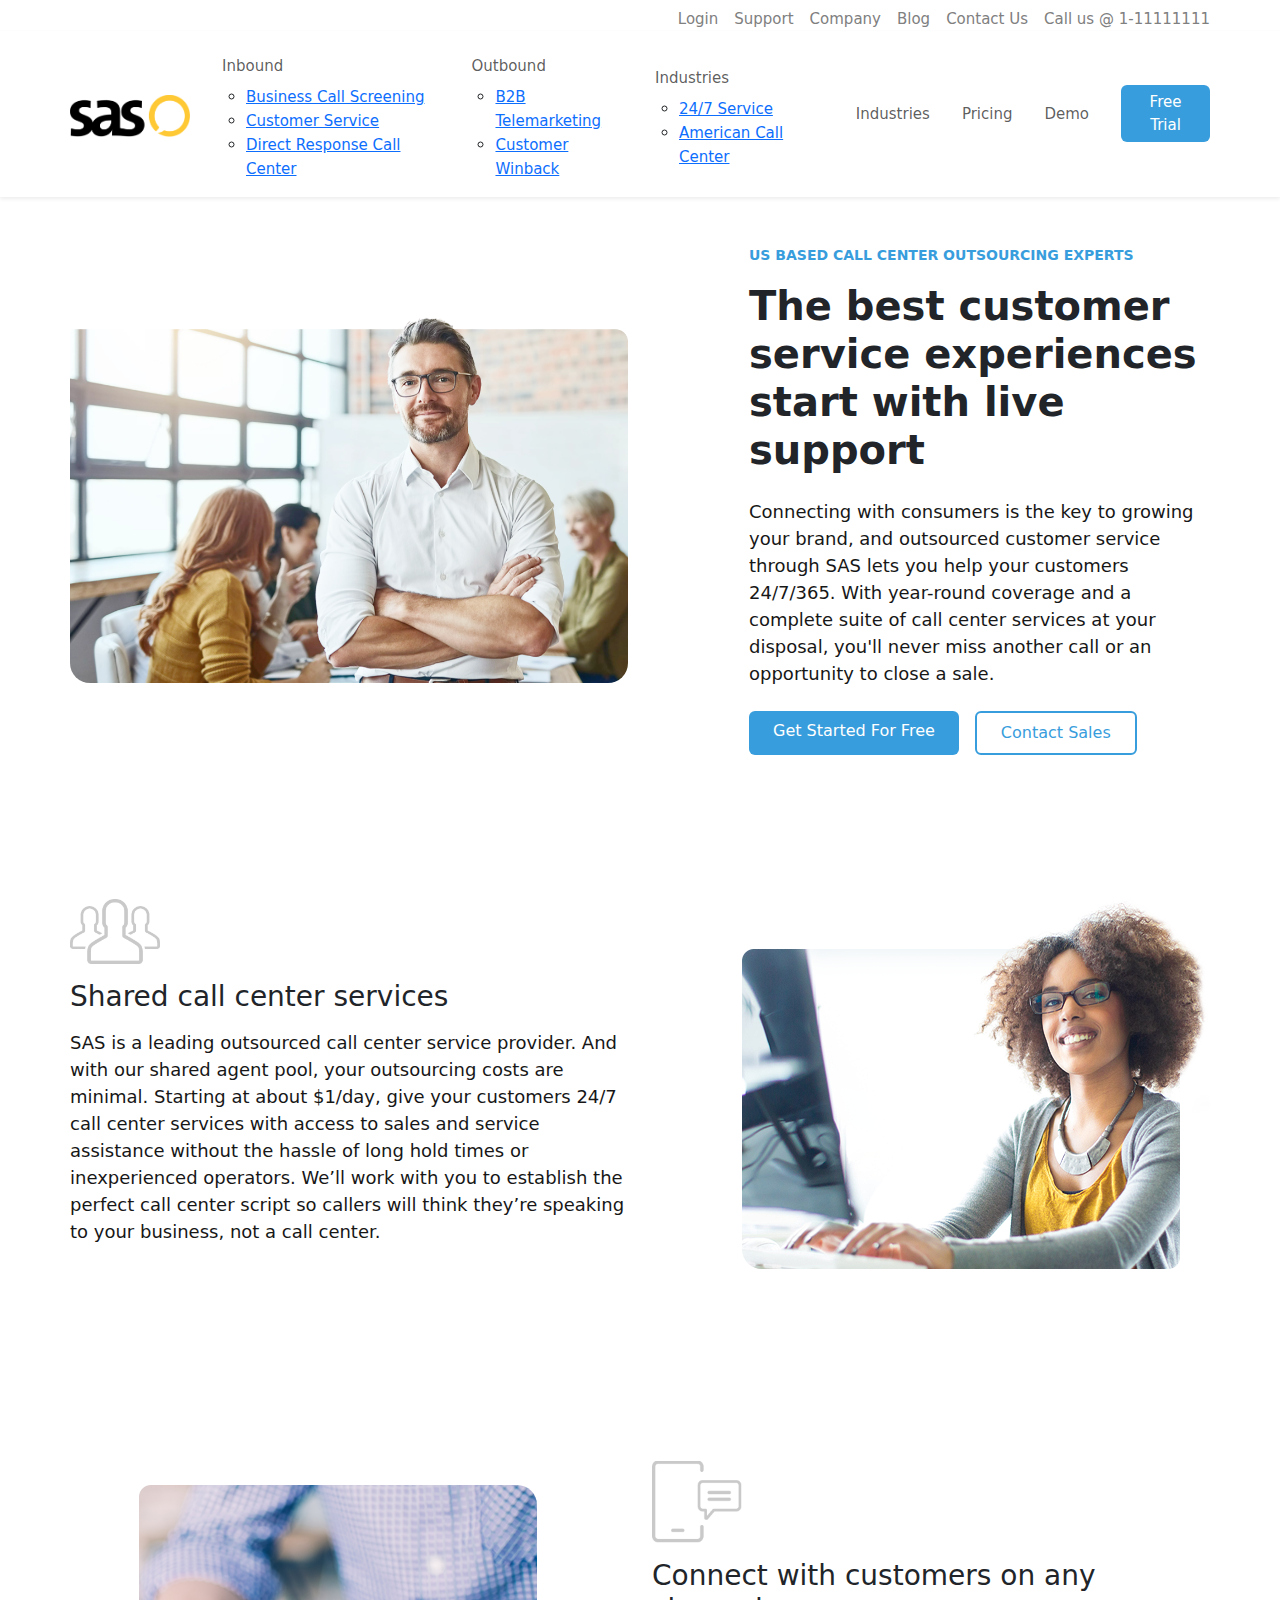
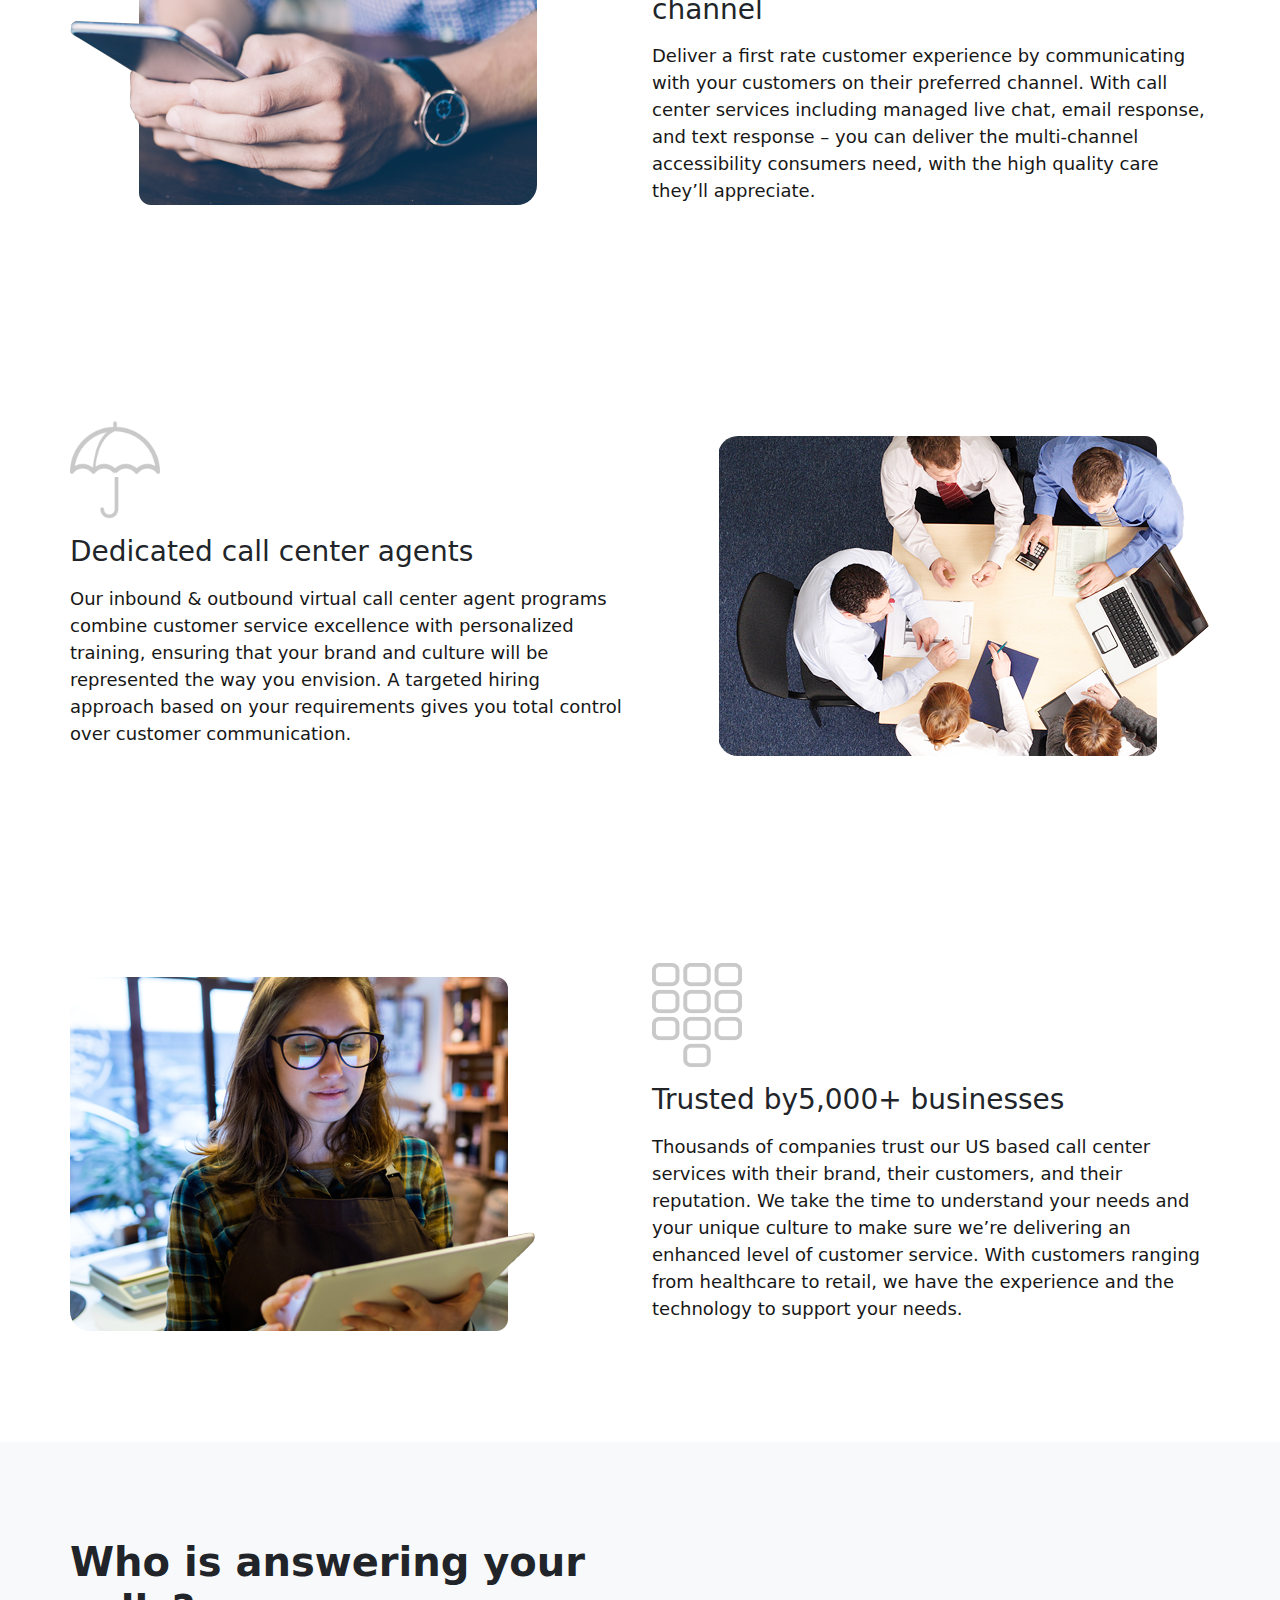
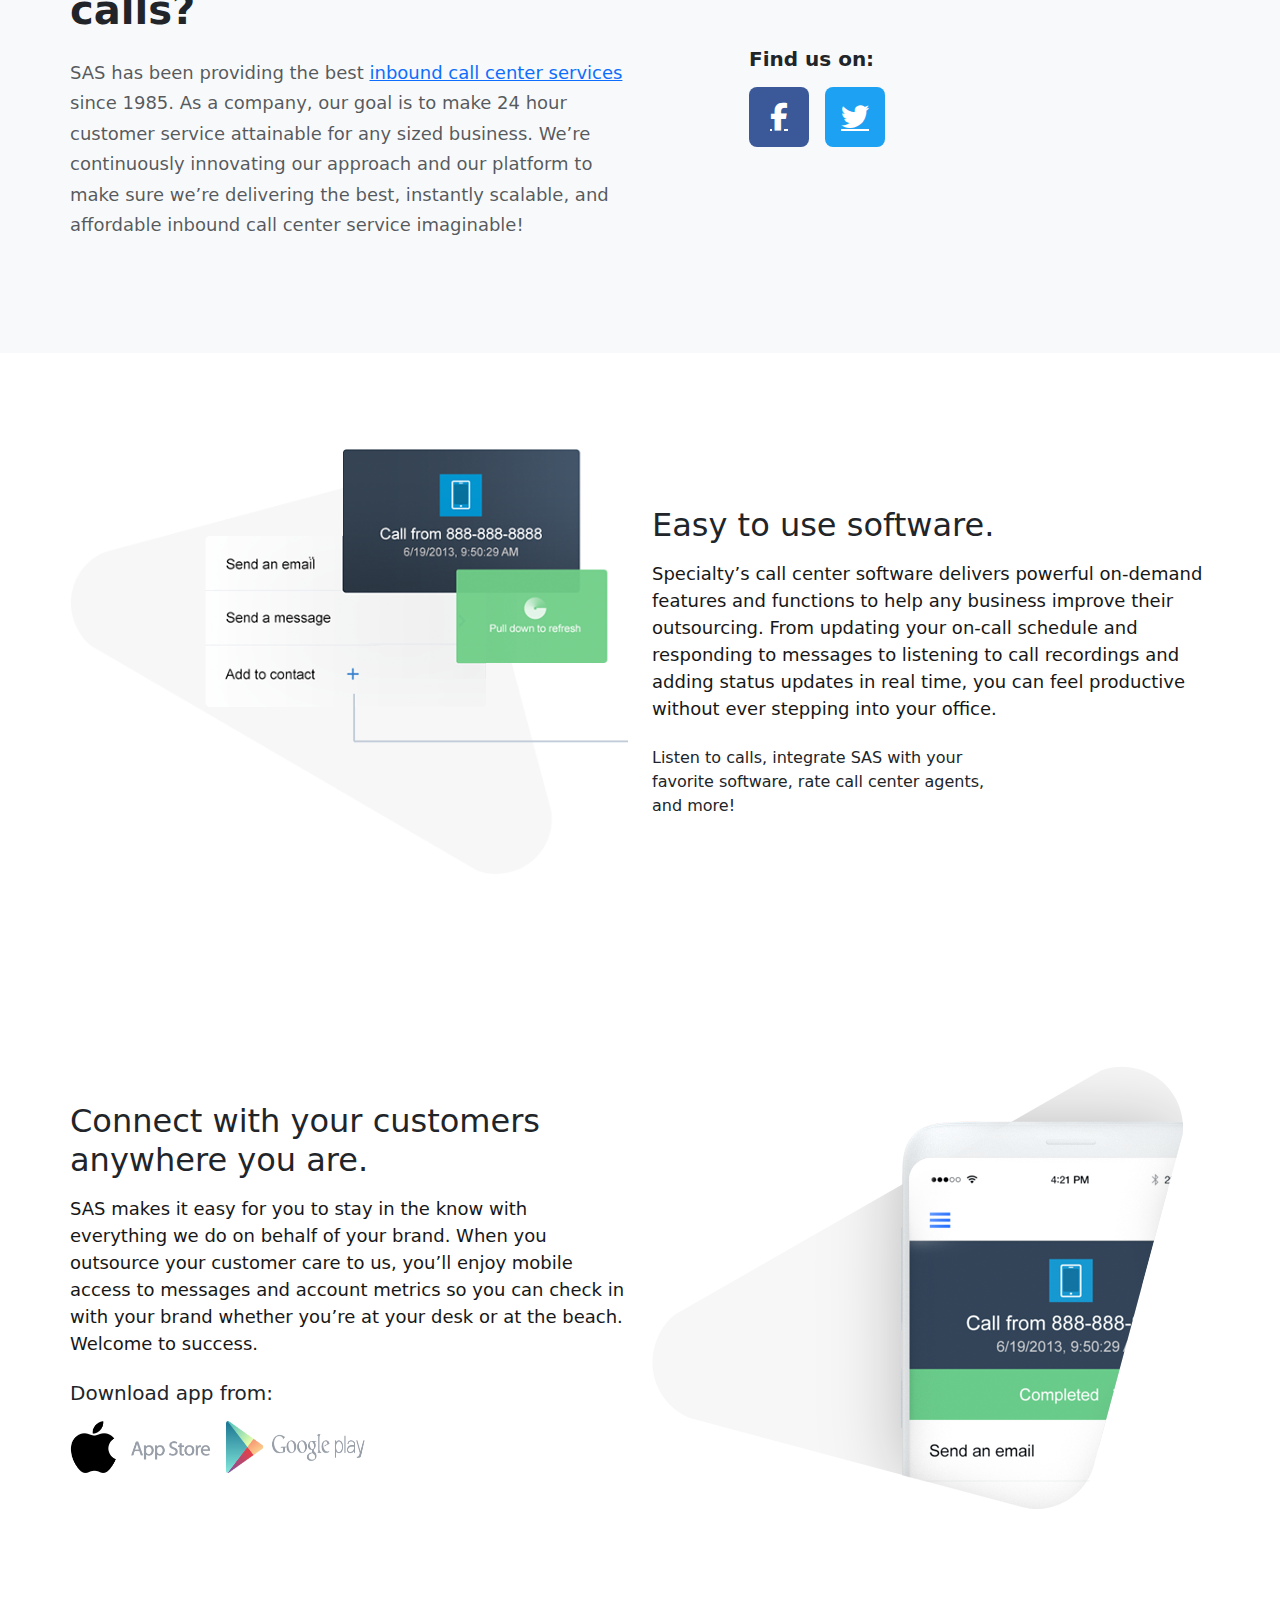
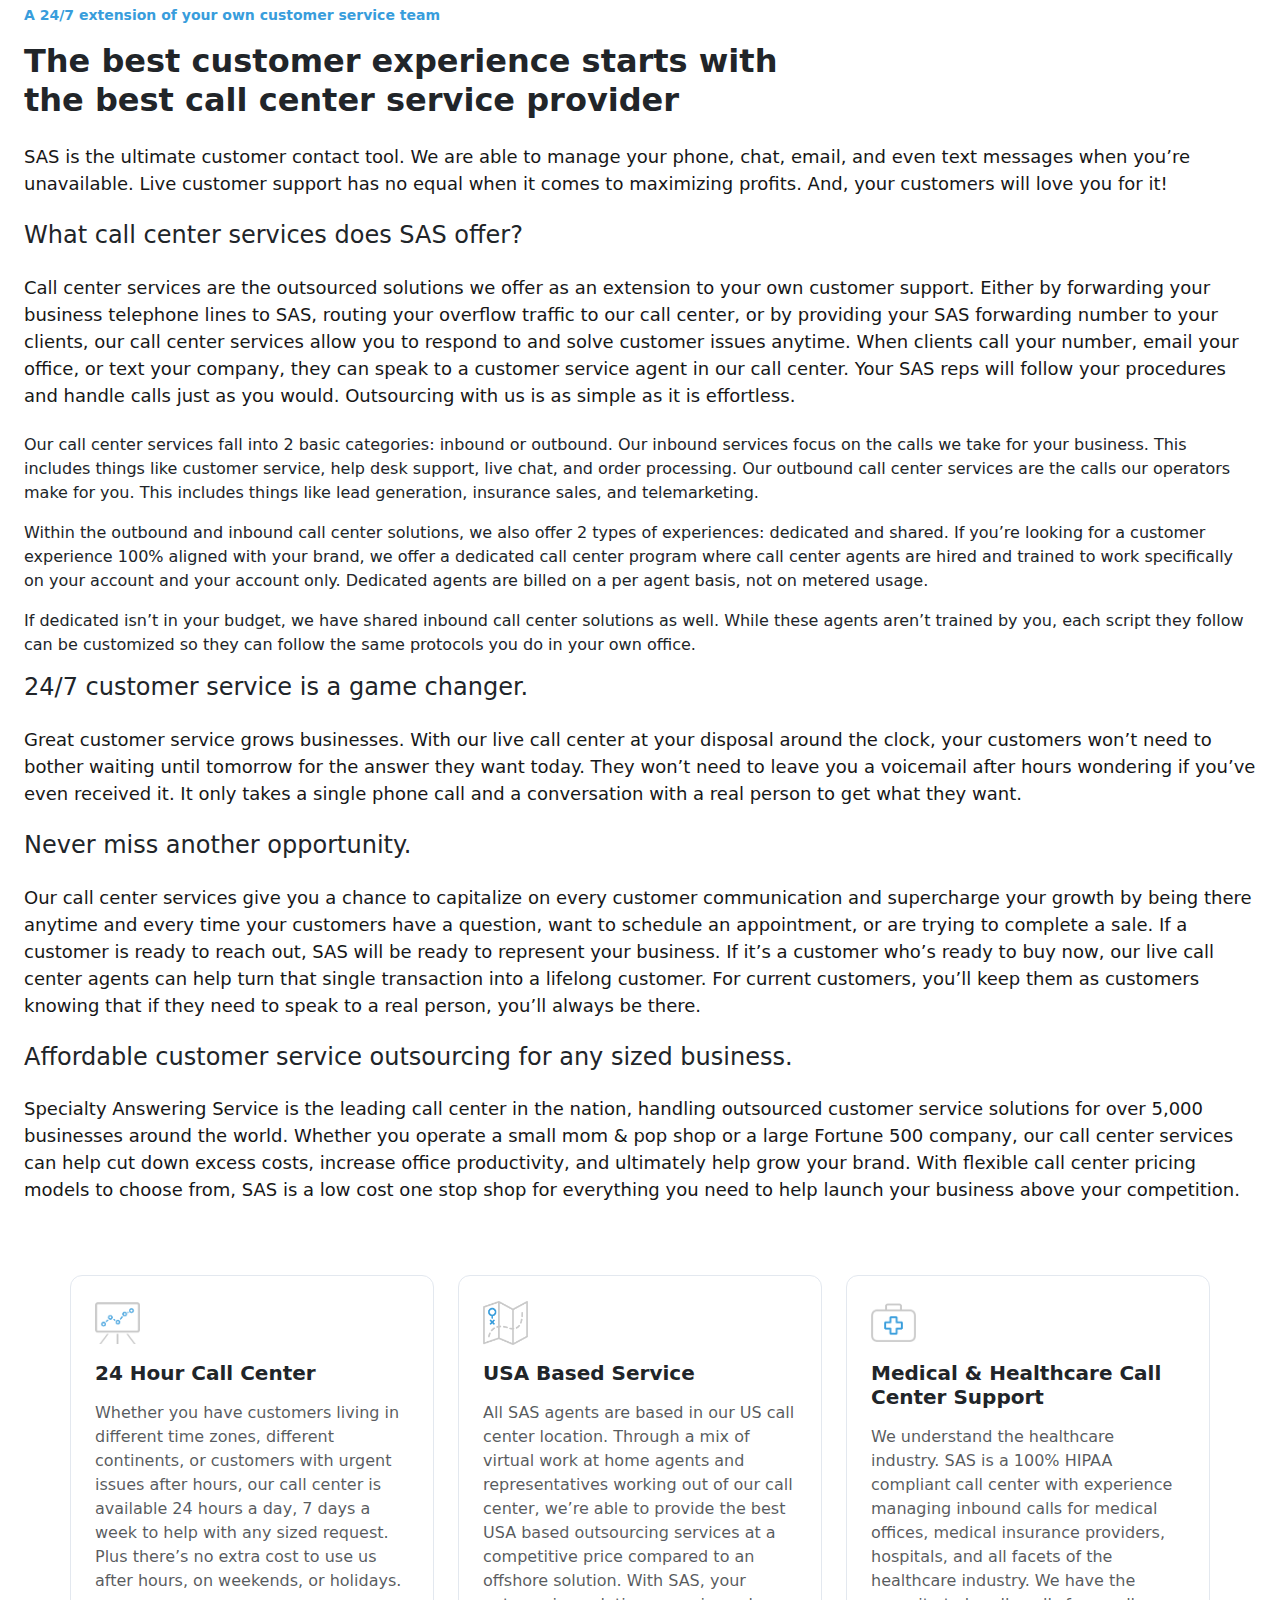
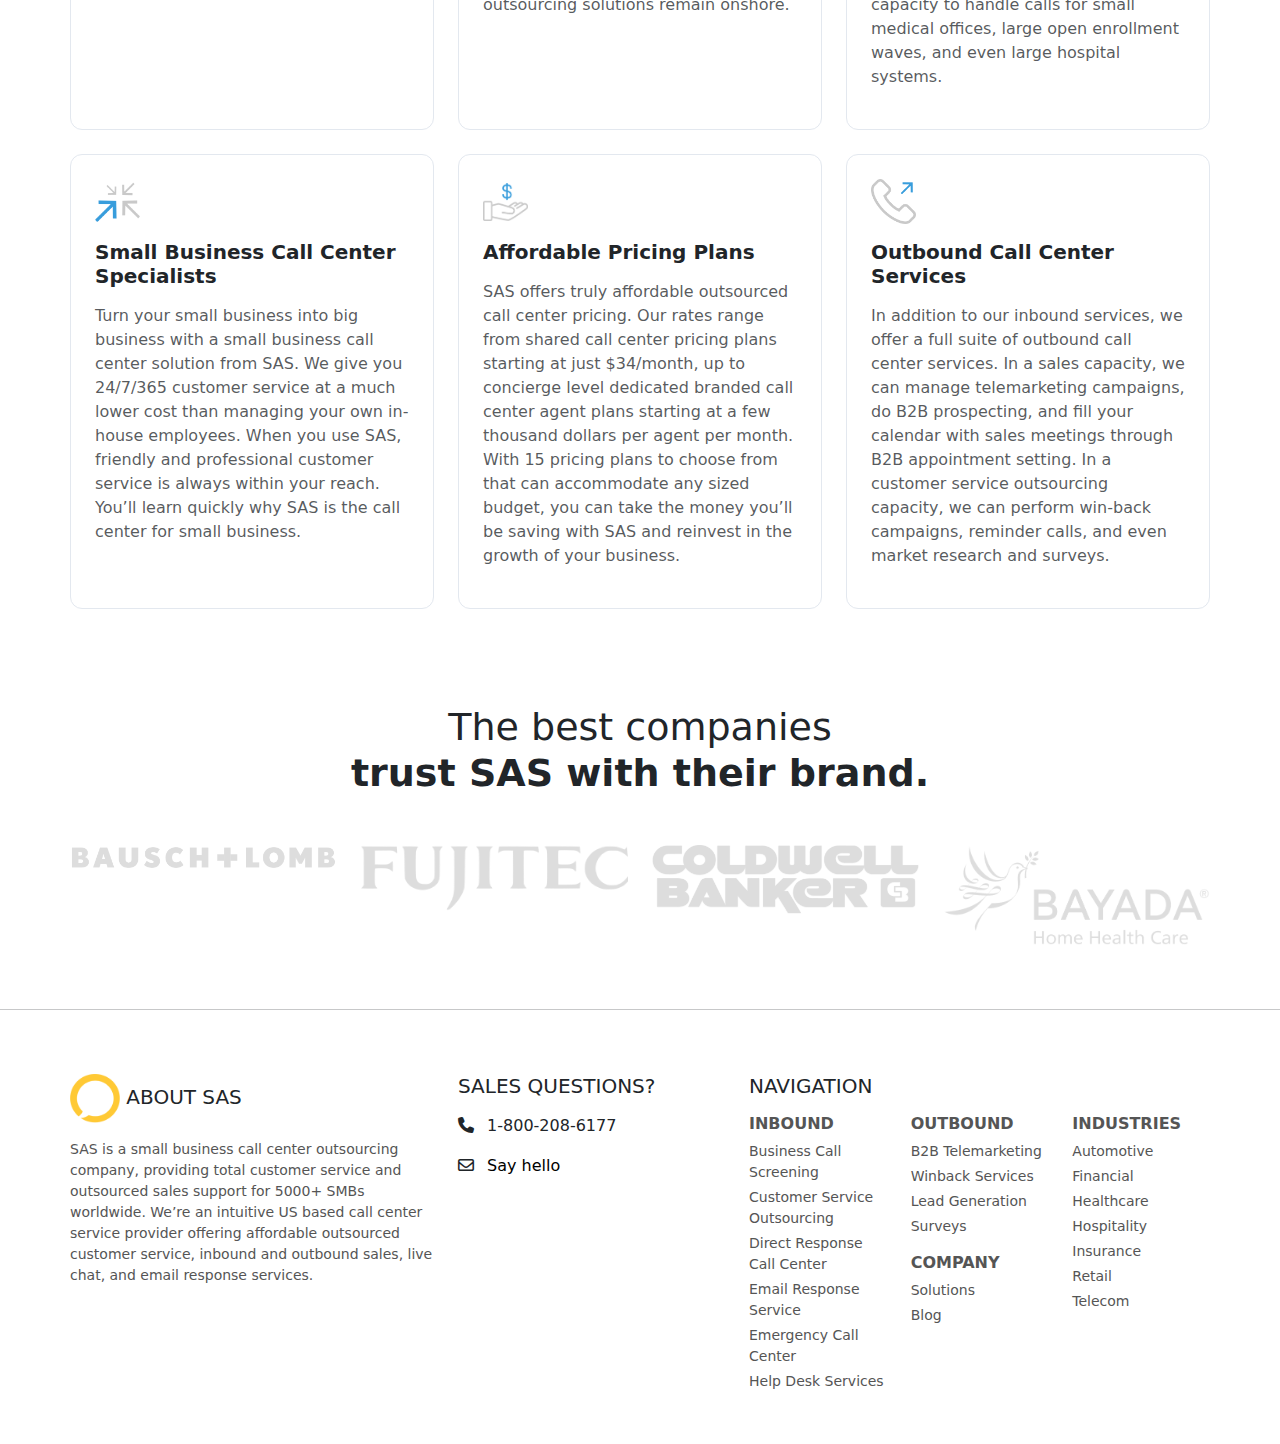
<file: index.html>
<!DOCTYPE html>
<html lang="en">
<head>
  <meta charset="UTF-8">
  <meta name="viewport" content="width=device-width, initial-scale=1.0">
  <title>sascallcenter</title>

  <!-- BOOTSTRAP CSS -->
  <link href="https://cdn.jsdelivr.net/npm/bootstrap@5.3.0/dist/css/bootstrap.min.css" rel="stylesheet">

  <!-- CUSTOM CSS -->
  <link rel="stylesheet" href="./css/style.css">
</head>
<body>

<!-- NAVBAR -->
 <div class="container-lg px-lg-0 px-md-5 px-sm-4 px-3 d-flex justify-content-lg-end mt-2 ms-auto">

     <div class="d-sm-flex gap-3  man">
         <a >Login</a>
         <a>Support</a>
         <a>Company</a>
         <a>Blog</a>
         <a>Contact Us</a>
         <a href="tel:+111111111" class="d-lg-block d-none">Call us @ 1-11111111</a>
    </div>
</div>
<nav class="navbar navbar-expand-lg bg-white py-3 shadow-sm">

  <div class="container-lg px-lg-0 px-md-5 px-sm-4 px-3">
    <a class="navbar-brand fw-bold fs-2" href="/"><img src="./images/sas_logo_white.webp" alt="" width="120px"></a>

    <button class="navbar-toggler" type="button" data-bs-toggle="collapse" data-bs-target="#navMenu">
      <span class="navbar-toggler-icon"></span>
    </button>

     <div class="collapse navbar-collapse" id="navMenu">
  <ul class="navbar-nav ms-auto align-items-lg-center">

    <!-- HOVER DROPDOWN -->
    <li class="nav-item dropdown-hover mx-2">
      <a href="inbound.html" class="nav-link">
        Inbound
      </a>

      <ul class="dropdown-menu-custom">
        <li><a href="businesscall.html">Business Call Screening</a></li>
        <li><a href="customer.html">Customer Service</a></li>
        <li><a href="directresponse.html">Direct Response Call Center</a></li>
      </ul>
    </li>

     <li class="nav-item dropdown-hover mx-2">
      <a href="outbound.html" class="nav-link">
        Outbound
      </a>

      <ul class="dropdown-menu-custom">
        <li><a href="telemarketing.html">B2B Telemarketing</a></li>
        <li><a href="customer-winback.html">Customer Winback</a></li>
      </ul>
    </li>
    <li class="nav-item dropdown-hover mx-2">
      <a href="industries.html" class="nav-link">
        Industries
      </a>

      <ul class="dropdown-menu-custom">
        <li><a href="7customer.html">24/7 Service</a></li>
        <li><a href="american-call-center.html">American Call Center</a></li>
      </ul>
    </li>
    <li class="nav-item mx-2"><a class="nav-link" href="industries.html">Industries</a></li>
    <li class="nav-item mx-2"><a class="nav-link" href="pricing.html">Pricing</a></li>
    <li class="nav-item mx-2"><a class="nav-link" href="demo.html">Demo</a></li>

    <a href="#" class="btn btn-primary ms-3">Free Trial</a>
  </ul>
</div>
  </div>
</nav>


<!-- HERO SECTION -->
<section class="hero-section ">
  <div class="container-lg px-lg-0 px-md-5 px-sm-4 px-3 py-5">
    <div class="row align-items-center justify-content-between">

      <!-- LEFT IMAGE -->
      <div class="col-lg-6 mb-4 mb-lg-0">
        <img src="./images/business_success_image.webp" class="img-fluid hero-img" alt="">
      </div>

      <!-- RIGHT CONTENT -->
      <div class="col-lg-5">
        <p class="small text-primary1 fw-bold">
          US BASED CALL CENTER OUTSOURCING EXPERTS
        </p>

        <h1 class="fw-bold mb-4  ">
          The best customer service experiences start with live support
        </h1>

        <p class="text-muted1 mb-4">
          Connecting with consumers is the key to growing your brand, and 
          outsourced customer service through SAS lets you help your
          customers 24/7/365. With year-round coverage and a complete suite 
          of call center services at your disposal, you'll never miss another call 
          or an opportunity to close a sale.
        </p>

        <div class="d-flex gap-3">
          <a href="#" class="btn btn-primary px-4 py-2">Get Started For Free</a>
          <a href="#" class="btn btn-outline-primary text-primary1 px-4 py-2">Contact Sales</a>
        </div>
      </div>

    </div>
  </div>
</section>


<section class="hero-section py-5">
  <div class="container-lg px-lg-0 px-md-5 px-sm-4 px-3 py-5">
    <div class="row align-items-center">

      <!-- LEFT IMAGE -->
      

      <!-- RIGHT CONTENT -->
      <div class="col-lg-6">
        <div>
            <img src="./images/shared_icon.webp" width="90px" alt="">
        </div>

        <h3 class="fw-light my-3     ">
          <strong> Shared </strong> call center services
        </h3>

        <p class="text-muted1 mb-4">
          SAS is a leading outsourced call center service provider. And with our shared agent pool, your outsourcing costs are minimal. Starting at about $1/day, give your customers 24/7 call center services with access to sales and service assistance without the hassle of long hold times or inexperienced operators. We’ll work with you to establish the perfect call center script so callers will think they’re speaking to your business, not a call center.
        </p>

      </div>
      
      <div class="col-lg-6 mb-4 mb-lg-0 text-end">
        <img src="./images/call_center_img.webp" class="img-fluid hero-img " alt="">
      </div>

    </div>
  </div>
</section>

<section class="hero-section py-5">
  <div class="container-lg px-lg-0 px-md-5 px-sm-4 px-3 py-5">
    <div class="row align-items-center">

      <!-- LEFT IMAGE -->
       <div class="col-lg-6 mb-4 mb-lg-0 text-start">
        <img src="./images/voiceResponce_img.webp" class="img-fluid hero-img " alt="">
      </div>
      

      <!-- RIGHT CONTENT -->
      <div class="col-lg-6">
        <div>
            <img src="./images/chatMail_icon.webp" width="90px" alt="">
        </div>

        <h3 class="fw-light my-3     ">
          <strong>Connect with customers</strong> on any channel
        </h3>

        <p class="text-muted1 mb-4">
          Deliver a first rate customer experience by communicating with your customers on their preferred channel. With call center services including managed live chat, email response, and text response – you can deliver the multi-channel accessibility consumers need, with the high quality care they’ll appreciate.
        </p>

      </div>
      
      

    </div>
  </div>
</section>

<section class="hero-section py-5">
  <div class="container-lg px-lg-0 px-md-5 px-sm-4 px-3 py-5">
    <div class="row align-items-center">

      <!-- LEFT IMAGE -->
      

      <!-- RIGHT CONTENT -->
      <div class="col-lg-6">
        <div>
            <img src="./images/agent_icon.webp" width="90px" alt="">
        </div>

        <h3 class="fw-light my-3     ">
          <strong> Dedicated </strong> call center agents
        </h3>

        <p class="text-muted1 mb-4">
          Our inbound & outbound virtual call center agent programs combine customer service excellence with personalized training, ensuring that your brand and culture will be represented the way you envision. A targeted hiring approach based on your requirements gives you total control over customer communication.
        </p>

      </div>
      
      <div class="col-lg-6 mb-4 mb-lg-0 text-end">
        <img src="./images/agents_img.webp" class="img-fluid hero-img " alt="">
      </div>

    </div>
  </div>
</section>

<section class="hero-section py-5">
  <div class="container-lg px-lg-0 px-md-5 px-sm-4 px-3 py-5">
    <div class="row align-items-center">

      <!-- LEFT IMAGE -->
       <div class="col-lg-6 mb-4 mb-lg-0 text-start">
        <img src="./images/chatEmail_img.webp" class="img-fluid hero-img " alt="">
      </div>
      

      <!-- RIGHT CONTENT -->
      <div class="col-lg-6">
        <div>
            <img src="./images/interactive_icon.webp" width="90px" alt="">
        </div>

        <h3 class="fw-light my-3     ">
          <strong>Trusted by</strong>5,000+ businesses
        </h3>

        <p class="text-muted1 mb-4">
          Thousands of companies trust our US based call center services with their brand, their customers, and their reputation. We take the time to understand your needs and your unique culture to make sure we’re delivering an enhanced level of customer service. With customers ranging from healthcare to retail, we have the experience and the technology to support your needs.
        </p>

      </div>
      
      

    </div>
  </div>
</section>


<section class="py-5" style="background:#f8f9fa;">
  <div class="container-lg px-lg-0 px-md-5 px-sm-4 px-3 py-5">
    <div class="row align-items-center justify-content-between">

      <!-- LEFT SIDE CONTENT -->
      <div class="col-lg-6 mb-4 mb-lg-0">
        <h1 class="fw-bold mb-4" >
          Who is answering your calls?
        </h1>

        <p class="text-muted" style="font-size:18px; line-height:1.7;">
          SAS has been providing the best <a href="#" class="text-primary">inbound call center services</a> since 
          1985. As a company, our goal is to make 24 hour customer service attainable for any sized business. We’re 
          continuously innovating our approach and our platform to make sure we’re delivering the best, instantly 
          scalable, and affordable inbound call center service imaginable!
        </p>
      </div>

      <!-- RIGHT SIDE SOCIAL ICONS -->
      <div class="col-lg-5 text-lg-start text-center">
        <h5 class="fw-bold mb-3">Find us on:</h5>

        <div class="d-flex gap-3 justify-content-lg-start justify-content-center">
          <!-- Facebook -->
          <a href="#" class="social-icon facebook d-flex align-items-center justify-content-center">
            <i class="fab fa-facebook-f"></i>
          </a>

          <!-- Twitter -->
          <a href="#" class="social-icon twitter d-flex align-items-center justify-content-center">
            <i class="fab fa-twitter"></i>
          </a>
        </div>
      </div>

    </div>
  </div>
</section>



<section class="hero-section py-5">
  <div class="container-lg px-lg-0 px-md-5 px-sm-4 px-3 py-5">
    <div class="row align-items-center">

      <!-- LEFT IMAGE -->
       <div class="col-lg-6 mb-4 mb-lg-0 text-start">
        <img src="./images/getApp_img1.webp" class="img-fluid hero-img " alt="">
      </div>
      

      <!-- RIGHT CONTENT -->
      <div class="col-lg-6">
        <h2 class="fw-light my-3     ">
          <strong>Easy to use software.</strong> 
        </h2    >

        <p class="text-muted1 mb-4">
         Specialty’s call center software delivers powerful on-demand features and functions to help any business improve their outsourcing. From updating your on-call schedule and responding to messages to listening to call recordings and adding status updates in real time, you can feel productive without ever stepping into your office.
        </p>
        <p>Listen to calls, integrate SAS with your <br> favorite software, rate call center agents, <br> and more!</p>

      </div>
      
      

    </div>
  </div>
</section>

<section class="hero-section py-5">
  <div class="container-lg px-lg-0 px-md-5 px-sm-4 px-3 py-5">
    <div class="row align-items-center">

      <!-- LEFT IMAGE -->
       
      

      <!-- RIGHT CONTENT -->
      <div class="col-lg-6">
        <h2 class="fw-light my-3     ">
          <strong>Connect with your customers anywhere you are.</strong> 
        </h2    >

        <p class="text-muted1 mb-4">
         SAS makes it easy for you to stay in the know with everything we do on behalf of your brand. When you outsource your customer care to us, you’ll enjoy mobile access to messages and account metrics so you can check in with your brand whether you’re at your desk or at the beach. Welcome to success.
        </p>
        <div>
            <h5>Download app from:</h5>
            <div class="d-flex gap-3 my-3">
                <img src="./images/getApp_icon1.webp" width="25%" alt="">
                <img src="./images/getApp_icon2.webp" width="25%" alt="">
            </div>
        </div>

      </div>

      <div class="col-lg-6 mb-4 mb-lg-0 text-start">
        <img src="./images/getApp_img2.webp" class="img-fluid hero-img " alt="">
      </div>
      
      

    </div>
  </div>
</section>


<section class="px-4">
    <p class="small text-primary1 fw-bold">
          A 24/7 extension of your own customer service team
        </p>

        <h2 class="fw-bold mb-4 ">
          The best customer experience starts with
        <br>    the best call center service provider
        </h2>

        <p class="text-muted1 mb-4">
          SAS is the ultimate customer contact tool. We are able to manage your phone, chat, email, and even text messages when you’re unavailable. Live customer support has no equal when it comes to maximizing profits. And, your customers will love you for it!
        </p>

          <h4 class="fw-medium mb-4 ">
          What call center services does SAS offer?
        </h4>

        <p class="text-muted1 mb-4">
          Call center services are the outsourced solutions we offer as an extension to your own customer support. Either by forwarding your business telephone lines to SAS, routing your overflow traffic to our call center, or by providing your SAS forwarding number to your clients, our call center services allow you to respond to and solve customer issues anytime. When clients call your number, email your office, or text your company, they can speak to a customer service agent in our call center. Your SAS reps will follow your procedures and handle calls just as you would. Outsourcing with us is as simple as it is effortless.
        </p>
        
        <p>Our call center services fall into 2 basic categories: inbound or outbound. Our inbound services focus on the calls we take for your business. This includes things like customer service, help desk support, live chat, and order processing. Our outbound call center services are the calls our operators make for you. This includes things like lead generation, insurance sales, and telemarketing.</p>
        <p>Within the outbound and inbound call center solutions, we also offer 2 types of experiences: dedicated and shared. If you’re looking for a customer experience 100% aligned with your brand, we offer a dedicated call center program where call center agents are hired and trained to work specifically on your account and your account only. Dedicated agents are billed on a per agent basis, not on metered usage.</p>
        <p>If dedicated isn’t in your budget, we have shared inbound call center solutions as well. While these agents aren’t trained by you, each script they follow can be customized so they can follow the same protocols you do in your own office.</p>

         <h4 class="fw-medium mb-4 ">
         24/7 customer service is a game changer.
        </h4>

        <p class="text-muted1 mb-4">
          Great customer service grows businesses. With our live call center at your disposal around the clock, your customers won’t need to bother waiting until tomorrow for the answer they want today. They won’t need to leave you a voicemail after hours wondering if you’ve even received it. It only takes a single phone call and a conversation with a real person to get what they want.
        </p>
    
               <h4 class="fw-medium mb-4 ">
         Never miss another opportunity.
        </h4>

        <p class="text-muted1 mb-4">
          Our call center services give you a chance to capitalize on every customer communication and supercharge your growth by being there anytime and every time your customers have a question, want to schedule an appointment, or are trying to complete a sale. If a customer is ready to reach out, SAS will be ready to represent your business. If it’s a customer who’s ready to buy now, our live call center agents can help turn that single transaction into a lifelong customer. For current customers, you’ll keep them as customers knowing that if they need to speak to a real person, you’ll always be there.
        </p>
    
       <h4 class="fw-medium mb-4 ">
        Affordable customer service outsourcing for any sized business.
        </h4>

        <p class="text-muted1 mb-4">
         Specialty Answering Service is the leading call center in the nation, handling outsourced customer service solutions for over 5,000 businesses around the world. Whether you operate a small mom & pop shop or a large Fortune 500 company, our call center services can help cut down excess costs, increase office productivity, and ultimately help grow your brand. With flexible call center pricing models to choose from, SAS is a low cost one stop shop for everything you need to help launch your business above your competition.
        </p>
    


</section>



<section class="py-5">
  <div class="container-lg px-lg-0 px-md-5 px-sm-4 px-3">

    <div class="row g-4">

      <!-- CARD 1 -->
      <div class="col-md-4">
        <div class="feature-card p-4">
          <img src="./images/interest_service_icon1.webp" class="feature-icon mb-3" alt="">
          <h5 class="fw-bold mb-3">24 Hour Call Center</h5>
          <p class="text-muted">
            Whether you have customers living in different time zones, different continents, or customers with urgent issues after hours, our call center is available 24 hours a day, 7 days a week to help with any sized request. Plus there’s no extra cost to use us after hours, on weekends, or holidays.
          </p>
        </div>
      </div>

      <!-- CARD 2 -->
      <div class="col-md-4">
        <div class="feature-card p-4">
          <img src="./images/shared_choose_icon5.webp" class="feature-icon mb-3" alt="">
          <h5 class="fw-bold mb-3">USA Based Service</h5>
          <p class="text-muted">
            All SAS agents are based in our US call center location. Through a mix of virtual work at home agents and representatives working out of our call center, we’re able to provide the best USA based outsourcing services at a competitive price compared to an offshore solution. With SAS, your outsourcing solutions remain onshore.
          </p>
        </div>
      </div>

      <!-- CARD 3 -->
      <div class="col-md-4">
        <div class="feature-card p-4">
          <img src="./images/industry_icon5.webp" class="feature-icon mb-3" alt="">
          <h5 class="fw-bold mb-3">Medical & Healthcare Call Center Support</h5>
          <p class="text-muted">
            We understand the healthcare industry. SAS is a 100% HIPAA compliant call center with experience managing inbound calls for medical offices, medical insurance providers, hospitals, and all facets of the healthcare industry. We have the capacity to handle calls for small medical offices, large open enrollment waves, and even large hospital systems.
          </p>
        </div>
      </div>

      <!-- CARD 4 -->
      <div class="col-md-4">
        <div class="feature-card p-4">
          <img src="./images/highlights_icon2.webp" class="feature-icon mb-3" alt="">
          <h5 class="fw-bold mb-3">Small Business Call Center Specialists</h5>
          <p class="text-muted">
            Turn your small business into big business with a small business call center solution from SAS. We give you 24/7/365 customer service at a much lower cost than managing your own in-house employees. When you use SAS, friendly and professional customer service is always within your reach. You’ll learn quickly why SAS is the call center for small business.
          </p>
        </div>
      </div>

      <!-- CARD 5 -->
      <div class="col-md-4">
        <div class="feature-card p-4">
          <img src="./images/shared_choose_icon4.webp" class="feature-icon mb-3" alt="">
          <h5 class="fw-bold mb-3">Affordable Pricing Plans</h5>
          <p class="text-muted">
            SAS offers truly affordable outsourced call center pricing. Our rates range from shared call center pricing plans starting at just $34/month, up to concierge level dedicated branded call center agent plans starting at a few thousand dollars per agent per month. With 15 pricing plans to choose from that can accommodate any sized budget, you can take the money you’ll be saving with SAS and reinvest in the growth of your business.
          </p>
        </div>
      </div>

      <!-- CARD 6 -->
      <div class="col-md-4">
        <div class="feature-card p-4">
          <img src="./images/highlights_icon1.webp" class="feature-icon mb-3" alt="">
          <h5 class="fw-bold mb-3">Outbound Call Center Services</h5>
          <p class="text-muted">
            In addition to our inbound services, we offer a full suite of outbound call center services. In a sales capacity, we can manage telemarketing campaigns, do B2B prospecting, and fill your calendar with sales meetings through B2B appointment setting. In a customer service outsourcing capacity, we can perform win-back campaigns, reminder calls, and even market research and surveys.
          </p>
        </div>
      </div>

    </div>
  </div>
</section>



<!-- ================= TOP LOGO SECTION ================= -->
<section class="company-section text-center py-5">
    <h2 class="main-title">The best companies<br>
        <span class="highlight">trust SAS with their brand.</span>
    </h2>

    <div class="container-lg px-lg-0 px-md-5 px-sm-4 px-3 mt-5">
        <div class="row justify-content-center g-4">
            <div class="col-md-3 col-6">
                <img src="./images/brand_logos1.webp" class="img-fluid gray-logo" alt="">
            </div>
            <div class="col-md-3 col-6">
                <img src="./images/brand_logos2.webp" class="img-fluid gray-logo" alt="">
            </div>
            <div class="col-md-3 col-6">
                <img src="./images/brand_logos3.webp" class="img-fluid gray-logo" alt="">
            </div>
            <div class="col-md-3 col-6">
                <img src="./images/brand_logos4.webp" class="img-fluid gray-logo" alt="">
            </div>
        </div>
    </div>
</section>

<hr>

<!-- ===================== FOOTER STYLE SECTION ===================== -->
<section class="footer-section py-5">
    <div class="container-lg px-lg-0 px-md-5 px-sm-4 px-3">
        <div class="row">

            <!-- ABOUT SAS -->
            <div class="col-md-4">
                <h5 class="mb-3"><img src="./images/sas_footer_logo.webp" alt="" width="50px"> ABOUT SAS</h5>
                <p class="small-text">
                    SAS is a small business call center outsourcing company, providing total
                    customer service and outsourced sales support for 5000+ SMBs worldwide.
                    We’re an intuitive US based call center service provider offering affordable
                    outsourced customer service, inbound and outbound sales, live chat, and email
                    response services.
                </p>
            </div>

            <!-- SALES QUESTIONS -->
            <div class="col-md-3">
                <h5 class="mb-3">SALES QUESTIONS?</h5>

                <p><i class="fa-solid fa-phone me-2"></i> 1-800-208-6177</p>

                <p class="mt-3">
                    <i class="fa-regular fa-envelope me-2"></i>
                    <a href="#" class="email-link">Say hello</a>
                </p>
            </div>

            <!-- NAVIGATION -->
            <div class="col-md-5">
                <h5 class="mb-3">NAVIGATION</h5>

                <div class="row small-text">
                    <div class="col-md-4">
                        <h6 class="mb-2 fw-bold">INBOUND</h6>
                        <p class="mb-1">Business Call Screening</p>
                        <p class="mb-1">Customer Service Outsourcing</p>
                        <p class="mb-1">Direct Response Call Center</p>
                        <p class="mb-1">Email Response Service</p>
                        <p class="mb-1">Emergency Call Center</p>
                        <p class="mb-1">Help Desk Services</p>
                    </div>

                    <div class="col-md-4">
                        <h6 class="mb-2 fw-bold">OUTBOUND</h6>
                        <p class="mb-1">B2B Telemarketing</p>
                        <p class="mb-1">Winback Services</p>
                        <p class="mb-1">Lead Generation</p>
                        <p class="mb-1">Surveys</p>

                        <h6 class="mt-3 mb-2 fw-bold">COMPANY</h6>
                        <p class="mb-1">Solutions</p>
                        <p class="mb-1">Blog</p>
                    </div>

                    <div class="col-md-4">
                        <h6 class="mb-2 fw-bold">INDUSTRIES</h6>
                        <p class="mb-1">Automotive</p>
                        <p class="mb-1">Financial</p>
                        <p class="mb-1">Healthcare</p>
                        <p class="mb-1">Hospitality</p>
                        <p class="mb-1">Insurance</p>
                        <p class="mb-1">Retail</p>
                        <p class="mb-1">Telecom</p>
                    </div>
                </div>
            </div>

        </div>
    </div>
</section>




<!-- FONT AWESOME -->
<link rel="stylesheet" href="https://cdnjs.cloudflare.com/ajax/libs/font-awesome/6.5.0/css/all.min.css">

<!-- BOOTSTRAP JS -->
<script src="https://cdn.jsdelivr.net/npm/bootstrap@5.3.0/dist/js/bootstrap.bundle.min.js"></script>
</body>
</html>
</file>
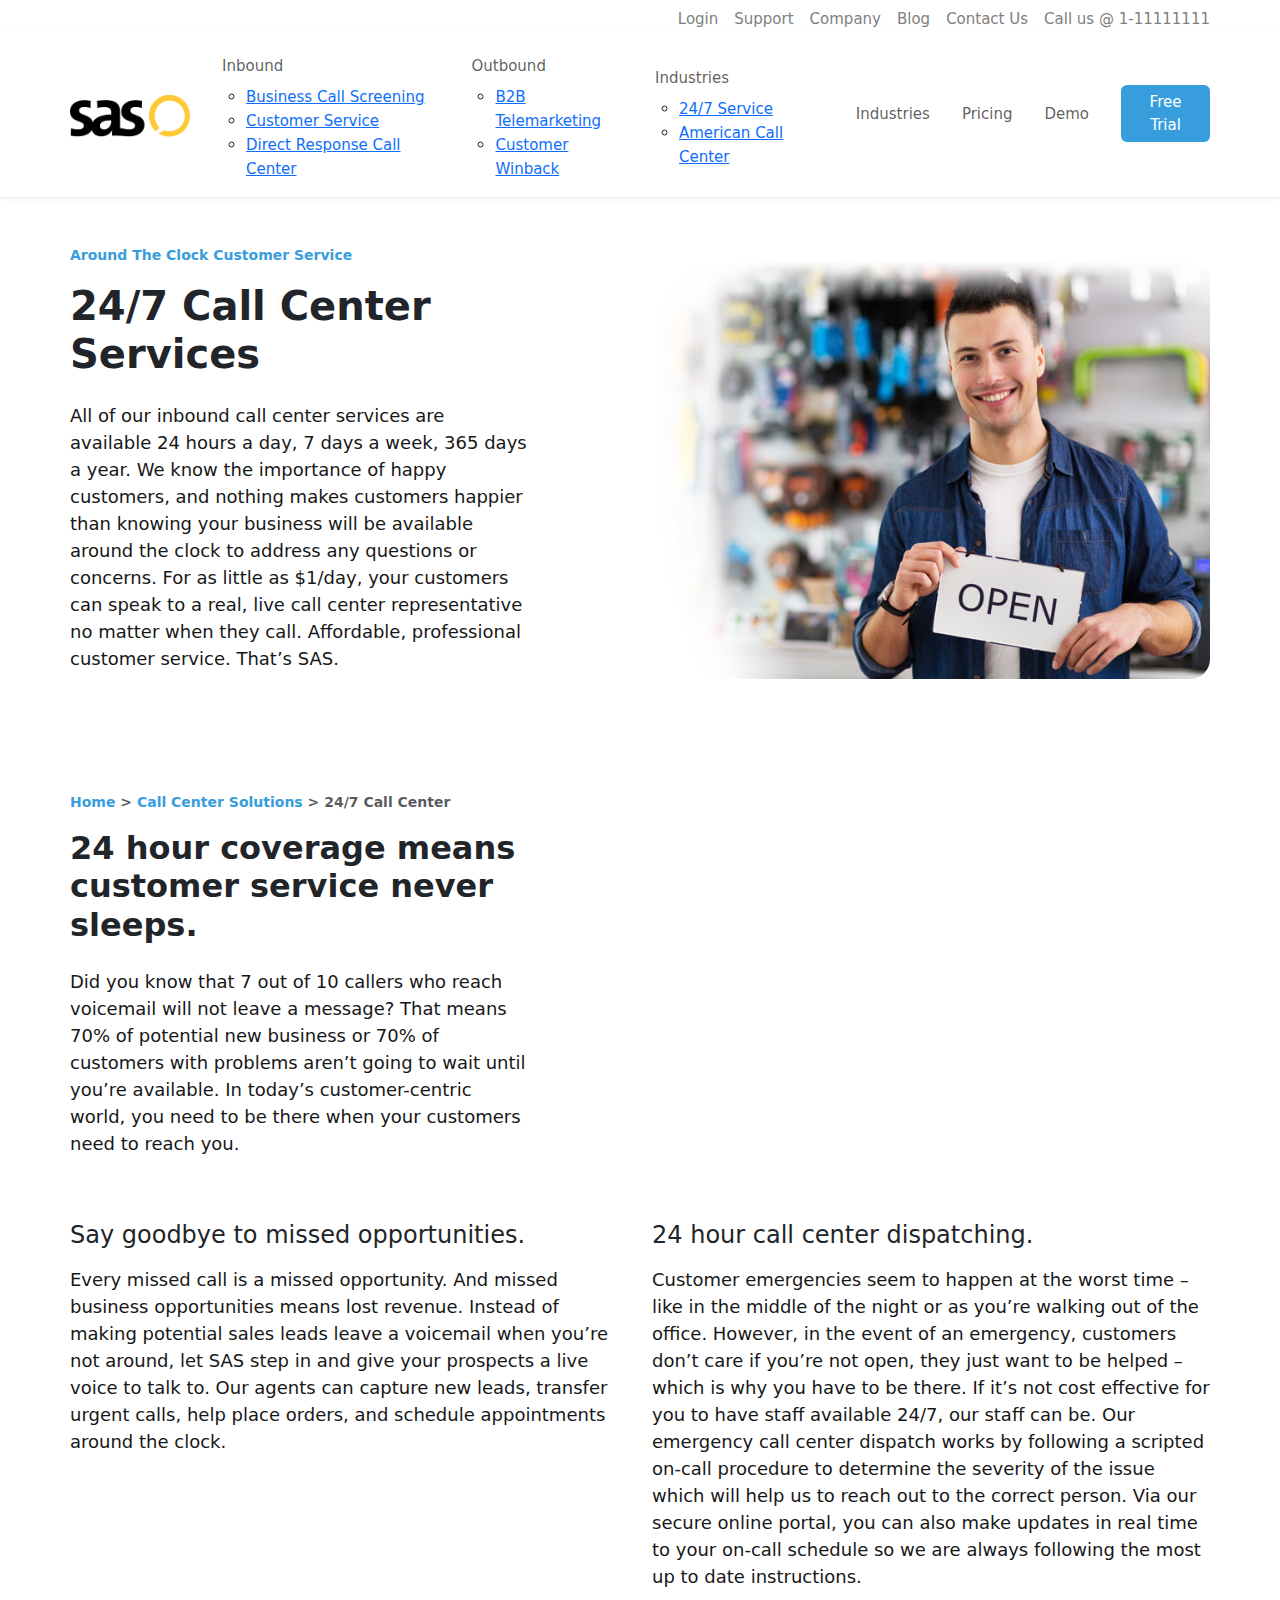
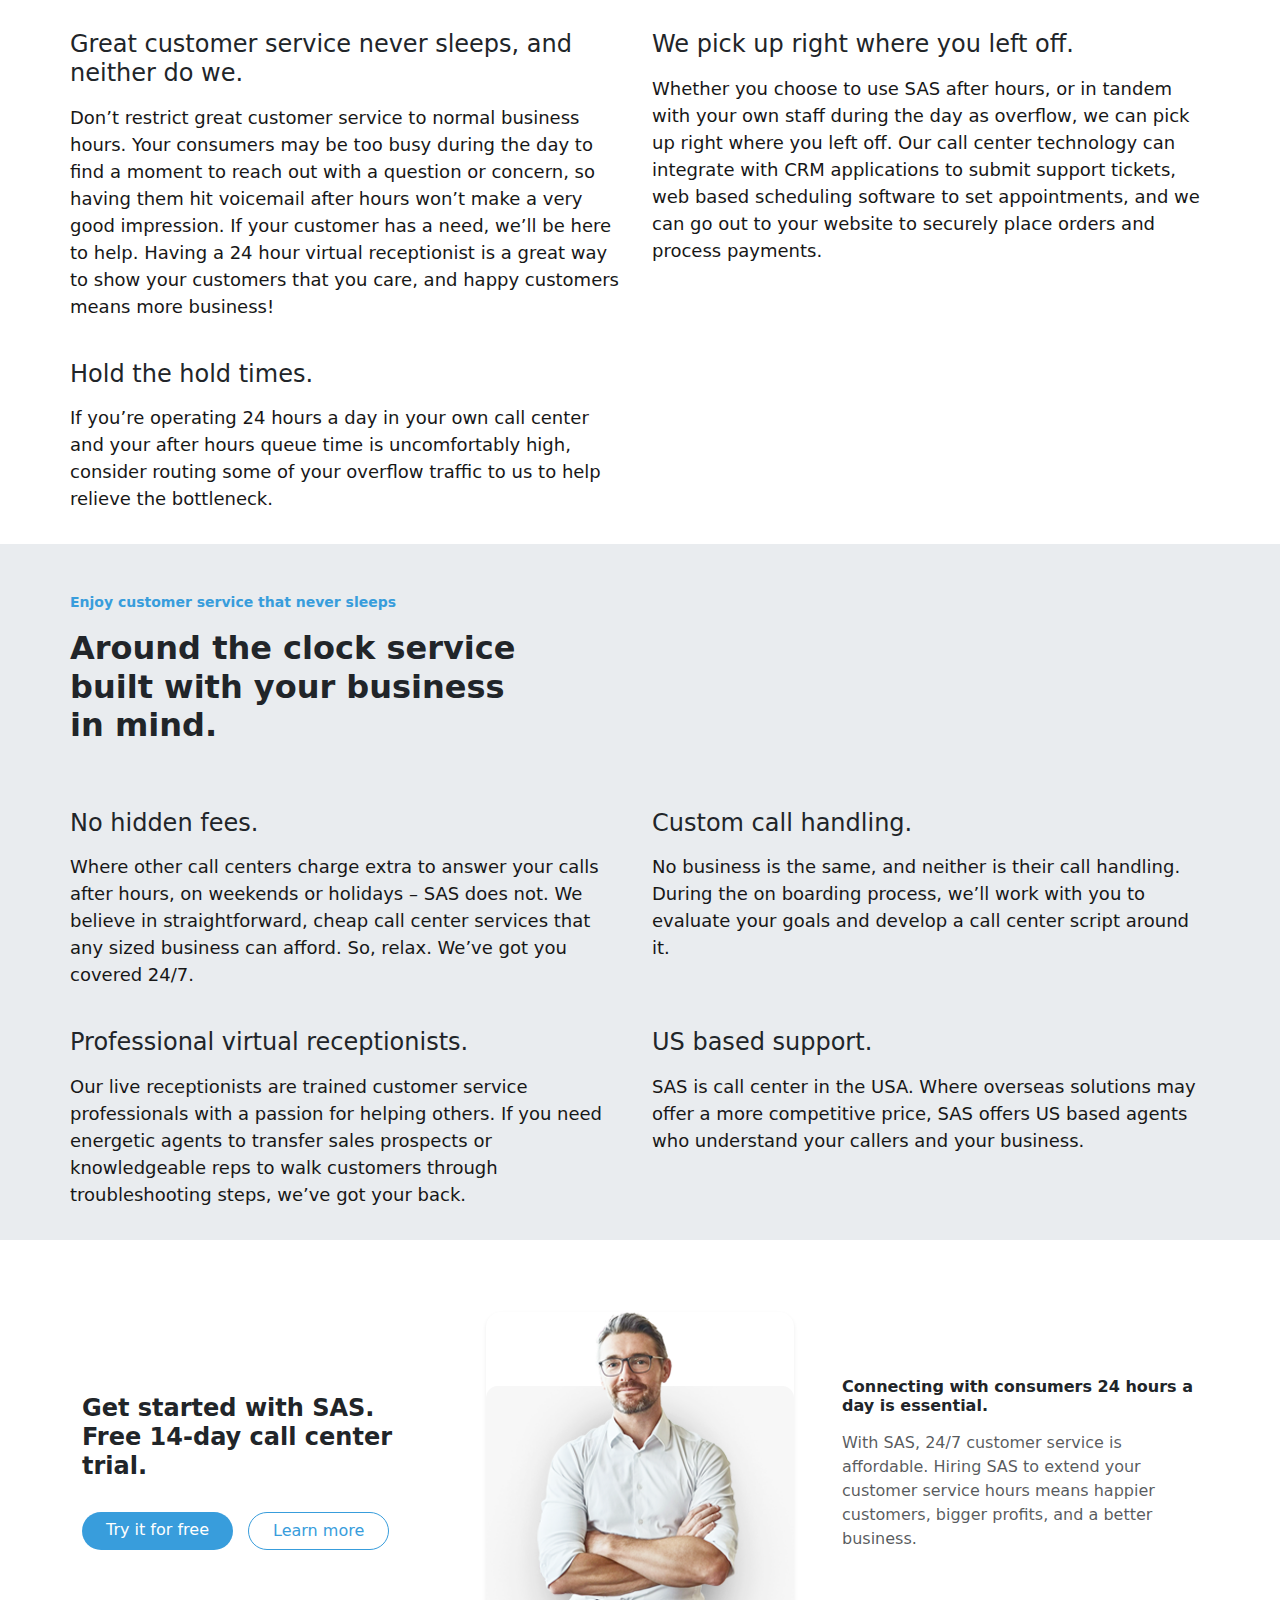
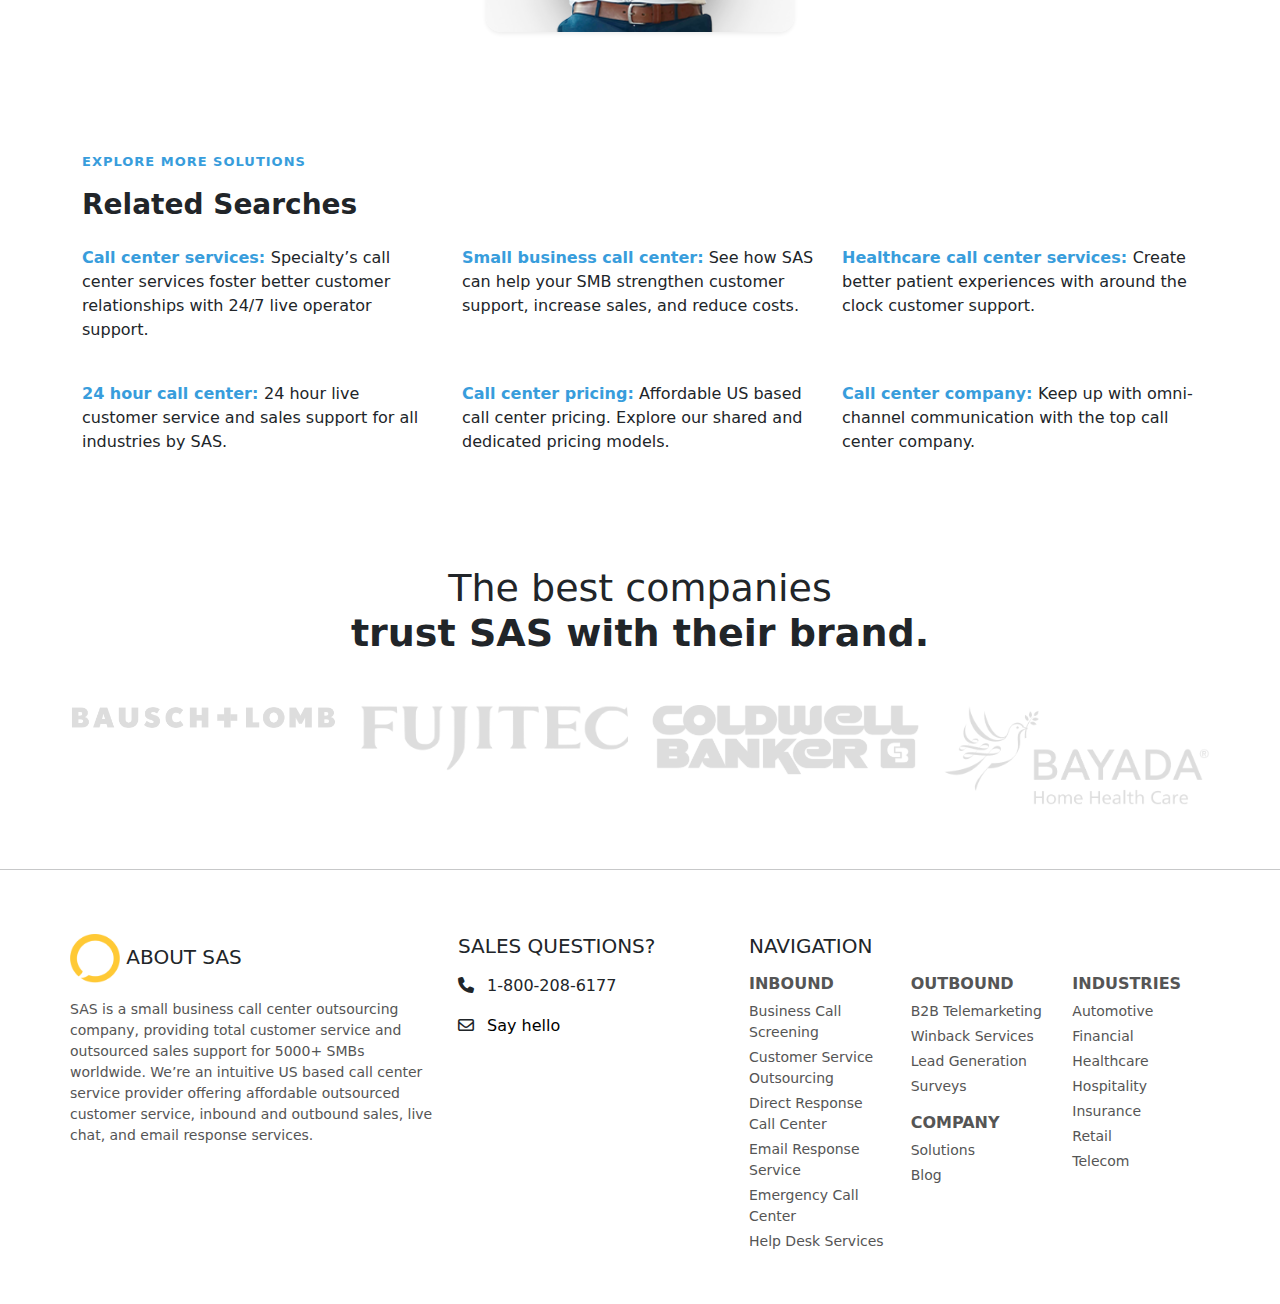
<file: 7customer.html>
<!DOCTYPE html>
<html lang="en">
<head>
  <meta charset="UTF-8">
  <meta name="viewport" content="width=device-width, initial-scale=1.0">
  <title>sascallcenter</title>

  <!-- BOOTSTRAP CSS -->
  <link href="https://cdn.jsdelivr.net/npm/bootstrap@5.3.0/dist/css/bootstrap.min.css" rel="stylesheet">

  <!-- CUSTOM CSS -->
  <link rel="stylesheet" href="./css/style.css">
</head>
<body>

<!-- NAVBAR -->
 <div class="container-lg px-lg-0 px-md-5 px-sm-4 px-3 d-flex justify-content-lg-end mt-2 ms-auto">

     <div class="d-sm-flex gap-3  man">
         <a >Login</a>
         <a>Support</a>
         <a>Company</a>
         <a>Blog</a>
         <a>Contact Us</a>
         <a href="tel:+111111111" class="d-lg-block d-none">Call us @ 1-11111111</a>
    </div>
</div>
<nav class="navbar navbar-expand-lg bg-white py-3 shadow-sm">

  <div class="container-lg px-lg-0 px-md-5 px-sm-4 px-3">
   <a class="navbar-brand fw-bold fs-2" href="/"><img src="./images/sas_logo_white.webp" alt="" width="120px"></a>

    <button class="navbar-toggler" type="button" data-bs-toggle="collapse" data-bs-target="#navMenu">
      <span class="navbar-toggler-icon"></span>
    </button>

     <div class="collapse navbar-collapse" id="navMenu">
  <ul class="navbar-nav ms-auto align-items-lg-center">

    <!-- HOVER DROPDOWN -->
    <li class="nav-item dropdown-hover mx-2">
      <a href="inbound.html" class="nav-link">
        Inbound
      </a>

      <ul class="dropdown-menu-custom">
        <li><a href="businesscall.html">Business Call Screening</a></li>
        <li><a href="customer.html">Customer Service</a></li>
        <li><a href="directresponse.html">Direct Response Call Center</a></li>
      </ul>
    </li>

     <li class="nav-item dropdown-hover mx-2">
      <a href="outbound.html" class="nav-link">
        Outbound
      </a>

      <ul class="dropdown-menu-custom">
        <li><a href="telemarketing.html">B2B Telemarketing</a></li>
        <li><a href="customer-winback.html">Customer Winback</a></li>
      </ul>
    </li>
    <li class="nav-item dropdown-hover mx-2">
      <a href="industries.html" class="nav-link">
        Industries
      </a>

      <ul class="dropdown-menu-custom">
        <li><a href="7customer.html">24/7 Service</a></li>
        <li><a href="american-call-center.html">American Call Center</a></li>
      </ul>
    </li>
    <li class="nav-item mx-2"><a class="nav-link" href="industries.html">Industries</a></li>
    <li class="nav-item mx-2"><a class="nav-link" href="pricing.html">Pricing</a></li>
    <li class="nav-item mx-2"><a class="nav-link" href="demo.html">Demo</a></li>

    <a href="#" class="btn btn-primary ms-3">Free Trial</a>
  </ul>
</div>
  </div>
</nav>


<!-- HERO SECTION -->
<section class="hero-section ">
  <div class="container-lg px-lg-0 px-md-5 px-sm-4 px-3 py-5">
    <div class="row align-items-center justify-content-between">

    

      <!-- RIGHT CONTENT -->
      <div class="col-lg-5">
        <p class="small text-primary1 fw-bold">
         Around The Clock Customer Service
        </p>

        <h1 class="fw-bold mb-4 ">
         24/7 Call Center Services
        </h1>

        <p class="text-muted1 mb-4">
          All of our inbound call center services are available 24 hours a day, 7 days a week, 365 days a year. We know the importance of happy customers, and nothing makes customers happier than knowing your business will be available around the clock to address any questions or concerns. For as little as $1/day, your customers can speak to a real, live call center representative no matter when they call. Affordable, professional customer service. That’s SAS.
        </p>
      </div>

        <!-- LEFT IMAGE -->
      <div class="col-lg-6 mb-4 mb-lg-0">
        <img src="./images/were-open.webp" class="img-fluid hero-img" alt="">
      </div>

    </div>
  </div>
</section>



<section class="hero-section ">
  <div class="container-lg px-lg-0 px-md-5 px-sm-4 px-3 pt-5 pb-3">
    <div class="row align-items-start justify-content-between">

    

      <!-- RIGHT CONTENT -->
      <div class="col-lg-5">
        <p class="small text-primary1 fw-bold">
          Home
          <span class="text-muted">></span>
          Call Center Solutions  
          <span class="text-muted">> 24/7 Call Center
            </span>
        </p>

        <h2 class="fw-bold mb-4 ">
         24 hour coverage means customer service never sleeps.
        </h2>

        <p class="text-muted1 mb-4">
         Did you know that 7 out of 10 callers who reach voicemail will not leave a message? That means 70% of potential new business or 70% of customers with problems aren’t going to wait until you’re available. In today’s customer-centric world, you need to be there when your customers need to reach you.
        </p>
      </div>

        <!-- LEFT IMAGE -->
    

    </div>
  </div>
</section>
<section class="hero-section ">
  <div class="container-lg px-lg-0 px-md-5 px-sm-4 px-3 py-2">
    <div class="row align-items-start">

      <!-- LEFT IMAGE -->
      

      <!-- RIGHT CONTENT -->
      <div class="col-lg-6">

        <h4 class="fw-light my-3     ">
          <strong>Say goodbye to missed opportunities.</strong>
        </h4>

        <p class="text-muted1 mb-4">
        Every missed call is a missed opportunity. And missed business opportunities means lost revenue. Instead of making potential sales leads leave a voicemail when you’re not around, let SAS step in and give your prospects a live voice to talk to. Our agents can capture new leads, transfer urgent calls, help place orders, and schedule appointments around the clock.
        </p>
      </div>
      
      <div class="col-lg-6 mb-4 mb-lg-0 ">
         <h4 class="fw-light my-3     ">
          <strong>24 hour call center dispatching.</strong>
        </h4>

        <p class="text-muted1 mb-4">
        Customer emergencies seem to happen at the worst time – like in the middle of the night or as you’re walking out of the office. However, in the event of an emergency, customers don’t care if you’re not open, they just want to be helped – which is why you have to be there. If it’s not cost effective for you to have staff available 24/7, our staff can be. Our emergency call center dispatch works by following a scripted on-call procedure to determine the severity of the issue which will help us to reach out to the correct person. Via our secure online portal, you can also make updates in real time to your on-call schedule so we are always following the most up to date instructions.
        </p>        
      </div>

       <div class="col-lg-6 mb-4 mb-lg-0 ">
         <h4 class="fw-light my-3     ">
          <strong>Great customer service never sleeps, and neither do we.</strong>
        </h4>

        <p class="text-muted1 mb-4">
        Don’t restrict great customer service to normal business hours. Your consumers may be too busy during the day to find a moment to reach out with a question or concern, so having them hit voicemail after hours won’t make a very good impression. If your customer has a need, we’ll be here to help. Having a 24 hour virtual receptionist is a great way to show your customers that you care, and happy customers means more business!
        </p>        
      </div>
       <div class="col-lg-6 mb-4 mb-lg-0 ">
         <h4 class="fw-light my-3     ">
          <strong>We pick up right where you left off.</strong>
        </h4>

        <p class="text-muted1 mb-4">
        Whether you choose to use SAS after hours, or in tandem with your own staff during the day as overflow, we can pick up right where you left off. Our call center technology can integrate with CRM applications to submit support tickets, web based scheduling software to set appointments, and we can  go out to your website to securely place orders and process payments.
        </p>        
      </div>
       <div class="col-lg-6 mb-4 mb-lg-0 ">
         <h4 class="fw-light my-3     ">
          <strong>Hold the hold times.</strong>
        </h4>

        <p class="text-muted1 mb-4">
        If you’re operating 24 hours a day in your own call center and your after hours queue time is uncomfortably high, consider routing some of your overflow traffic to us to help relieve the bottleneck.
        </p>        
      </div>
    </div>
  </div>
</section>


<section class="hero-section bg-body-secondary ">
  <div class="container-lg px-lg-0 px-md-5 px-sm-4 px-3 pt-5 pb-3">
    <div class="row align-items-start justify-content-between">

    

      <!-- RIGHT CONTENT -->
      <div class="col-lg-5">
        <p class="small text-primary1 fw-bold">
         Enjoy customer service that never sleeps
        </p>

        <h2 class="fw-bold mb-4 ">
        Around the clock service built with your business in mind.
        </h2>

      </div>

        <!-- LEFT IMAGE -->
    

    </div>
  </div>
</section>
<section class="hero-section bg-body-secondary " >
  <div class="container-lg px-lg-0 px-md-5 px-sm-4 px-3 py-2">
    <div class="row align-items-start">

      <!-- LEFT IMAGE -->
      

      <!-- RIGHT CONTENT -->
      <div class="col-lg-6">

        <h4 class="fw-light my-3     ">
          <strong>No hidden fees.</strong>
        </h4>

        <p class="text-muted1 mb-4">
        Where other call centers charge extra to answer your calls after hours, on weekends or holidays – SAS does not. We believe in straightforward, cheap call center services that any sized business can afford. So, relax. We’ve got you covered 24/7.
        </p>
      </div>
      
      <div class="col-lg-6 mb-4 mb-lg-0 ">
         <h4 class="fw-light my-3     ">
          <strong>Custom call handling.</strong>
        </h4>

        <p class="text-muted1 mb-4">
        No business is the same, and neither is their call handling. During the on boarding process, we’ll work with you to evaluate your goals and develop a call center script around it.
        </p>        
      </div>

       <div class="col-lg-6 mb-4 mb-lg-0 ">
         <h4 class="fw-light my-3     ">
          <strong>Professional virtual receptionists.</strong>
        </h4>

        <p class="text-muted1 mb-4">
        Our live receptionists are trained customer service professionals with a passion for helping others. If you need energetic agents to transfer sales prospects or knowledgeable reps to walk customers through troubleshooting steps, we’ve got your back.
        </p>        
      </div>
       <div class="col-lg-6 mb-4 mb-lg-0 ">
         <h4 class="fw-light my-3     ">
          <strong>US based support.</strong>
        </h4>

        <p class="text-muted1 mb-4">
        SAS is call center in the USA. Where overseas solutions may offer a more competitive price, SAS offers US based agents who understand your callers and your business.
        </p>        
      </div>
      
    </div>
  </div>
</section>

<section class="trial-section py-5">
  <div class="container">
    <div class="row align-items-center">

      <!-- LEFT TEXT -->
      <div class="col-md-4">
        <h4 class="fw-bold mb-3">
          Get started with SAS.<br>
          Free 14-day call center trial.
        </h4>

        <div class="btn-group mt-3">
          <a href="#" class="btn btn-primary  rounded-pill px-4 me-3">Try it for free</a>
          <a href="#" class="btn btn-outline-primary  rounded-pill px-4">Learn more</a>
        </div>
      </div>

      <!-- CENTER IMAGE -->
      <div class="col-md-4 text-center">
        <div class="image-card  p-4">
          <img src="./images/free_trial_img.webp" class="img-fluid main-img shadow-sm" alt="">
        </div>
      </div>

      <!-- RIGHT TEXT -->
      <div class="col-md-4">
        <h6 class="fw-bold mb-3">Connecting with consumers 24 hours a day is essential.</h6>

        <p class="text-muted">
          With SAS, 24/7 customer service is affordable. Hiring SAS to extend your customer service hours means happier customers, bigger profits, and a better business.
        </p>
      </div>

    </div>
  </div>
</section>


<!-- Related Searches Section -->
<section class="related-section py-5">
  <div class="container">
    
    <p class="small-title">EXPLORE MORE SOLUTIONS</p>
    <h3 class="fw-bold mb-4">Related Searches</h3>

    <div class="row gy-4">

      <div class="col-md-4">
        <p>
          <a href="#" class="link-title">Call center services: </a>
          Specialty’s call center services foster better customer relationships with 24/7 live operator support.
        </p>
      </div>

      <div class="col-md-4">
        <p>
          <a href="#" class="link-title">Small business call center:</a>
            See how SAS can help your SMB strengthen customer support, increase sales, and reduce costs.
        </p>
      </div>

      <div class="col-md-4">
        <p>
          <a href="#" class="link-title"> Healthcare call center services:  </a>
         Create better patient experiences with around the clock customer support.
        </p>
      </div>

      <div class="col-md-4">
        <p>
          <a href="#" class="link-title">24 hour call center:  </a>
         24 hour live customer service and sales support for all industries by SAS.
        </p>
      </div>

      <div class="col-md-4">
        <p>
          <a href="#" class="link-title">Call center pricing:</a>
            Affordable US based call center pricing. Explore our shared and dedicated pricing models.
        </p>
      </div>

      <div class="col-md-4">
        <p>
          <a href="#" class="link-title"> Call center company: </a>
          Keep up with omni-channel communication with the top call center company.
        </p>
      </div>

    </div>

  </div>
</section>





<!-- ================= TOP LOGO SECTION ================= -->
<section class="company-section text-center py-5">
    <h2 class="main-title">The best companies<br>
        <span class="highlight">trust SAS with their brand.</span>
    </h2>

    <div class="container-lg px-lg-0 px-md-5 px-sm-4 px-3 mt-5">
        <div class="row justify-content-center g-4">
            <div class="col-md-3 col-6">
                <img src="./images/brand_logos1.webp" class="img-fluid gray-logo" alt="">
            </div>
            <div class="col-md-3 col-6">
                <img src="./images/brand_logos2.webp" class="img-fluid gray-logo" alt="">
            </div>
            <div class="col-md-3 col-6">
                <img src="./images/brand_logos3.webp" class="img-fluid gray-logo" alt="">
            </div>
            <div class="col-md-3 col-6">
                <img src="./images/brand_logos4.webp" class="img-fluid gray-logo" alt="">
            </div>
        </div>
    </div>
</section>

<hr>

<!-- ===================== FOOTER STYLE SECTION ===================== -->
<section class="footer-section py-5">
    <div class="container-lg px-lg-0 px-md-5 px-sm-4 px-3">
        <div class="row">

            <!-- ABOUT SAS -->
            <div class="col-md-4">
                <h5 class="mb-3"><img src="./images/sas_footer_logo.webp" alt="" width="50px"> ABOUT SAS</h5>
                <p class="small-text">
                    SAS is a small business call center outsourcing company, providing total
                    customer service and outsourced sales support for 5000+ SMBs worldwide.
                    We’re an intuitive US based call center service provider offering affordable
                    outsourced customer service, inbound and outbound sales, live chat, and email
                    response services.
                </p>
            </div>

            <!-- SALES QUESTIONS -->
            <div class="col-md-3">
                <h5 class="mb-3">SALES QUESTIONS?</h5>

                <p><i class="fa-solid fa-phone me-2"></i> 1-800-208-6177</p>

                <p class="mt-3">
                    <i class="fa-regular fa-envelope me-2"></i>
                    <a href="#" class="email-link">Say hello</a>
                </p>
            </div>

            <!-- NAVIGATION -->
            <div class="col-md-5">
                <h5 class="mb-3">NAVIGATION</h5>

                <div class="row small-text">
                    <div class="col-md-4">
                        <h6 class="mb-2 fw-bold">INBOUND</h6>
                        <p class="mb-1">Business Call Screening</p>
                        <p class="mb-1">Customer Service Outsourcing</p>
                        <p class="mb-1">Direct Response Call Center</p>
                        <p class="mb-1">Email Response Service</p>
                        <p class="mb-1">Emergency Call Center</p>
                        <p class="mb-1">Help Desk Services</p>
                    </div>

                    <div class="col-md-4">
                        <h6 class="mb-2 fw-bold">OUTBOUND</h6>
                        <p class="mb-1">B2B Telemarketing</p>
                        <p class="mb-1">Winback Services</p>
                        <p class="mb-1">Lead Generation</p>
                        <p class="mb-1">Surveys</p>

                        <h6 class="mt-3 mb-2 fw-bold">COMPANY</h6>
                        <p class="mb-1">Solutions</p>
                        <p class="mb-1">Blog</p>
                    </div>

                    <div class="col-md-4">
                        <h6 class="mb-2 fw-bold">INDUSTRIES</h6>
                        <p class="mb-1">Automotive</p>
                        <p class="mb-1">Financial</p>
                        <p class="mb-1">Healthcare</p>
                        <p class="mb-1">Hospitality</p>
                        <p class="mb-1">Insurance</p>
                        <p class="mb-1">Retail</p>
                        <p class="mb-1">Telecom</p>
                    </div>
                </div>
            </div>

        </div>
    </div>
</section>




<!-- FONT AWESOME -->
<link rel="stylesheet" href="https://cdnjs.cloudflare.com/ajax/libs/font-awesome/6.5.0/css/all.min.css">

<!-- BOOTSTRAP JS -->
<script src="https://cdn.jsdelivr.net/npm/bootstrap@5.3.0/dist/js/bootstrap.bundle.min.js"></script>
</body>
</html>
</file>
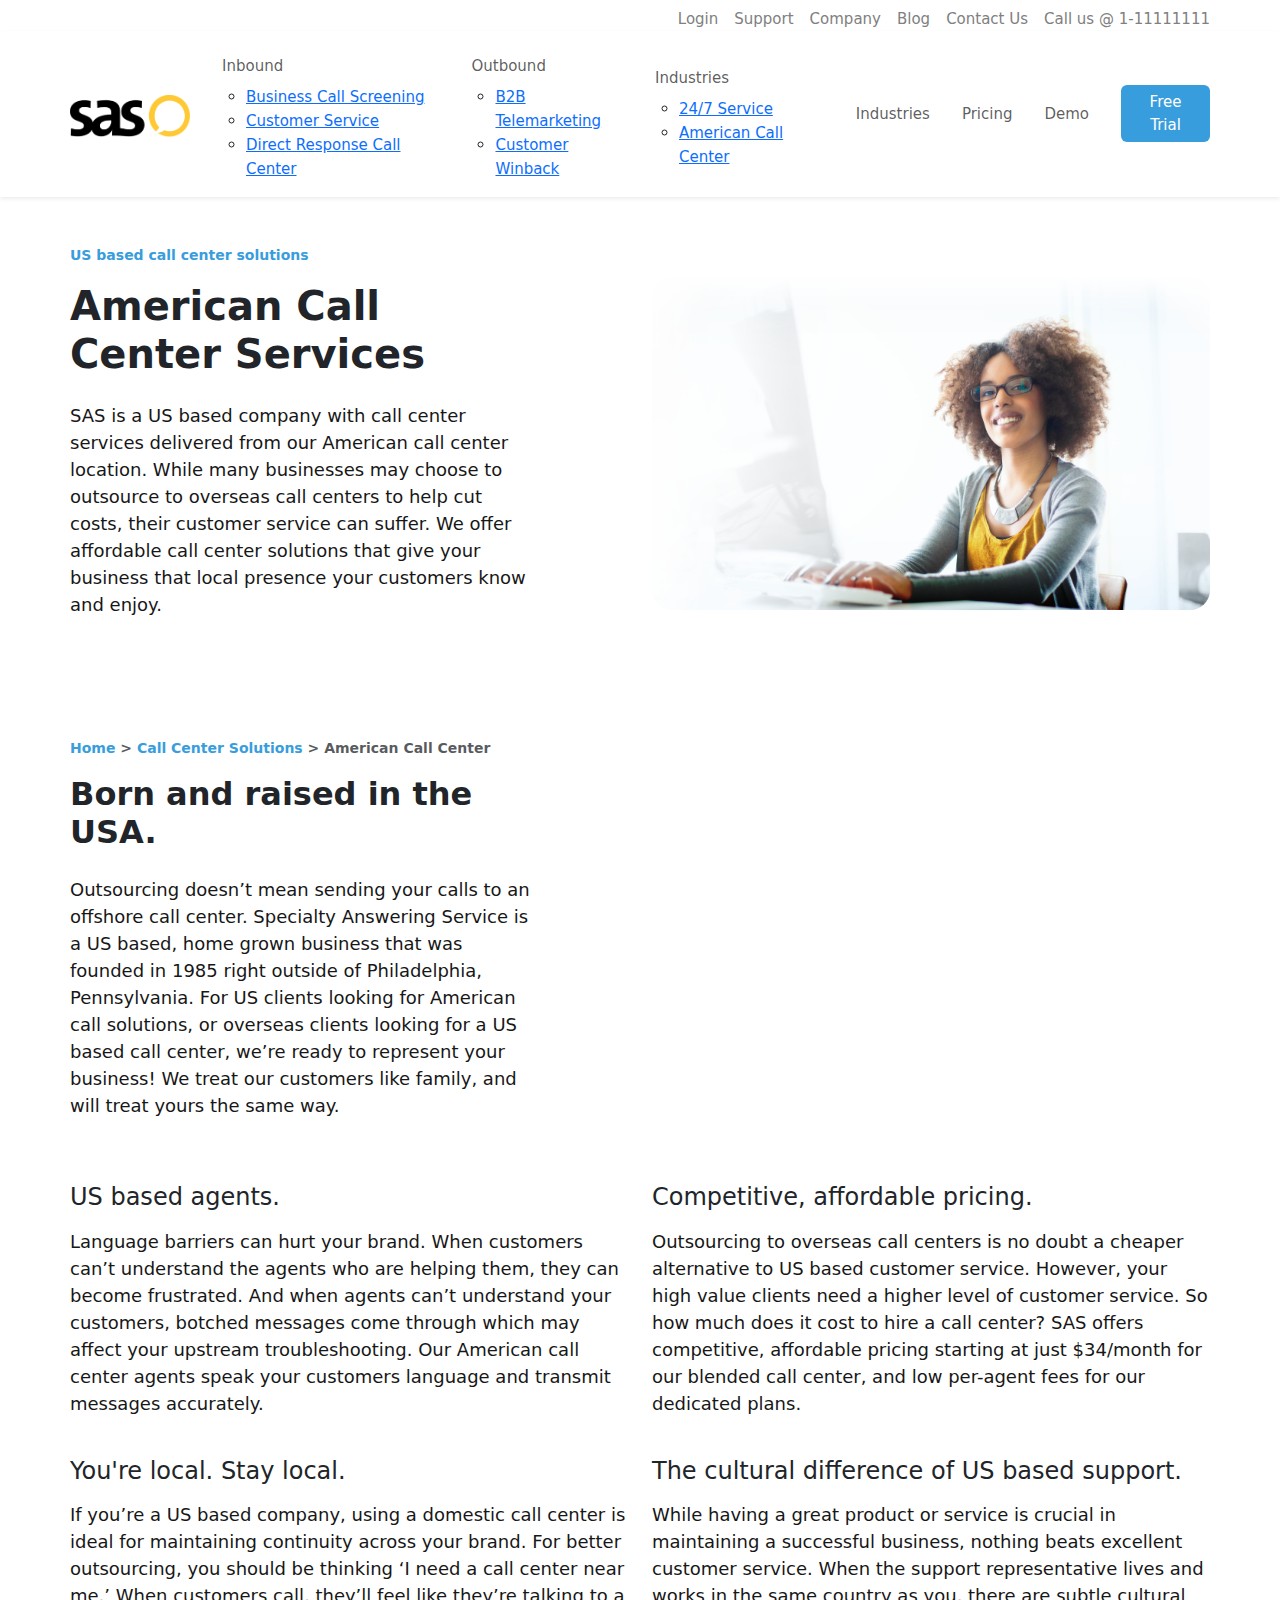
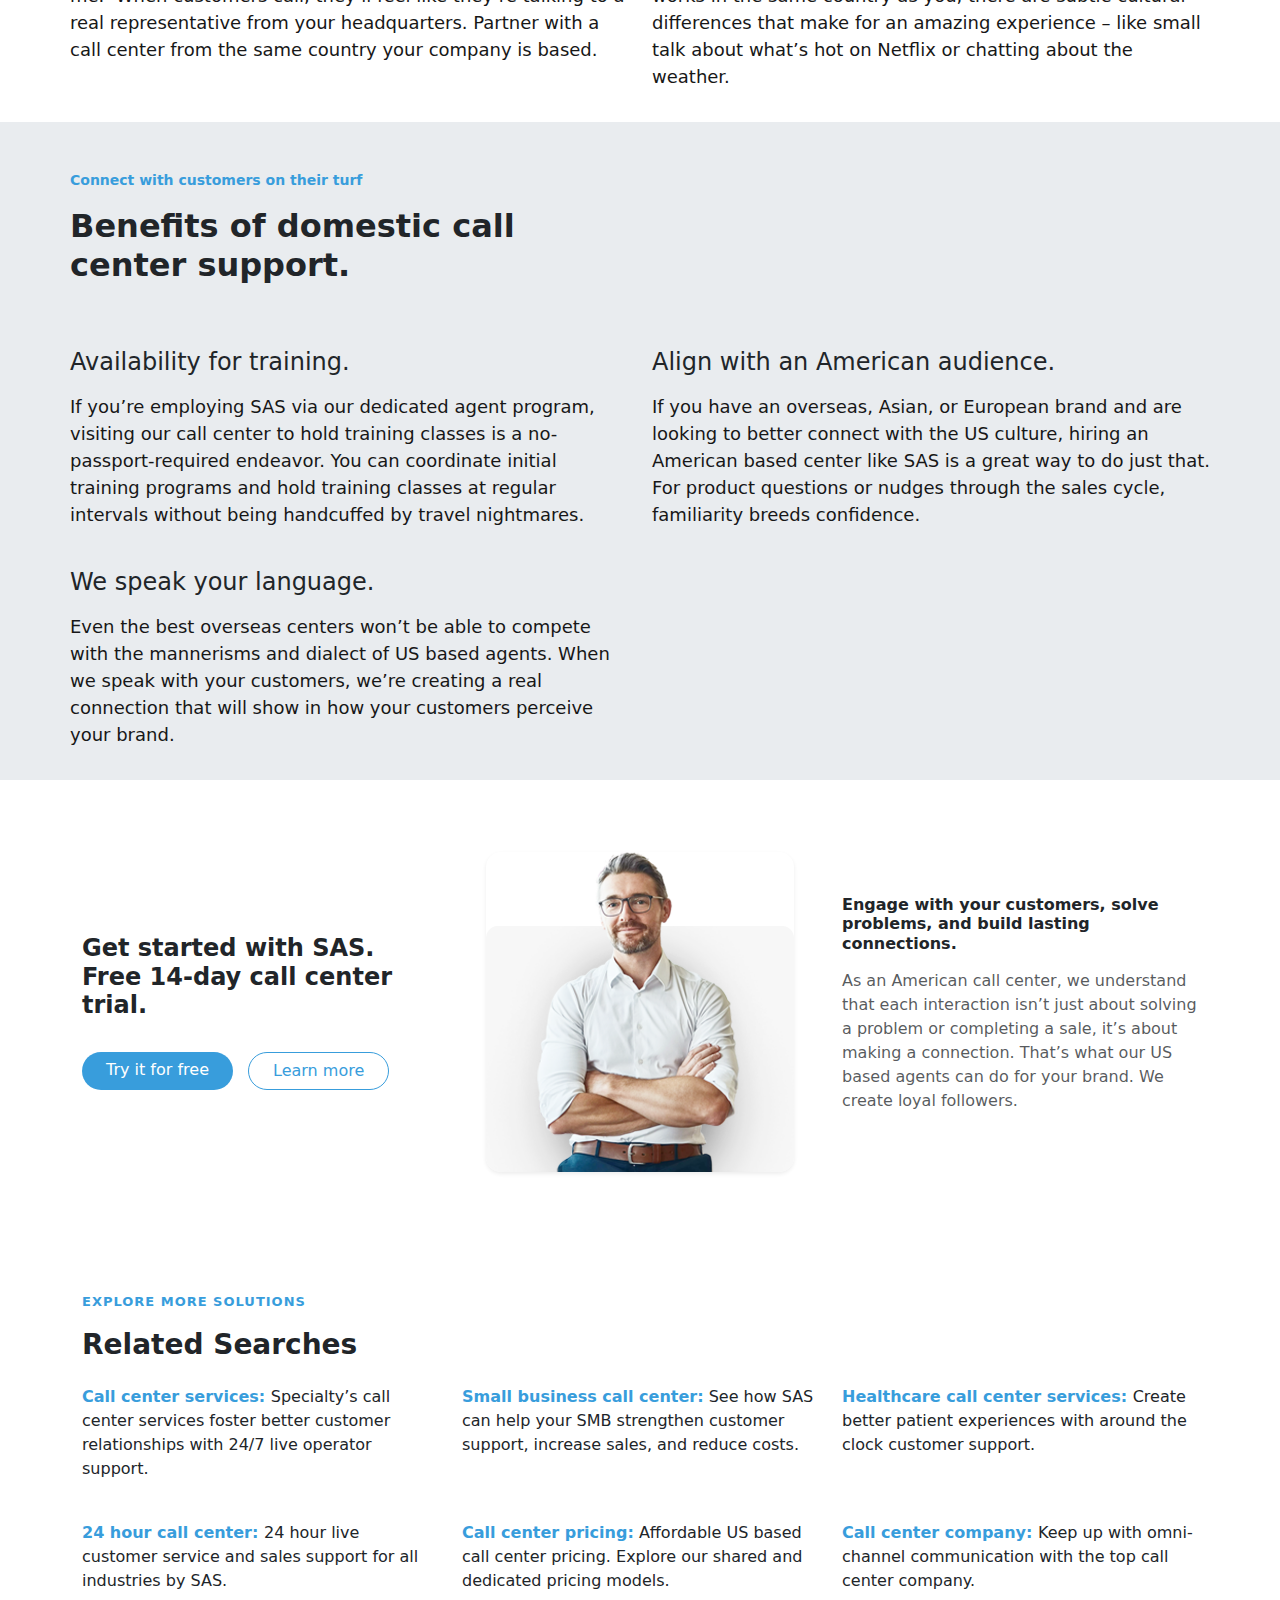
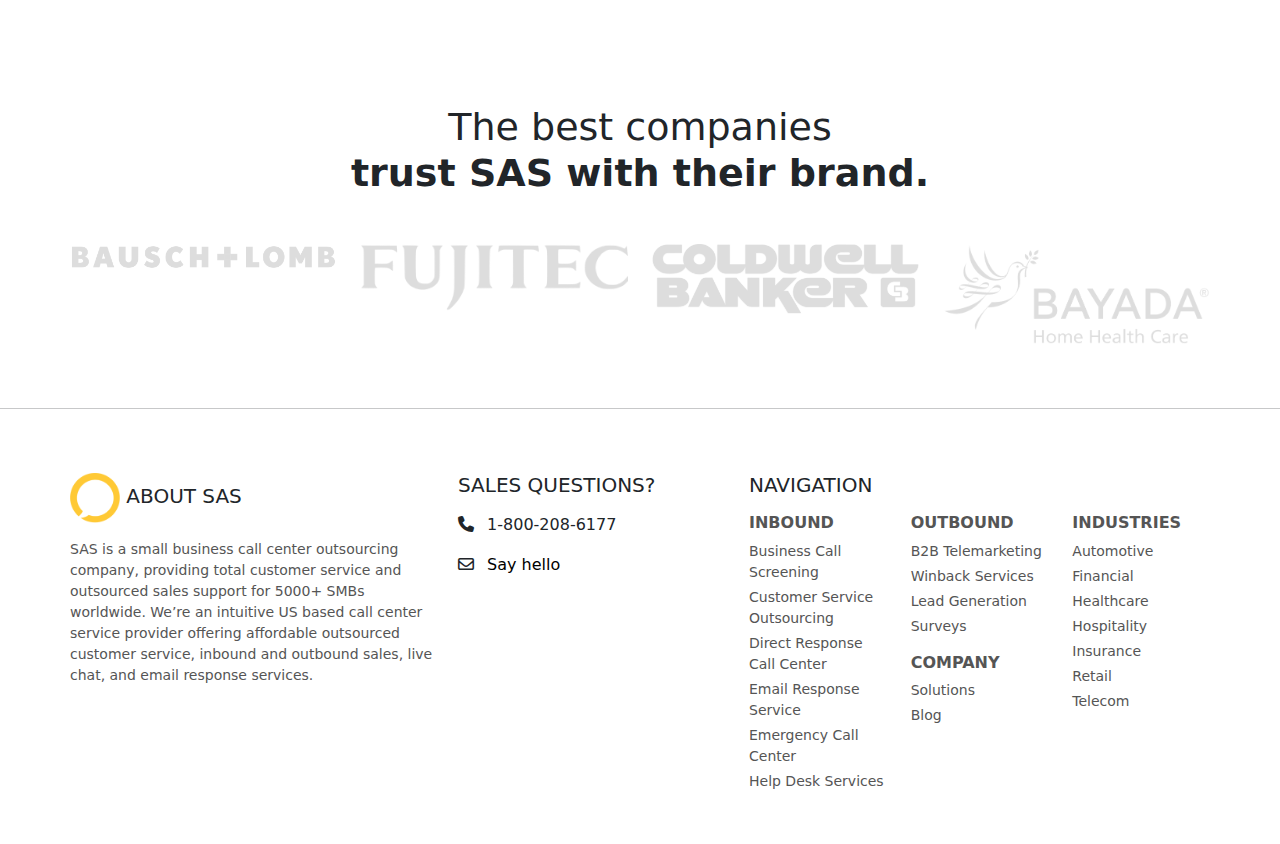
<file: american-call-center.html>
<!DOCTYPE html>
<html lang="en">
<head>
  <meta charset="UTF-8">
  <meta name="viewport" content="width=device-width, initial-scale=1.0">
  <title>sascallcenter</title>

  <!-- BOOTSTRAP CSS -->
  <link href="https://cdn.jsdelivr.net/npm/bootstrap@5.3.0/dist/css/bootstrap.min.css" rel="stylesheet">

  <!-- CUSTOM CSS -->
  <link rel="stylesheet" href="./css/style.css">
</head>
<body>

<!-- NAVBAR -->
 <div class="container-lg px-lg-0 px-md-5 px-sm-4 px-3 d-flex justify-content-lg-end mt-2 ms-auto">

     <div class="d-sm-flex gap-3  man">
         <a >Login</a>
         <a>Support</a>
         <a>Company</a>
         <a>Blog</a>
         <a>Contact Us</a>
         <a href="tel:+111111111" class="d-lg-block d-none">Call us @ 1-11111111</a>
    </div>
</div>
<nav class="navbar navbar-expand-lg bg-white py-3 shadow-sm">

  <div class="container-lg px-lg-0 px-md-5 px-sm-4 px-3">
   <a class="navbar-brand fw-bold fs-2" href="/"><img src="./images/sas_logo_white.webp" alt="" width="120px"></a>

    <button class="navbar-toggler" type="button" data-bs-toggle="collapse" data-bs-target="#navMenu">
      <span class="navbar-toggler-icon"></span>
    </button>

     <div class="collapse navbar-collapse" id="navMenu">
  <ul class="navbar-nav ms-auto align-items-lg-center">

    <!-- HOVER DROPDOWN -->
    <li class="nav-item dropdown-hover mx-2">
      <a href="inbound.html" class="nav-link">
        Inbound
      </a>

      <ul class="dropdown-menu-custom">
        <li><a href="businesscall.html">Business Call Screening</a></li>
        <li><a href="customer.html">Customer Service</a></li>
        <li><a href="directresponse.html">Direct Response Call Center</a></li>
      </ul>
    </li>

     <li class="nav-item dropdown-hover mx-2">
      <a href="outbound.html" class="nav-link">
        Outbound
      </a>

      <ul class="dropdown-menu-custom">
        <li><a href="telemarketing.html">B2B Telemarketing</a></li>
        <li><a href="customer-winback.html">Customer Winback</a></li>
      </ul>
    </li>
    <li class="nav-item dropdown-hover mx-2">
      <a href="outbound.html" class="nav-link">
        Industries
      </a>

      <ul class="dropdown-menu-custom">
        <li><a href="telemarketing.html">24/7 Service</a></li>
        <li><a href="customer-winback.html">American Call Center</a></li>
      </ul>
    </li>
    <li class="nav-item mx-2"><a class="nav-link" href="industries.html">Industries</a></li>
    <li class="nav-item mx-2"><a class="nav-link" href="pricing.html">Pricing</a></li>
    <li class="nav-item mx-2"><a class="nav-link" href="demo.html">Demo</a></li>

    <a href="#" class="btn btn-primary ms-3">Free Trial</a>
  </ul>
</div>
  </div>
</nav>


<!-- HERO SECTION -->
<section class="hero-section ">
  <div class="container-lg px-lg-0 px-md-5 px-sm-4 px-3 py-5">
    <div class="row align-items-center justify-content-between">

    

      <!-- RIGHT CONTENT -->
      <div class="col-lg-5">
        <p class="small text-primary1 fw-bold">
         US based call center solutions
        </p>

        <h1 class="fw-bold mb-4 ">
         American Call Center Services
        </h1>

        <p class="text-muted1 mb-4">
          SAS is a US based company with call center services delivered from our American call center location. While many businesses may choose to outsource to overseas call centers to help cut costs, their customer service can suffer. We offer affordable call center solutions that give your business that local presence your customers know and enjoy.
        </p>
      </div>

        <!-- LEFT IMAGE -->
      <div class="col-lg-6 mb-4 mb-lg-0">
        <img src="./images/american-call-center-agent.webp" class="img-fluid hero-img" alt="">
      </div>

    </div>
  </div>
</section>



<section class="hero-section ">
  <div class="container-lg px-lg-0 px-md-5 px-sm-4 px-3 pt-5 pb-3">
    <div class="row align-items-start justify-content-between">

    

      <!-- RIGHT CONTENT -->
      <div class="col-lg-5">
        <p class="small text-primary1 fw-bold">
          Home
          <span class="text-muted">></span>
          Call Center Solutions  
          <span class="text-muted">> American Call Center
            </span>
        </p>

        <h2 class="fw-bold mb-4 ">
         Born and raised in the USA.
        </h2>

        <p class="text-muted1 mb-4">
         Outsourcing doesn’t mean sending your calls to an offshore call center. Specialty Answering Service is a US based, home grown business that was founded in 1985 right outside of Philadelphia, Pennsylvania. For US clients looking for American call solutions, or overseas clients looking for a US based call center, we’re ready to represent your business! We treat our customers like family, and will treat yours the same way.
        </p>
      </div>

        <!-- LEFT IMAGE -->
    

    </div>
  </div>
</section>
<section class="hero-section ">
  <div class="container-lg px-lg-0 px-md-5 px-sm-4 px-3 py-2">
    <div class="row align-items-start">

      <!-- LEFT IMAGE -->
      

      <!-- RIGHT CONTENT -->
      <div class="col-lg-6">

        <h4 class="fw-light my-3     ">
          <strong>US based agents.</strong>
        </h4>

        <p class="text-muted1 mb-4">
        Language barriers can hurt your brand. When customers can’t understand the agents who are helping them, they can become frustrated. And when agents can’t understand your customers, botched messages come through which may affect your upstream troubleshooting. Our American call center agents speak your customers language and transmit messages accurately.
        </p>
      </div>
      
      <div class="col-lg-6 mb-4 mb-lg-0 ">
         <h4 class="fw-light my-3     ">
          <strong>Competitive, affordable pricing.</strong>
        </h4>

        <p class="text-muted1 mb-4">
        Outsourcing to overseas call centers is no doubt a cheaper alternative to US based customer service. However, your high value clients need a higher level of customer service. So how much does it cost to hire a call center? SAS offers competitive, affordable pricing starting at just $34/month for our blended call center, and low per-agent fees for our dedicated plans.
        </p>        
      </div>

       <div class="col-lg-6 mb-4 mb-lg-0 ">
         <h4 class="fw-light my-3     ">
          <strong>You're local. Stay local.</strong>
        </h4>

        <p class="text-muted1 mb-4">
        If you’re a US based company, using a domestic call center is ideal for maintaining continuity across your brand. For better outsourcing, you should be thinking ‘I need a call center near me.’ When customers call, they’ll feel like they’re talking to a real representative from your headquarters. Partner with a call center from the same country your company is based.
        </p>        
      </div>
       <div class="col-lg-6 mb-4 mb-lg-0 ">
         <h4 class="fw-light my-3     ">
          <strong>The cultural difference of US based support.</strong>
        </h4>

        <p class="text-muted1 mb-4">
        While having a great product or service is crucial in maintaining a successful business, nothing beats excellent customer service. When the support representative lives and works in the same country as you, there are subtle cultural differences that make for an amazing experience – like small talk about what’s hot on Netflix or chatting about the weather.
        </p>        
      </div>
    </div>
  </div>
</section>


<section class="hero-section bg-body-secondary ">
  <div class="container-lg px-lg-0 px-md-5 px-sm-4 px-3 pt-5 pb-3">
    <div class="row align-items-start justify-content-between">

    

      <!-- RIGHT CONTENT -->
      <div class="col-lg-5">
        <p class="small text-primary1 fw-bold">
         Connect with customers on their turf
        </p>

        <h2 class="fw-bold mb-4 ">
        Benefits of domestic call center support.
        </h2>

      </div>

        <!-- LEFT IMAGE -->
    

    </div>
  </div>
</section>
<section class="hero-section bg-body-secondary " >
  <div class="container-lg px-lg-0 px-md-5 px-sm-4 px-3 py-2">
    <div class="row align-items-start">

      <!-- LEFT IMAGE -->
      

      <!-- RIGHT CONTENT -->
      <div class="col-lg-6">

        <h4 class="fw-light my-3     ">
          <strong>Availability for training.</strong>
        </h4>

        <p class="text-muted1 mb-4">
        If you’re employing SAS via our dedicated agent program, visiting our call center to hold training classes is a no-passport-required endeavor. You can coordinate initial training programs and hold training classes at regular intervals without being handcuffed by travel nightmares.
        </p>
      </div>
      
      <div class="col-lg-6 mb-4 mb-lg-0 ">
         <h4 class="fw-light my-3     ">
          <strong>Align with an American audience.</strong>
        </h4>

        <p class="text-muted1 mb-4">
        If you have an overseas, Asian, or European brand and are looking to better connect with the US culture, hiring an American based center like SAS is a great way to do just that. For product questions or nudges through the sales cycle, familiarity breeds confidence.
        </p>        
      </div>

       <div class="col-lg-6 mb-4 mb-lg-0 ">
         <h4 class="fw-light my-3     ">
          <strong>We speak your language.</strong>
        </h4>

        <p class="text-muted1 mb-4">
        Even the best overseas centers won’t be able to compete with the mannerisms and dialect of US based agents. When we speak with your customers, we’re creating a real connection that will show in how your customers perceive your brand.
        </p>        
      </div>
      
    </div>
  </div>
</section>

<section class="trial-section py-5">
  <div class="container">
    <div class="row align-items-center">

      <!-- LEFT TEXT -->
      <div class="col-md-4">
        <h4 class="fw-bold mb-3">
          Get started with SAS.<br>
          Free 14-day call center trial.
        </h4>

        <div class="btn-group mt-3">
          <a href="#" class="btn btn-primary  rounded-pill px-4 me-3">Try it for free</a>
          <a href="#" class="btn btn-outline-primary  rounded-pill px-4">Learn more</a>
        </div>
      </div>

      <!-- CENTER IMAGE -->
      <div class="col-md-4 text-center">
        <div class="image-card  p-4">
          <img src="./images/free_trial_img.webp" class="img-fluid main-img shadow-sm" alt="">
        </div>
      </div>

      <!-- RIGHT TEXT -->
      <div class="col-md-4">
        <h6 class="fw-bold mb-3">Engage with your customers, solve problems, and build lasting connections.</h6>

        <p class="text-muted">
          As an American call center, we understand that each interaction isn’t just about solving a problem or completing a sale, it’s about making a connection. That’s what our US based agents can do for your brand. We create loyal followers.
        </p>
      </div>

    </div>
  </div>
</section>


<!-- Related Searches Section -->
<section class="related-section py-5">
  <div class="container">
    
    <p class="small-title">EXPLORE MORE SOLUTIONS</p>
    <h3 class="fw-bold mb-4">Related Searches</h3>

    <div class="row gy-4">

      <div class="col-md-4">
        <p>
          <a href="#" class="link-title">Call center services: </a>
          Specialty’s call center services foster better customer relationships with 24/7 live operator support.
        </p>
      </div>

      <div class="col-md-4">
        <p>
          <a href="#" class="link-title">Small business call center:</a>
            See how SAS can help your SMB strengthen customer support, increase sales, and reduce costs.
        </p>
      </div>

      <div class="col-md-4">
        <p>
          <a href="#" class="link-title"> Healthcare call center services:  </a>
         Create better patient experiences with around the clock customer support.
        </p>
      </div>

      <div class="col-md-4">
        <p>
          <a href="#" class="link-title">24 hour call center:  </a>
         24 hour live customer service and sales support for all industries by SAS.
        </p>
      </div>

      <div class="col-md-4">
        <p>
          <a href="#" class="link-title">Call center pricing:</a>
            Affordable US based call center pricing. Explore our shared and dedicated pricing models.
        </p>
      </div>

      <div class="col-md-4">
        <p>
          <a href="#" class="link-title"> Call center company: </a>
          Keep up with omni-channel communication with the top call center company.
        </p>
      </div>

    </div>

  </div>
</section>





<!-- ================= TOP LOGO SECTION ================= -->
<section class="company-section text-center py-5">
    <h2 class="main-title">The best companies<br>
        <span class="highlight">trust SAS with their brand.</span>
    </h2>

    <div class="container-lg px-lg-0 px-md-5 px-sm-4 px-3 mt-5">
        <div class="row justify-content-center g-4">
            <div class="col-md-3 col-6">
                <img src="./images/brand_logos1.webp" class="img-fluid gray-logo" alt="">
            </div>
            <div class="col-md-3 col-6">
                <img src="./images/brand_logos2.webp" class="img-fluid gray-logo" alt="">
            </div>
            <div class="col-md-3 col-6">
                <img src="./images/brand_logos3.webp" class="img-fluid gray-logo" alt="">
            </div>
            <div class="col-md-3 col-6">
                <img src="./images/brand_logos4.webp" class="img-fluid gray-logo" alt="">
            </div>
        </div>
    </div>
</section>

<hr>

<!-- ===================== FOOTER STYLE SECTION ===================== -->
<section class="footer-section py-5">
    <div class="container-lg px-lg-0 px-md-5 px-sm-4 px-3">
        <div class="row">

            <!-- ABOUT SAS -->
            <div class="col-md-4">
                <h5 class="mb-3"><img src="./images/sas_footer_logo.webp" alt="" width="50px"> ABOUT SAS</h5>
                <p class="small-text">
                    SAS is a small business call center outsourcing company, providing total
                    customer service and outsourced sales support for 5000+ SMBs worldwide.
                    We’re an intuitive US based call center service provider offering affordable
                    outsourced customer service, inbound and outbound sales, live chat, and email
                    response services.
                </p>
            </div>

            <!-- SALES QUESTIONS -->
            <div class="col-md-3">
                <h5 class="mb-3">SALES QUESTIONS?</h5>

                <p><i class="fa-solid fa-phone me-2"></i> 1-800-208-6177</p>

                <p class="mt-3">
                    <i class="fa-regular fa-envelope me-2"></i>
                    <a href="#" class="email-link">Say hello</a>
                </p>
            </div>

            <!-- NAVIGATION -->
            <div class="col-md-5">
                <h5 class="mb-3">NAVIGATION</h5>

                <div class="row small-text">
                    <div class="col-md-4">
                        <h6 class="mb-2 fw-bold">INBOUND</h6>
                        <p class="mb-1">Business Call Screening</p>
                        <p class="mb-1">Customer Service Outsourcing</p>
                        <p class="mb-1">Direct Response Call Center</p>
                        <p class="mb-1">Email Response Service</p>
                        <p class="mb-1">Emergency Call Center</p>
                        <p class="mb-1">Help Desk Services</p>
                    </div>

                    <div class="col-md-4">
                        <h6 class="mb-2 fw-bold">OUTBOUND</h6>
                        <p class="mb-1">B2B Telemarketing</p>
                        <p class="mb-1">Winback Services</p>
                        <p class="mb-1">Lead Generation</p>
                        <p class="mb-1">Surveys</p>

                        <h6 class="mt-3 mb-2 fw-bold">COMPANY</h6>
                        <p class="mb-1">Solutions</p>
                        <p class="mb-1">Blog</p>
                    </div>

                    <div class="col-md-4">
                        <h6 class="mb-2 fw-bold">INDUSTRIES</h6>
                        <p class="mb-1">Automotive</p>
                        <p class="mb-1">Financial</p>
                        <p class="mb-1">Healthcare</p>
                        <p class="mb-1">Hospitality</p>
                        <p class="mb-1">Insurance</p>
                        <p class="mb-1">Retail</p>
                        <p class="mb-1">Telecom</p>
                    </div>
                </div>
            </div>

        </div>
    </div>
</section>




<!-- FONT AWESOME -->
<link rel="stylesheet" href="https://cdnjs.cloudflare.com/ajax/libs/font-awesome/6.5.0/css/all.min.css">

<!-- BOOTSTRAP JS -->
<script src="https://cdn.jsdelivr.net/npm/bootstrap@5.3.0/dist/js/bootstrap.bundle.min.js"></script>
</body>
</html>
</file>
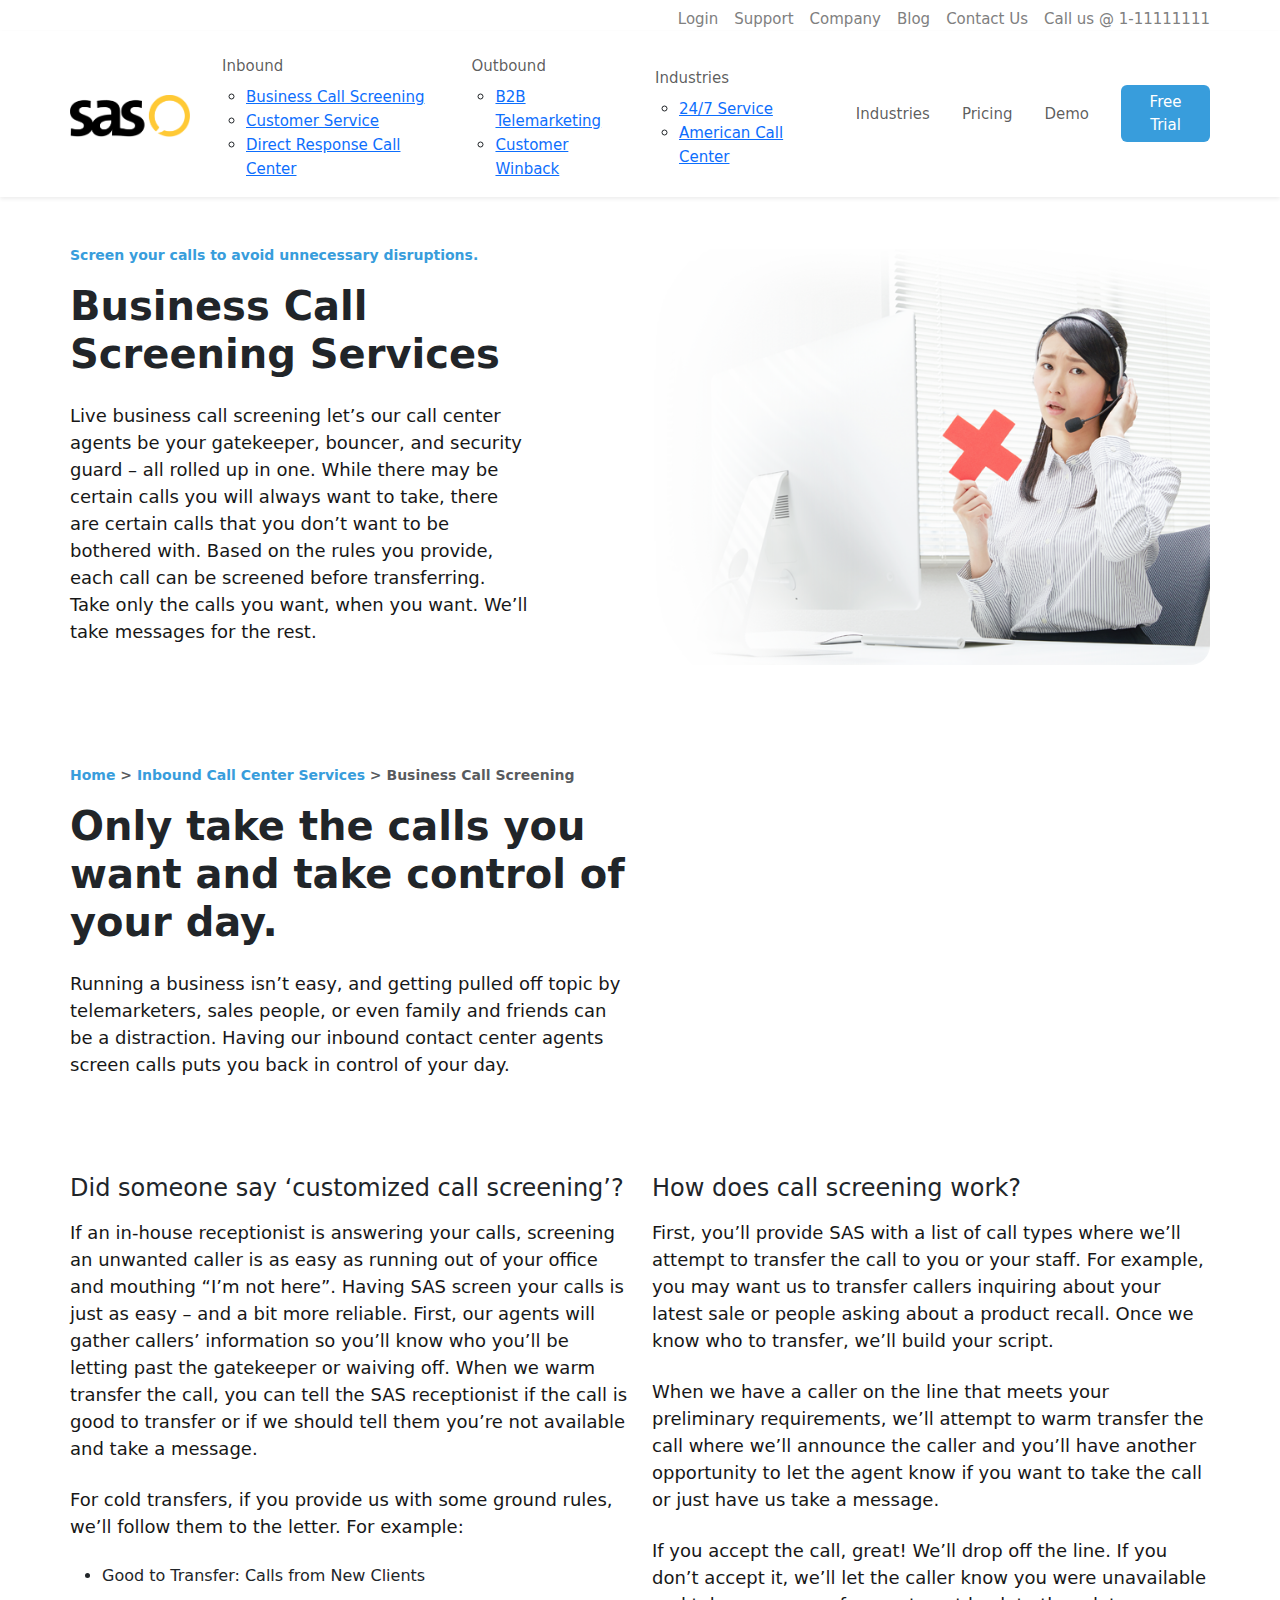
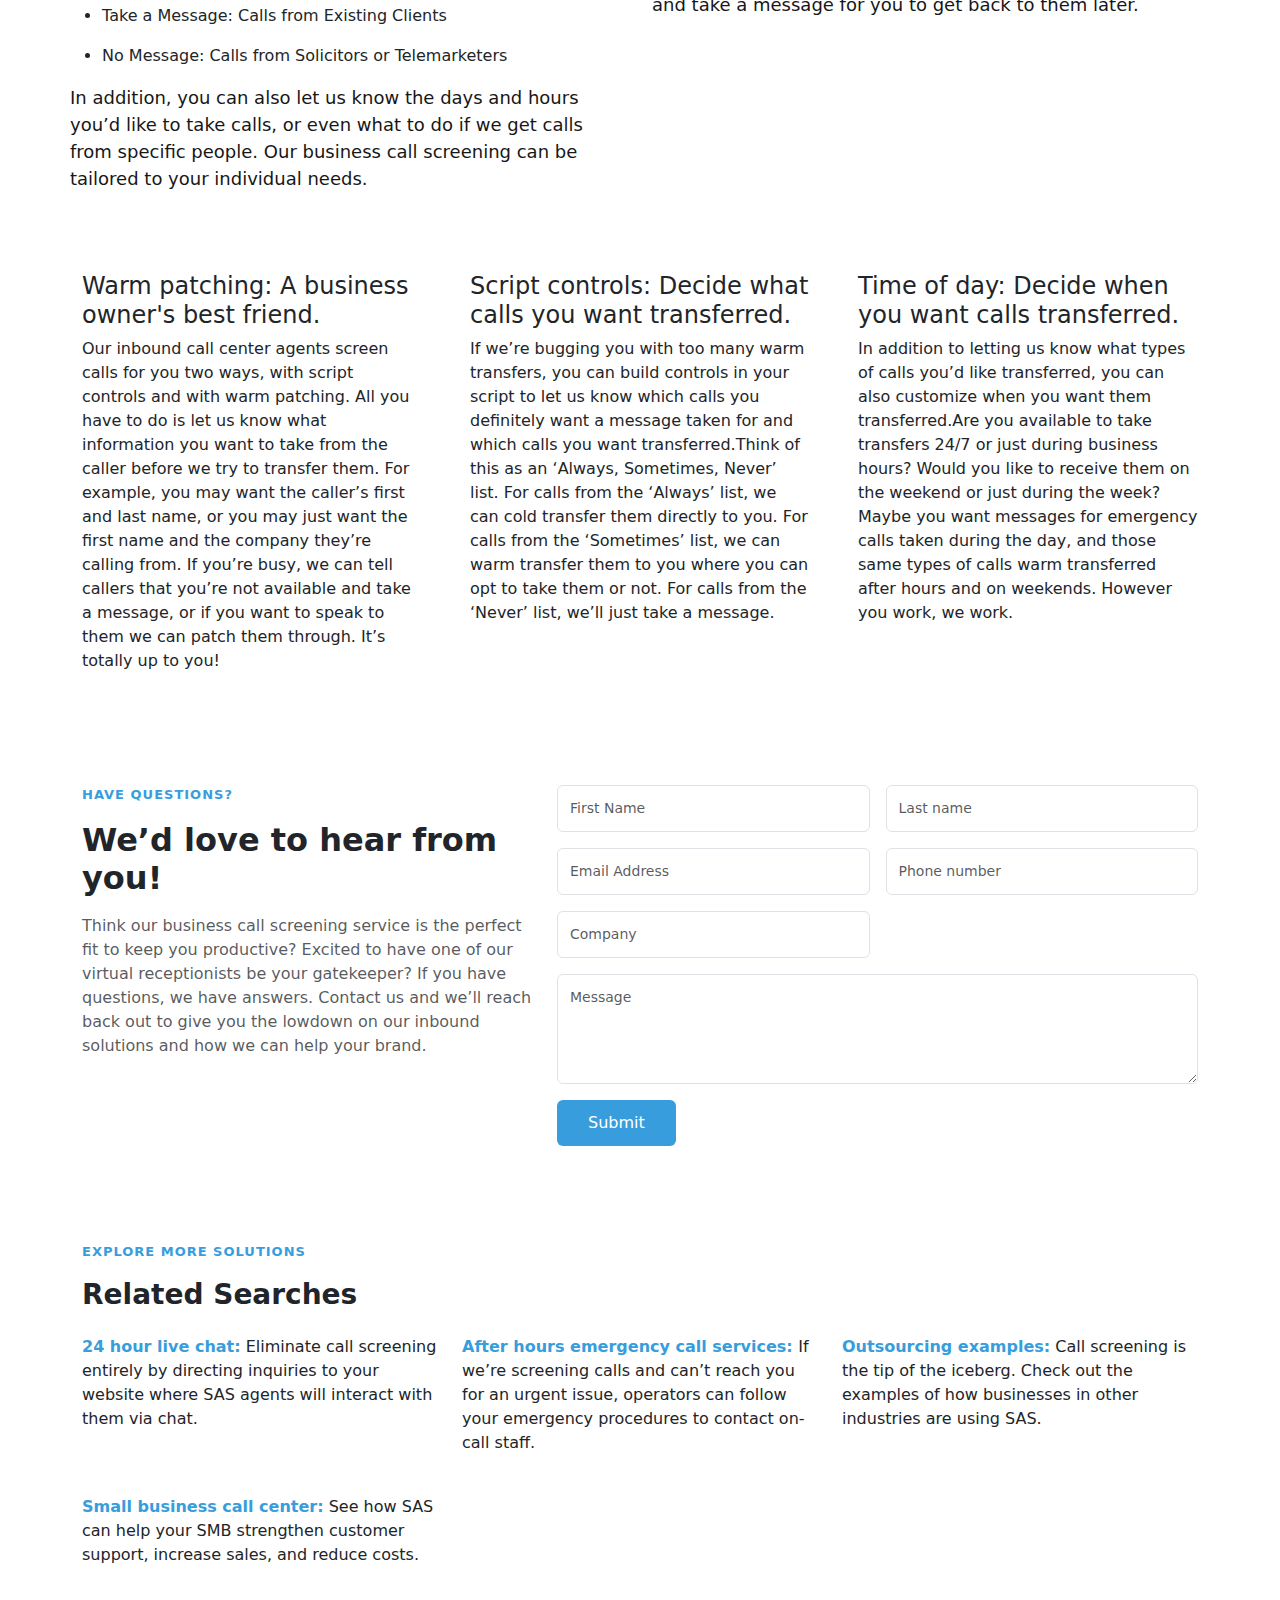
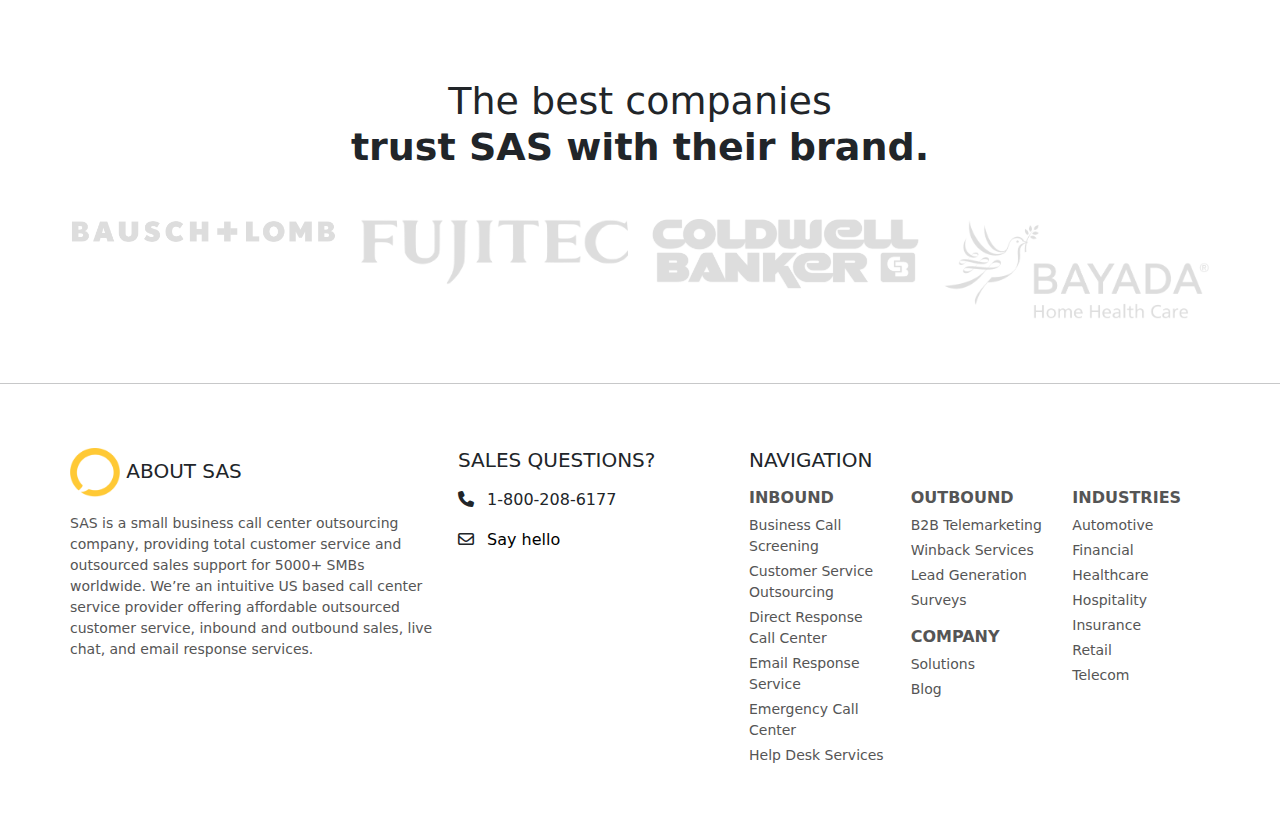
<file: businesscall.html>
<!DOCTYPE html>
<html lang="en">
<head>
  <meta charset="UTF-8">
  <meta name="viewport" content="width=device-width, initial-scale=1.0">
  <title>sascallcenter</title>

  <!-- BOOTSTRAP CSS -->
  <link href="https://cdn.jsdelivr.net/npm/bootstrap@5.3.0/dist/css/bootstrap.min.css" rel="stylesheet">

  <!-- CUSTOM CSS -->
  <link rel="stylesheet" href="./css/style.css">
</head>
<body>

<!-- NAVBAR -->
 <div class="container-lg px-lg-0 px-md-5 px-sm-4 px-3 d-flex justify-content-lg-end mt-2 ms-auto">

     <div class="d-sm-flex gap-3  man">
         <a >Login</a>
         <a>Support</a>
         <a>Company</a>
         <a>Blog</a>
         <a>Contact Us</a>
         <a href="tel:+111111111" class="d-lg-block d-none">Call us @ 1-11111111</a>
    </div>
</div>
<nav class="navbar navbar-expand-lg bg-white py-3 shadow-sm">

  <div class="container-lg px-lg-0 px-md-5 px-sm-4 px-3">
   <a class="navbar-brand fw-bold fs-2" href="/"><img src="./images/sas_logo_white.webp" alt="" width="120px"></a>

    <button class="navbar-toggler" type="button" data-bs-toggle="collapse" data-bs-target="#navMenu">
      <span class="navbar-toggler-icon"></span>
    </button>

     <div class="collapse navbar-collapse" id="navMenu">
  <ul class="navbar-nav ms-auto align-items-lg-center">

    <!-- HOVER DROPDOWN -->
    <li class="nav-item dropdown-hover mx-2">
      <a href="inbound.html" class="nav-link">
        Inbound
      </a>

      <ul class="dropdown-menu-custom">
        <li><a href="businesscall.html">Business Call Screening</a></li>
        <li><a href="customer.html">Customer Service</a></li>
        <li><a href="directresponse.html">Direct Response Call Center</a></li>
      </ul>
    </li>

     <li class="nav-item dropdown-hover mx-2">
      <a href="outbound.html" class="nav-link">
        Outbound
      </a>

      <ul class="dropdown-menu-custom">
        <li><a href="telemarketing.html">B2B Telemarketing</a></li>
        <li><a href="customer-winback.html">Customer Winback</a></li>
      </ul>
    </li>
    <li class="nav-item dropdown-hover mx-2">
      <a href="industries.html" class="nav-link">
        Industries
      </a>

      <ul class="dropdown-menu-custom">
        <li><a href="7customer.html">24/7 Service</a></li>
        <li><a href="american-call-center.html">American Call Center</a></li>
      </ul>
    </li>
    <li class="nav-item mx-2"><a class="nav-link" href="industries.html">Industries</a></li>
    <li class="nav-item mx-2"><a class="nav-link" href="pricing.html">Pricing</a></li>
    <li class="nav-item mx-2"><a class="nav-link" href="demo.html">Demo</a></li>

    <a href="#" class="btn btn-primary ms-3">Free Trial</a>
  </ul>
</div>
  </div>
</nav>


<!-- HERO SECTION -->
<section class="hero-section ">
  <div class="container-lg px-lg-0 px-md-5 px-sm-4 px-3 py-5">
    <div class="row align-items-center justify-content-between">

    

      <!-- RIGHT CONTENT -->
      <div class="col-lg-5">
        <p class="small text-primary1 fw-bold">
          Screen your calls to avoid unnecessary disruptions.
        </p>

        <h1 class="fw-bold mb-4">
          Business Call Screening Services
        </h1>

        <p class="text-muted1 mb-4">
          Live business call screening let’s our call center agents be your gatekeeper, bouncer, and security guard – all rolled up in one. While there may be certain calls you will always want to take, there are certain calls that you don’t want to be bothered with. Based on the rules you provide, each call can be screened before transferring. Take only the calls you want, when you want. We’ll take messages for the rest.
        </p>
      </div>

        <!-- LEFT IMAGE -->
      <div class="col-lg-6 mb-4 mb-lg-0">
        <img src="./images/blocking-callers (2).webp" class="img-fluid hero-img" alt="">
      </div>

    </div>
  </div>
</section>


<!-- HERO SECTION -->
<section class="hero-section ">
  <div class="container-lg px-lg-0 px-md-5 px-sm-4 px-3 py-5">
    <div class="row align-items-center justify-content-between">

    

      <!-- RIGHT CONTENT -->
      <div class="col-lg-6">
        <p class="small text-primary1 fw-bold">
          Home
          <span class="text-muted">></span>
          Inbound Call Center Services 
          <span class="text-muted">> Business Call Screening
            </span>
        </p>

        <h1 class="fw-bold mb-4">
          Only take the calls you want and take control of your day.
        </h1>

        <p class="text-muted1 mb-4">
          Running a business isn’t easy, and getting pulled off topic by telemarketers, sales people, or even family and friends can be a distraction. Having our inbound contact center agents screen calls puts you back in control of your day.
        </p>
      </div>


    </div>
  </div>
</section>

<section class="hero-section ">
  <div class="container-lg px-lg-0 px-md-5 px-sm-4 px-3 py-2">
    <div class="row align-items-start">

      <!-- LEFT IMAGE -->
      

      <!-- RIGHT CONTENT -->
      <div class="col-lg-6">

        <h4 class="fw-light my-3     ">
          <strong>Did someone say ‘customized call screening’?</strong>
        </h4>

        <p class="text-muted1 mb-4">
         If an in-house receptionist is answering your calls, screening an unwanted caller is as easy as running out of your office and mouthing “I’m not here”. Having SAS screen your calls is just as easy – and a bit more reliable. First, our agents will gather callers’ information so you’ll know who you’ll be letting past the gatekeeper or waiving off. When we warm transfer the call, you can tell the SAS receptionist if the call is good to transfer or if we should tell them you’re not available and take a message.
        </p>
        
        <p class="text-muted1 mb-4">
         For cold transfers, if you provide us with some ground rules, we’ll follow them to the letter. For example:
        </p>
        <ul>
            <li class="mt-3">Good to Transfer: Calls from New Clients</li>
            <li class="mt-3">Take a Message: Calls from Existing Clients</li>
            <li class="mt-3">No Message: Calls from Solicitors or Telemarketers</li>
        </ul>
        <p class="text-muted1 mb-4">
         In addition, you can also let us know the days and hours you’d like to take calls, or even what to do if we get calls from specific people. Our business call screening can be tailored to your individual needs.
        </p>


      </div>
      
      <div class="col-lg-6 mb-4 mb-lg-0 ">
         <h4 class="fw-light my-3     ">
          <strong>How does call screening work?</strong>
        </h4>

        <p class="text-muted1 mb-4">
        First, you’ll provide SAS with a list of call types where we’ll attempt to transfer the call to you or your staff. For example, you may want us to transfer callers inquiring about your latest sale or people asking about a product recall. Once we know who to transfer, we’ll build your script.
        </p>
        
        <p class="text-muted1 mb-4">
         When we have a caller on the line that meets your preliminary requirements, we’ll attempt to warm transfer the call where we’ll announce the caller and you’ll have another opportunity to let the agent know if you want to take the call or just have us take a message.
        </p>

        <p class="text-muted1 mb-4">
         If you accept the call, great! We’ll drop off the line. If you don’t accept it, we’ll let the caller know you were unavailable and take a message for you to get back to them later.
        </p>

        
      </div>

    </div>
  </div>
</section>


<section class="info-section py-5">
  <div class="container">
    <div class="row g-5">

      <!-- COLUMN 1 -->
      <div class="col-md-4">
        <h4 class="info-title">
          Warm patching: <span>A business owner's best friend.</span>
        </h4>
        <p>
          Our inbound call center agents screen calls for you two ways,
          with script controls and with warm patching. All you have to do
          is let us know what information you want to take from the caller
          before we try to transfer them.
           For example, you may want the caller’s first and last name, or you
          may just want the first name and the company they’re calling from.
          If you’re busy, we can tell callers that you’re not available and
          take a message, or if you want to speak to them we can patch them
          through. It’s totally up to you!
        </p>
        
      </div>

      <!-- COLUMN 2 -->
      <div class="col-md-4">
        <h4 class="info-title">
          Script controls: <span>Decide what calls you want transferred.</span>
        </h4>
        <p>
          If we’re bugging you with too many warm transfers, you can build
          controls in your script to let us know which calls you definitely
          want a message taken for and which calls you want transferred.Think of this as an ‘Always, Sometimes, Never’ list. For calls from
          the ‘Always’ list, we can cold transfer them directly to you. For
          calls from the ‘Sometimes’ list, we can warm transfer them to you
          where you can opt to take them or not. For calls from the ‘Never’
          list, we’ll just take a message.
        </p>
      </div>

      <!-- COLUMN 3 -->
      <div class="col-md-4">
        <h4 class="info-title">
          Time of day: <span>Decide when you want calls transferred.</span>
        </h4>
        <p>
          In addition to letting us know what types of calls you’d like
          transferred, you can also customize when you want them transferred.Are you available to take transfers 24/7 or just during business
          hours? Would you like to receive them on the weekend or just during
          the week? Maybe you want messages for emergency calls taken during
          the day, and those same types of calls warm transferred after hours
          and on weekends. However you work, we work.
        </p>
      </div>

    </div>
  </div>
</section>


<section class="contact-section py-5">
  <div class="container">

    <div class="row">
      
      <!-- LEFT CONTENT -->
      <div class="col-md-5">
        <p class="small-title">HAVE QUESTIONS?</p>
        <h2 class="fw-bold mb-3">We’d love to hear from you!</h2>

        <p class="text-muted">
          Think our business call screening service is the perfect fit to keep you productive? Excited to have one of our virtual receptionists be your gatekeeper? If you have questions, we have answers. Contact us and we’ll reach back out to give you the lowdown on our inbound solutions and how we can help your brand.
        </p>
      </div>

      <!-- RIGHT FORM -->
      <div class="col-md-7">

        <form action="#" class="form-area">

          <div class="row g-3 mb-3">
            <div class="col-md-6">
              <input type="text" class="form-control" placeholder="First Name">
            </div>
            <div class="col-md-6">
              <input type="text" class="form-control" placeholder="Last name">
            </div>
          </div>

          <div class="row g-3 mb-3">
            <div class="col-md-6">
              <input type="email" class="form-control" placeholder="Email Address">
            </div>
            <div class="col-md-6">
              <input type="text" class="form-control" placeholder="Phone number">
            </div>
          </div>

          <div class="row g-3 mb-3">
            <div class="col-md-6">
              <input type="text" class="form-control" placeholder="Company">
            </div>
          </div>

          <textarea class="form-control mb-3" rows="4" placeholder="Message"></textarea>

          <button class="btn submit-btn">Submit</button>

        </form>
      </div>

    </div>

  </div>
</section>

<!-- Related Searches Section -->
<section class="related-section py-5">
  <div class="container">
    
    <p class="small-title">EXPLORE MORE SOLUTIONS</p>
    <h3 class="fw-bold mb-4">Related Searches</h3>

    <div class="row gy-4">

      <div class="col-md-4">
        <p>
          <a href="#" class="link-title">24 hour live chat:</a>
            Eliminate call screening entirely by directing inquiries to your website where SAS agents will interact with them via chat.
        </p>
      </div>

      <div class="col-md-4">
        <p>
          <a href="#" class="link-title">After hours emergency call services: </a>
      If we’re screening calls and can’t reach you for an urgent issue, operators can follow your emergency procedures to contact on-call staff.
        </p>
      </div>

      <div class="col-md-4">
        <p>
          <a href="#" class="link-title">Outsourcing examples:</a>
            Call screening is the tip of the iceberg. Check out the examples of how businesses in other industries are using SAS.
        </p>
      </div>

       <div class="col-md-4">
        <p>
          <a href="#" class="link-title">Small business call center:</a>
            See how SAS can help your SMB strengthen customer support, increase sales, and reduce costs.
        </p>
      </div>
    </div>

  </div>
</section>





<!-- ================= TOP LOGO SECTION ================= -->
<section class="company-section text-center py-5">
    <h2 class="main-title">The best companies<br>
        <span class="highlight">trust SAS with their brand.</span>
    </h2>

    <div class="container-lg px-lg-0 px-md-5 px-sm-4 px-3 mt-5">
        <div class="row justify-content-center g-4">
            <div class="col-md-3 col-6">
                <img src="./images/brand_logos1.webp" class="img-fluid gray-logo" alt="">
            </div>
            <div class="col-md-3 col-6">
                <img src="./images/brand_logos2.webp" class="img-fluid gray-logo" alt="">
            </div>
            <div class="col-md-3 col-6">
                <img src="./images/brand_logos3.webp" class="img-fluid gray-logo" alt="">
            </div>
            <div class="col-md-3 col-6">
                <img src="./images/brand_logos4.webp" class="img-fluid gray-logo" alt="">
            </div>
        </div>
    </div>
</section>

<hr>

<!-- ===================== FOOTER STYLE SECTION ===================== -->
<section class="footer-section py-5">
    <div class="container-lg px-lg-0 px-md-5 px-sm-4 px-3">
        <div class="row">

            <!-- ABOUT SAS -->
            <div class="col-md-4">
                <h5 class="mb-3"><img src="./images/sas_footer_logo.webp" alt="" width="50px"> ABOUT SAS</h5>
                <p class="small-text">
                    SAS is a small business call center outsourcing company, providing total
                    customer service and outsourced sales support for 5000+ SMBs worldwide.
                    We’re an intuitive US based call center service provider offering affordable
                    outsourced customer service, inbound and outbound sales, live chat, and email
                    response services.
                </p>
            </div>

            <!-- SALES QUESTIONS -->
            <div class="col-md-3">
                <h5 class="mb-3">SALES QUESTIONS?</h5>

                <p><i class="fa-solid fa-phone me-2"></i> 1-800-208-6177</p>

                <p class="mt-3">
                    <i class="fa-regular fa-envelope me-2"></i>
                    <a href="#" class="email-link">Say hello</a>
                </p>
            </div>

            <!-- NAVIGATION -->
            <div class="col-md-5">
                <h5 class="mb-3">NAVIGATION</h5>

                <div class="row small-text">
                    <div class="col-md-4">
                        <h6 class="mb-2 fw-bold">INBOUND</h6>
                        <p class="mb-1">Business Call Screening</p>
                        <p class="mb-1">Customer Service Outsourcing</p>
                        <p class="mb-1">Direct Response Call Center</p>
                        <p class="mb-1">Email Response Service</p>
                        <p class="mb-1">Emergency Call Center</p>
                        <p class="mb-1">Help Desk Services</p>
                    </div>

                    <div class="col-md-4">
                        <h6 class="mb-2 fw-bold">OUTBOUND</h6>
                        <p class="mb-1">B2B Telemarketing</p>
                        <p class="mb-1">Winback Services</p>
                        <p class="mb-1">Lead Generation</p>
                        <p class="mb-1">Surveys</p>

                        <h6 class="mt-3 mb-2 fw-bold">COMPANY</h6>
                        <p class="mb-1">Solutions</p>
                        <p class="mb-1">Blog</p>
                    </div>

                    <div class="col-md-4">
                        <h6 class="mb-2 fw-bold">INDUSTRIES</h6>
                        <p class="mb-1">Automotive</p>
                        <p class="mb-1">Financial</p>
                        <p class="mb-1">Healthcare</p>
                        <p class="mb-1">Hospitality</p>
                        <p class="mb-1">Insurance</p>
                        <p class="mb-1">Retail</p>
                        <p class="mb-1">Telecom</p>
                    </div>
                </div>
            </div>

        </div>
    </div>
</section>




<!-- FONT AWESOME -->
<link rel="stylesheet" href="https://cdnjs.cloudflare.com/ajax/libs/font-awesome/6.5.0/css/all.min.css">

<!-- BOOTSTRAP JS -->
<script src="https://cdn.jsdelivr.net/npm/bootstrap@5.3.0/dist/js/bootstrap.bundle.min.js"></script>
</body>
</html>
</file>
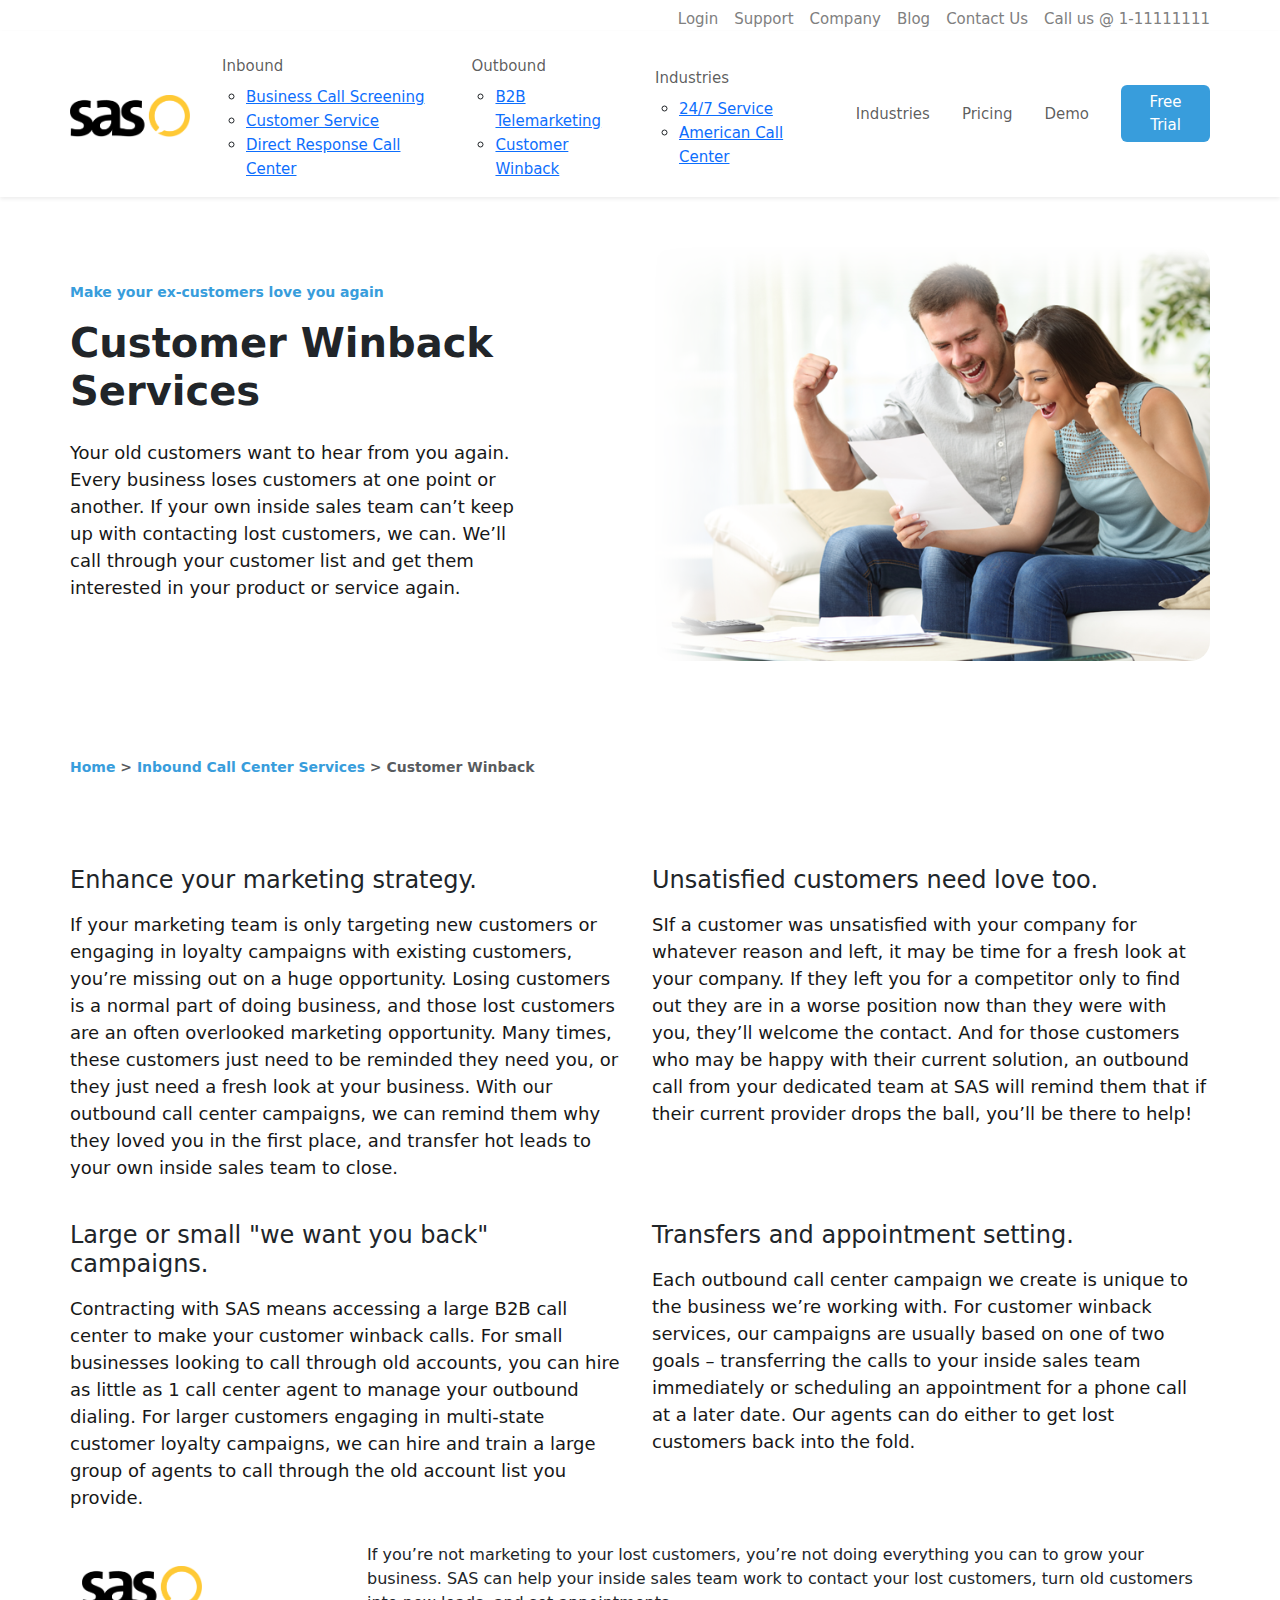
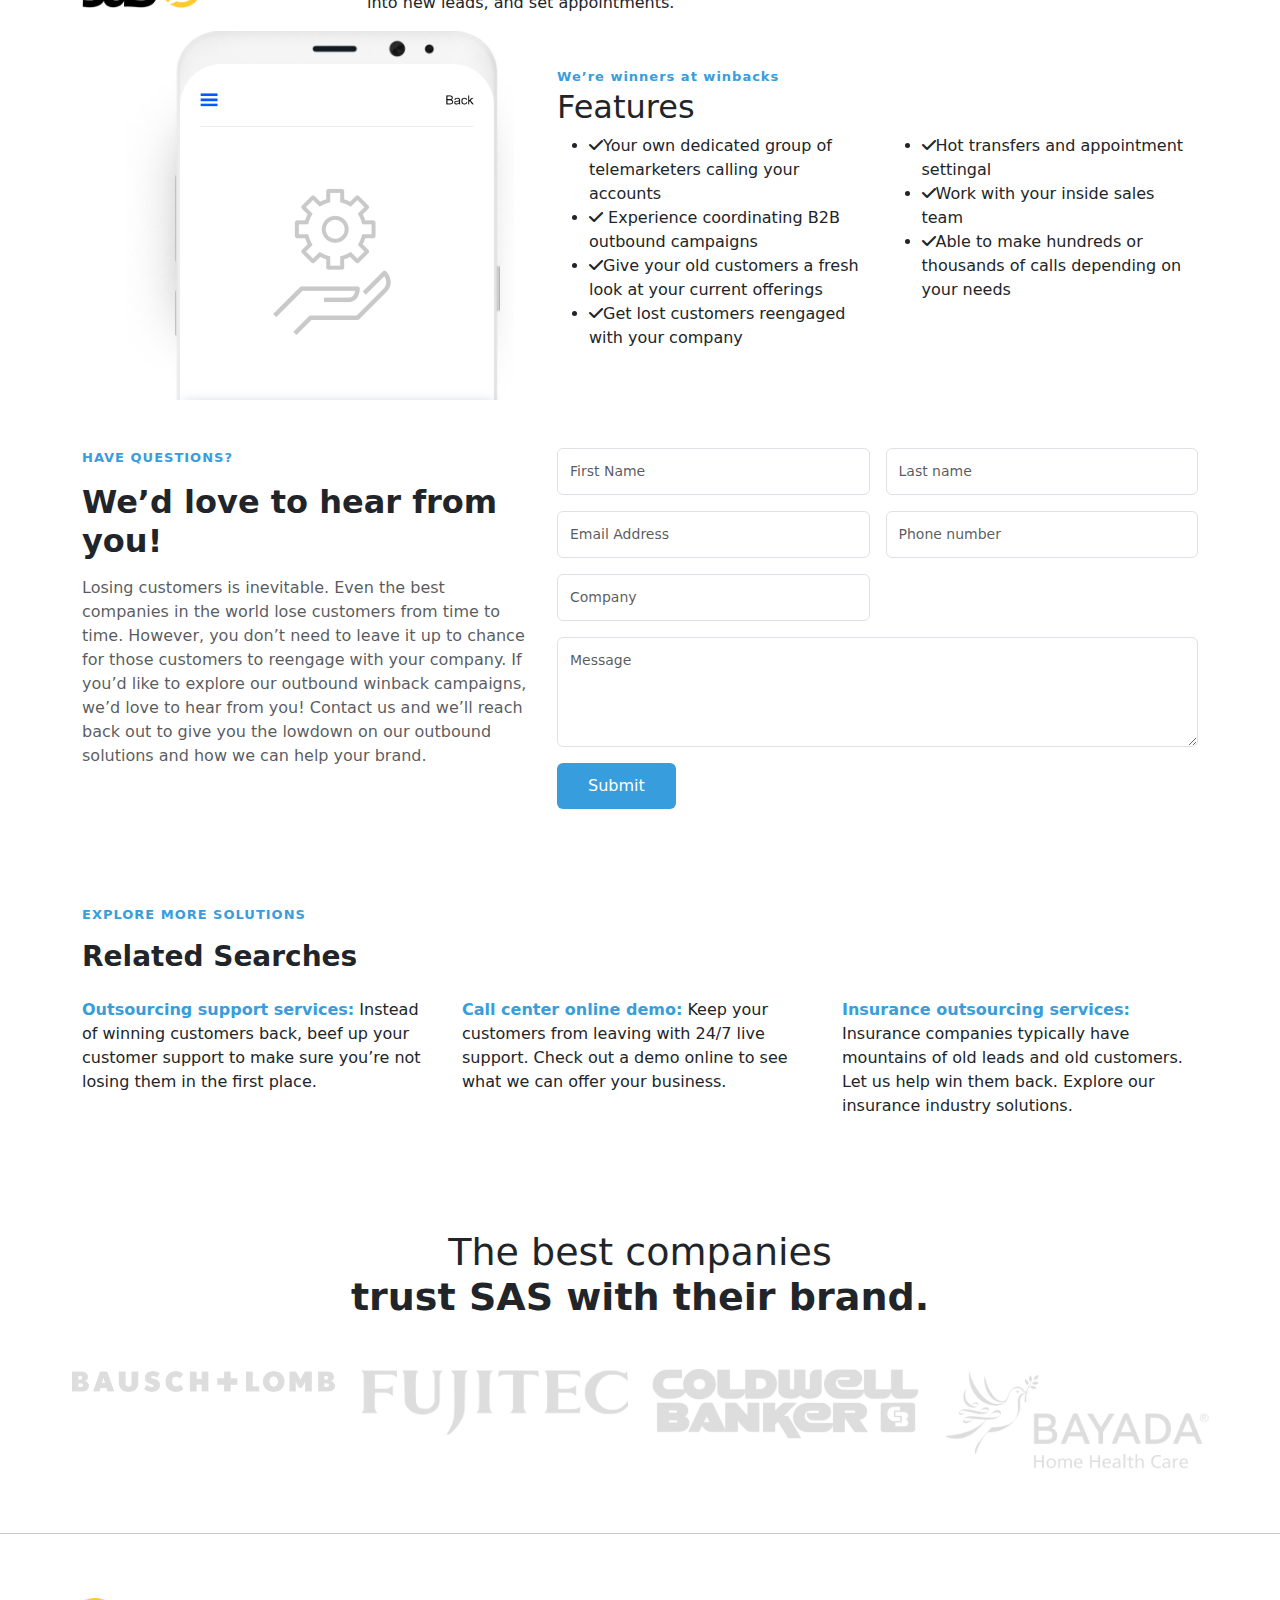
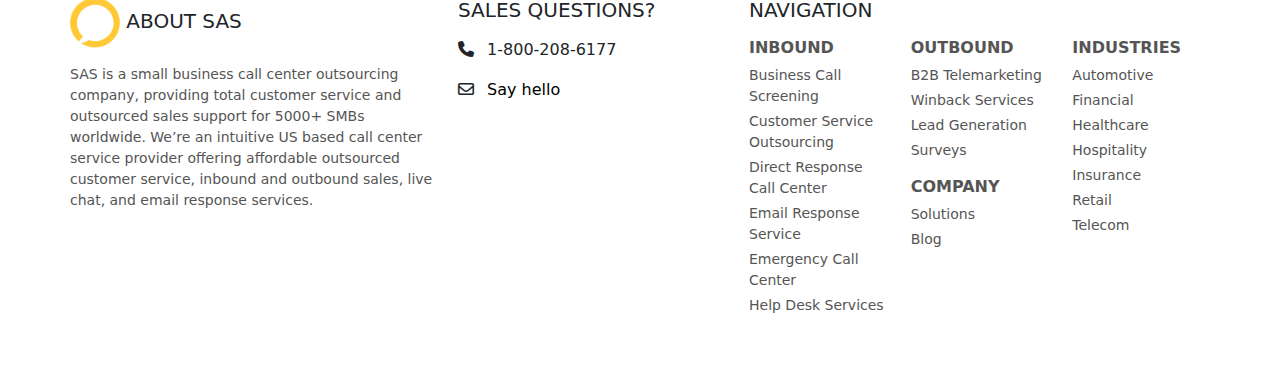
<file: customer-winback.html>
<!DOCTYPE html>
<html lang="en">
<head>
  <meta charset="UTF-8">
  <meta name="viewport" content="width=device-width, initial-scale=1.0">
  <title>sascallcenter</title>

  <!-- BOOTSTRAP CSS -->
  <link href="https://cdn.jsdelivr.net/npm/bootstrap@5.3.0/dist/css/bootstrap.min.css" rel="stylesheet">

  <!-- CUSTOM CSS -->
  <link rel="stylesheet" href="./css/style.css">
</head>
<body>

<!-- NAVBAR -->
 <div class="container-lg px-lg-0 px-md-5 px-sm-4 px-3 d-flex justify-content-lg-end mt-2 ms-auto">

     <div class="d-sm-flex gap-3  man">
         <a >Login</a>
         <a>Support</a>
         <a>Company</a>
         <a>Blog</a>
         <a>Contact Us</a>
         <a href="tel:+111111111" class="d-lg-block d-none">Call us @ 1-11111111</a>
    </div>
</div>
<nav class="navbar navbar-expand-lg bg-white py-3 shadow-sm">

  <div class="container-lg px-lg-0 px-md-5 px-sm-4 px-3">
   <a class="navbar-brand fw-bold fs-2" href="/"><img src="./images/sas_logo_white.webp" alt="" width="120px"></a>

    <button class="navbar-toggler" type="button" data-bs-toggle="collapse" data-bs-target="#navMenu">
      <span class="navbar-toggler-icon"></span>
    </button>

    <div class="collapse navbar-collapse" id="navMenu">
  <ul class="navbar-nav ms-auto align-items-lg-center">

    <!-- HOVER DROPDOWN -->
    <li class="nav-item dropdown-hover mx-2">
      <a href="inbound.html" class="nav-link">
        Inbound
      </a>

      <ul class="dropdown-menu-custom">
        <li><a href="businesscall.html">Business Call Screening</a></li>
        <li><a href="customer.html">Customer Service</a></li>
        <li><a href="directresponse.html">Direct Response Call Center</a></li>
      </ul>
    </li>

     <li class="nav-item dropdown-hover mx-2">
      <a href="outbound.html" class="nav-link">
        Outbound
      </a>

      <ul class="dropdown-menu-custom">
        <li><a href="telemarketing.html">B2B Telemarketing</a></li>
        <li><a href="customer-winback.html">Customer Winback</a></li>
      </ul>
    </li>
    <li class="nav-item dropdown-hover mx-2">
      <a href="industries.html" class="nav-link">
        Industries
      </a>

      <ul class="dropdown-menu-custom">
        <li><a href="7customer.html">24/7 Service</a></li>
        <li><a href="american-call-center.html">American Call Center</a></li>
      </ul>
    </li>
    <li class="nav-item mx-2"><a class="nav-link" href="industries.html">Industries</a></li>
    <li class="nav-item mx-2"><a class="nav-link" href="pricing.html">Pricing</a></li>
    <li class="nav-item mx-2"><a class="nav-link" href="demo.html">Demo</a></li>

    <a href="#" class="btn btn-primary ms-3">Free Trial</a>
  </ul>
</div>


  </div>
</nav>


<!-- HERO SECTION -->
<section class="hero-section ">
  <div class="container-lg px-lg-0 px-md-5 px-sm-4 px-3 py-5">
    <div class="row align-items-center justify-content-between">

    

      <!-- RIGHT CONTENT -->
      <div class="col-lg-5">
        <p class="small text-primary1 fw-bold">
          Make your ex-customers love you again
        </p>

        <h1 class="fw-bold mb-4">
          Customer Winback Services
        </h1>

        <p class="text-muted1 mb-4">
         Your old customers want to hear from you again. Every business loses customers at one point or another. If your own inside sales team can’t keep up with contacting lost customers, we can. We’ll call through your customer list and get them interested in your product or service again.
        </p>
      </div>

        <!-- LEFT IMAGE -->
      <div class="col-lg-6 mb-4 mb-lg-0">
        <img src="./images/excited-couple.webp" class="img-fluid hero-img" alt="">
      </div>

    </div>
  </div>
</section>


<!-- HERO SECTION -->
<section class="hero-section ">
  <div class="container-lg px-lg-0 px-md-5 px-sm-4 px-3 py-5">
    <div class="row align-items-center justify-content-between">

    

      <!-- RIGHT CONTENT -->
      <div class="col-lg-6">
        <p class="small text-primary1 fw-bold">
          Home
          <span class="text-muted">></span>
          Inbound Call Center Services 
          <span class="text-muted">> Customer Winback
            </span>
        </p>
      </div>


    </div>
  </div>
</section>

<section class="hero-section ">
  <div class="container-lg px-lg-0 px-md-5 px-sm-4 px-3 py-2">
    <div class="row align-items-start">

      <!-- LEFT IMAGE -->
      

      <!-- RIGHT CONTENT -->
      <div class="col-lg-6">

        <h4 class="fw-light my-3     ">
          <strong>Enhance your marketing strategy.</strong>
        </h4>

        <p class="text-muted1 mb-4">
         If your marketing team is only targeting new customers or engaging in loyalty campaigns with existing customers, you’re missing out on a huge opportunity. Losing customers is a normal part of doing business, and those lost customers are an often overlooked marketing opportunity.  Many times, these customers just need to be reminded they need you, or they just need a fresh look at your business. With our outbound call center campaigns, we can remind them why they loved you in the first place, and transfer hot leads to your own inside sales team to close.
        </p>


      </div>
      
      <div class="col-lg-6 mb-4 mb-lg-0 ">
         <h4 class="fw-light my-3     ">
          <strong>Unsatisfied customers need love too.</strong>
        </h4>

        <p class="text-muted1 mb-4">
        SIf a customer was unsatisfied with your company for whatever reason and left, it may be time for a fresh look at your company. If they left you for a competitor only to find out they are in a worse position now than they were with you, they’ll welcome the contact. And for those customers who may be happy with their current solution, an outbound call from your dedicated team at SAS will remind them that if their current provider drops the ball, you’ll be there to help!
        </p>
        
      </div>


      <!-- RIGHT CONTENT -->
      <div class="col-lg-6">

        <h4 class="fw-light my-3     ">
          <strong>Large or small "we want you back" campaigns.</strong>
        </h4>

        <p class="text-muted1 mb-4">
         Contracting with SAS means accessing a large B2B call center to make your customer winback calls. For small businesses looking to call through old accounts, you can hire as little as 1 call center agent to manage your outbound dialing. For larger customers engaging in multi-state customer loyalty campaigns, we can hire and train a large group of agents to call through the old account list you provide.
        </p>


      </div>
      
      <div class="col-lg-6 mb-4 mb-lg-0 ">
         <h4 class="fw-light my-3     ">
          <strong>Transfers and appointment setting.</strong>
        </h4>

        <p class="text-muted1 mb-4">
        Each outbound call center campaign we create is unique to the business we’re working with. For customer winback services, our campaigns are usually based on one of two goals – transferring the calls to your inside sales team immediately or scheduling an appointment for a phone call at a later date. Our agents can do either to get lost customers back into the fold.
        </p>
        
      </div>

    </div>
  </div>
</section>


<!-- TOP TEXT SECTION -->
<section class="top-info">
  <div class="container">
    <div class="row align-items-center">
      <div class="col-md-3">
        <img src="./images/sas_logo_white.webp" width="120px" alt="">
      </div>
      <div class="col-md-9">
        <p class="top-desc">
          If you’re not marketing to your lost customers, you’re not doing everything you can to grow your business. SAS can help your inside sales team work to contact your lost customers, turn old customers into new leads, and set appointments.
        </p>
      </div>
    </div>
  </div>
</section>

<!-- FEATURES SECTION -->
<section class="features-section">
  <div class="container">
    <div class="row align-items-center">

      <!-- LEFT IMAGE -->
      <div class="col-lg-5 text-center mb-4 mb-lg-0">
        <div class="mobile-box">
          <img src="./images/customer_featuresimg.webp" class="img-fluid" alt="">
        </div>
      </div>

      <!-- RIGHT CONTENT -->
      <div class="col-lg-7">
        <span class="small-title">We’re winners at winbacks</span>
        <h2 class="section-title">Features</h2>

        <div class="row">
          <div class="col-md-6">
            <ul class="feature-list">
              <li><i class="fa-solid fa-check"></i>Your own dedicated group of telemarketers calling your accounts</li>
              <li><i class="fa-solid fa-check"></i> Experience coordinating B2B outbound campaigns</li>
              <li><i class="fa-solid fa-check"></i>Give your old customers a fresh look at your current offerings</li>
              <li><i class="fa-solid fa-check"></i>Get lost customers reengaged with your company</li>
            </ul>
          </div>

          <div class="col-md-6">
            <ul class="feature-list">
              <li><i class="fa-solid fa-check"></i>Hot transfers and appointment settingal</li>
              <li><i class="fa-solid fa-check"></i>Work with your inside sales team</li>
              <li><i class="fa-solid fa-check"></i>Able to make hundreds or thousands of calls depending on your needs</li>
            </ul>
          </div>
        </div>

      </div>

    </div>
  </div>
</section>


<section class="contact-section py-5">
  <div class="container">

    <div class="row">
      
      <!-- LEFT CONTENT -->
      <div class="col-md-5">
        <p class="small-title">HAVE QUESTIONS?</p>
        <h2 class="fw-bold mb-3">We’d love to hear from you!</h2>

        <p class="text-muted">
          Losing customers is inevitable. Even the best companies in the world lose customers from time to time. However, you don’t need to leave it up to chance for those customers to reengage with your company. If you’d like to explore our outbound winback campaigns, we’d love to hear from you! Contact us and we’ll reach back out to give you the lowdown on our outbound solutions and how we can help your brand.
        </p>
      </div>

      <!-- RIGHT FORM -->
      <div class="col-md-7">

        <form action="#" class="form-area">

          <div class="row g-3 mb-3">
            <div class="col-md-6">
              <input type="text" class="form-control" placeholder="First Name">
            </div>
            <div class="col-md-6">
              <input type="text" class="form-control" placeholder="Last name">
            </div>
          </div>

          <div class="row g-3 mb-3">
            <div class="col-md-6">
              <input type="email" class="form-control" placeholder="Email Address">
            </div>
            <div class="col-md-6">
              <input type="text" class="form-control" placeholder="Phone number">
            </div>
          </div>

          <div class="row g-3 mb-3">
            <div class="col-md-6">
              <input type="text" class="form-control" placeholder="Company">
            </div>
          </div>

          <textarea class="form-control mb-3" rows="4" placeholder="Message"></textarea>

          <button class="btn submit-btn">Submit</button>

        </form>
      </div>

    </div>

  </div>
</section>

<!-- Related Searches Section -->
<section class="related-section py-5">
  <div class="container">
    
    <p class="small-title">EXPLORE MORE SOLUTIONS</p>
    <h3 class="fw-bold mb-4">Related Searches</h3>

    <div class="row gy-4">

      <div class="col-md-4">
        <p>
          <a href="#" class="link-title">Outsourcing support services:</a>
               Instead of winning customers back, beef up your customer support to make sure you’re not losing them in the first place.
        </p>
      </div>

      <div class="col-md-4">
        <p>
          <a href="#" class="link-title">Call center online demo:</a>
        Keep your customers from leaving with 24/7 live support. Check out a demo online to see what we can offer your business.
        </p>
      </div>

      <div class="col-md-4">
        <p>
          <a href="#" class="link-title">Insurance outsourcing services: </a>
             Insurance companies typically have mountains of old leads and old customers. Let us help win them back. Explore our insurance industry solutions.
        </p>
      </div>

    </div>

  </div>
</section>





<!-- ================= TOP LOGO SECTION ================= -->
<section class="company-section text-center py-5">
    <h2 class="main-title">The best companies<br>
        <span class="highlight">trust SAS with their brand.</span>
    </h2>

    <div class="container-lg px-lg-0 px-md-5 px-sm-4 px-3 mt-5">
        <div class="row justify-content-center g-4">
            <div class="col-md-3 col-6">
                <img src="./images/brand_logos1.webp" class="img-fluid gray-logo" alt="">
            </div>
            <div class="col-md-3 col-6">
                <img src="./images/brand_logos2.webp" class="img-fluid gray-logo" alt="">
            </div>
            <div class="col-md-3 col-6">
                <img src="./images/brand_logos3.webp" class="img-fluid gray-logo" alt="">
            </div>
            <div class="col-md-3 col-6">
                <img src="./images/brand_logos4.webp" class="img-fluid gray-logo" alt="">
            </div>
        </div>
    </div>
</section>

<hr>

<!-- ===================== FOOTER STYLE SECTION ===================== -->
<section class="footer-section py-5">
    <div class="container-lg px-lg-0 px-md-5 px-sm-4 px-3">
        <div class="row">

            <!-- ABOUT SAS -->
            <div class="col-md-4">
                <h5 class="mb-3"><img src="./images/sas_footer_logo.webp" alt="" width="50px"> ABOUT SAS</h5>
                <p class="small-text">
                    SAS is a small business call center outsourcing company, providing total
                    customer service and outsourced sales support for 5000+ SMBs worldwide.
                    We’re an intuitive US based call center service provider offering affordable
                    outsourced customer service, inbound and outbound sales, live chat, and email
                    response services.
                </p>
            </div>

            <!-- SALES QUESTIONS -->
            <div class="col-md-3">
                <h5 class="mb-3">SALES QUESTIONS?</h5>

                <p><i class="fa-solid fa-phone me-2"></i> 1-800-208-6177</p>

                <p class="mt-3">
                    <i class="fa-regular fa-envelope me-2"></i>
                    <a href="#" class="email-link">Say hello</a>
                </p>
            </div>

            <!-- NAVIGATION -->
            <div class="col-md-5">
                <h5 class="mb-3">NAVIGATION</h5>

                <div class="row small-text">
                    <div class="col-md-4">
                        <h6 class="mb-2 fw-bold">INBOUND</h6>
                        <p class="mb-1">Business Call Screening</p>
                        <p class="mb-1">Customer Service Outsourcing</p>
                        <p class="mb-1">Direct Response Call Center</p>
                        <p class="mb-1">Email Response Service</p>
                        <p class="mb-1">Emergency Call Center</p>
                        <p class="mb-1">Help Desk Services</p>
                    </div>

                    <div class="col-md-4">
                        <h6 class="mb-2 fw-bold">OUTBOUND</h6>
                        <p class="mb-1">B2B Telemarketing</p>
                        <p class="mb-1">Winback Services</p>
                        <p class="mb-1">Lead Generation</p>
                        <p class="mb-1">Surveys</p>

                        <h6 class="mt-3 mb-2 fw-bold">COMPANY</h6>
                        <p class="mb-1">Solutions</p>
                        <p class="mb-1">Blog</p>
                    </div>

                    <div class="col-md-4">
                        <h6 class="mb-2 fw-bold">INDUSTRIES</h6>
                        <p class="mb-1">Automotive</p>
                        <p class="mb-1">Financial</p>
                        <p class="mb-1">Healthcare</p>
                        <p class="mb-1">Hospitality</p>
                        <p class="mb-1">Insurance</p>
                        <p class="mb-1">Retail</p>
                        <p class="mb-1">Telecom</p>
                    </div>
                </div>
            </div>

        </div>
    </div>
</section>




<!-- FONT AWESOME -->
<link rel="stylesheet" href="https://cdnjs.cloudflare.com/ajax/libs/font-awesome/6.5.0/css/all.min.css">

<!-- BOOTSTRAP JS -->
<script src="https://cdn.jsdelivr.net/npm/bootstrap@5.3.0/dist/js/bootstrap.bundle.min.js"></script>
</body>
</html>
</file>
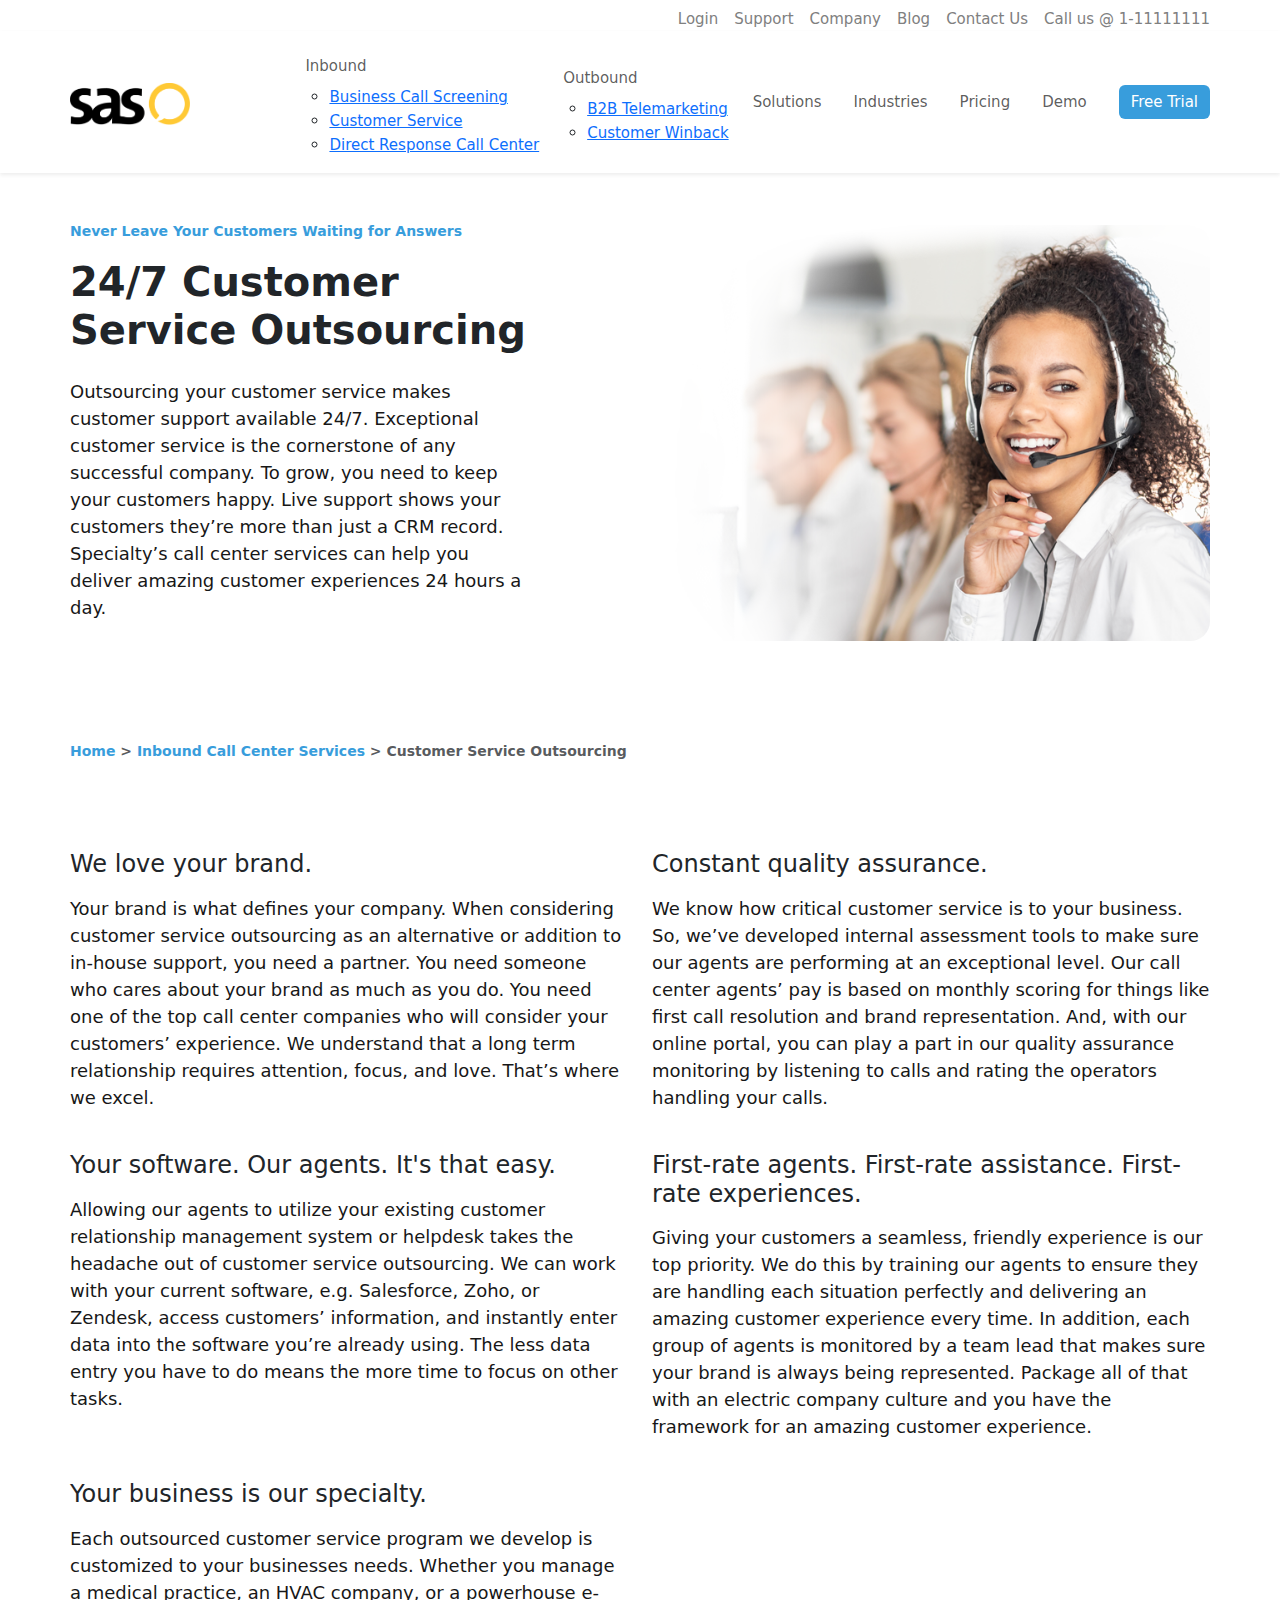
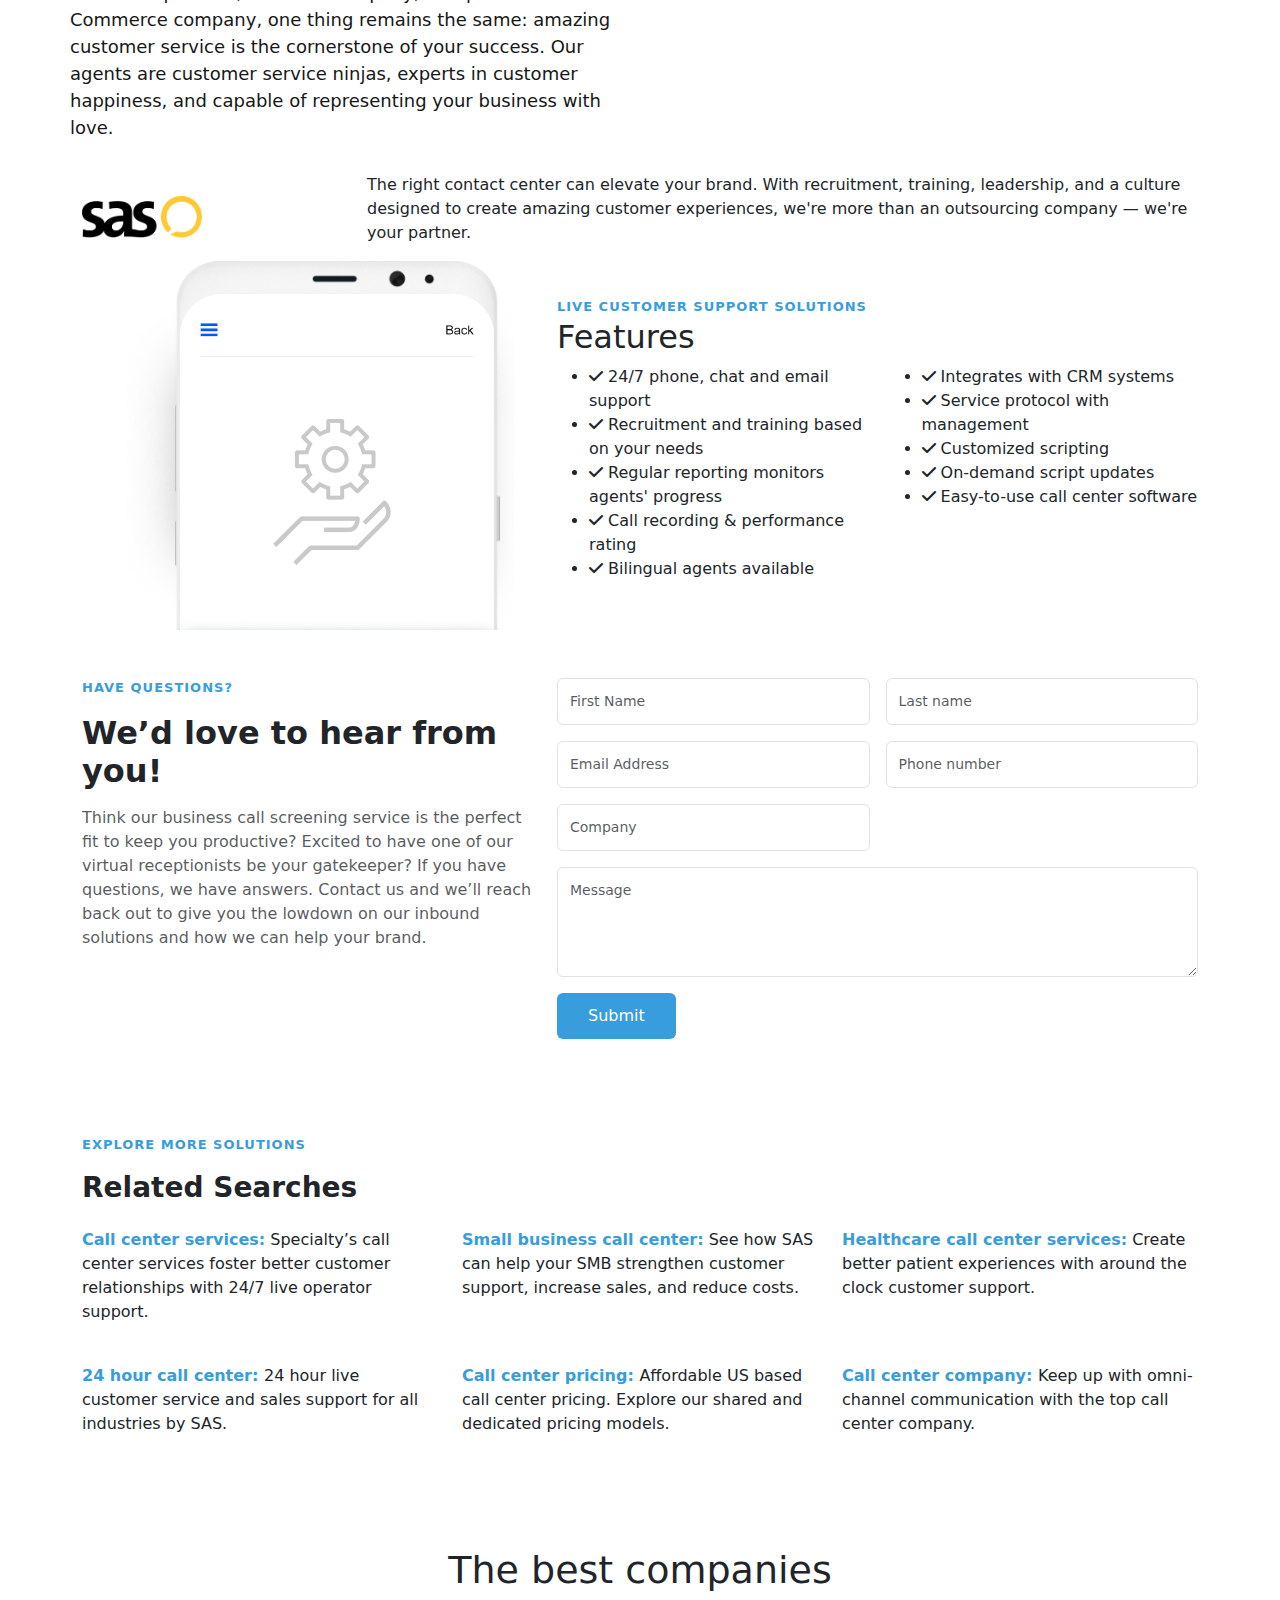
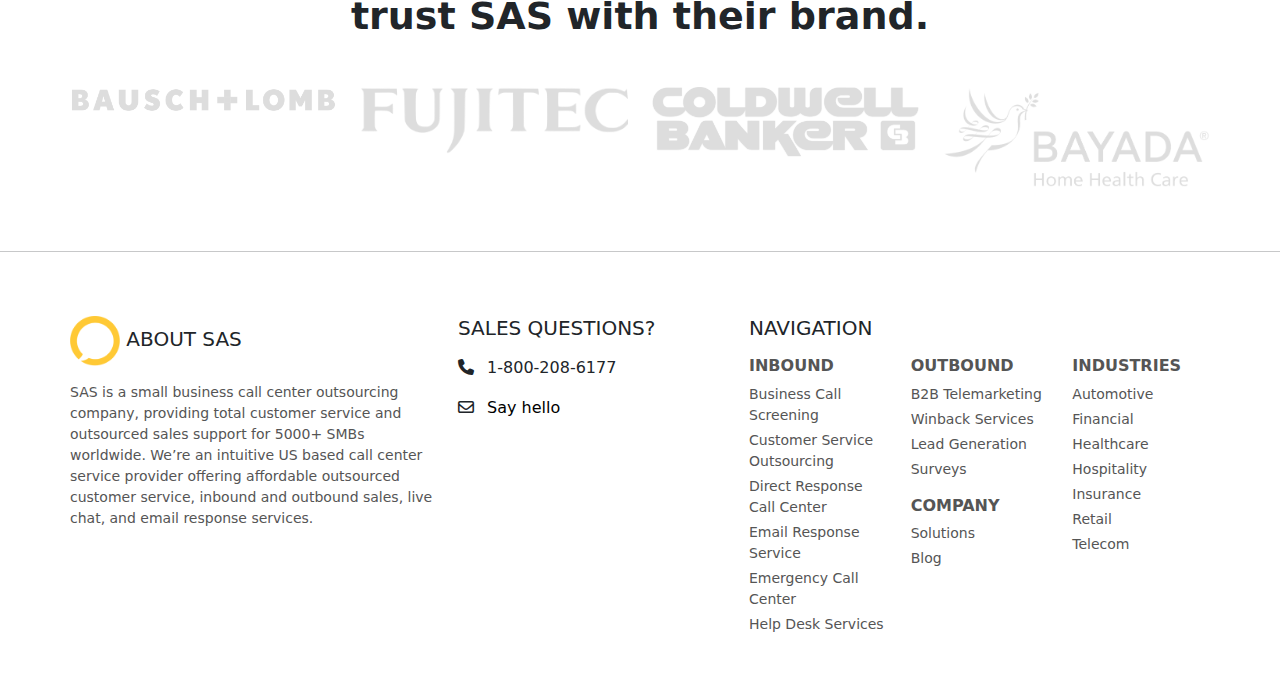
<file: customer.html>
<!DOCTYPE html>
<html lang="en">
<head>
  <meta charset="UTF-8">
  <meta name="viewport" content="width=device-width, initial-scale=1.0">
  <title>sascallcenter</title>

  <!-- BOOTSTRAP CSS -->
  <link href="https://cdn.jsdelivr.net/npm/bootstrap@5.3.0/dist/css/bootstrap.min.css" rel="stylesheet">

  <!-- CUSTOM CSS -->
  <link rel="stylesheet" href="./css/style.css">
</head>
<body>

<!-- NAVBAR -->
 <div class="container-lg px-lg-0 px-md-5 px-sm-4 px-3 d-flex justify-content-lg-end mt-2 ms-auto">

     <div class="d-sm-flex gap-3  man">
         <a >Login</a>
         <a>Support</a>
         <a>Company</a>
         <a>Blog</a>
         <a>Contact Us</a>
         <a href="tel:+111111111" class="d-lg-block d-none">Call us @ 1-11111111</a>
    </div>
</div>
<nav class="navbar navbar-expand-lg bg-white py-3 shadow-sm">

  <div class="container-lg px-lg-0 px-md-5 px-sm-4 px-3">
   <a class="navbar-brand fw-bold fs-2" href="/"><img src="./images/sas_logo_white.webp" alt="" width="120px"></a>

    <button class="navbar-toggler" type="button" data-bs-toggle="collapse" data-bs-target="#navMenu">
      <span class="navbar-toggler-icon"></span>
    </button>

     <div class="collapse navbar-collapse" id="navMenu">
  <ul class="navbar-nav ms-auto align-items-lg-center">

    <!-- HOVER DROPDOWN -->
    <li class="nav-item dropdown-hover mx-2">
      <a href="inbound.html" class="nav-link">
        Inbound
      </a>

      <ul class="dropdown-menu-custom">
        <li><a href="businesscall.html">Business Call Screening</a></li>
        <li><a href="customer.html">Customer Service</a></li>
        <li><a href="directresponse.html">Direct Response Call Center</a></li>
      </ul>
    </li>

     <li class="nav-item dropdown-hover mx-2">
      <a href="outbound.html" class="nav-link">
        Outbound
      </a>

      <ul class="dropdown-menu-custom">
        <li><a href="telemarketing.html">B2B Telemarketing</a></li>
        <li><a href="customer-winback.html">Customer Winback</a></li>
      </ul>
    </li>
    <li class="nav-item mx-2"><a class="nav-link" href="solution.html">Solutions</a></li>
    <li class="nav-item mx-2"><a class="nav-link" href="industries.html">Industries</a></li>
    <li class="nav-item mx-2"><a class="nav-link" href="pricing.html">Pricing</a></li>
    <li class="nav-item mx-2"><a class="nav-link" href="demo.html">Demo</a></li>

    <a href="#" class="btn btn-primary ms-3">Free Trial</a>
  </ul>
</div>
  </div>
</nav>


<!-- HERO SECTION -->
<section class="hero-section ">
  <div class="container-lg px-lg-0 px-md-5 px-sm-4 px-3 py-5">
    <div class="row align-items-center justify-content-between">

    

      <!-- RIGHT CONTENT -->
      <div class="col-lg-5">
        <p class="small text-primary1 fw-bold">
          Never Leave Your Customers Waiting for Answers
        </p>

        <h1 class="fw-bold mb-4">
          24/7 Customer Service Outsourcing
        </h1>

        <p class="text-muted1 mb-4">
         Outsourcing your customer service makes customer support available 24/7. Exceptional customer service is the cornerstone of any successful company. To grow, you need to keep your customers happy. Live support shows your customers they’re more than just a CRM record. Specialty’s call center services can help you deliver amazing customer experiences 24 hours a day.
        </p>
      </div>

        <!-- LEFT IMAGE -->
      <div class="col-lg-6 mb-4 mb-lg-0">
        <img src="./images/customer-service-operator.webp" class="img-fluid hero-img" alt="">
      </div>

    </div>
  </div>
</section>


<!-- HERO SECTION -->
<section class="hero-section ">
  <div class="container-lg px-lg-0 px-md-5 px-sm-4 px-3 py-5">
    <div class="row align-items-center justify-content-between">

    

      <!-- RIGHT CONTENT -->
      <div class="col-lg-6">
        <p class="small text-primary1 fw-bold">
          Home
          <span class="text-muted">></span>
          Inbound Call Center Services 
          <span class="text-muted">> Customer Service Outsourcing
            </span>
        </p>
      </div>


    </div>
  </div>
</section>

<section class="hero-section ">
  <div class="container-lg px-lg-0 px-md-5 px-sm-4 px-3 py-2">
    <div class="row align-items-start">

      <!-- LEFT IMAGE -->
      

      <!-- RIGHT CONTENT -->
      <div class="col-lg-6">

        <h4 class="fw-light my-3     ">
          <strong>We love your brand.</strong>
        </h4>

        <p class="text-muted1 mb-4">
         Your brand is what defines your company. When considering customer service outsourcing as an alternative or addition to in-house support, you need a partner. You need someone who cares about your brand as much as you do. You need one of the top call center companies who will consider your customers’ experience. We understand that a long term relationship requires attention, focus, and love. That’s where we excel.
        </p>


      </div>
      
      <div class="col-lg-6 mb-4 mb-lg-0 ">
         <h4 class="fw-light my-3     ">
          <strong>Constant quality assurance.</strong>
        </h4>

        <p class="text-muted1 mb-4">
        We know how critical customer service is to your business. So, we’ve developed internal assessment tools to make sure our agents are performing at an exceptional level. Our call center agents’ pay is based on monthly scoring for things like first call resolution and brand representation. And, with our online portal, you can play a part in our quality assurance monitoring by listening to calls and rating the operators handling your calls.
        </p>
        
      </div>


      <!-- RIGHT CONTENT -->
      <div class="col-lg-6">

        <h4 class="fw-light my-3     ">
          <strong>Your software. Our agents. It's that easy.</strong>
        </h4>

        <p class="text-muted1 mb-4">
         Allowing our agents to utilize your existing customer relationship management system or helpdesk takes the headache out of customer service outsourcing. We can work with your current software, e.g. Salesforce, Zoho, or Zendesk, access customers’ information, and instantly enter data into the software you’re already using. The less data entry you have to do means the more time to focus on other tasks.
        </p>


      </div>
      
      <div class="col-lg-6 mb-4 mb-lg-0 ">
         <h4 class="fw-light my-3     ">
          <strong>First-rate agents. First-rate assistance. First-rate experiences.</strong>
        </h4>

        <p class="text-muted1 mb-4">
        Giving your customers a seamless, friendly experience is our top priority. We do this by training our agents to ensure they are handling each situation perfectly and delivering an amazing customer experience every time. In addition, each group of agents is monitored by a team lead that makes sure your brand is always being represented. Package all of that with an electric company culture and you have the framework for an amazing customer experience.
        </p>
        
      </div>

        <div class="col-lg-6 mb-4 mb-lg-0 ">
         <h4 class="fw-light my-3     ">
          <strong>Your business is our specialty.</strong>
        </h4>

        <p class="text-muted1 mb-4">
        Each outsourced customer service program we develop is customized to your businesses needs. Whether you manage a medical practice, an HVAC company, or a powerhouse e-Commerce company, one thing remains the same: amazing customer service is the cornerstone of your success. Our agents are customer service ninjas, experts in customer happiness, and capable of representing your business with love.
        </p>
        
      </div>
    </div>
  </div>
</section>


<!-- TOP TEXT SECTION -->
<section class="top-info">
  <div class="container">
    <div class="row align-items-center">
      <div class="col-md-3">
        <img src="./images/sas_logo_white.webp" width="120px" alt="">
      </div>
      <div class="col-md-9">
        <p class="top-desc">
          The right contact center can elevate your brand. With recruitment, training, leadership, and a culture designed to create amazing customer experiences, we're more than an outsourcing company — we're your partner.
        </p>
      </div>
    </div>
  </div>
</section>

<!-- FEATURES SECTION -->
<section class="features-section">
  <div class="container">
    <div class="row align-items-center">

      <!-- LEFT IMAGE -->
      <div class="col-lg-5 text-center mb-4 mb-lg-0">
        <div class="mobile-box">
          <img src="./images/customer_featuresimg.webp" class="img-fluid" alt="">
        </div>
      </div>

      <!-- RIGHT CONTENT -->
      <div class="col-lg-7">
        <span class="small-title">LIVE CUSTOMER SUPPORT SOLUTIONS</span>
        <h2 class="section-title">Features</h2>

        <div class="row">
          <div class="col-md-6">
            <ul class="feature-list">
              <li><i class="fa-solid fa-check"></i> 24/7 phone, chat and email support</li>
              <li><i class="fa-solid fa-check"></i> Recruitment and training based on your needs</li>
              <li><i class="fa-solid fa-check"></i> Regular reporting monitors agents' progress</li>
              <li><i class="fa-solid fa-check"></i> Call recording & performance rating</li>
              <li><i class="fa-solid fa-check"></i> Bilingual agents available</li>
            </ul>
          </div>

          <div class="col-md-6">
            <ul class="feature-list">
              <li><i class="fa-solid fa-check"></i> Integrates with CRM systems</li>
              <li><i class="fa-solid fa-check"></i> Service protocol with management</li>
              <li><i class="fa-solid fa-check"></i> Customized scripting</li>
              <li><i class="fa-solid fa-check"></i> On-demand script updates</li>
              <li><i class="fa-solid fa-check"></i> Easy-to-use call center software</li>
            </ul>
          </div>
        </div>

      </div>

    </div>
  </div>
</section>


<section class="contact-section py-5">
  <div class="container">

    <div class="row">
      
      <!-- LEFT CONTENT -->
      <div class="col-md-5">
        <p class="small-title">HAVE QUESTIONS?</p>
        <h2 class="fw-bold mb-3">We’d love to hear from you!</h2>

        <p class="text-muted">
          Think our business call screening service is the perfect fit to keep you productive? Excited to have one of our virtual receptionists be your gatekeeper? If you have questions, we have answers. Contact us and we’ll reach back out to give you the lowdown on our inbound solutions and how we can help your brand.
        </p>
      </div>

      <!-- RIGHT FORM -->
      <div class="col-md-7">

        <form action="#" class="form-area">

          <div class="row g-3 mb-3">
            <div class="col-md-6">
              <input type="text" class="form-control" placeholder="First Name">
            </div>
            <div class="col-md-6">
              <input type="text" class="form-control" placeholder="Last name">
            </div>
          </div>

          <div class="row g-3 mb-3">
            <div class="col-md-6">
              <input type="email" class="form-control" placeholder="Email Address">
            </div>
            <div class="col-md-6">
              <input type="text" class="form-control" placeholder="Phone number">
            </div>
          </div>

          <div class="row g-3 mb-3">
            <div class="col-md-6">
              <input type="text" class="form-control" placeholder="Company">
            </div>
          </div>

          <textarea class="form-control mb-3" rows="4" placeholder="Message"></textarea>

          <button class="btn submit-btn">Submit</button>

        </form>
      </div>

    </div>

  </div>
</section>

<!-- Related Searches Section -->
<section class="related-section py-5">
  <div class="container">
    
    <p class="small-title">EXPLORE MORE SOLUTIONS</p>
    <h3 class="fw-bold mb-4">Related Searches</h3>

    <div class="row gy-4">

      <div class="col-md-4">
        <p>
          <a href="#" class="link-title"> Call center services:</a>
            Specialty’s call center services foster better customer relationships with 24/7 live operator support.
        </p>
      </div>

      <div class="col-md-4">
        <p>
          <a href="#" class="link-title"> Small business call center:</a>
      See how SAS can help your SMB strengthen customer support, increase sales, and reduce costs.
        </p>
      </div>

      <div class="col-md-4">
        <p>
          <a href="#" class="link-title">Healthcare call center services:</a>
            Create better patient experiences with around the clock customer support.
        </p>
      </div>

       <div class="col-md-4">
        <p>
          <a href="#" class="link-title">24 hour call center: </a>
            24 hour live customer service and sales support for all industries by SAS.
        </p>
      </div>

      <div class="col-md-4">
        <p>
          <a href="#" class="link-title">Call center pricing: </a>
             Affordable US based call center pricing. Explore our shared and dedicated pricing models.
        </p>
      </div>

      <div class="col-md-4">
        <p>
          <a href="#" class="link-title">Call center company: </a>
            Keep up with omni-channel communication with the top call center company.
        </p>
      </div>
    </div>

  </div>
</section>





<!-- ================= TOP LOGO SECTION ================= -->
<section class="company-section text-center py-5">
    <h2 class="main-title">The best companies<br>
        <span class="highlight">trust SAS with their brand.</span>
    </h2>

    <div class="container-lg px-lg-0 px-md-5 px-sm-4 px-3 mt-5">
        <div class="row justify-content-center g-4">
            <div class="col-md-3 col-6">
                <img src="./images/brand_logos1.webp" class="img-fluid gray-logo" alt="">
            </div>
            <div class="col-md-3 col-6">
                <img src="./images/brand_logos2.webp" class="img-fluid gray-logo" alt="">
            </div>
            <div class="col-md-3 col-6">
                <img src="./images/brand_logos3.webp" class="img-fluid gray-logo" alt="">
            </div>
            <div class="col-md-3 col-6">
                <img src="./images/brand_logos4.webp" class="img-fluid gray-logo" alt="">
            </div>
        </div>
    </div>
</section>

<hr>

<!-- ===================== FOOTER STYLE SECTION ===================== -->
<section class="footer-section py-5">
    <div class="container-lg px-lg-0 px-md-5 px-sm-4 px-3">
        <div class="row">

            <!-- ABOUT SAS -->
            <div class="col-md-4">
                <h5 class="mb-3"><img src="./images/sas_footer_logo.webp" alt="" width="50px"> ABOUT SAS</h5>
                <p class="small-text">
                    SAS is a small business call center outsourcing company, providing total
                    customer service and outsourced sales support for 5000+ SMBs worldwide.
                    We’re an intuitive US based call center service provider offering affordable
                    outsourced customer service, inbound and outbound sales, live chat, and email
                    response services.
                </p>
            </div>

            <!-- SALES QUESTIONS -->
            <div class="col-md-3">
                <h5 class="mb-3">SALES QUESTIONS?</h5>

                <p><i class="fa-solid fa-phone me-2"></i> 1-800-208-6177</p>

                <p class="mt-3">
                    <i class="fa-regular fa-envelope me-2"></i>
                    <a href="#" class="email-link">Say hello</a>
                </p>
            </div>

            <!-- NAVIGATION -->
            <div class="col-md-5">
                <h5 class="mb-3">NAVIGATION</h5>

                <div class="row small-text">
                    <div class="col-md-4">
                        <h6 class="mb-2 fw-bold">INBOUND</h6>
                        <p class="mb-1">Business Call Screening</p>
                        <p class="mb-1">Customer Service Outsourcing</p>
                        <p class="mb-1">Direct Response Call Center</p>
                        <p class="mb-1">Email Response Service</p>
                        <p class="mb-1">Emergency Call Center</p>
                        <p class="mb-1">Help Desk Services</p>
                    </div>

                    <div class="col-md-4">
                        <h6 class="mb-2 fw-bold">OUTBOUND</h6>
                        <p class="mb-1">B2B Telemarketing</p>
                        <p class="mb-1">Winback Services</p>
                        <p class="mb-1">Lead Generation</p>
                        <p class="mb-1">Surveys</p>

                        <h6 class="mt-3 mb-2 fw-bold">COMPANY</h6>
                        <p class="mb-1">Solutions</p>
                        <p class="mb-1">Blog</p>
                    </div>

                    <div class="col-md-4">
                        <h6 class="mb-2 fw-bold">INDUSTRIES</h6>
                        <p class="mb-1">Automotive</p>
                        <p class="mb-1">Financial</p>
                        <p class="mb-1">Healthcare</p>
                        <p class="mb-1">Hospitality</p>
                        <p class="mb-1">Insurance</p>
                        <p class="mb-1">Retail</p>
                        <p class="mb-1">Telecom</p>
                    </div>
                </div>
            </div>

        </div>
    </div>
</section>




<!-- FONT AWESOME -->
<link rel="stylesheet" href="https://cdnjs.cloudflare.com/ajax/libs/font-awesome/6.5.0/css/all.min.css">

<!-- BOOTSTRAP JS -->
<script src="https://cdn.jsdelivr.net/npm/bootstrap@5.3.0/dist/js/bootstrap.bundle.min.js"></script>
</body>
</html>
</file>
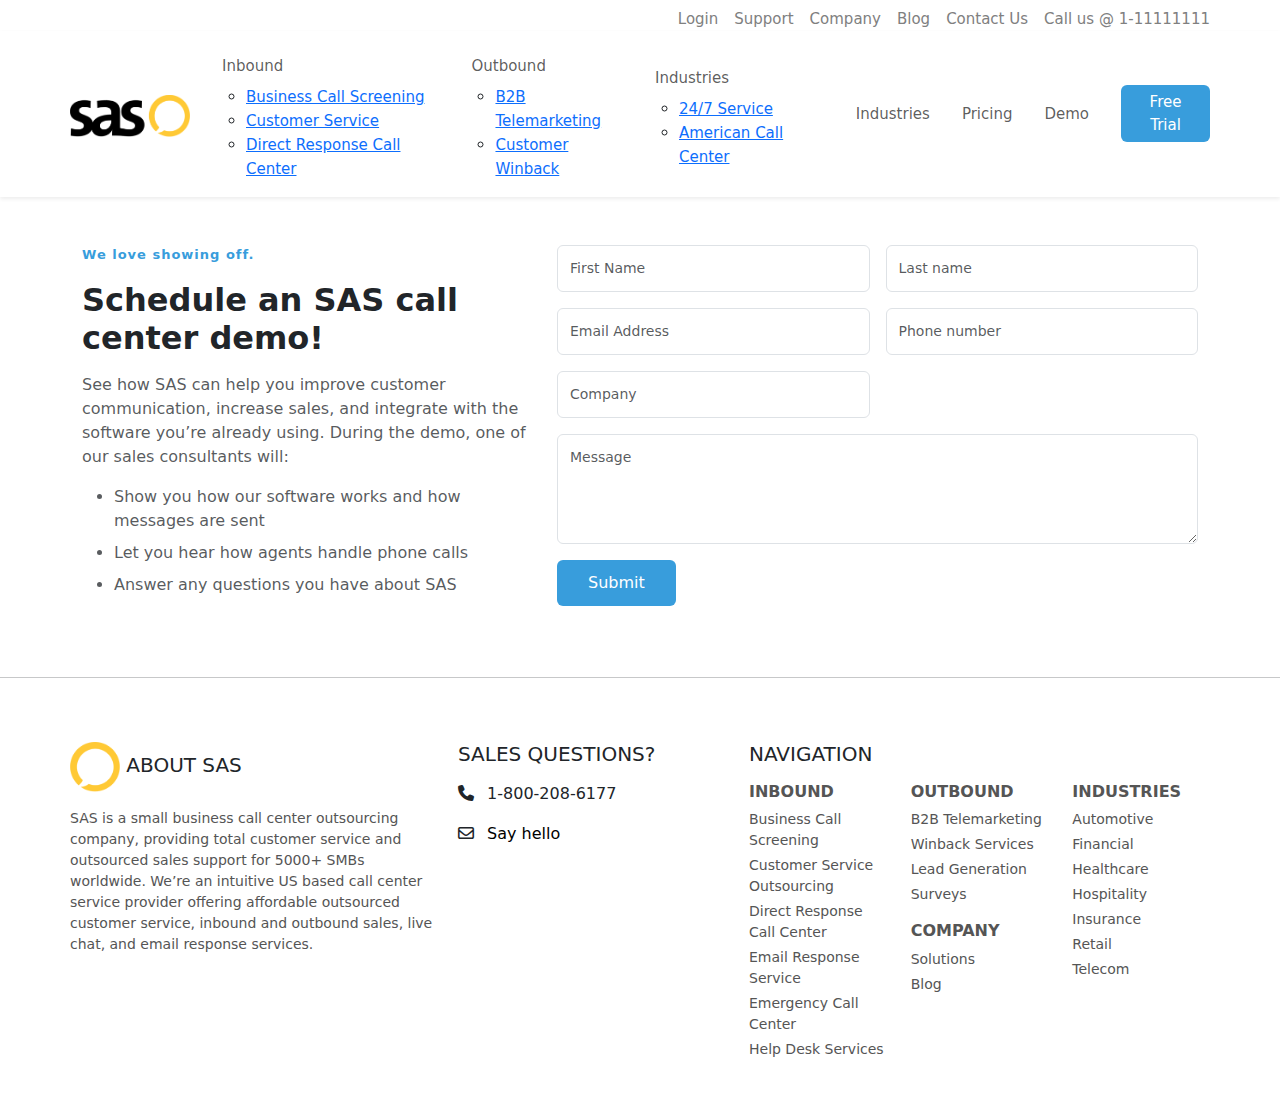
<file: demo.html>
<!DOCTYPE html>
<html lang="en">
<head>
  <meta charset="UTF-8">
  <meta name="viewport" content="width=device-width, initial-scale=1.0">
  <title>sascallcenter</title>

  <!-- BOOTSTRAP CSS -->
  <link href="https://cdn.jsdelivr.net/npm/bootstrap@5.3.0/dist/css/bootstrap.min.css" rel="stylesheet">

  <!-- CUSTOM CSS -->
  <link rel="stylesheet" href="./css/style.css">
</head>
<body>

<!-- NAVBAR -->
 <div class="container-lg px-lg-0 px-md-5 px-sm-4 px-3 d-flex justify-content-lg-end mt-2 ms-auto">

     <div class="d-sm-flex gap-3  man">
         <a >Login</a>
         <a>Support</a>
         <a>Company</a>
         <a>Blog</a>
         <a>Contact Us</a>
         <a href="tel:+111111111" class="d-lg-block d-none">Call us @ 1-11111111</a>
    </div>
</div>
<nav class="navbar navbar-expand-lg bg-white py-3 shadow-sm">

  <div class="container-lg px-lg-0 px-md-5 px-sm-4 px-3">
   <a class="navbar-brand fw-bold fs-2" href="/"><img src="./images/sas_logo_white.webp" alt="" width="120px"></a>

    <button class="navbar-toggler" type="button" data-bs-toggle="collapse" data-bs-target="#navMenu">
      <span class="navbar-toggler-icon"></span>
    </button>

     <div class="collapse navbar-collapse" id="navMenu">
  <ul class="navbar-nav ms-auto align-items-lg-center">

    <!-- HOVER DROPDOWN -->
    <li class="nav-item dropdown-hover mx-2">
      <a href="inbound.html" class="nav-link">
        Inbound
      </a>

      <ul class="dropdown-menu-custom">
        <li><a href="businesscall.html">Business Call Screening</a></li>
        <li><a href="customer.html">Customer Service</a></li>
        <li><a href="directresponse.html">Direct Response Call Center</a></li>
      </ul>
    </li>

     <li class="nav-item dropdown-hover mx-2">
      <a href="outbound.html" class="nav-link">
        Outbound
      </a>

      <ul class="dropdown-menu-custom">
        <li><a href="telemarketing.html">B2B Telemarketing</a></li>
        <li><a href="customer-winback.html">Customer Winback</a></li>
      </ul>
    </li>
    <li class="nav-item dropdown-hover mx-2">
      <a href="industries.html" class="nav-link">
        Industries
      </a>

      <ul class="dropdown-menu-custom">
        <li><a href="7customer.html">24/7 Service</a></li>
        <li><a href="american-call-center.html">American Call Center</a></li>
      </ul>
    </li>
    <li class="nav-item mx-2"><a class="nav-link" href="industries.html">Industries</a></li>
    <li class="nav-item mx-2"><a class="nav-link" href="pricing.html">Pricing</a></li>
    <li class="nav-item mx-2"><a class="nav-link" href="demo.html">Demo</a></li>

    <a href="#" class="btn btn-primary ms-3">Free Trial</a>
  </ul>
</div>
  </div>
</nav>

<section class="contact-section py-5">
  <div class="container">

    <div class="row">
      
      <!-- LEFT CONTENT -->
      <div class="col-md-5">
        <p class="small-title">We love showing off.</p>
        <h2 class="fw-bold mb-3">Schedule an SAS
call center demo!</h2>

        <p class="text-muted">
          See how SAS can help you improve customer communication, increase sales, and integrate with the software you’re already using. During the demo, one of our sales consultants will:
        </p>
         <ul class="text-muted">
            <li class="mt-2">Show you how our software works and how messages are sent</li>
            <li class="mt-2">Let you hear how agents handle phone calls</li>
            <li class="mt-2">Answer any questions you have about SAS</li>
         </ul>
      </div>

      <!-- RIGHT FORM -->
      <div class="col-md-7">

        <form action="#" class="form-area">

          <div class="row g-3 mb-3">
            <div class="col-md-6">
              <input type="text" class="form-control" placeholder="First Name">
            </div>
            <div class="col-md-6">
              <input type="text" class="form-control" placeholder="Last name">
            </div>
          </div>

          <div class="row g-3 mb-3">
            <div class="col-md-6">
              <input type="email" class="form-control" placeholder="Email Address">
            </div>
            <div class="col-md-6">
              <input type="text" class="form-control" placeholder="Phone number">
            </div>
          </div>

          <div class="row g-3 mb-3">
            <div class="col-md-6">
              <input type="text" class="form-control" placeholder="Company">
            </div>
          </div>

          <textarea class="form-control mb-3" rows="4" placeholder="Message"></textarea>

          <button class="btn submit-btn">Submit</button>

        </form>
      </div>

    </div>

  </div>
</section>


<hr>

<!-- ===================== FOOTER STYLE SECTION ===================== -->
<section class="footer-section py-5">
    <div class="container-lg px-lg-0 px-md-5 px-sm-4 px-3">
        <div class="row">

            <!-- ABOUT SAS -->
            <div class="col-md-4">
                <h5 class="mb-3"><img src="./images/sas_footer_logo.webp" alt="" width="50px"> ABOUT SAS</h5>
                <p class="small-text">
                    SAS is a small business call center outsourcing company, providing total
                    customer service and outsourced sales support for 5000+ SMBs worldwide.
                    We’re an intuitive US based call center service provider offering affordable
                    outsourced customer service, inbound and outbound sales, live chat, and email
                    response services.
                </p>
            </div>

            <!-- SALES QUESTIONS -->
            <div class="col-md-3">
                <h5 class="mb-3">SALES QUESTIONS?</h5>

                <p><i class="fa-solid fa-phone me-2"></i> 1-800-208-6177</p>

                <p class="mt-3">
                    <i class="fa-regular fa-envelope me-2"></i>
                    <a href="#" class="email-link">Say hello</a>
                </p>
            </div>

            <!-- NAVIGATION -->
            <div class="col-md-5">
                <h5 class="mb-3">NAVIGATION</h5>

                <div class="row small-text">
                    <div class="col-md-4">
                        <h6 class="mb-2 fw-bold">INBOUND</h6>
                        <p class="mb-1">Business Call Screening</p>
                        <p class="mb-1">Customer Service Outsourcing</p>
                        <p class="mb-1">Direct Response Call Center</p>
                        <p class="mb-1">Email Response Service</p>
                        <p class="mb-1">Emergency Call Center</p>
                        <p class="mb-1">Help Desk Services</p>
                    </div>

                    <div class="col-md-4">
                        <h6 class="mb-2 fw-bold">OUTBOUND</h6>
                        <p class="mb-1">B2B Telemarketing</p>
                        <p class="mb-1">Winback Services</p>
                        <p class="mb-1">Lead Generation</p>
                        <p class="mb-1">Surveys</p>

                        <h6 class="mt-3 mb-2 fw-bold">COMPANY</h6>
                        <p class="mb-1">Solutions</p>
                        <p class="mb-1">Blog</p>
                    </div>

                    <div class="col-md-4">
                        <h6 class="mb-2 fw-bold">INDUSTRIES</h6>
                        <p class="mb-1">Automotive</p>
                        <p class="mb-1">Financial</p>
                        <p class="mb-1">Healthcare</p>
                        <p class="mb-1">Hospitality</p>
                        <p class="mb-1">Insurance</p>
                        <p class="mb-1">Retail</p>
                        <p class="mb-1">Telecom</p>
                    </div>
                </div>
            </div>

        </div>
    </div>
</section>




<!-- FONT AWESOME -->
<link rel="stylesheet" href="https://cdnjs.cloudflare.com/ajax/libs/font-awesome/6.5.0/css/all.min.css">

<!-- BOOTSTRAP JS -->
<script src="https://cdn.jsdelivr.net/npm/bootstrap@5.3.0/dist/js/bootstrap.bundle.min.js"></script>
</body>
</html>
</file>
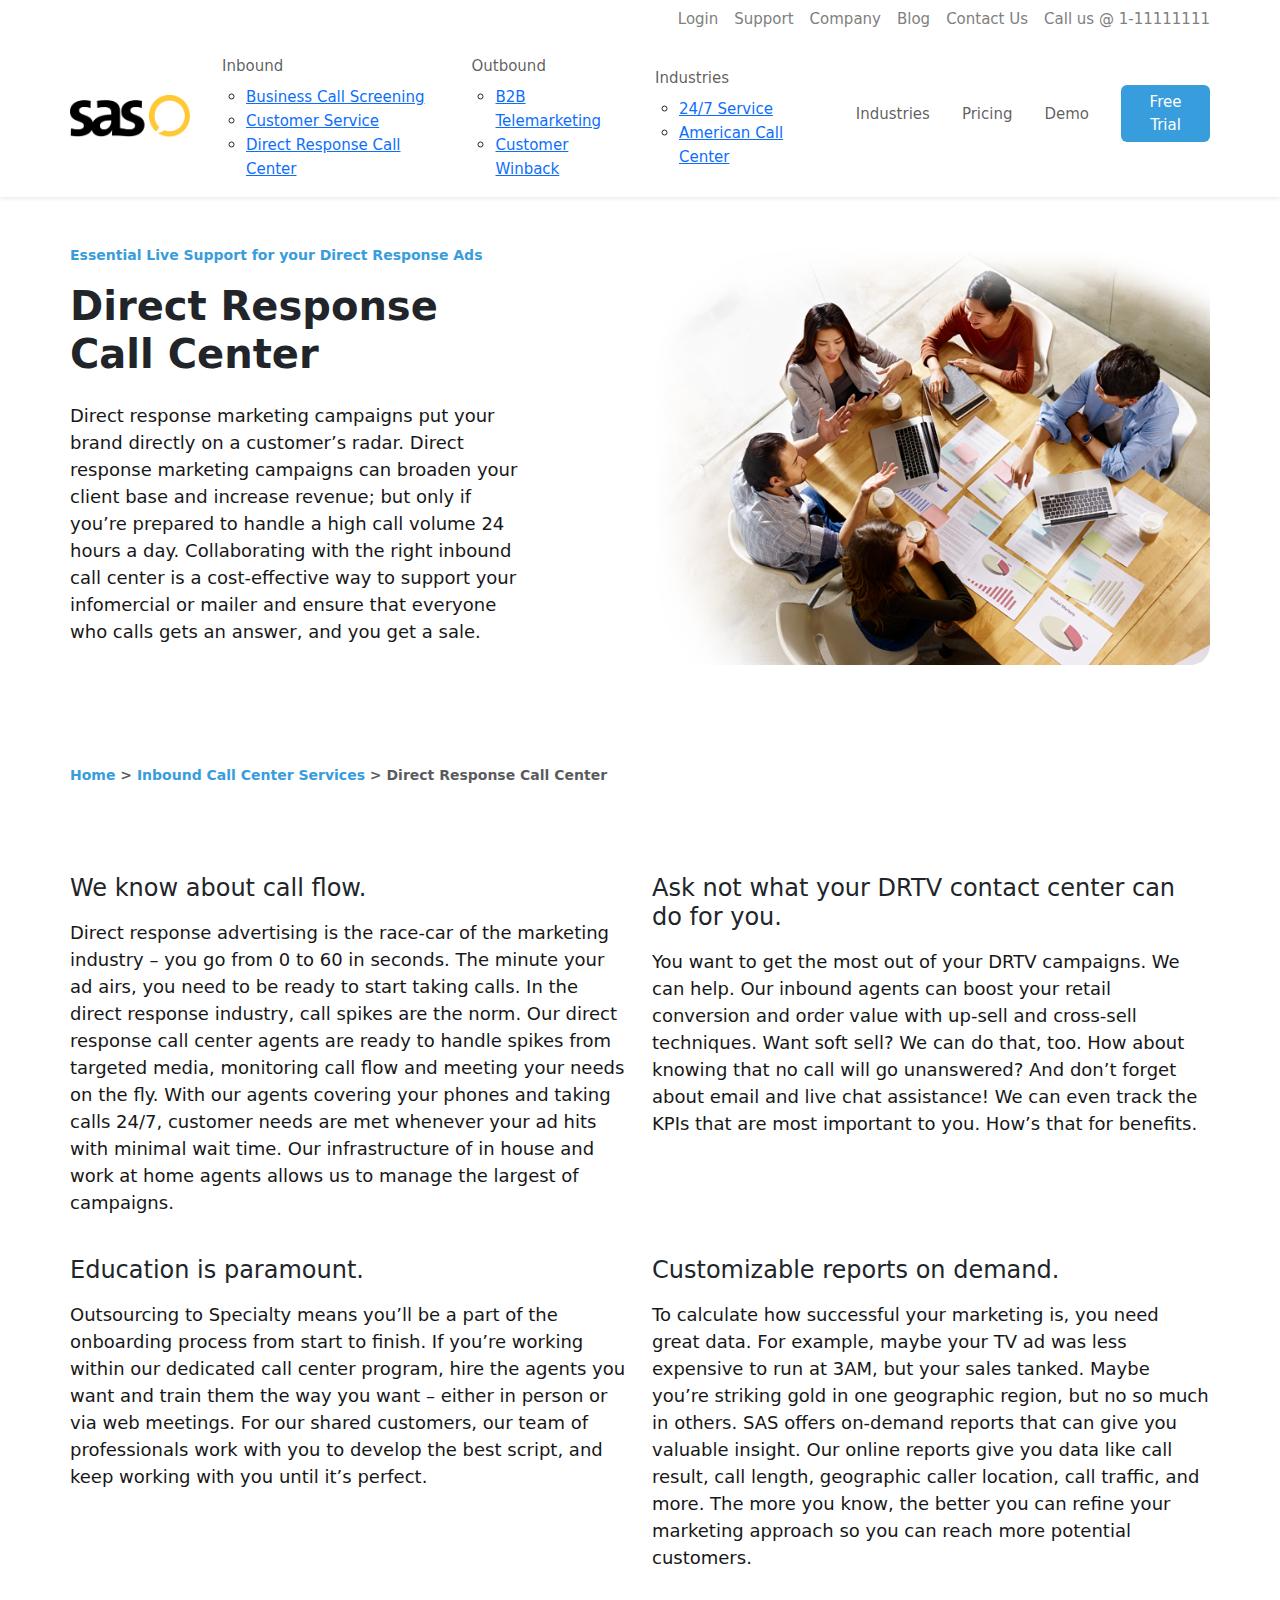
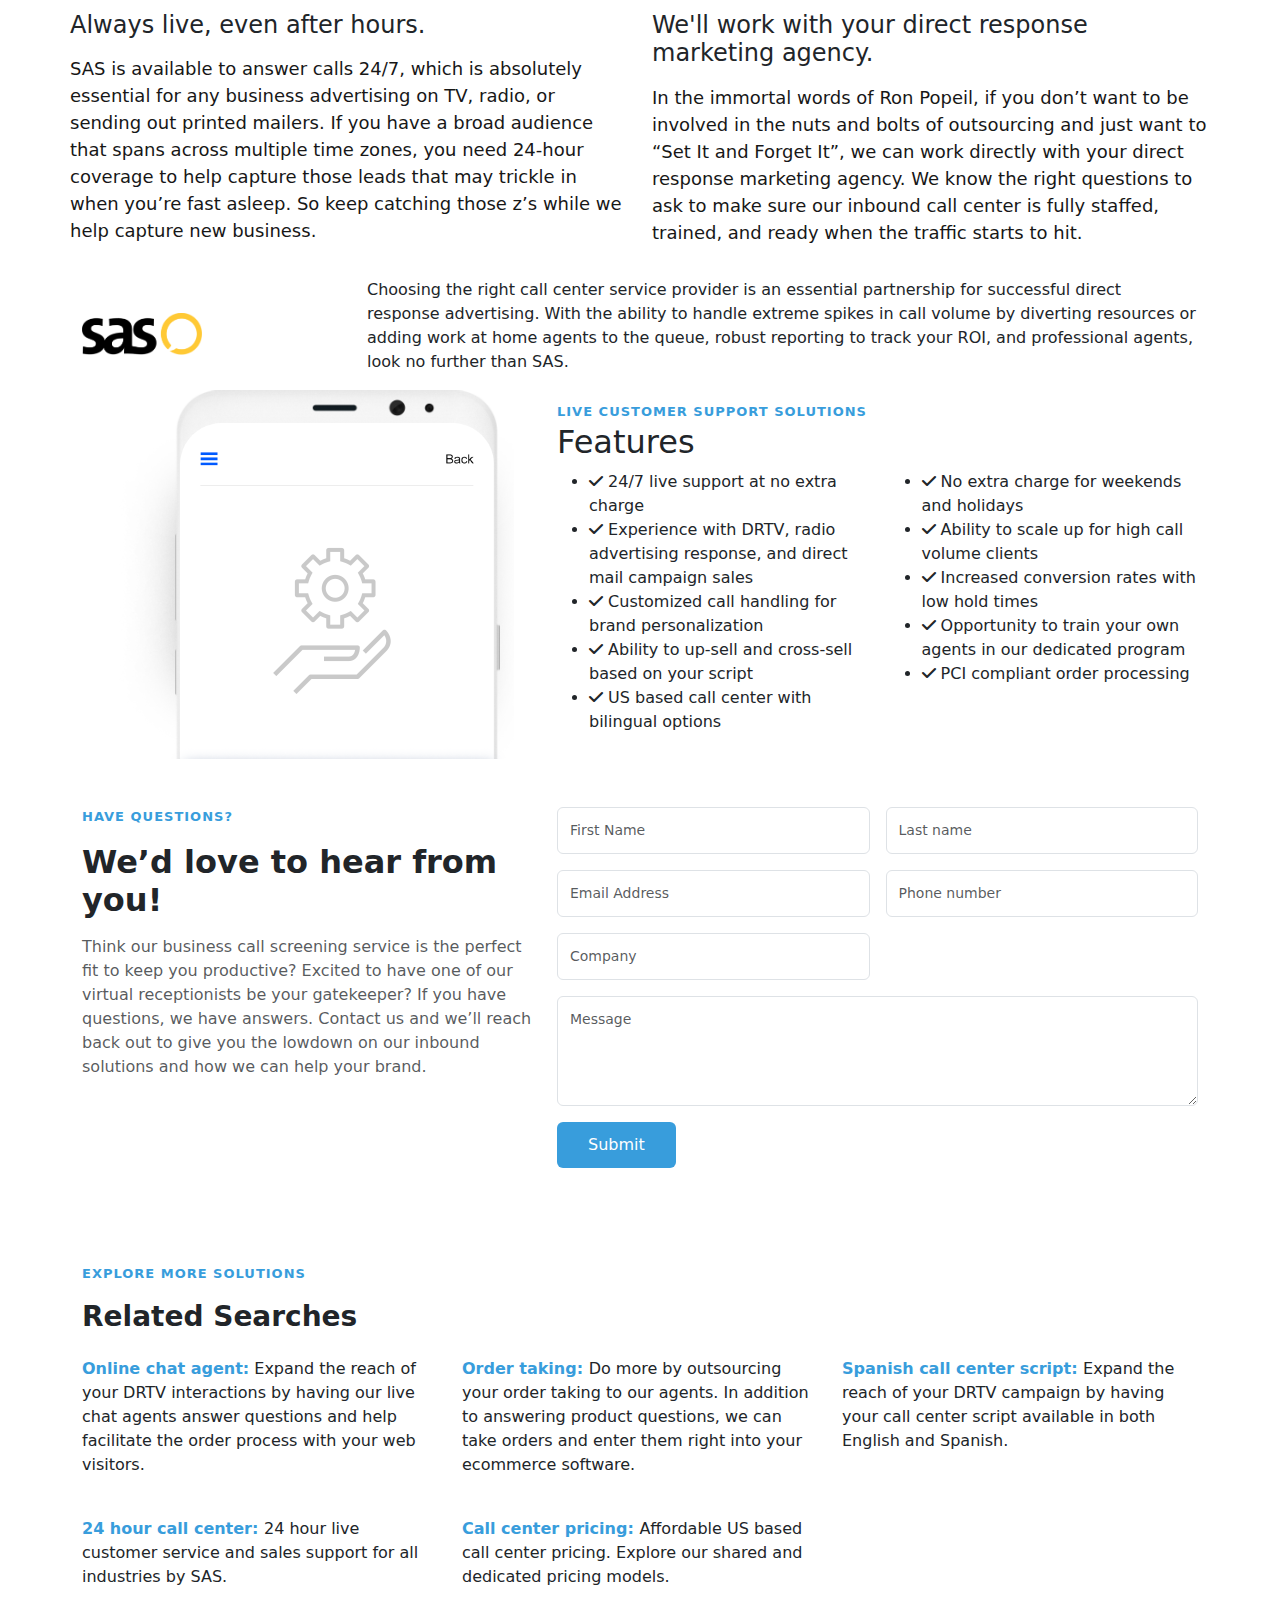
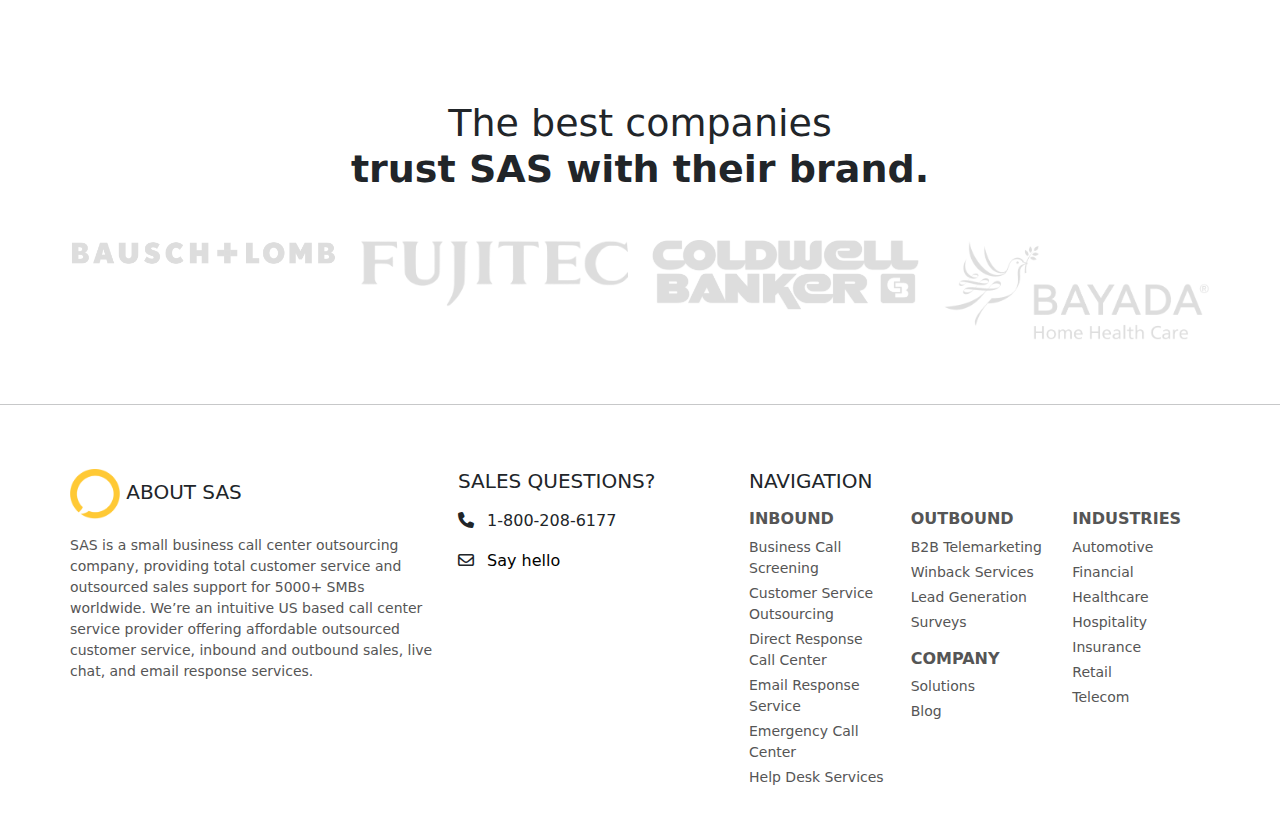
<file: directresponse.html>
<!DOCTYPE html>
<html lang="en">
<head>
  <meta charset="UTF-8">
  <meta name="viewport" content="width=device-width, initial-scale=1.0">
  <title>sascallcenter</title>

  <!-- BOOTSTRAP CSS -->
  <link href="https://cdn.jsdelivr.net/npm/bootstrap@5.3.0/dist/css/bootstrap.min.css" rel="stylesheet">

  <!-- CUSTOM CSS -->
  <link rel="stylesheet" href="./css/style.css">
</head>
<body>

<!-- NAVBAR -->
 <div class="container-lg px-lg-0 px-md-5 px-sm-4 px-3 d-flex justify-content-lg-end mt-2 ms-auto">

     <div class="d-sm-flex gap-3  man">
         <a >Login</a>
         <a>Support</a>
         <a>Company</a>
         <a>Blog</a>
         <a>Contact Us</a>
         <a href="tel:+111111111" class="d-lg-block d-none">Call us @ 1-11111111</a>
    </div>
</div>
<nav class="navbar navbar-expand-lg bg-white py-3 shadow-sm">

  <div class="container-lg px-lg-0 px-md-5 px-sm-4 px-3">
   <a class="navbar-brand fw-bold fs-2" href="/"><img src="./images/sas_logo_white.webp" alt="" width="120px"></a>

    <button class="navbar-toggler" type="button" data-bs-toggle="collapse" data-bs-target="#navMenu">
      <span class="navbar-toggler-icon"></span>
    </button>

     <div class="collapse navbar-collapse" id="navMenu">
  <ul class="navbar-nav ms-auto align-items-lg-center">

    <!-- HOVER DROPDOWN -->
    <li class="nav-item dropdown-hover mx-2">
      <a href="inbound.html" class="nav-link">
        Inbound
      </a>

      <ul class="dropdown-menu-custom">
        <li><a href="businesscall.html">Business Call Screening</a></li>
        <li><a href="customer.html">Customer Service</a></li>
        <li><a href="directresponse.html">Direct Response Call Center</a></li>
      </ul>
    </li>

     <li class="nav-item dropdown-hover mx-2">
      <a href="outbound.html" class="nav-link">
        Outbound
      </a>

      <ul class="dropdown-menu-custom">
        <li><a href="telemarketing.html">B2B Telemarketing</a></li>
        <li><a href="customer-winback.html">Customer Winback</a></li>
      </ul>
    </li>
    <li class="nav-item dropdown-hover mx-2">
      <a href="industries.html" class="nav-link">
        Industries
      </a>

      <ul class="dropdown-menu-custom">
        <li><a href="7customer.html">24/7 Service</a></li>
        <li><a href="american-call-center.html">American Call Center</a></li>
      </ul>
    </li>
    <li class="nav-item mx-2"><a class="nav-link" href="industries.html">Industries</a></li>
    <li class="nav-item mx-2"><a class="nav-link" href="pricing.html">Pricing</a></li>
    <li class="nav-item mx-2"><a class="nav-link" href="demo.html">Demo</a></li>

    <a href="#" class="btn btn-primary ms-3">Free Trial</a>
  </ul>
</div>
  </div>
</nav>


<!-- HERO SECTION -->
<section class="hero-section ">
  <div class="container-lg px-lg-0 px-md-5 px-sm-4 px-3 py-5">
    <div class="row align-items-center justify-content-between">

    

      <!-- RIGHT CONTENT -->
      <div class="col-lg-5">
        <p class="small text-primary1 fw-bold">
          Essential Live Support for your Direct Response Ads
        </p>

        <h1 class="fw-bold mb-4">
          Direct Response Call Center
        </h1>

        <p class="text-muted1 mb-4">
         Direct response marketing campaigns put your brand directly on a customer’s radar. Direct response marketing campaigns can broaden your client base and increase revenue; but only if you’re prepared to handle a high call volume 24 hours a day. Collaborating with the right inbound call center is a cost-effective way to support your infomercial or mailer and ensure that everyone who calls gets an answer, and you get a sale.
        </p>
      </div>

        <!-- LEFT IMAGE -->
      <div class="col-lg-6 mb-4 mb-lg-0">
        <img src="./images/marketing-meeting.webp" class="img-fluid hero-img" alt="">
      </div>

    </div>
  </div>
</section>


<!-- HERO SECTION -->
<section class="hero-section ">
  <div class="container-lg px-lg-0 px-md-5 px-sm-4 px-3 py-5">
    <div class="row align-items-center justify-content-between">

    

      <!-- RIGHT CONTENT -->
      <div class="col-lg-6">
        <p class="small text-primary1 fw-bold">
          Home
          <span class="text-muted">></span>
          Inbound Call Center Services 
          <span class="text-muted">> Direct Response Call Center
            </span>
        </p>
      </div>


    </div>
  </div>
</section>

<section class="hero-section ">
  <div class="container-lg px-lg-0 px-md-5 px-sm-4 px-3 py-2">
    <div class="row align-items-start">

      <!-- LEFT IMAGE -->
      

      <!-- RIGHT CONTENT -->
      <div class="col-lg-6">

        <h4 class="fw-light my-3     ">
          <strong>We know about call flow.</strong>
        </h4>

        <p class="text-muted1 mb-4">
         Direct response advertising is the race-car of the marketing industry – you go from 0 to 60 in seconds. The minute your ad airs, you need to be ready to start taking calls. In the direct response industry, call spikes are the norm. Our direct response call center agents are ready to handle spikes from targeted media, monitoring call flow and meeting your needs on the fly. With our agents covering your phones and taking calls 24/7, customer needs are met whenever your ad hits with minimal wait time. Our infrastructure of in house and work at home agents allows us to manage the largest of campaigns.
        </p>


      </div>
      
      <div class="col-lg-6 mb-4 mb-lg-0 ">
         <h4 class="fw-light my-3     ">
          <strong>Ask not what your DRTV contact center can do for you.</strong>
        </h4>

        <p class="text-muted1 mb-4">
        You want to get the most out of your DRTV campaigns. We can help. Our inbound agents can boost your retail conversion and order value with up-sell and cross-sell techniques. Want soft sell? We can do that, too. How about knowing that no call will go unanswered? And don’t forget about email and live chat assistance! We can even track the KPIs that are most important to you. How’s that for benefits.
        </p>
        
      </div>


      <!-- RIGHT CONTENT -->
      <div class="col-lg-6">

        <h4 class="fw-light my-3     ">
          <strong>Education is paramount.</strong>
        </h4>

        <p class="text-muted1 mb-4">
         Outsourcing to Specialty means you’ll be a part of the onboarding process from start to finish. If you’re working within our dedicated call center program, hire the agents you want and train them the way you want – either in person or via web meetings. For our shared customers, our team of professionals work with you to develop the best script, and keep working with you until it’s perfect.
        </p>


      </div>
      
      <div class="col-lg-6 mb-4 mb-lg-0 ">
         <h4 class="fw-light my-3     ">
          <strong>Customizable reports on demand.</strong>
        </h4>

        <p class="text-muted1 mb-4">
        To calculate how successful your marketing is, you need great data. For example, maybe your TV ad was less expensive to run at 3AM, but your sales tanked. Maybe you’re striking gold in one geographic region, but no so much in others. SAS offers on-demand reports that can give you valuable insight. Our online reports give you data like call result, call length, geographic caller location, call traffic, and more. The more you know, the better you can refine your marketing approach so you can reach more potential customers.
        </p>
        
      </div>

        <div class="col-lg-6 mb-4 mb-lg-0 ">
         <h4 class="fw-light my-3     ">
          <strong>Always live, even after hours.</strong>
        </h4>

        <p class="text-muted1 mb-4">
        SAS is available to answer calls 24/7, which is absolutely essential for any business advertising on TV, radio, or sending out printed mailers. If you have a broad audience that spans across multiple time zones, you need 24-hour coverage to help capture those leads that may trickle in when you’re fast asleep. So keep catching those z’s while we help capture new business.
        </p>
        
      </div>

      <div class="col-lg-6 mb-4 mb-lg-0 ">
         <h4 class="fw-light my-3     ">
          <strong>We'll work with your direct response marketing agency.</strong>
        </h4>

        <p class="text-muted1 mb-4">
        In the immortal words of Ron Popeil, if you don’t want to be involved in the nuts and bolts of outsourcing and just want to “Set It and Forget It”, we can work directly with your direct response marketing agency. We know the right questions to ask to make sure our inbound call center is fully staffed, trained, and ready when the traffic starts to hit.
        </p>
        
      </div>
    </div>
  </div>
</section>


<!-- TOP TEXT SECTION -->
<section class="top-info">
  <div class="container">
    <div class="row align-items-center">
      <div class="col-md-3">
        <img src="./images/sas_logo_white.webp" width="120px" alt="">
      </div>
      <div class="col-md-9">
        <p class="top-desc">
          Choosing the right call center service provider is an essential partnership for successful direct response advertising. With the ability to handle extreme spikes in call volume by diverting resources or adding work at home agents to the queue, robust reporting to track your ROI, and professional agents, look no further than SAS.
        </p>
      </div>
    </div>
  </div>
</section>

<!-- FEATURES SECTION -->
<section class="features-section">
  <div class="container">
    <div class="row align-items-center">

      <!-- LEFT IMAGE -->
      <div class="col-lg-5 text-center mb-4 mb-lg-0">
        <div class="mobile-box">
          <img src="./images/customer_featuresimg.webp" class="img-fluid" alt="">
        </div>
      </div>

      <!-- RIGHT CONTENT -->
      <div class="col-lg-7">
        <span class="small-title">LIVE CUSTOMER SUPPORT SOLUTIONS</span>
        <h2 class="section-title">Features</h2>

        <div class="row">
          <div class="col-md-6">
            <ul class="feature-list">
              <li><i class="fa-solid fa-check"></i> 24/7 live support at no extra charge</li>
              <li><i class="fa-solid fa-check"></i> Experience with DRTV, radio advertising response, and direct mail campaign sales</li>
              <li><i class="fa-solid fa-check"></i> Customized call handling for brand personalization</li>
              <li><i class="fa-solid fa-check"></i> Ability to up-sell and cross-sell based on your script</li>
              <li><i class="fa-solid fa-check"></i> US based call center with bilingual options</li>
            </ul>
          </div>

          <div class="col-md-6">
            <ul class="feature-list">
              <li><i class="fa-solid fa-check"></i> No extra charge for weekends and holidays</li>
              <li><i class="fa-solid fa-check"></i> Ability to scale up for high call volume clients</li>
              <li><i class="fa-solid fa-check"></i> Increased conversion rates with low hold times</li>
              <li><i class="fa-solid fa-check"></i> Opportunity to train your own agents in our dedicated program</li>
              <li><i class="fa-solid fa-check"></i> PCI compliant order processing</li>
            </ul>
          </div>
        </div>

      </div>

    </div>
  </div>
</section>


<section class="contact-section py-5">
  <div class="container">

    <div class="row">
      
      <!-- LEFT CONTENT -->
      <div class="col-md-5">
        <p class="small-title">HAVE QUESTIONS?</p>
        <h2 class="fw-bold mb-3">We’d love to hear from you!</h2>

        <p class="text-muted">
          Think our business call screening service is the perfect fit to keep you productive? Excited to have one of our virtual receptionists be your gatekeeper? If you have questions, we have answers. Contact us and we’ll reach back out to give you the lowdown on our inbound solutions and how we can help your brand.
        </p>
      </div>

      <!-- RIGHT FORM -->
      <div class="col-md-7">

        <form action="#" class="form-area">

          <div class="row g-3 mb-3">
            <div class="col-md-6">
              <input type="text" class="form-control" placeholder="First Name">
            </div>
            <div class="col-md-6">
              <input type="text" class="form-control" placeholder="Last name">
            </div>
          </div>

          <div class="row g-3 mb-3">
            <div class="col-md-6">
              <input type="email" class="form-control" placeholder="Email Address">
            </div>
            <div class="col-md-6">
              <input type="text" class="form-control" placeholder="Phone number">
            </div>
          </div>

          <div class="row g-3 mb-3">
            <div class="col-md-6">
              <input type="text" class="form-control" placeholder="Company">
            </div>
          </div>

          <textarea class="form-control mb-3" rows="4" placeholder="Message"></textarea>

          <button class="btn submit-btn">Submit</button>

        </form>
      </div>

    </div>

  </div>
</section>

<!-- Related Searches Section -->
<section class="related-section py-5">
  <div class="container">
    
    <p class="small-title">EXPLORE MORE SOLUTIONS</p>
    <h3 class="fw-bold mb-4">Related Searches</h3>

    <div class="row gy-4">

      <div class="col-md-4">
        <p>
          <a href="#" class="link-title">Online chat agent:</a>
             Expand the reach of your DRTV interactions by having our live chat agents answer questions and help facilitate the order process with your web visitors.
        </p>
      </div>

      <div class="col-md-4">
        <p>
          <a href="#" class="link-title"> Order taking: </a>
      Do more by outsourcing your order taking to our agents. In addition to answering product questions, we can take orders and enter them right into your ecommerce software.
        </p>
      </div>

      <div class="col-md-4">
        <p>
          <a href="#" class="link-title">Spanish call center script: </a>
            Expand the reach of your DRTV campaign by having your call center script available in both English and Spanish.
        </p>
      </div>

       <div class="col-md-4">
        <p>
          <a href="#" class="link-title">24 hour call center: </a>
            24 hour live customer service and sales support for all industries by SAS.
        </p>
      </div>

      <div class="col-md-4">
        <p>
          <a href="#" class="link-title">Call center pricing: </a>
             Affordable US based call center pricing. Explore our shared and dedicated pricing models.
        </p>
      </div>

    </div>

  </div>
</section>





<!-- ================= TOP LOGO SECTION ================= -->
<section class="company-section text-center py-5">
    <h2 class="main-title">The best companies<br>
        <span class="highlight">trust SAS with their brand.</span>
    </h2>

    <div class="container-lg px-lg-0 px-md-5 px-sm-4 px-3 mt-5">
        <div class="row justify-content-center g-4">
            <div class="col-md-3 col-6">
                <img src="./images/brand_logos1.webp" class="img-fluid gray-logo" alt="">
            </div>
            <div class="col-md-3 col-6">
                <img src="./images/brand_logos2.webp" class="img-fluid gray-logo" alt="">
            </div>
            <div class="col-md-3 col-6">
                <img src="./images/brand_logos3.webp" class="img-fluid gray-logo" alt="">
            </div>
            <div class="col-md-3 col-6">
                <img src="./images/brand_logos4.webp" class="img-fluid gray-logo" alt="">
            </div>
        </div>
    </div>
</section>

<hr>

<!-- ===================== FOOTER STYLE SECTION ===================== -->
<section class="footer-section py-5">
    <div class="container-lg px-lg-0 px-md-5 px-sm-4 px-3">
        <div class="row">

            <!-- ABOUT SAS -->
            <div class="col-md-4">
                <h5 class="mb-3"><img src="./images/sas_footer_logo.webp" alt="" width="50px"> ABOUT SAS</h5>
                <p class="small-text">
                    SAS is a small business call center outsourcing company, providing total
                    customer service and outsourced sales support for 5000+ SMBs worldwide.
                    We’re an intuitive US based call center service provider offering affordable
                    outsourced customer service, inbound and outbound sales, live chat, and email
                    response services.
                </p>
            </div>

            <!-- SALES QUESTIONS -->
            <div class="col-md-3">
                <h5 class="mb-3">SALES QUESTIONS?</h5>

                <p><i class="fa-solid fa-phone me-2"></i> 1-800-208-6177</p>

                <p class="mt-3">
                    <i class="fa-regular fa-envelope me-2"></i>
                    <a href="#" class="email-link">Say hello</a>
                </p>
            </div>

            <!-- NAVIGATION -->
            <div class="col-md-5">
                <h5 class="mb-3">NAVIGATION</h5>

                <div class="row small-text">
                    <div class="col-md-4">
                        <h6 class="mb-2 fw-bold">INBOUND</h6>
                        <p class="mb-1">Business Call Screening</p>
                        <p class="mb-1">Customer Service Outsourcing</p>
                        <p class="mb-1">Direct Response Call Center</p>
                        <p class="mb-1">Email Response Service</p>
                        <p class="mb-1">Emergency Call Center</p>
                        <p class="mb-1">Help Desk Services</p>
                    </div>

                    <div class="col-md-4">
                        <h6 class="mb-2 fw-bold">OUTBOUND</h6>
                        <p class="mb-1">B2B Telemarketing</p>
                        <p class="mb-1">Winback Services</p>
                        <p class="mb-1">Lead Generation</p>
                        <p class="mb-1">Surveys</p>

                        <h6 class="mt-3 mb-2 fw-bold">COMPANY</h6>
                        <p class="mb-1">Solutions</p>
                        <p class="mb-1">Blog</p>
                    </div>

                    <div class="col-md-4">
                        <h6 class="mb-2 fw-bold">INDUSTRIES</h6>
                        <p class="mb-1">Automotive</p>
                        <p class="mb-1">Financial</p>
                        <p class="mb-1">Healthcare</p>
                        <p class="mb-1">Hospitality</p>
                        <p class="mb-1">Insurance</p>
                        <p class="mb-1">Retail</p>
                        <p class="mb-1">Telecom</p>
                    </div>
                </div>
            </div>

        </div>
    </div>
</section>




<!-- FONT AWESOME -->
<link rel="stylesheet" href="https://cdnjs.cloudflare.com/ajax/libs/font-awesome/6.5.0/css/all.min.css">

<!-- BOOTSTRAP JS -->
<script src="https://cdn.jsdelivr.net/npm/bootstrap@5.3.0/dist/js/bootstrap.bundle.min.js"></script>
</body>
</html>
</file>
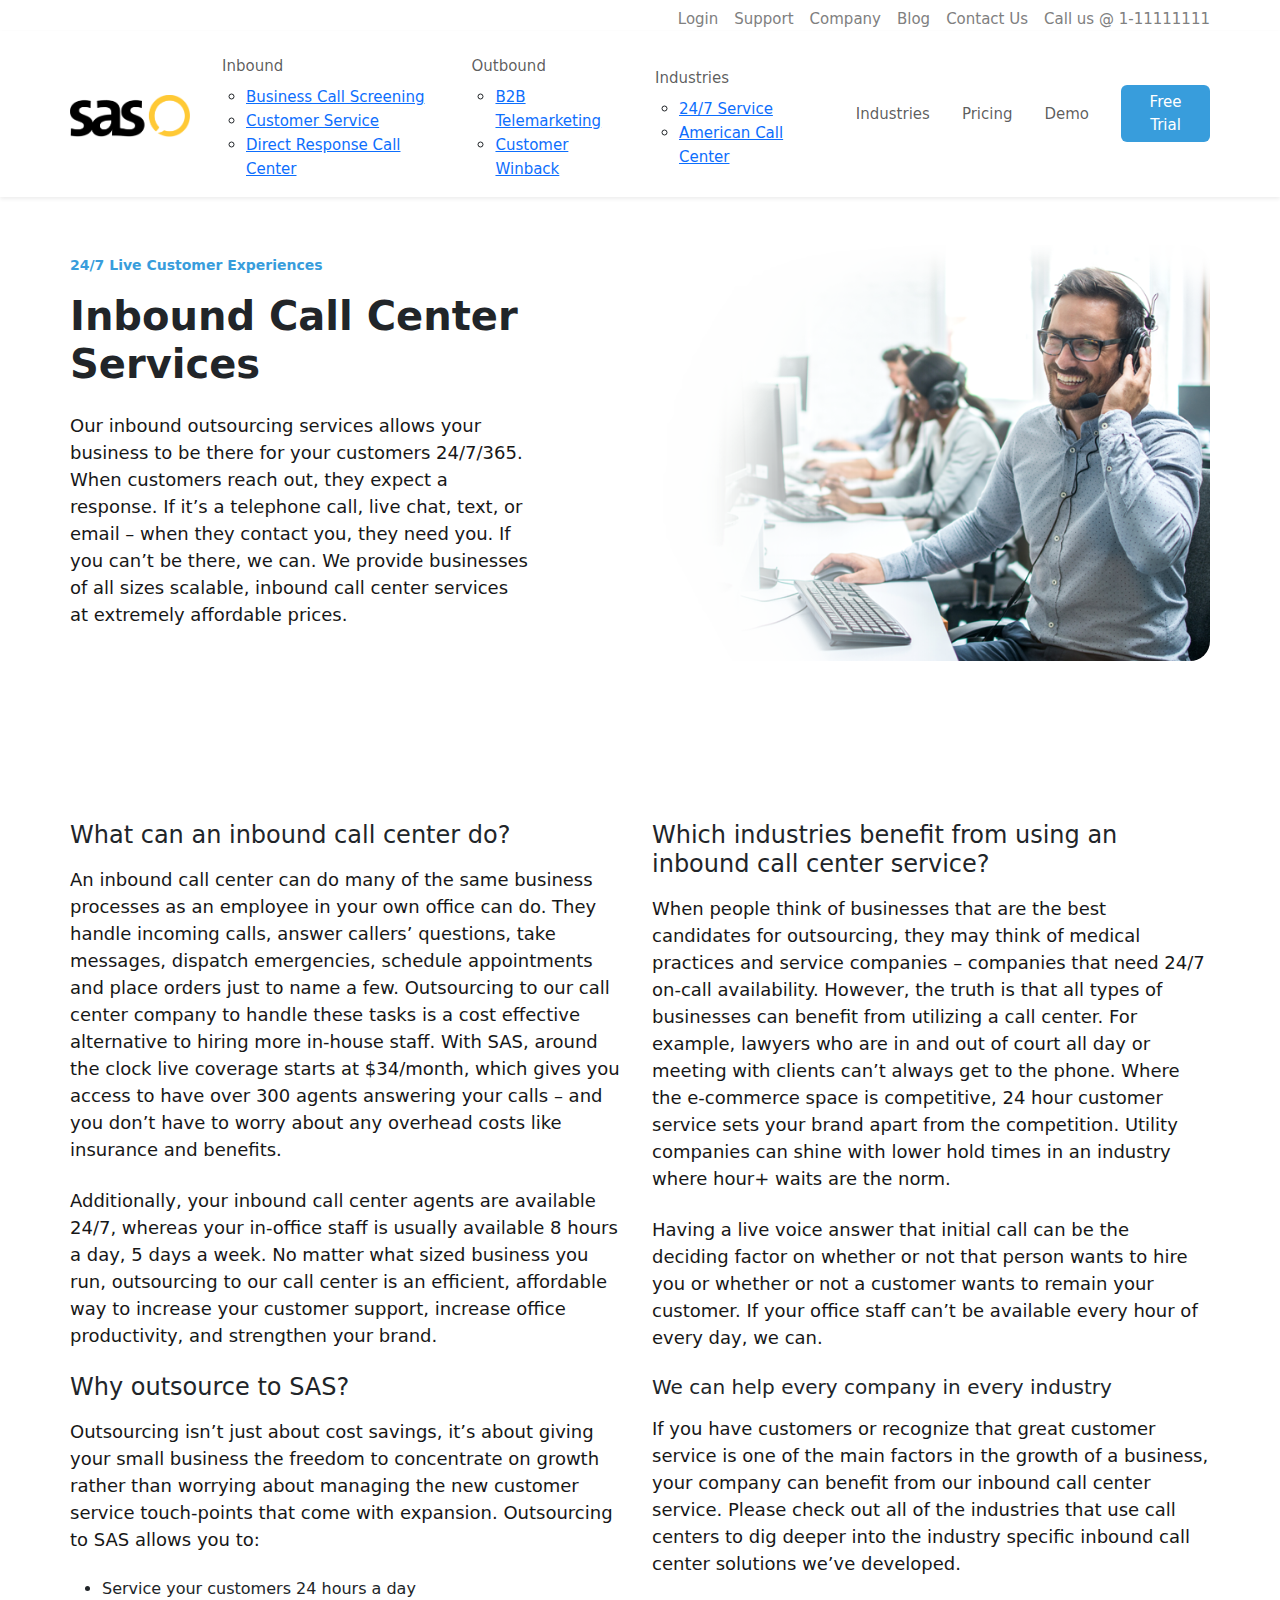
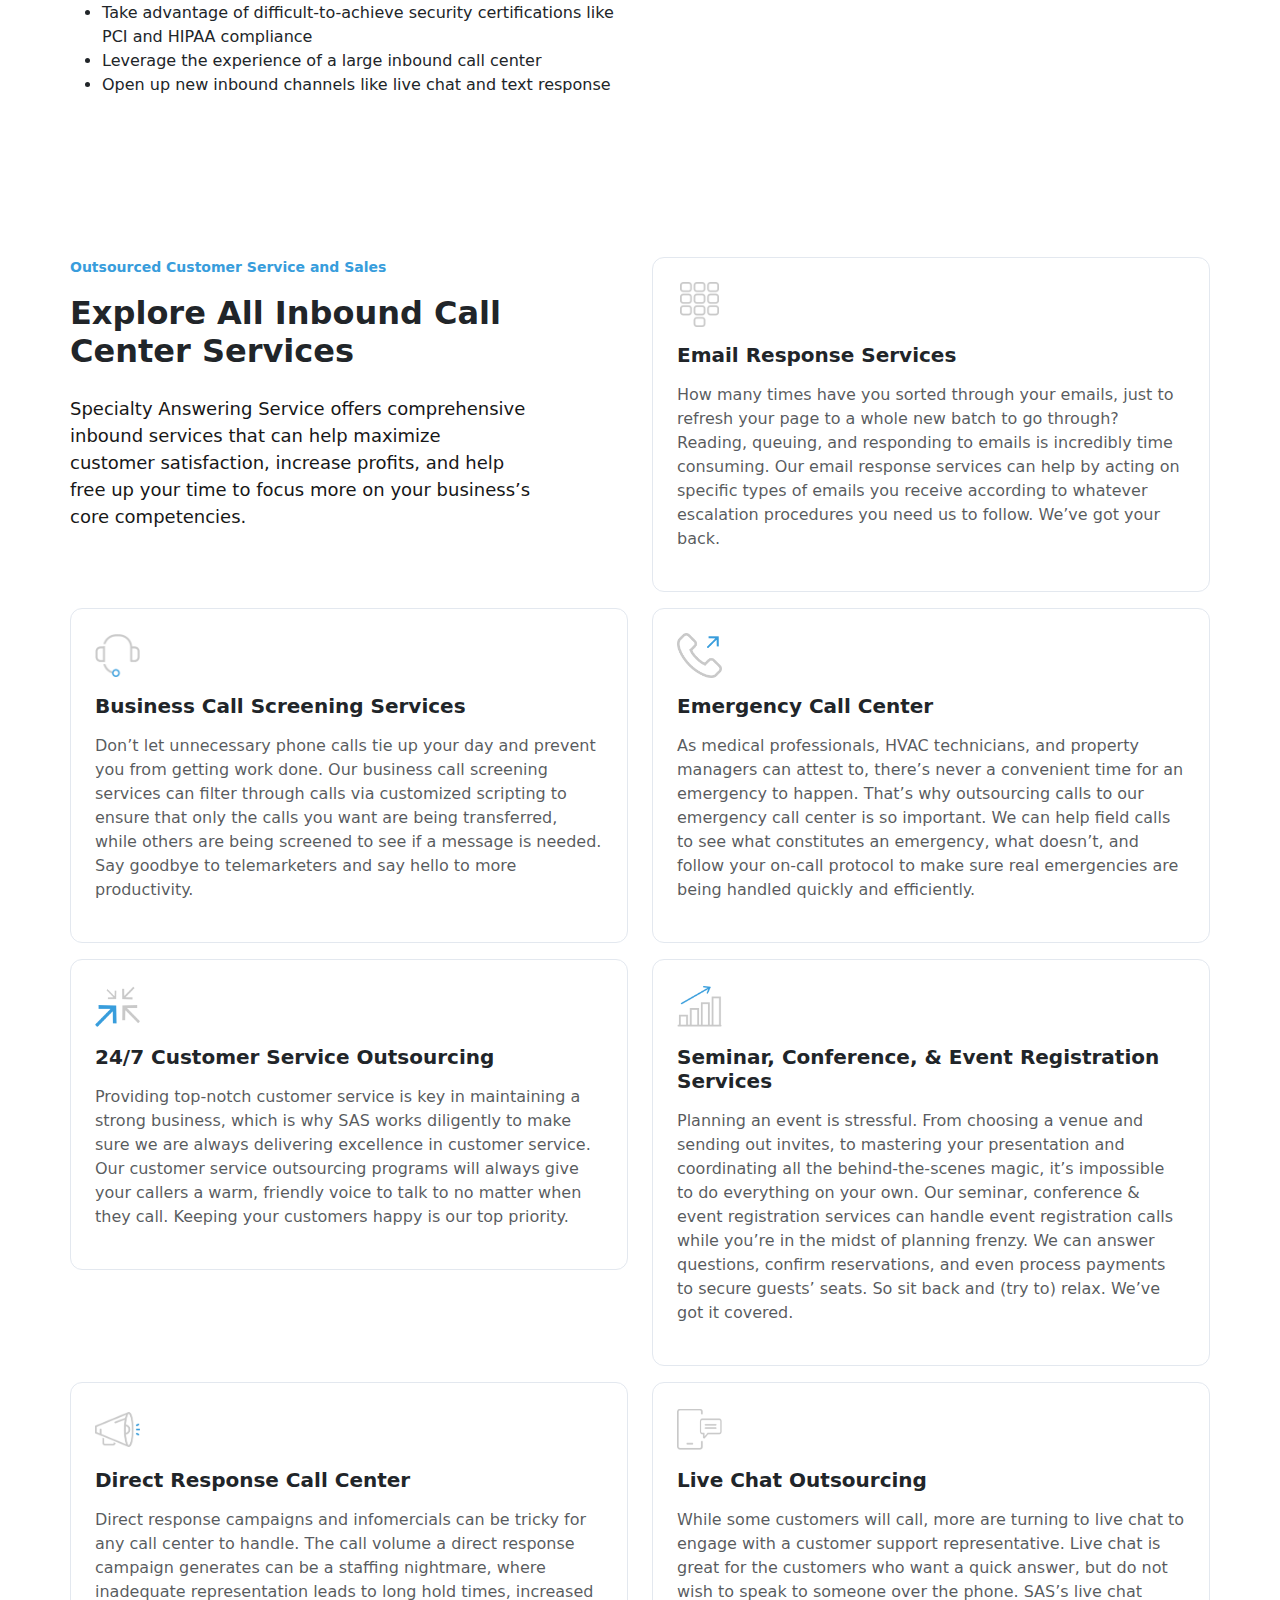
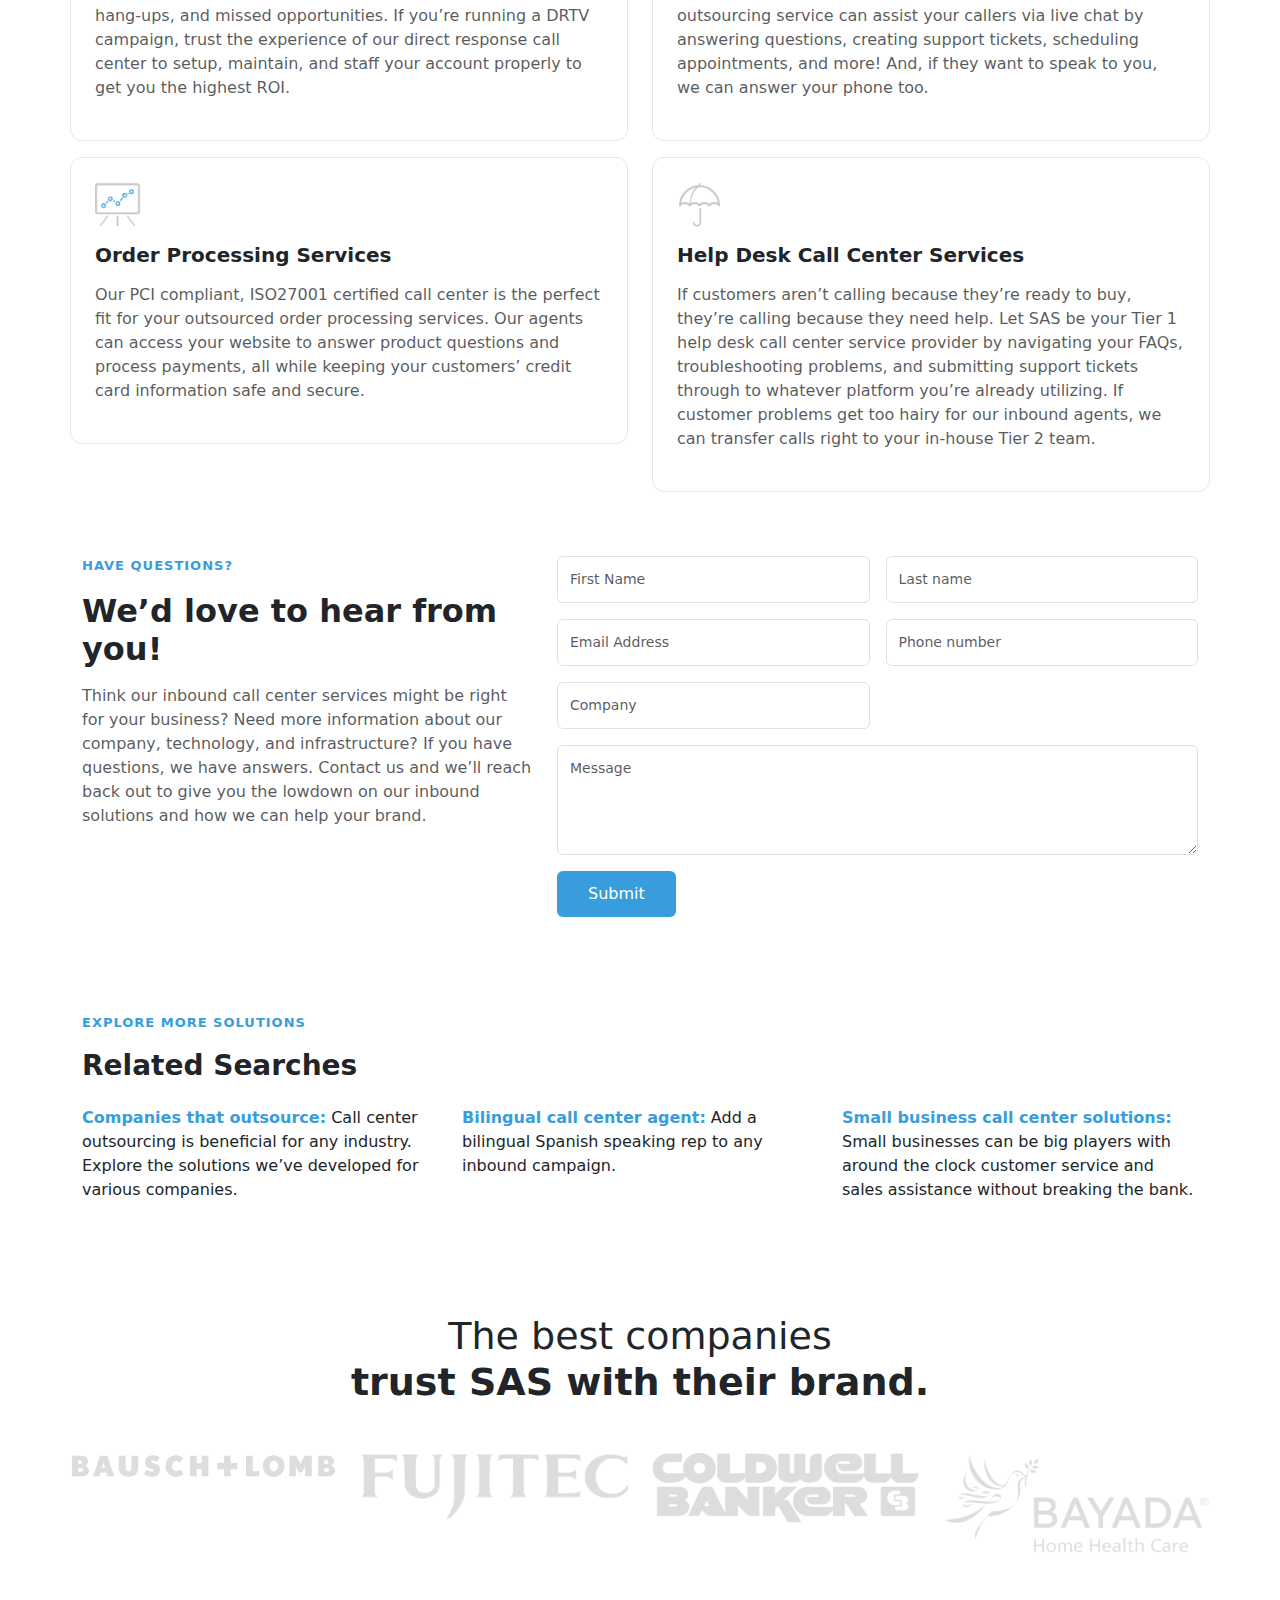
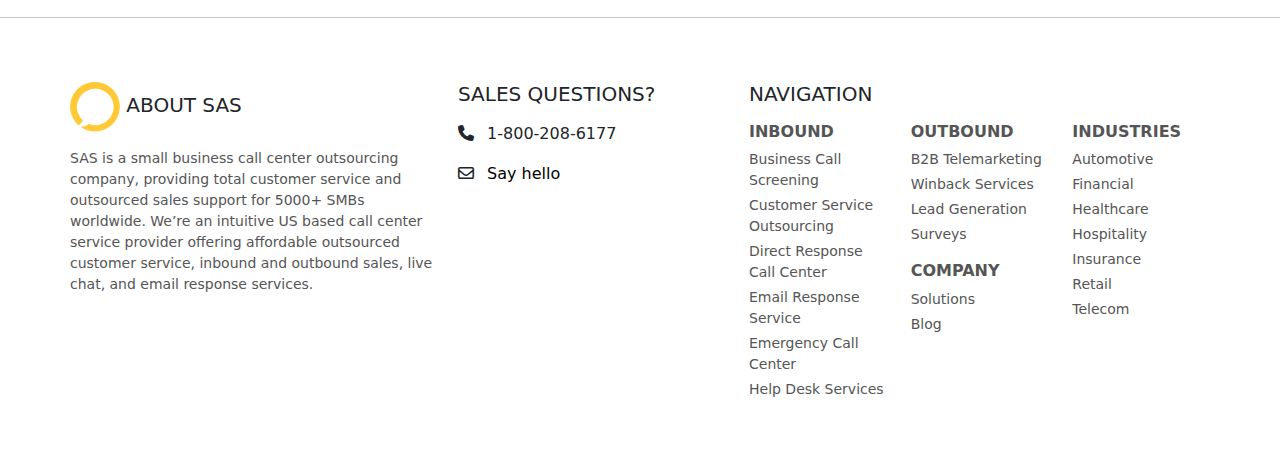
<file: inbound.html>
<!DOCTYPE html>
<html lang="en">
<head>
  <meta charset="UTF-8">
  <meta name="viewport" content="width=device-width, initial-scale=1.0">
  <title>sascallcenter</title>

  <!-- BOOTSTRAP CSS -->
  <link href="https://cdn.jsdelivr.net/npm/bootstrap@5.3.0/dist/css/bootstrap.min.css" rel="stylesheet">

  <!-- CUSTOM CSS -->
  <link rel="stylesheet" href="./css/style.css">
</head>
<body>

<!-- NAVBAR -->
 <div class="container-lg px-lg-0 px-md-5 px-sm-4 px-3 d-flex justify-content-lg-end mt-2 ms-auto">

     <div class="d-sm-flex gap-3  man">
         <a >Login</a>
         <a>Support</a>
         <a>Company</a>
         <a>Blog</a>
         <a>Contact Us</a>
         <a href="tel:+111111111" class="d-lg-block d-none">Call us @ 1-11111111</a>
    </div>
</div>
<nav class="navbar navbar-expand-lg bg-white py-3 shadow-sm">

  <div class="container-lg px-lg-0 px-md-5 px-sm-4 px-3">
   <a class="navbar-brand fw-bold fs-2" href="/"><img src="./images/sas_logo_white.webp" alt="" width="120px"></a>

    <button class="navbar-toggler" type="button" data-bs-toggle="collapse" data-bs-target="#navMenu">
      <span class="navbar-toggler-icon"></span>
    </button>

     <div class="collapse navbar-collapse" id="navMenu">
  <ul class="navbar-nav ms-auto align-items-lg-center">

    <!-- HOVER DROPDOWN -->
    <li class="nav-item dropdown-hover mx-2">
      <a href="inbound.html" class="nav-link">
        Inbound
      </a>

      <ul class="dropdown-menu-custom">
        <li><a href="businesscall.html">Business Call Screening</a></li>
        <li><a href="customer.html">Customer Service</a></li>
        <li><a href="directresponse.html">Direct Response Call Center</a></li>
      </ul>
    </li>

     <li class="nav-item dropdown-hover mx-2">
      <a href="outbound.html" class="nav-link">
        Outbound
      </a>

      <ul class="dropdown-menu-custom">
        <li><a href="telemarketing.html">B2B Telemarketing</a></li>
        <li><a href="customer-winback.html">Customer Winback</a></li>
      </ul>
    </li>
    <li class="nav-item dropdown-hover mx-2">
      <a href="industries.html" class="nav-link">
        Industries
      </a>

      <ul class="dropdown-menu-custom">
        <li><a href="7customer.html">24/7 Service</a></li>
        <li><a href="american-call-center.html">American Call Center</a></li>
      </ul>
    </li>
    <li class="nav-item mx-2"><a class="nav-link" href="industries.html">Industries</a></li>
    <li class="nav-item mx-2"><a class="nav-link" href="pricing.html">Pricing</a></li>
    <li class="nav-item mx-2"><a class="nav-link" href="demo.html">Demo</a></li>

    <a href="#" class="btn btn-primary ms-3">Free Trial</a>
  </ul>
</div>
  </div>
</nav>


<!-- HERO SECTION -->
<section class="hero-section ">
  <div class="container-lg px-lg-0 px-md-5 px-sm-4 px-3 py-5">
    <div class="row align-items-center justify-content-between">

    

      <!-- RIGHT CONTENT -->
      <div class="col-lg-5">
        <p class="small text-primary1 fw-bold">
          24/7 Live Customer Experiences
        </p>

        <h1 class="fw-bold mb-4  ">
          Inbound Call Center Services
        </h1>

        <p class="text-muted1 mb-4">
          Our inbound outsourcing services allows your business to be there for your customers 24/7/365. When customers reach out, they expect a response. If it’s a telephone call, live chat, text, or email – when they contact you, they need you. If you can’t be there, we can. We provide businesses of all sizes scalable, inbound call center services at extremely affordable prices.
        </p>
      </div>

        <!-- LEFT IMAGE -->
      <div class="col-lg-6 mb-4 mb-lg-0">
        <img src="./images/inbound-call-center-operator.webp" class="img-fluid hero-img" alt="">
      </div>

    </div>
  </div>
</section>


<section class="hero-section py-5">
  <div class="container-lg px-lg-0 px-md-5 px-sm-4 px-3 py-5">
    <div class="row align-items-start">

      <!-- LEFT IMAGE -->
      

      <!-- RIGHT CONTENT -->
      <div class="col-lg-6">

        <h4 class="fw-light my-3     ">
          <strong>What can an inbound call center do?</strong>
        </h4>

        <p class="text-muted1 mb-4">
         An inbound call center can do many of the same business processes as an employee in your own office can do. They handle incoming calls, answer callers’ questions, take messages, dispatch emergencies, schedule appointments and place orders just to name a few. Outsourcing to our call center company to handle these tasks is a cost effective alternative to hiring more in-house staff. With SAS, around the clock live coverage starts at $34/month, which gives you access to have over 300 agents answering your calls – and you don’t have to worry about any overhead costs like insurance and benefits.
        </p>
        
        <p class="text-muted1 mb-4">
         Additionally, your inbound call center agents are available 24/7, whereas your in-office staff is usually available 8 hours a day, 5 days a week. No matter what sized business you run, outsourcing to our call center is an efficient, affordable way to increase your customer support, increase office productivity, and strengthen your brand.
        </p>

           <h4 class="fw-light my-3     ">
          <strong>Why outsource to SAS?</strong>
        </h4>

        <p class="text-muted1 mb-4">
        Outsourcing isn’t just about cost savings, it’s about giving your small business the freedom to concentrate on growth rather than worrying about managing the new customer service touch-points that come with expansion. Outsourcing to SAS allows you to:
        </p>
        <ul>
            <li>Service your customers 24 hours a day</li>
            <li>Take advantage of difficult-to-achieve security certifications like PCI and HIPAA compliance</li>
            <li>Leverage the experience of a large inbound call center</li>
            <li>Open up new inbound channels like live chat and text response</li>
        </ul>

      </div>
      
      <div class="col-lg-6 mb-4 mb-lg-0 ">
         <h4 class="fw-light my-3     ">
          <strong>Which industries benefit from using an inbound call center service?</strong>
        </h4>

        <p class="text-muted1 mb-4">
        When people think of businesses that are the best candidates for outsourcing, they may think of medical practices and service companies – companies that need 24/7 on-call availability. However, the truth is that all types of businesses can benefit from utilizing a call center. For example, lawyers who are in and out of court all day or meeting with clients can’t always get to the phone. Where the e-commerce space is competitive, 24 hour customer service sets your brand apart from the competition. Utility companies can shine with lower hold times in an industry where hour+ waits are the norm.
        </p>
        
        <p class="text-muted1 mb-4">
         Having a live voice answer that initial call can be the deciding factor on whether or not that person wants to hire you or whether or not a customer wants to remain your customer. If your office staff can’t be available every hour of every day, we can.
        </p>

           <h5 class="fw-light my-3     ">
          <strong>We can help every company in every industry</strong>
        </h5>

        <p class="text-muted1 mb-4">
        If you have customers or recognize that great customer service is one of the main factors in the growth of a business, your company can benefit from our inbound call center service. Please check out all of the industries that use call centers to dig deeper into the industry specific inbound call center solutions we’ve developed.
        </p>
        
      </div>

    </div>
  </div>
</section>


<section class="hero-section ">
  <div class="container-lg px-lg-0 px-md-5 px-sm-4 px-3 pt-5 pb-3">
    <div class="row align-items-start justify-content-between">

    

      <!-- RIGHT CONTENT -->
      <div class="col-lg-5">
        <p class="small text-primary1 fw-bold">
          Outsourced Customer Service and Sales
        </p>

        <h2 class="fw-bold mb-4 ">
          Explore All Inbound Call Center Services
        </h2>

        <p class="text-muted1 mb-4">
         Specialty Answering Service offers comprehensive inbound services that can help maximize customer satisfaction, increase profits, and help free up your time to focus more on your business’s core competencies.
        </p>
      </div>

        <!-- LEFT IMAGE -->
      <div class="col-lg-6 mb-4 mb-lg-0">
        <div class="feature-card p-4">
          <img src="./images/interactive_icon.webp" class="feature-icon mb-3" alt="">
          <h5 class="fw-bold mb-3">Email Response Services</h5>
          <p class="text-muted">
            How many times have you sorted through your emails, just to refresh your page to a whole new batch to go through? Reading, queuing, and responding to emails is incredibly time consuming. Our email response services can help by acting on specific types of emails you receive according to whatever escalation procedures you need us to follow. We’ve got your back.
          </p>
        </div>
      </div>

    </div>
  </div>
</section>

<section class="hero-section ">
  <div class="container-lg px-lg-0 px-md-5 px-sm-4 px-3 pb-3">
    <div class="row align-items-start justify-content-between">

    

      <!-- RIGHT CONTENT -->
       <div class="col-lg-6 mb-4 mb-lg-0">
        <div class="feature-card p-4">
          <img src="./images/shared_choose_icon1.webp" class="feature-icon mb-3" alt="">
          <h5 class="fw-bold mb-3">Business Call Screening Services</h5>
          <p class="text-muted">
            Don’t let unnecessary phone calls tie up your day and prevent you from getting work done. Our business call screening services can filter through calls via customized scripting to ensure that only the calls you want are being transferred, while others are being screened to see if a message is needed. Say goodbye to telemarketers and say hello to more productivity.
          </p>
        </div>
      </div>

        <!-- LEFT IMAGE -->
      <div class="col-lg-6 mb-4 mb-lg-0">
        <div class="feature-card p-4">
          <img src="./images/highlights_icon1.webp" class="feature-icon mb-3" alt="">
          <h5 class="fw-bold mb-3">Emergency Call Center</h5>
          <p class="text-muted">
           As medical professionals, HVAC technicians, and property managers can attest to, there’s never a convenient time for an emergency to happen. That’s why outsourcing calls to our emergency call center is so important. We can help field calls to see what constitutes an emergency, what doesn’t, and follow your on-call protocol to make sure real emergencies are being handled quickly and efficiently.
          </p>
        </div>
      </div>

    </div>
  </div>
</section>


<section class="hero-section ">
  <div class="container-lg px-lg-0 px-md-5 px-sm-4 px-3 pb-3">
    <div class="row align-items-start justify-content-between">

    

      <!-- RIGHT CONTENT -->
       <div class="col-lg-6 mb-4 mb-lg-0">
        <div class="feature-card p-4">
          <img src="./images/highlights_icon2.webp" class="feature-icon mb-3" alt="">
          <h5 class="fw-bold mb-3">24/7 Customer Service Outsourcing</h5>
          <p class="text-muted">
            Providing top-notch customer service is key in maintaining a strong business, which is why SAS works diligently to make sure we are always delivering excellence in customer service. Our customer service outsourcing programs will always give your callers a warm, friendly voice to talk to no matter when they call. Keeping your customers happy is our top priority.
          </p>
        </div>
      </div>

        <!-- LEFT IMAGE -->
      <div class="col-lg-6 mb-4 mb-lg-0">
        <div class="feature-card p-4">
          <img src="./images/matrics_icon.webp" class="feature-icon mb-3" alt="">
          <h5 class="fw-bold mb-3">Seminar, Conference, & Event Registration Services</h5>
          <p class="text-muted">
           Planning an event is stressful. From choosing a venue and sending out invites, to mastering your presentation and coordinating all the behind-the-scenes magic, it’s impossible to do everything on your own. Our seminar, conference & event registration services can handle event registration calls while you’re in the midst of planning frenzy. We can answer questions, confirm reservations, and even process payments to secure guests’ seats. So sit back and (try to) relax. We’ve got it covered.
          </p>
        </div>
      </div>

    </div>
  </div>
</section>



<section class="hero-section ">
  <div class="container-lg px-lg-0 px-md-5 px-sm-4 px-3 pb-3">
    <div class="row align-items-start justify-content-between">

    

      <!-- RIGHT CONTENT -->
       <div class="col-lg-6 mb-4 mb-lg-0">
        <div class="feature-card p-4">
          <img src="./images/interest_service_icon3.webp" class="feature-icon mb-3" alt="">
          <h5 class="fw-bold mb-3">Direct Response Call Center</h5>
          <p class="text-muted">
            Direct response campaigns and infomercials can be tricky for any call center to handle. The call volume a direct response campaign generates can be a staffing nightmare, where inadequate representation  leads to long hold times, increased hang-ups, and missed opportunities. If you’re running a DRTV campaign, trust the experience of our direct response call center to setup, maintain, and staff your account properly to get you the highest ROI.
          </p>
        </div>
      </div>

        <!-- LEFT IMAGE -->
      <div class="col-lg-6 mb-4 mb-lg-0">
        <div class="feature-card p-4">
          <img src="./images/chatMail_icon.webp" class="feature-icon mb-3" alt="">
          <h5 class="fw-bold mb-3">Live Chat Outsourcing</h5>
          <p class="text-muted">
           While some customers will call, more are turning to live chat to engage with a customer support representative. Live chat is great for the customers who want a quick answer, but do not wish to speak to someone over the phone. SAS’s live chat outsourcing service can assist your callers via live chat by answering questions, creating support tickets, scheduling appointments, and more! And, if they want to speak to you, we can answer your phone too.
          </p>
        </div>
      </div>

    </div>
  </div>
</section>


<section class="hero-section ">
  <div class="container-lg px-lg-0 px-md-5 px-sm-4 px-3 pb-3">
    <div class="row align-items-start justify-content-between">

    

      <!-- RIGHT CONTENT -->
       <div class="col-lg-6 mb-4 mb-lg-0">
        <div class="feature-card p-4">
          <img src="./images/interest_service_icon1.webp" class="feature-icon mb-3" alt="">
          <h5 class="fw-bold mb-3">Order Processing Services</h5>
          <p class="text-muted">
            Our PCI compliant, ISO27001 certified call center is the perfect fit for your outsourced order processing services. Our agents can access your website to answer product questions and process payments, all while keeping your customers’ credit card information safe and secure.
          </p>
        </div>
      </div>

        <!-- LEFT IMAGE -->
      <div class="col-lg-6 mb-4 mb-lg-0">
        <div class="feature-card p-4">
          <img src="./images/agent_icon.webp" class="feature-icon mb-3" alt="">
          <h5 class="fw-bold mb-3">Help Desk Call Center Services</h5>
          <p class="text-muted">
          If customers aren’t calling because they’re ready to buy, they’re calling because they need help. Let SAS be your Tier 1 help desk call center service provider  by navigating your FAQs, troubleshooting problems, and submitting support tickets through to whatever platform you’re already utilizing. If customer problems get too hairy for our inbound agents, we can transfer calls right to your in-house Tier 2 team.
          </p>
        </div>
      </div>

    </div>
  </div>
</section>



<section class="contact-section py-5">
  <div class="container">

    <div class="row">
      
      <!-- LEFT CONTENT -->
      <div class="col-md-5">
        <p class="small-title">HAVE QUESTIONS?</p>
        <h2 class="fw-bold mb-3">We’d love to hear from you!</h2>

        <p class="text-muted">
          Think our inbound call center services might be right for your business?
          Need more information about our company, technology, and infrastructure?
          If you have questions, we have answers. Contact us and we’ll reach back out
          to give you the lowdown on our inbound solutions and how we can help your brand.
        </p>
      </div>

      <!-- RIGHT FORM -->
      <div class="col-md-7">

        <form action="#" class="form-area">

          <div class="row g-3 mb-3">
            <div class="col-md-6">
              <input type="text" class="form-control" placeholder="First Name">
            </div>
            <div class="col-md-6">
              <input type="text" class="form-control" placeholder="Last name">
            </div>
          </div>

          <div class="row g-3 mb-3">
            <div class="col-md-6">
              <input type="email" class="form-control" placeholder="Email Address">
            </div>
            <div class="col-md-6">
              <input type="text" class="form-control" placeholder="Phone number">
            </div>
          </div>

          <div class="row g-3 mb-3">
            <div class="col-md-6">
              <input type="text" class="form-control" placeholder="Company">
            </div>
          </div>

          <textarea class="form-control mb-3" rows="4" placeholder="Message"></textarea>

          <button class="btn submit-btn">Submit</button>

        </form>
      </div>

    </div>

  </div>
</section>

<!-- Related Searches Section -->
<section class="related-section py-5">
  <div class="container">
    
    <p class="small-title">EXPLORE MORE SOLUTIONS</p>
    <h3 class="fw-bold mb-4">Related Searches</h3>

    <div class="row gy-4">

      <div class="col-md-4">
        <p>
          <a href="#" class="link-title">Companies that outsource:</a>
          Call center outsourcing is beneficial for any industry. Explore the solutions
          we’ve developed for various companies.
        </p>
      </div>

      <div class="col-md-4">
        <p>
          <a href="#" class="link-title">Bilingual call center agent:</a>
          Add a bilingual Spanish speaking rep to any inbound campaign.
        </p>
      </div>

      <div class="col-md-4">
        <p>
          <a href="#" class="link-title">Small business call center solutions:</a>
          Small businesses can be big players with around the clock customer
          service and sales assistance without breaking the bank.
        </p>
      </div>

    </div>

  </div>
</section>





<!-- ================= TOP LOGO SECTION ================= -->
<section class="company-section text-center py-5">
    <h2 class="main-title">The best companies<br>
        <span class="highlight">trust SAS with their brand.</span>
    </h2>

    <div class="container-lg px-lg-0 px-md-5 px-sm-4 px-3 mt-5">
        <div class="row justify-content-center g-4">
            <div class="col-md-3 col-6">
                <img src="./images/brand_logos1.webp" class="img-fluid gray-logo" alt="">
            </div>
            <div class="col-md-3 col-6">
                <img src="./images/brand_logos2.webp" class="img-fluid gray-logo" alt="">
            </div>
            <div class="col-md-3 col-6">
                <img src="./images/brand_logos3.webp" class="img-fluid gray-logo" alt="">
            </div>
            <div class="col-md-3 col-6">
                <img src="./images/brand_logos4.webp" class="img-fluid gray-logo" alt="">
            </div>
        </div>
    </div>
</section>

<hr>

<!-- ===================== FOOTER STYLE SECTION ===================== -->
<section class="footer-section py-5">
    <div class="container-lg px-lg-0 px-md-5 px-sm-4 px-3">
        <div class="row">

            <!-- ABOUT SAS -->
            <div class="col-md-4">
                <h5 class="mb-3"><img src="./images/sas_footer_logo.webp" alt="" width="50px"> ABOUT SAS</h5>
                <p class="small-text">
                    SAS is a small business call center outsourcing company, providing total
                    customer service and outsourced sales support for 5000+ SMBs worldwide.
                    We’re an intuitive US based call center service provider offering affordable
                    outsourced customer service, inbound and outbound sales, live chat, and email
                    response services.
                </p>
            </div>

            <!-- SALES QUESTIONS -->
            <div class="col-md-3">
                <h5 class="mb-3">SALES QUESTIONS?</h5>

                <p><i class="fa-solid fa-phone me-2"></i> 1-800-208-6177</p>

                <p class="mt-3">
                    <i class="fa-regular fa-envelope me-2"></i>
                    <a href="#" class="email-link">Say hello</a>
                </p>
            </div>

            <!-- NAVIGATION -->
            <div class="col-md-5">
                <h5 class="mb-3">NAVIGATION</h5>

                <div class="row small-text">
                    <div class="col-md-4">
                        <h6 class="mb-2 fw-bold">INBOUND</h6>
                        <p class="mb-1">Business Call Screening</p>
                        <p class="mb-1">Customer Service Outsourcing</p>
                        <p class="mb-1">Direct Response Call Center</p>
                        <p class="mb-1">Email Response Service</p>
                        <p class="mb-1">Emergency Call Center</p>
                        <p class="mb-1">Help Desk Services</p>
                    </div>

                    <div class="col-md-4">
                        <h6 class="mb-2 fw-bold">OUTBOUND</h6>
                        <p class="mb-1">B2B Telemarketing</p>
                        <p class="mb-1">Winback Services</p>
                        <p class="mb-1">Lead Generation</p>
                        <p class="mb-1">Surveys</p>

                        <h6 class="mt-3 mb-2 fw-bold">COMPANY</h6>
                        <p class="mb-1">Solutions</p>
                        <p class="mb-1">Blog</p>
                    </div>

                    <div class="col-md-4">
                        <h6 class="mb-2 fw-bold">INDUSTRIES</h6>
                        <p class="mb-1">Automotive</p>
                        <p class="mb-1">Financial</p>
                        <p class="mb-1">Healthcare</p>
                        <p class="mb-1">Hospitality</p>
                        <p class="mb-1">Insurance</p>
                        <p class="mb-1">Retail</p>
                        <p class="mb-1">Telecom</p>
                    </div>
                </div>
            </div>

        </div>
    </div>
</section>




<!-- FONT AWESOME -->
<link rel="stylesheet" href="https://cdnjs.cloudflare.com/ajax/libs/font-awesome/6.5.0/css/all.min.css">

<!-- BOOTSTRAP JS -->
<script src="https://cdn.jsdelivr.net/npm/bootstrap@5.3.0/dist/js/bootstrap.bundle.min.js"></script>
</body>
</html>
</file>
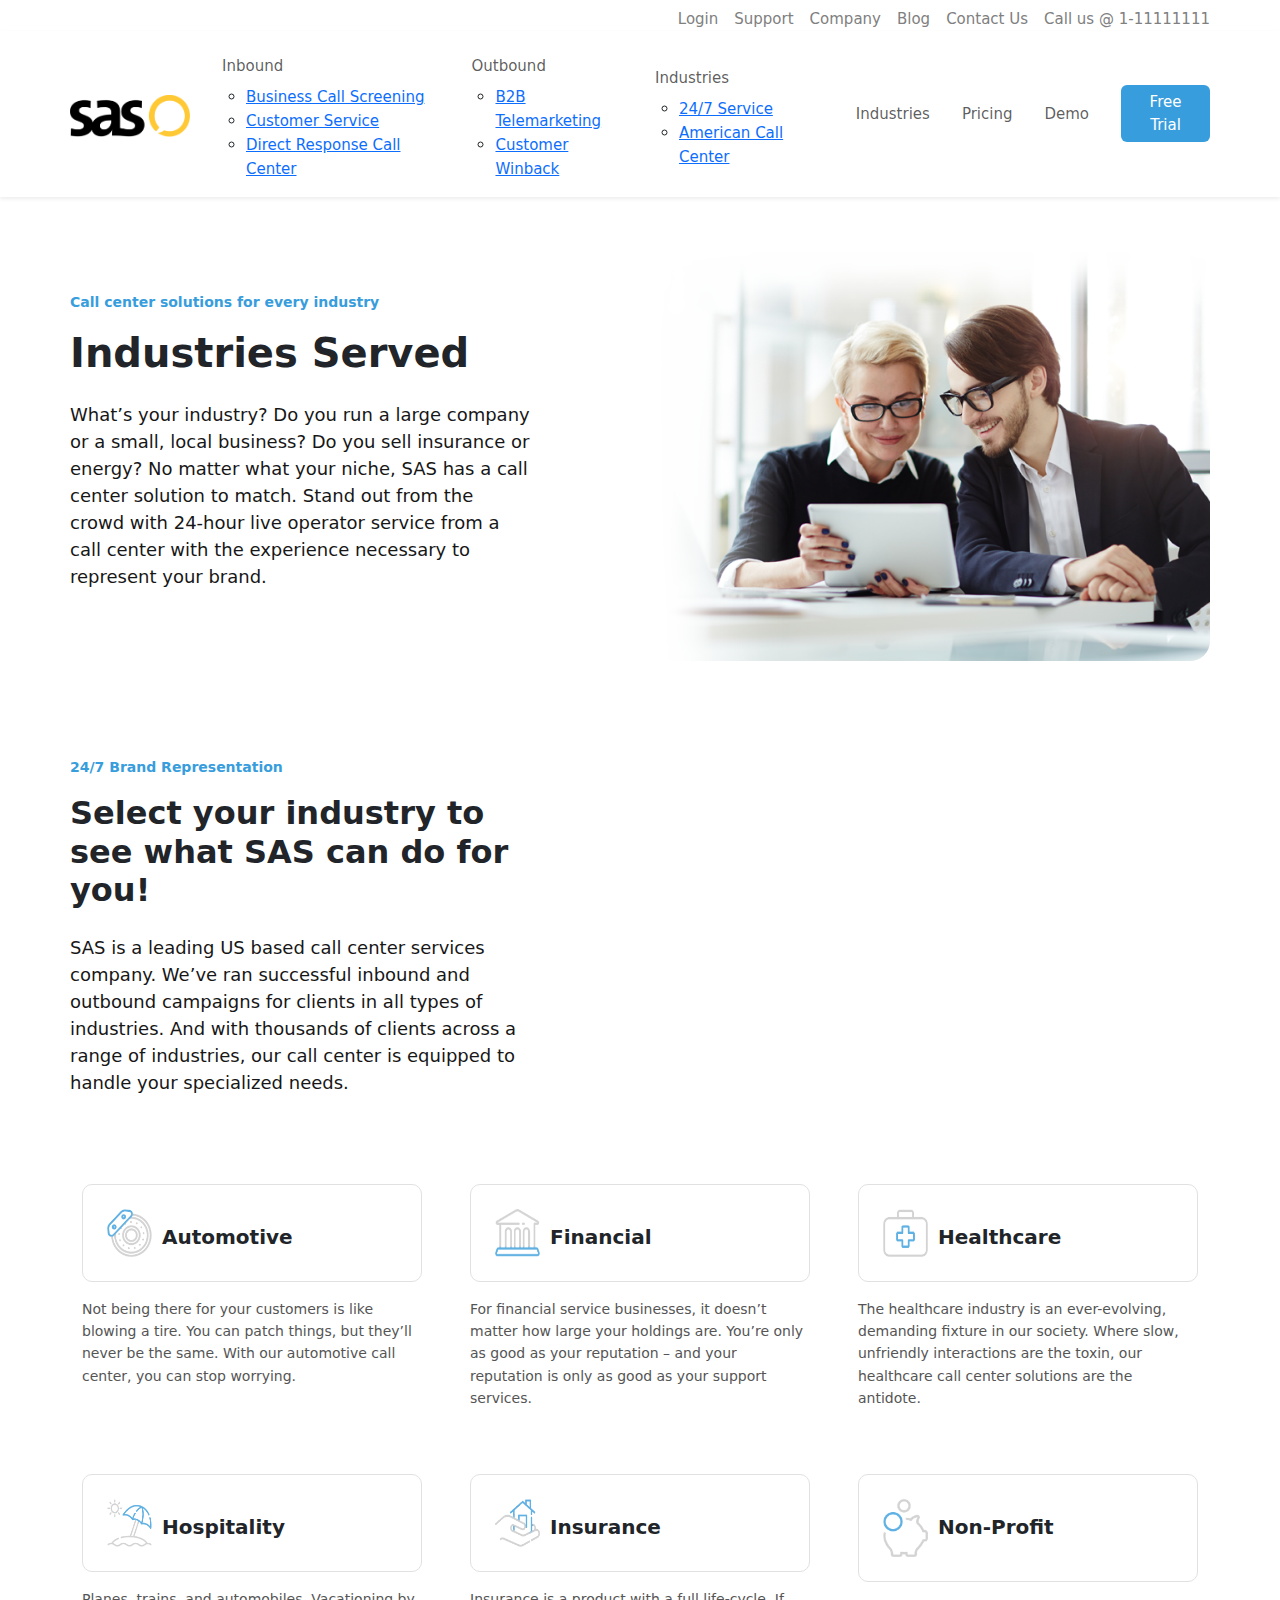
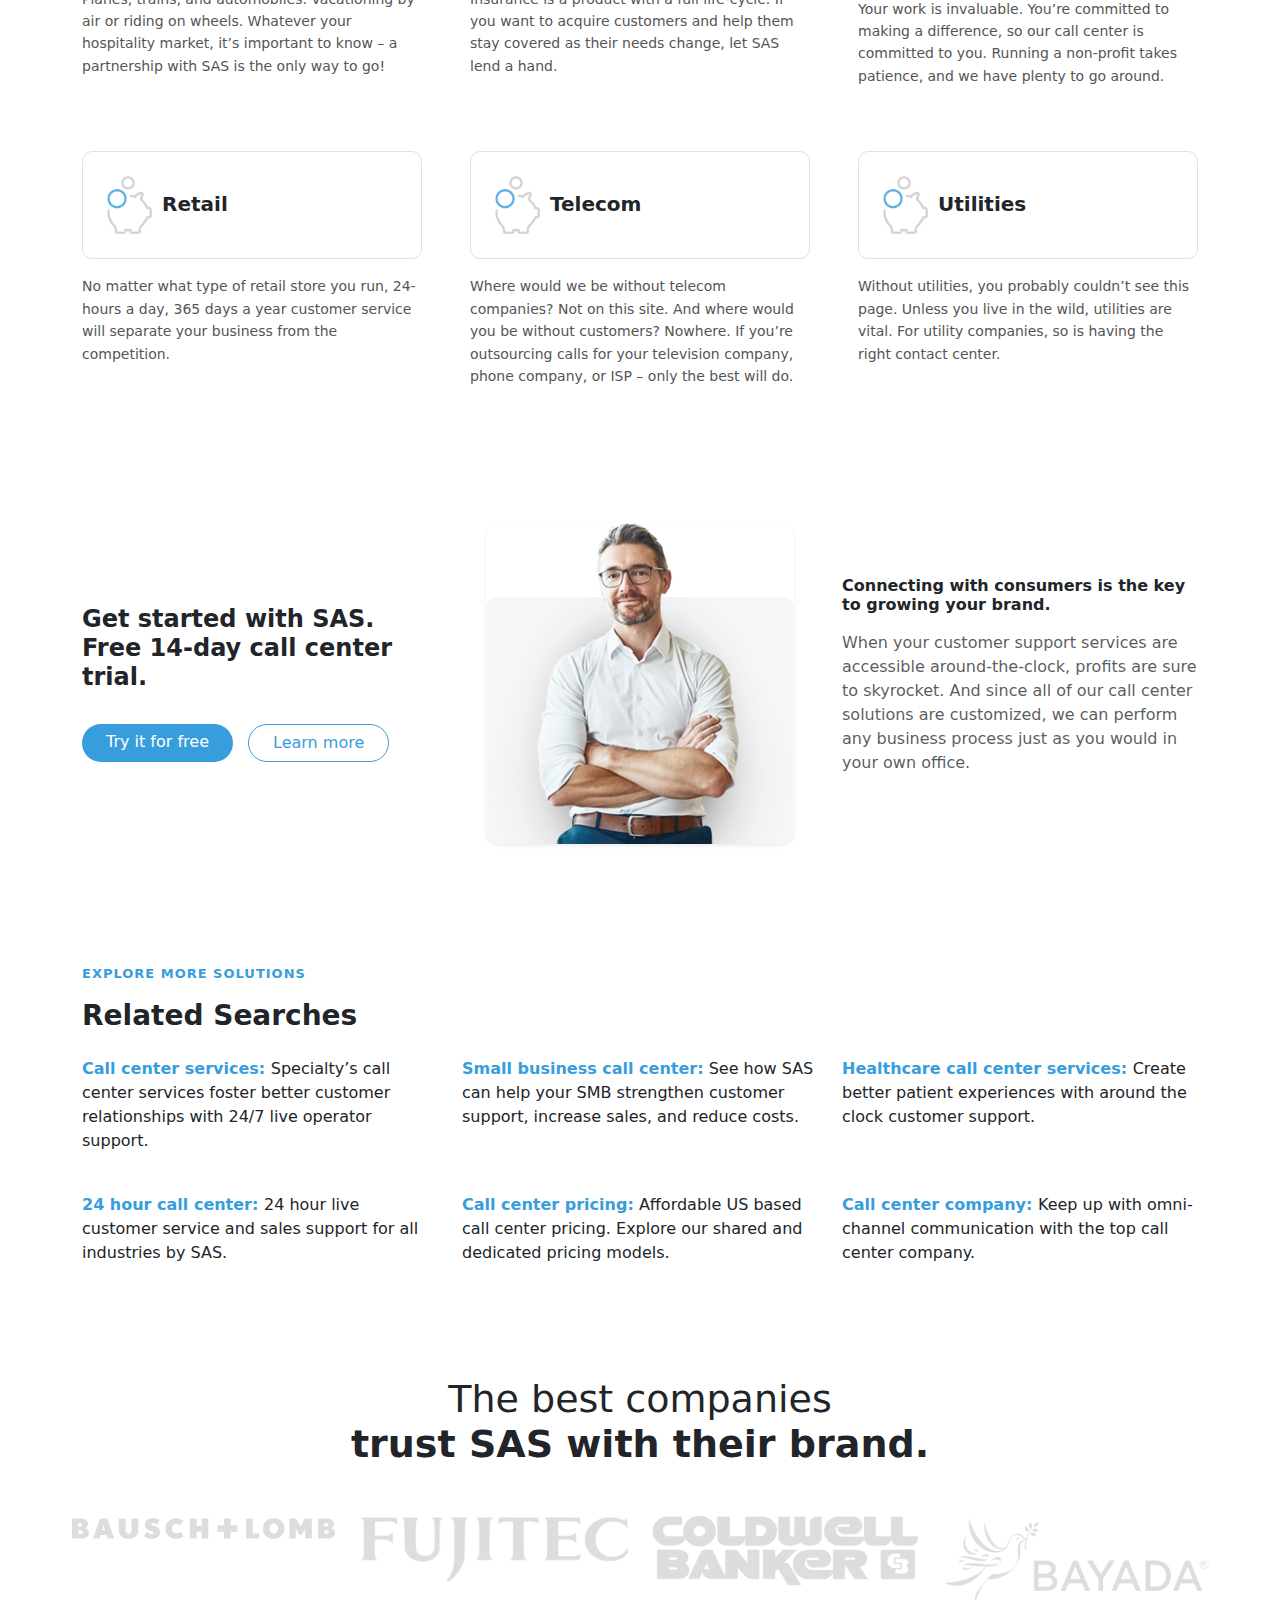
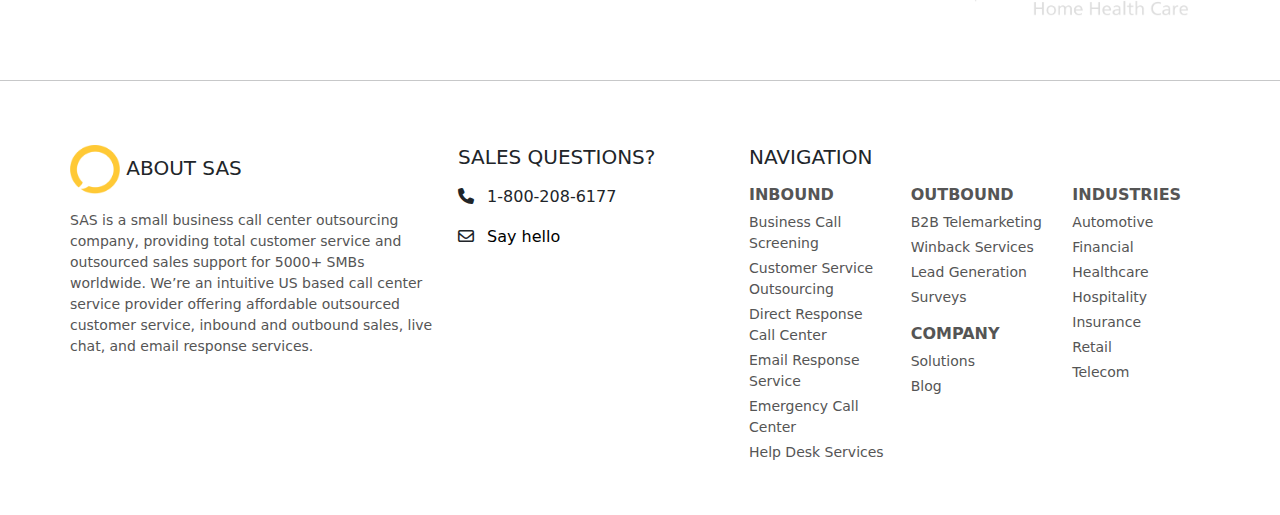
<file: industries.html>
<!DOCTYPE html>
<html lang="en">
<head>
  <meta charset="UTF-8">
  <meta name="viewport" content="width=device-width, initial-scale=1.0">
  <title>sascallcenter</title>

  <!-- BOOTSTRAP CSS -->
  <link href="https://cdn.jsdelivr.net/npm/bootstrap@5.3.0/dist/css/bootstrap.min.css" rel="stylesheet">

  <!-- CUSTOM CSS -->
  <link rel="stylesheet" href="./css/style.css">
</head>
<body>

<!-- NAVBAR -->
 <div class="container-lg px-lg-0 px-md-5 px-sm-4 px-3 d-flex justify-content-lg-end mt-2 ms-auto">

     <div class="d-sm-flex gap-3  man">
         <a >Login</a>
         <a>Support</a>
         <a>Company</a>
         <a>Blog</a>
         <a>Contact Us</a>
         <a href="tel:+111111111" class="d-lg-block d-none">Call us @ 1-11111111</a>
    </div>
</div>
<nav class="navbar navbar-expand-lg bg-white py-3 shadow-sm">

  <div class="container-lg px-lg-0 px-md-5 px-sm-4 px-3">
   <a class="navbar-brand fw-bold fs-2" href="/"><img src="./images/sas_logo_white.webp" alt="" width="120px"></a>

    <button class="navbar-toggler" type="button" data-bs-toggle="collapse" data-bs-target="#navMenu">
      <span class="navbar-toggler-icon"></span>
    </button>

     <div class="collapse navbar-collapse" id="navMenu">
  <ul class="navbar-nav ms-auto align-items-lg-center">

    <!-- HOVER DROPDOWN -->
    <li class="nav-item dropdown-hover mx-2">
      <a href="inbound.html" class="nav-link">
        Inbound
      </a>

      <ul class="dropdown-menu-custom">
        <li><a href="businesscall.html">Business Call Screening</a></li>
        <li><a href="customer.html">Customer Service</a></li>
        <li><a href="directresponse.html">Direct Response Call Center</a></li>
      </ul>
    </li>

     <li class="nav-item dropdown-hover mx-2">
      <a href="outbound.html" class="nav-link">
        Outbound
      </a>

      <ul class="dropdown-menu-custom">
        <li><a href="telemarketing.html">B2B Telemarketing</a></li>
        <li><a href="customer-winback.html">Customer Winback</a></li>
      </ul>
    </li>
    <li class="nav-item dropdown-hover mx-2">
      <a href="industries.html" class="nav-link">
        Industries
      </a>

      <ul class="dropdown-menu-custom">
        <li><a href="7customer.html">24/7 Service</a></li>
        <li><a href="american-call-center.html">American Call Center</a></li>
      </ul>
    </li>
    <li class="nav-item mx-2"><a class="nav-link" href="industries.html">Industries</a></li>
    <li class="nav-item mx-2"><a class="nav-link" href="pricing.html">Pricing</a></li>
    <li class="nav-item mx-2"><a class="nav-link" href="demo.html">Demo</a></li>

    <a href="#" class="btn btn-primary ms-3">Free Trial</a>
  </ul>
</div>
  </div>
</nav>


<!-- HERO SECTION -->
<section class="hero-section ">
  <div class="container-lg px-lg-0 px-md-5 px-sm-4 px-3 py-5">
    <div class="row align-items-center justify-content-between">

    

      <!-- RIGHT CONTENT -->
      <div class="col-lg-5">
        <p class="small text-primary1 fw-bold">
          Call center solutions for every industry
        </p>

        <h1 class="fw-bold mb-4 ">
          Industries Served
        </h1>

        <p class="text-muted1 mb-4">
          What’s your industry? Do you run a large company or a small, local business? Do you sell insurance or energy? No matter what your niche, SAS has a call center solution to match. Stand out from the crowd with 24-hour live operator service from a call center with the experience necessary to represent your brand.
        </p>
      </div>

        <!-- LEFT IMAGE -->
      <div class="col-lg-6 mb-4 mb-lg-0">
        <img src="./images/industry-support.webp " class="img-fluid hero-img" alt="">
      </div>

    </div>
  </div>
</section>



<section class="hero-section ">
  <div class="container-lg px-lg-0 px-md-5 px-sm-4 px-3 pt-5 pb-3">
    <div class="row align-items-start justify-content-between">

    

      <!-- RIGHT CONTENT -->
      <div class="col-lg-5">
        <p class="small text-primary1 fw-bold">
          24/7 Brand Representation
        </p>

        <h2 class="fw-bold mb-4 ">
          Select your industry to see what SAS can do for you!
        </h2>

        <p class="text-muted1 mb-4">
         SAS is a leading US based call center services company. We’ve ran successful inbound and outbound campaigns for clients in all types of industries. And with thousands of clients across a range of industries, our call center is equipped to handle your specialized needs.
        </p>
      </div>

        <!-- LEFT IMAGE -->
    

    </div>
  </div>
</section>
<section class="industries-section py-5">
  <div class="container">

    <div class="row g-5">

      <!-- Automotive -->
      <div class="col-md-4">
        <div class="industry-box p-4">
          <img src="./images/industry_icon1.webp" class="industry-icon" width="50px" alt="">
          <h5 class="mt-3 fw-bold">Automotive</h5>
        </div>

        <p class="industry-text mt-3">
          Not being there for your customers is like blowing a tire. You can patch things, but they’ll never be the same. With our automotive call center, you can stop worrying.
        </p>
      </div>

      <!-- Financial -->
      <div class="col-md-4">
        <div class="industry-box p-4">
          <img src="./images/industry_icon2.webp" class="industry-icon" alt="">
          <h5 class="mt-3 fw-bold">Financial</h5>
        </div>

        <p class="industry-text mt-3">
          For financial service businesses, it doesn’t matter how large your holdings are. You’re only as good as your reputation – and your reputation is only as good as your support services.
        </p>
      </div>

      <!-- Healthcare -->
      <div class="col-md-4">
        <div class="industry-box p-4">
          <img src="./images/industry_icon5.webp" class="industry-icon" alt="">
          <h5 class="mt-3 fw-bold">Healthcare</h5>
        </div>

        <p class="industry-text mt-3">
          The healthcare industry is an ever-evolving, demanding fixture in our society. Where slow, unfriendly interactions are the toxin, our healthcare call center solutions are the antidote.
        </p>
      </div>

      <!-- Hospitality -->
      <div class="col-md-4">
        <div class="industry-box p-4">
          <img src="./images/industry_icon8 (3).webp" class="industry-icon" alt="">
          <h5 class="mt-3 fw-bold">Hospitality</h5>
        </div>

        <p class="industry-text mt-3">
          Planes, trains, and automobiles. Vacationing by air or riding on wheels. Whatever your hospitality market, it’s important to know – a partnership with SAS is the only way to go!
        </p>
      </div>

      <!-- Insurance -->
      <div class="col-md-4">
        <div class="industry-box p-4">
          <img src="./images/industry_icon6.webp" class="industry-icon" alt="">
          <h5 class="mt-3 fw-bold">Insurance</h5>
        </div>

        <p class="industry-text mt-3">
          Insurance is a product with a full life-cycle. If you want to acquire customers and help them stay covered as their needs change, let SAS lend a hand.
        </p>
      </div>

      <!-- Non-Profit -->
      <div class="col-md-4">
        <div class="industry-box p-4">
          <img src="./images/industry_icon4.webp" class="industry-icon" alt="">
          <h5 class="mt-3 fw-bold">Non-Profit</h5>
        </div>

        <p class="industry-text mt-3">
          Your work is invaluable. You’re committed to making a difference, so our call center is committed to you. Running a non-profit takes patience, and we have plenty to go around.
        </p>
      </div>


      <div class="col-md-4">
        <div class="industry-box p-4">
          <img src="./images/industry_icon4.webp" class="industry-icon" alt="">
          <h5 class="mt-3 fw-bold">Retail</h5>
        </div>

        <p class="industry-text mt-3">
          No matter what type of retail store you run, 24-hours a day, 365 days a year customer service will separate your business from the competition.
        </p>
      </div>

      <div class="col-md-4">
        <div class="industry-box p-4">
          <img src="./images/industry_icon4.webp" class="industry-icon" alt="">
          <h5 class="mt-3 fw-bold">Telecom</h5>
        </div>

        <p class="industry-text mt-3">
          Where would we be without telecom companies? Not on this site. And where would you be without customers? Nowhere. If you’re outsourcing calls for your television company, phone company, or ISP – only the best will do.
        </p>
      </div>

      <div class="col-md-4">
        <div class="industry-box p-4">
          <img src="./images/industry_icon4.webp" class="industry-icon" alt="">
          <h5 class="mt-3 fw-bold">Utilities</h5>
        </div>

        <p class="industry-text mt-3">
         Without utilities, you probably couldn’t see this page. Unless you live in the wild, utilities are vital. For utility companies, so is having the right contact center.
        </p>
      </div>
    </div>

  </div>
</section>


<section class="trial-section py-5">
  <div class="container">
    <div class="row align-items-center">

      <!-- LEFT TEXT -->
      <div class="col-md-4">
        <h4 class="fw-bold mb-3">
          Get started with SAS.<br>
          Free 14-day call center trial.
        </h4>

        <div class="btn-group mt-3">
          <a href="#" class="btn btn-primary  rounded-pill px-4 me-3">Try it for free</a>
          <a href="#" class="btn btn-outline-primary  rounded-pill px-4">Learn more</a>
        </div>
      </div>

      <!-- CENTER IMAGE -->
      <div class="col-md-4 text-center">
        <div class="image-card  p-4">
          <img src="./images/free_trial_img.webp" class="img-fluid main-img shadow-sm" alt="">
        </div>
      </div>

      <!-- RIGHT TEXT -->
      <div class="col-md-4">
        <h6 class="fw-bold mb-3">Connecting with consumers is the key to growing your brand.</h6>

        <p class="text-muted">
          When your customer support services are accessible around-the-clock,
          profits are sure to skyrocket. And since all of our call center
          solutions are customized, we can perform any business process
          just as you would in your own office.
        </p>
      </div>

    </div>
  </div>
</section>


<!-- Related Searches Section -->
<section class="related-section py-5">
  <div class="container">
    
    <p class="small-title">EXPLORE MORE SOLUTIONS</p>
    <h3 class="fw-bold mb-4">Related Searches</h3>

    <div class="row gy-4">

      <div class="col-md-4">
        <p>
          <a href="#" class="link-title">Call center services: </a>
          Specialty’s call center services foster better customer relationships with 24/7 live operator support.
        </p>
      </div>

      <div class="col-md-4">
        <p>
          <a href="#" class="link-title">Small business call center:</a>
            See how SAS can help your SMB strengthen customer support, increase sales, and reduce costs.
        </p>
      </div>

      <div class="col-md-4">
        <p>
          <a href="#" class="link-title"> Healthcare call center services:  </a>
         Create better patient experiences with around the clock customer support.
        </p>
      </div>

      <div class="col-md-4">
        <p>
          <a href="#" class="link-title">24 hour call center:  </a>
         24 hour live customer service and sales support for all industries by SAS.
        </p>
      </div>

      <div class="col-md-4">
        <p>
          <a href="#" class="link-title">Call center pricing:</a>
            Affordable US based call center pricing. Explore our shared and dedicated pricing models.
        </p>
      </div>

      <div class="col-md-4">
        <p>
          <a href="#" class="link-title"> Call center company: </a>
          Keep up with omni-channel communication with the top call center company.
        </p>
      </div>

    </div>

  </div>
</section>





<!-- ================= TOP LOGO SECTION ================= -->
<section class="company-section text-center py-5">
    <h2 class="main-title">The best companies<br>
        <span class="highlight">trust SAS with their brand.</span>
    </h2>

    <div class="container-lg px-lg-0 px-md-5 px-sm-4 px-3 mt-5">
        <div class="row justify-content-center g-4">
            <div class="col-md-3 col-6">
                <img src="./images/brand_logos1.webp" class="img-fluid gray-logo" alt="">
            </div>
            <div class="col-md-3 col-6">
                <img src="./images/brand_logos2.webp" class="img-fluid gray-logo" alt="">
            </div>
            <div class="col-md-3 col-6">
                <img src="./images/brand_logos3.webp" class="img-fluid gray-logo" alt="">
            </div>
            <div class="col-md-3 col-6">
                <img src="./images/brand_logos4.webp" class="img-fluid gray-logo" alt="">
            </div>
        </div>
    </div>
</section>

<hr>

<!-- ===================== FOOTER STYLE SECTION ===================== -->
<section class="footer-section py-5">
    <div class="container-lg px-lg-0 px-md-5 px-sm-4 px-3">
        <div class="row">

            <!-- ABOUT SAS -->
            <div class="col-md-4">
                <h5 class="mb-3"><img src="./images/sas_footer_logo.webp" alt="" width="50px"> ABOUT SAS</h5>
                <p class="small-text">
                    SAS is a small business call center outsourcing company, providing total
                    customer service and outsourced sales support for 5000+ SMBs worldwide.
                    We’re an intuitive US based call center service provider offering affordable
                    outsourced customer service, inbound and outbound sales, live chat, and email
                    response services.
                </p>
            </div>

            <!-- SALES QUESTIONS -->
            <div class="col-md-3">
                <h5 class="mb-3">SALES QUESTIONS?</h5>

                <p><i class="fa-solid fa-phone me-2"></i> 1-800-208-6177</p>

                <p class="mt-3">
                    <i class="fa-regular fa-envelope me-2"></i>
                    <a href="#" class="email-link">Say hello</a>
                </p>
            </div>

            <!-- NAVIGATION -->
            <div class="col-md-5">
                <h5 class="mb-3">NAVIGATION</h5>

                <div class="row small-text">
                    <div class="col-md-4">
                        <h6 class="mb-2 fw-bold">INBOUND</h6>
                        <p class="mb-1">Business Call Screening</p>
                        <p class="mb-1">Customer Service Outsourcing</p>
                        <p class="mb-1">Direct Response Call Center</p>
                        <p class="mb-1">Email Response Service</p>
                        <p class="mb-1">Emergency Call Center</p>
                        <p class="mb-1">Help Desk Services</p>
                    </div>

                    <div class="col-md-4">
                        <h6 class="mb-2 fw-bold">OUTBOUND</h6>
                        <p class="mb-1">B2B Telemarketing</p>
                        <p class="mb-1">Winback Services</p>
                        <p class="mb-1">Lead Generation</p>
                        <p class="mb-1">Surveys</p>

                        <h6 class="mt-3 mb-2 fw-bold">COMPANY</h6>
                        <p class="mb-1">Solutions</p>
                        <p class="mb-1">Blog</p>
                    </div>

                    <div class="col-md-4">
                        <h6 class="mb-2 fw-bold">INDUSTRIES</h6>
                        <p class="mb-1">Automotive</p>
                        <p class="mb-1">Financial</p>
                        <p class="mb-1">Healthcare</p>
                        <p class="mb-1">Hospitality</p>
                        <p class="mb-1">Insurance</p>
                        <p class="mb-1">Retail</p>
                        <p class="mb-1">Telecom</p>
                    </div>
                </div>
            </div>

        </div>
    </div>
</section>




<!-- FONT AWESOME -->
<link rel="stylesheet" href="https://cdnjs.cloudflare.com/ajax/libs/font-awesome/6.5.0/css/all.min.css">

<!-- BOOTSTRAP JS -->
<script src="https://cdn.jsdelivr.net/npm/bootstrap@5.3.0/dist/js/bootstrap.bundle.min.js"></script>
</body>
</html>
</file>
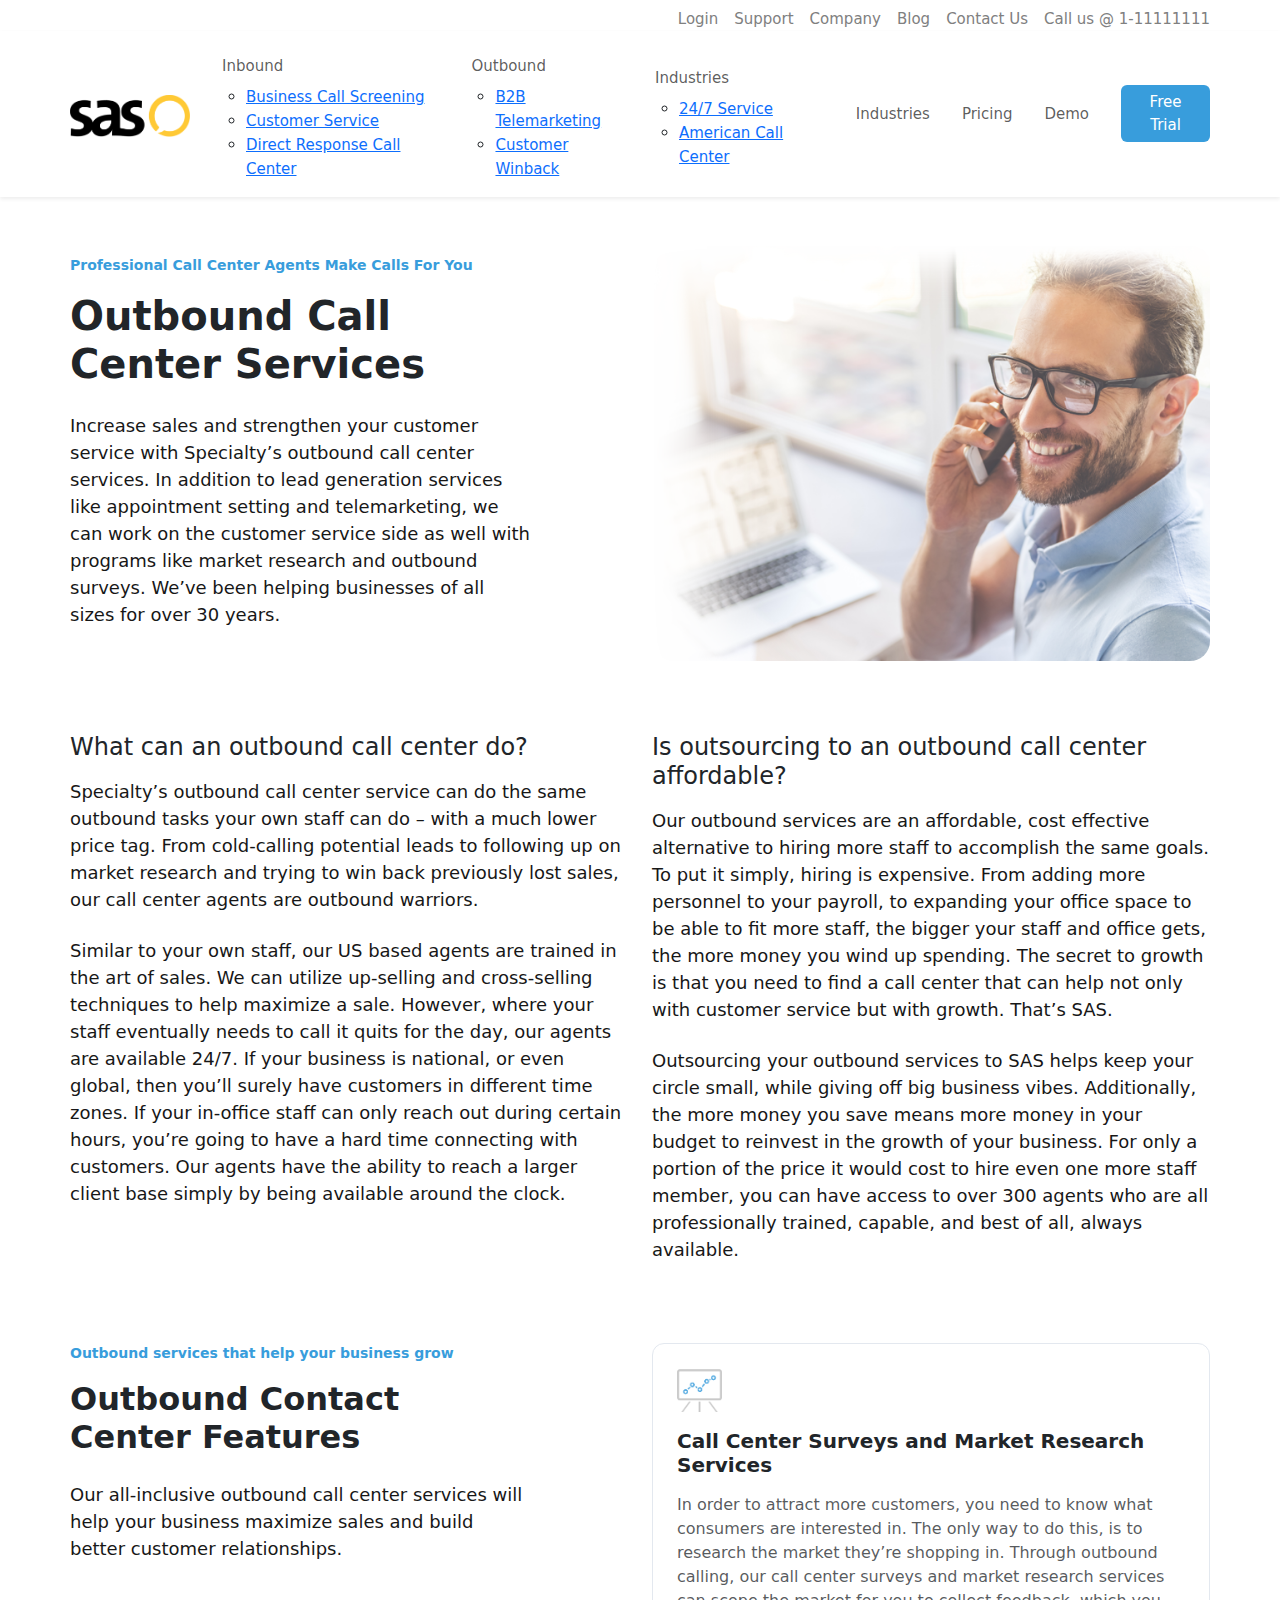
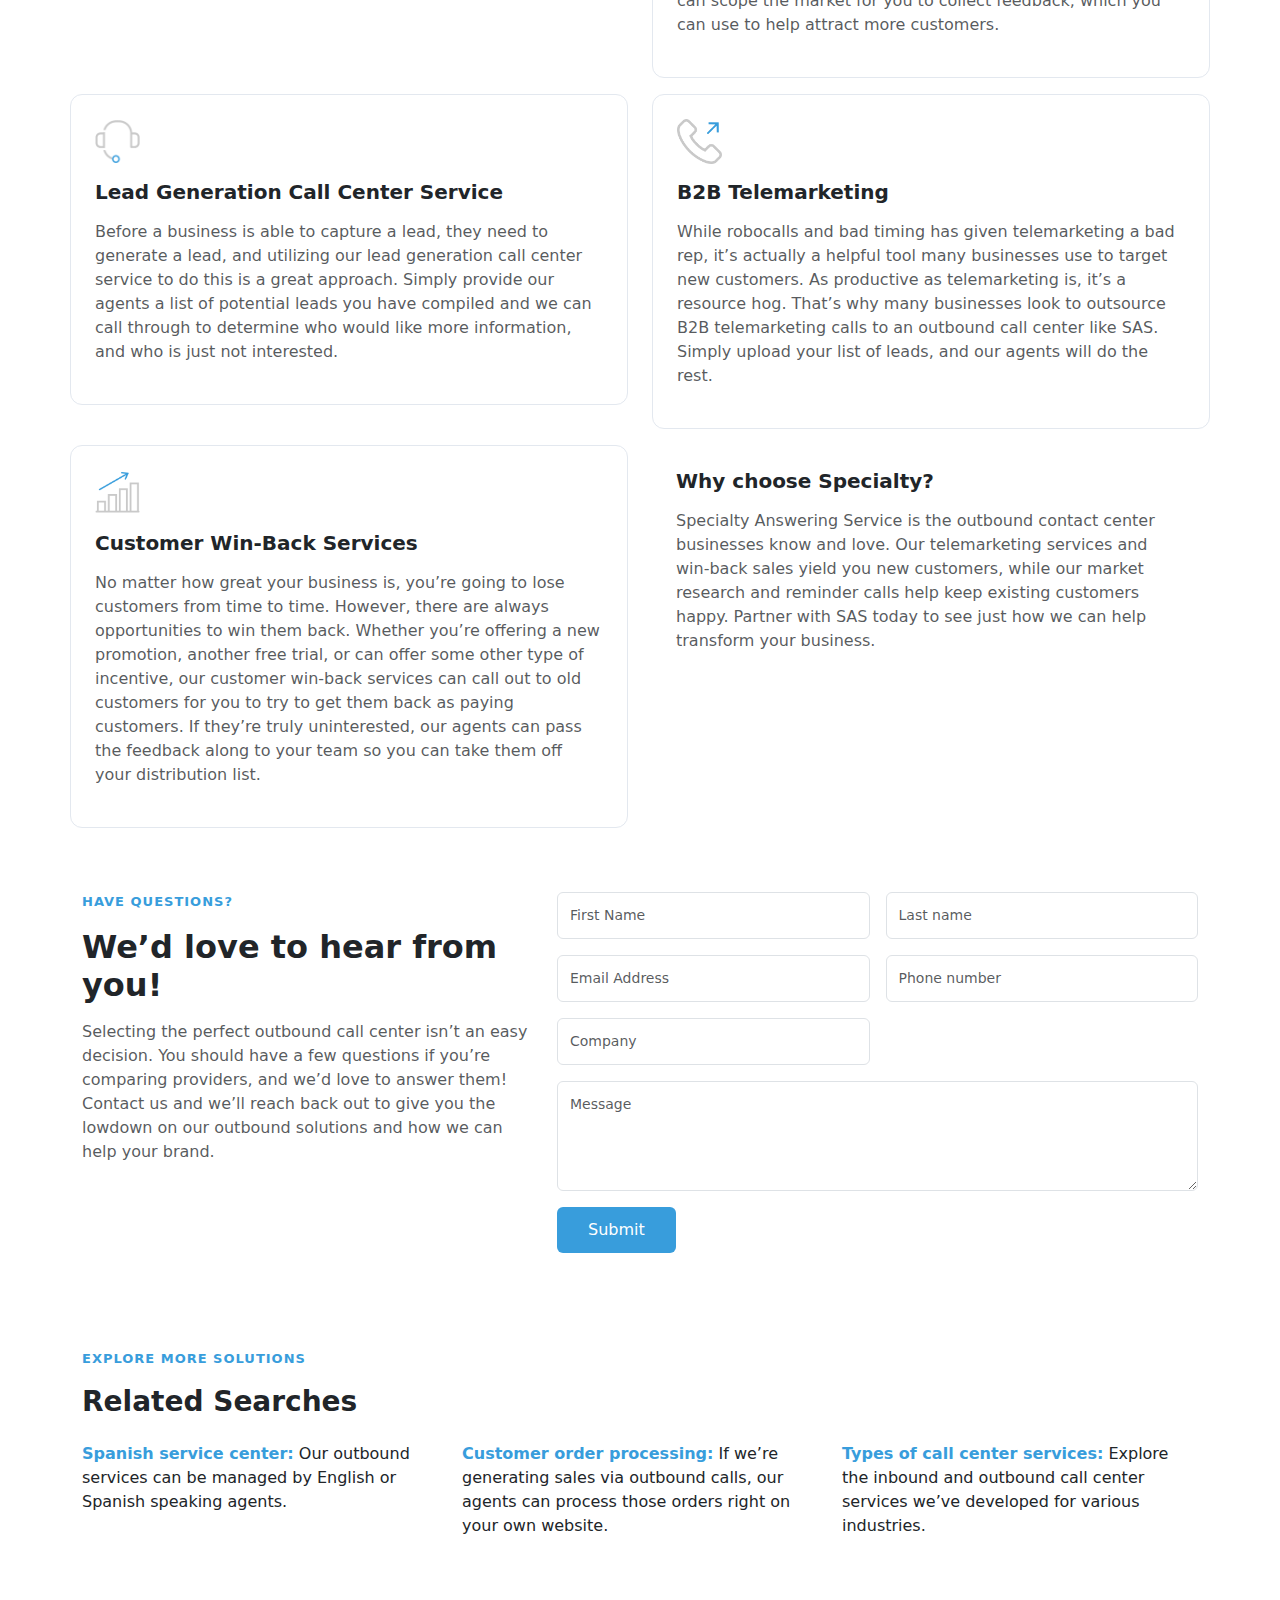
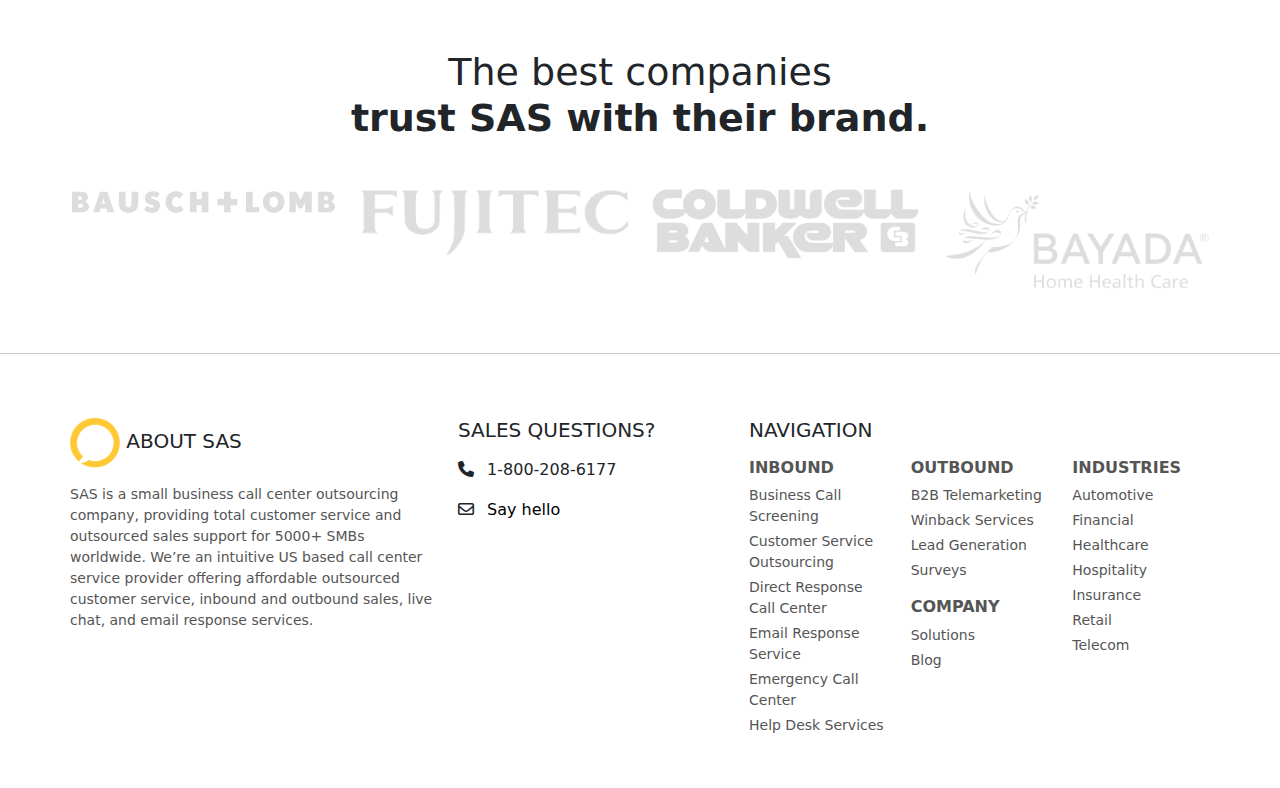
<file: outbound.html>
<!DOCTYPE html>
<html lang="en">
<head>
  <meta charset="UTF-8">
  <meta name="viewport" content="width=device-width, initial-scale=1.0">
  <title>sascallcenter</title>

  <!-- BOOTSTRAP CSS -->
  <link href="https://cdn.jsdelivr.net/npm/bootstrap@5.3.0/dist/css/bootstrap.min.css" rel="stylesheet">

  <!-- CUSTOM CSS -->
  <link rel="stylesheet" href="./css/style.css">
</head>
<body>

<!-- NAVBAR -->
 <div class="container-lg px-lg-0 px-md-5 px-sm-4 px-3 d-flex justify-content-lg-end mt-2 ms-auto">

     <div class="d-sm-flex gap-3  man">
         <a >Login</a>
         <a>Support</a>
         <a>Company</a>
         <a>Blog</a>
         <a>Contact Us</a>
         <a href="tel:+111111111" class="d-lg-block d-none">Call us @ 1-11111111</a>
    </div>
</div>
<nav class="navbar navbar-expand-lg bg-white py-3 shadow-sm">

  <div class="container-lg px-lg-0 px-md-5 px-sm-4 px-3">
   <a class="navbar-brand fw-bold fs-2" href="/"><img src="./images/sas_logo_white.webp" alt="" width="120px"></a>

    <button class="navbar-toggler" type="button" data-bs-toggle="collapse" data-bs-target="#navMenu">
      <span class="navbar-toggler-icon"></span>
    </button>

     <div class="collapse navbar-collapse" id="navMenu">
  <ul class="navbar-nav ms-auto align-items-lg-center">

    <!-- HOVER DROPDOWN -->
    <li class="nav-item dropdown-hover mx-2">
      <a href="inbound.html" class="nav-link">
        Inbound
      </a>

      <ul class="dropdown-menu-custom">
        <li><a href="businesscall.html">Business Call Screening</a></li>
        <li><a href="customer.html">Customer Service</a></li>
        <li><a href="directresponse.html">Direct Response Call Center</a></li>
      </ul>
    </li>

     <li class="nav-item dropdown-hover mx-2">
      <a href="outbound.html" class="nav-link">
        Outbound
      </a>

      <ul class="dropdown-menu-custom">
        <li><a href="telemarketing.html">B2B Telemarketing</a></li>
        <li><a href="customer-winback.html">Customer Winback</a></li>
      </ul>
    </li>
    <li class="nav-item dropdown-hover mx-2">
      <a href="industries.html" class="nav-link">
        Industries
      </a>

      <ul class="dropdown-menu-custom">
        <li><a href="7customer.html">24/7 Service</a></li>
        <li><a href="american-call-center.html">American Call Center</a></li>
      </ul>
    </li>
    <li class="nav-item mx-2"><a class="nav-link" href="industries.html">Industries</a></li>
    <li class="nav-item mx-2"><a class="nav-link" href="pricing.html">Pricing</a></li>
    <li class="nav-item mx-2"><a class="nav-link" href="demo.html">Demo</a></li>

    <a href="#" class="btn btn-primary ms-3">Free Trial</a>
  </ul>
</div>
  </div>
</nav>


<!-- HERO SECTION -->
<section class="hero-section ">
  <div class="container-lg px-lg-0 px-md-5 px-sm-4 px-3 py-5">
    <div class="row align-items-center justify-content-between">

    

      <!-- RIGHT CONTENT -->
      <div class="col-lg-5">
        <p class="small text-primary1 fw-bold">
          Professional Call Center Agents Make Calls For You
        </p>

        <h1 class="fw-bold mb-4  ">
          Outbound Call Center Services
        </h1>

        <p class="text-muted1 mb-4">
          Increase sales and strengthen your customer service with Specialty’s outbound call center services. In addition to lead generation services like appointment setting and telemarketing, we can work on the customer service side as well with programs like market research and outbound surveys. We’ve been helping businesses of all sizes for over 30 years.
        </p>
      </div>

        <!-- LEFT IMAGE -->
      <div class="col-lg-6 mb-4 mb-lg-0">
        <img src="./images/making-outbound-call.webp" class="img-fluid hero-img" alt="">
      </div>

    </div>
  </div>
</section>


<section class="hero-section ">
  <div class="container-lg px-lg-0 px-md-5 px-sm-4 px-3 py-2">
    <div class="row align-items-start">

      <!-- LEFT IMAGE -->
      

      <!-- RIGHT CONTENT -->
      <div class="col-lg-6">

        <h4 class="fw-light my-3     ">
          <strong>What can an outbound call center do?</strong>
        </h4>

        <p class="text-muted1 mb-4">
         Specialty’s outbound call center service can do the same outbound tasks your own staff can do – with a much lower price tag. From cold-calling potential leads to following up on market research and trying to win back previously lost sales, our call center agents are outbound warriors.
        </p>
        
        <p class="text-muted1 mb-4">
         Similar to your own staff, our US based agents are trained in the art of sales. We can utilize up-selling and cross-selling techniques to help maximize a sale. However, where your staff eventually needs to call it quits for the day, our agents are available 24/7. If your business is national, or even global, then you’ll surely have customers in different time zones. If your in-office staff can only reach out during certain hours, you’re going to have a hard time connecting with customers. Our agents have the ability to reach a larger client base simply by being available around the clock.
        </p>


      </div>
      
      <div class="col-lg-6 mb-4 mb-lg-0 ">
         <h4 class="fw-light my-3     ">
          <strong>Is outsourcing to an outbound call center affordable?</strong>
        </h4>

        <p class="text-muted1 mb-4">
        Our outbound services are an affordable, cost effective alternative to hiring more staff to accomplish the same goals. To put it simply, hiring is expensive. From adding more personnel to your payroll, to expanding your office space to be able to fit more staff, the bigger your staff and office gets, the more money you wind up spending. The secret to growth is that you need to find a call center that can help not only with customer service but with growth. That’s SAS.
        </p>
        
        <p class="text-muted1 mb-4">
         Outsourcing your outbound services to SAS helps keep your circle small, while giving off big business vibes. Additionally, the more money you save means more money in your budget to reinvest in the growth of your business. For only a portion of the price it would cost to hire even one more staff member, you can have access to over 300 agents who are all professionally trained, capable, and best of all, always available.
        </p>

        
      </div>

    </div>
  </div>
</section>


<section class="hero-section ">
  <div class="container-lg px-lg-0 px-md-5 px-sm-4 px-3 pt-5 pb-3">
    <div class="row align-items-start justify-content-between">

    

      <!-- RIGHT CONTENT -->
      <div class="col-lg-5">
        <p class="small text-primary1 fw-bold">
          Outbound services that help your business grow
        </p>

        <h2 class="fw-bold mb-4 ">
          Outbound Contact Center Features
        </h2>

        <p class="text-muted1 mb-4">
         Our all-inclusive outbound call center services will help your business maximize sales and build better customer relationships.
        </p>
      </div>

        <!-- LEFT IMAGE -->
     <div class="col-lg-6 mb-4 mb-lg-0">
        <div class="feature-card p-4">
          <img src="./images/interest_service_icon1.webp" class="feature-icon mb-3" alt="">
          <h5 class="fw-bold mb-3">Call Center Surveys and Market Research Services</h5>
          <p class="text-muted">
            In order to attract more customers, you need to know what consumers are interested in. The only way to do this, is to research the market they’re shopping in. Through outbound calling, our call center surveys and market research services can scope the market for you to collect feedback, which you can use to help attract more customers.
          </p>
        </div>
      </div>

    </div>
  </div>
</section>

<section class="hero-section ">
  <div class="container-lg px-lg-0 px-md-5 px-sm-4 px-3 pb-3">
    <div class="row align-items-start justify-content-between">

    

      <!-- RIGHT CONTENT -->
       <div class="col-lg-6 mb-4 mb-lg-0">
        <div class="feature-card p-4">
          <img src="./images/shared_choose_icon1.webp" class="feature-icon mb-3" alt="">
          <h5 class="fw-bold mb-3">Lead Generation Call Center Service</h5>
          <p class="text-muted">
            Before a business is able to capture a lead, they need to generate a lead, and utilizing our lead generation call center service to do this is a great approach. Simply provide our agents a list of potential leads you have compiled and we can call through to determine who would like more information, and who is just not interested.
          </p>
        </div>
      </div>

        <!-- LEFT IMAGE -->
      <div class="col-lg-6 mb-4 mb-lg-0">
        <div class="feature-card p-4">
          <img src="./images/highlights_icon1.webp" class="feature-icon mb-3" alt="">
          <h5 class="fw-bold mb-3">B2B Telemarketing</h5>
          <p class="text-muted">
           While robocalls and bad timing has given telemarketing a bad rep, it’s actually a helpful tool many businesses use to target new customers. As productive as telemarketing is, it’s a resource hog. That’s why many businesses look to outsource B2B telemarketing calls to an outbound call center like SAS. Simply upload your list of leads, and our agents will do the rest.
          </p>
        </div>
      </div>

    </div>
  </div>
</section>


<section class="hero-section ">
  <div class="container-lg px-lg-0 px-md-5 px-sm-4 px-3 pb-3">
    <div class="row align-items-start justify-content-between">

          <!-- LEFT IMAGE -->
      <div class="col-lg-6 mb-4 mb-lg-0">
        <div class="feature-card p-4">
          <img src="./images/matrics_icon.webp" class="feature-icon mb-3" alt="">
          <h5 class="fw-bold mb-3">Customer Win-Back Services</h5>
          <p class="text-muted">
           No matter how great your business is, you’re going to lose customers from time to time. However, there are always opportunities to win them back. Whether you’re offering a new promotion, another free trial, or can offer some other type of incentive, our customer win-back services can call out to old customers for you to try to get them back as paying customers. If they’re truly uninterested, our agents can pass the feedback along to your team so you can take them off your distribution list.
          </p>
        </div>
      </div>

      <!-- RIGHT CONTENT -->
       <div class="col-lg-6 mb-4 mb-lg-0">
        <div class=" p-4">
          <h5 class="fw-bold mb-3">Why choose Specialty?</h5>
          <p class="text-muted">
            Specialty Answering Service is the outbound contact center businesses know and love. Our telemarketing services and win-back sales yield you new customers, while our market research and reminder calls help keep existing customers happy. Partner with SAS today to see just how we can help transform your business.
          </p>
        </div>
      </div>

    </div>
  </div>
</section>







<section class="contact-section py-5">
  <div class="container">

    <div class="row">
      
      <!-- LEFT CONTENT -->
      <div class="col-md-5">
        <p class="small-title">HAVE QUESTIONS?</p>
        <h2 class="fw-bold mb-3">We’d love to hear from you!</h2>

        <p class="text-muted">
          Selecting the perfect outbound call center isn’t an easy decision. You should have a few questions if you’re comparing providers, and we’d love to answer them! Contact us and we’ll reach back out to give you the lowdown on our outbound solutions and how we can help your brand.
        </p>
      </div>

      <!-- RIGHT FORM -->
      <div class="col-md-7">

        <form action="#" class="form-area">

          <div class="row g-3 mb-3">
            <div class="col-md-6">
              <input type="text" class="form-control" placeholder="First Name">
            </div>
            <div class="col-md-6">
              <input type="text" class="form-control" placeholder="Last name">
            </div>
          </div>

          <div class="row g-3 mb-3">
            <div class="col-md-6">
              <input type="email" class="form-control" placeholder="Email Address">
            </div>
            <div class="col-md-6">
              <input type="text" class="form-control" placeholder="Phone number">
            </div>
          </div>

          <div class="row g-3 mb-3">
            <div class="col-md-6">
              <input type="text" class="form-control" placeholder="Company">
            </div>
          </div>

          <textarea class="form-control mb-3" rows="4" placeholder="Message"></textarea>

          <button class="btn submit-btn">Submit</button>

        </form>
      </div>

    </div>

  </div>
</section>

<!-- Related Searches Section -->
<section class="related-section py-5">
  <div class="container">
    
    <p class="small-title">EXPLORE MORE SOLUTIONS</p>
    <h3 class="fw-bold mb-4">Related Searches</h3>

    <div class="row gy-4">

      <div class="col-md-4">
        <p>
          <a href="#" class="link-title">Spanish service center:</a>
           Our outbound services can be managed by English or Spanish speaking agents.
        </p>
      </div>

      <div class="col-md-4">
        <p>
          <a href="#" class="link-title"> Customer order processing:</a>
          If we’re generating sales via outbound calls, our agents can process those orders right on your own website.
        </p>
      </div>

      <div class="col-md-4">
        <p>
          <a href="#" class="link-title">Types of call center services:</a>
           Explore the inbound and outbound call center services we’ve developed for various industries.
        </p>
      </div>

    </div>

  </div>
</section>





<!-- ================= TOP LOGO SECTION ================= -->
<section class="company-section text-center py-5">
    <h2 class="main-title">The best companies<br>
        <span class="highlight">trust SAS with their brand.</span>
    </h2>

    <div class="container-lg px-lg-0 px-md-5 px-sm-4 px-3 mt-5">
        <div class="row justify-content-center g-4">
            <div class="col-md-3 col-6">
                <img src="./images/brand_logos1.webp" class="img-fluid gray-logo" alt="">
            </div>
            <div class="col-md-3 col-6">
                <img src="./images/brand_logos2.webp" class="img-fluid gray-logo" alt="">
            </div>
            <div class="col-md-3 col-6">
                <img src="./images/brand_logos3.webp" class="img-fluid gray-logo" alt="">
            </div>
            <div class="col-md-3 col-6">
                <img src="./images/brand_logos4.webp" class="img-fluid gray-logo" alt="">
            </div>
        </div>
    </div>
</section>

<hr>

<!-- ===================== FOOTER STYLE SECTION ===================== -->
<section class="footer-section py-5">
    <div class="container-lg px-lg-0 px-md-5 px-sm-4 px-3">
        <div class="row">

            <!-- ABOUT SAS -->
            <div class="col-md-4">
                <h5 class="mb-3"><img src="./images/sas_footer_logo.webp" alt="" width="50px"> ABOUT SAS</h5>
                <p class="small-text">
                    SAS is a small business call center outsourcing company, providing total
                    customer service and outsourced sales support for 5000+ SMBs worldwide.
                    We’re an intuitive US based call center service provider offering affordable
                    outsourced customer service, inbound and outbound sales, live chat, and email
                    response services.
                </p>
            </div>

            <!-- SALES QUESTIONS -->
            <div class="col-md-3">
                <h5 class="mb-3">SALES QUESTIONS?</h5>

                <p><i class="fa-solid fa-phone me-2"></i> 1-800-208-6177</p>

                <p class="mt-3">
                    <i class="fa-regular fa-envelope me-2"></i>
                    <a href="#" class="email-link">Say hello</a>
                </p>
            </div>

            <!-- NAVIGATION -->
            <div class="col-md-5">
                <h5 class="mb-3">NAVIGATION</h5>

                <div class="row small-text">
                    <div class="col-md-4">
                        <h6 class="mb-2 fw-bold">INBOUND</h6>
                        <p class="mb-1">Business Call Screening</p>
                        <p class="mb-1">Customer Service Outsourcing</p>
                        <p class="mb-1">Direct Response Call Center</p>
                        <p class="mb-1">Email Response Service</p>
                        <p class="mb-1">Emergency Call Center</p>
                        <p class="mb-1">Help Desk Services</p>
                    </div>

                    <div class="col-md-4">
                        <h6 class="mb-2 fw-bold">OUTBOUND</h6>
                        <p class="mb-1">B2B Telemarketing</p>
                        <p class="mb-1">Winback Services</p>
                        <p class="mb-1">Lead Generation</p>
                        <p class="mb-1">Surveys</p>

                        <h6 class="mt-3 mb-2 fw-bold">COMPANY</h6>
                        <p class="mb-1">Solutions</p>
                        <p class="mb-1">Blog</p>
                    </div>

                    <div class="col-md-4">
                        <h6 class="mb-2 fw-bold">INDUSTRIES</h6>
                        <p class="mb-1">Automotive</p>
                        <p class="mb-1">Financial</p>
                        <p class="mb-1">Healthcare</p>
                        <p class="mb-1">Hospitality</p>
                        <p class="mb-1">Insurance</p>
                        <p class="mb-1">Retail</p>
                        <p class="mb-1">Telecom</p>
                    </div>
                </div>
            </div>

        </div>
    </div>
</section>




<!-- FONT AWESOME -->
<link rel="stylesheet" href="https://cdnjs.cloudflare.com/ajax/libs/font-awesome/6.5.0/css/all.min.css">

<!-- BOOTSTRAP JS -->
<script src="https://cdn.jsdelivr.net/npm/bootstrap@5.3.0/dist/js/bootstrap.bundle.min.js"></script>
</body>
</html>
</file>
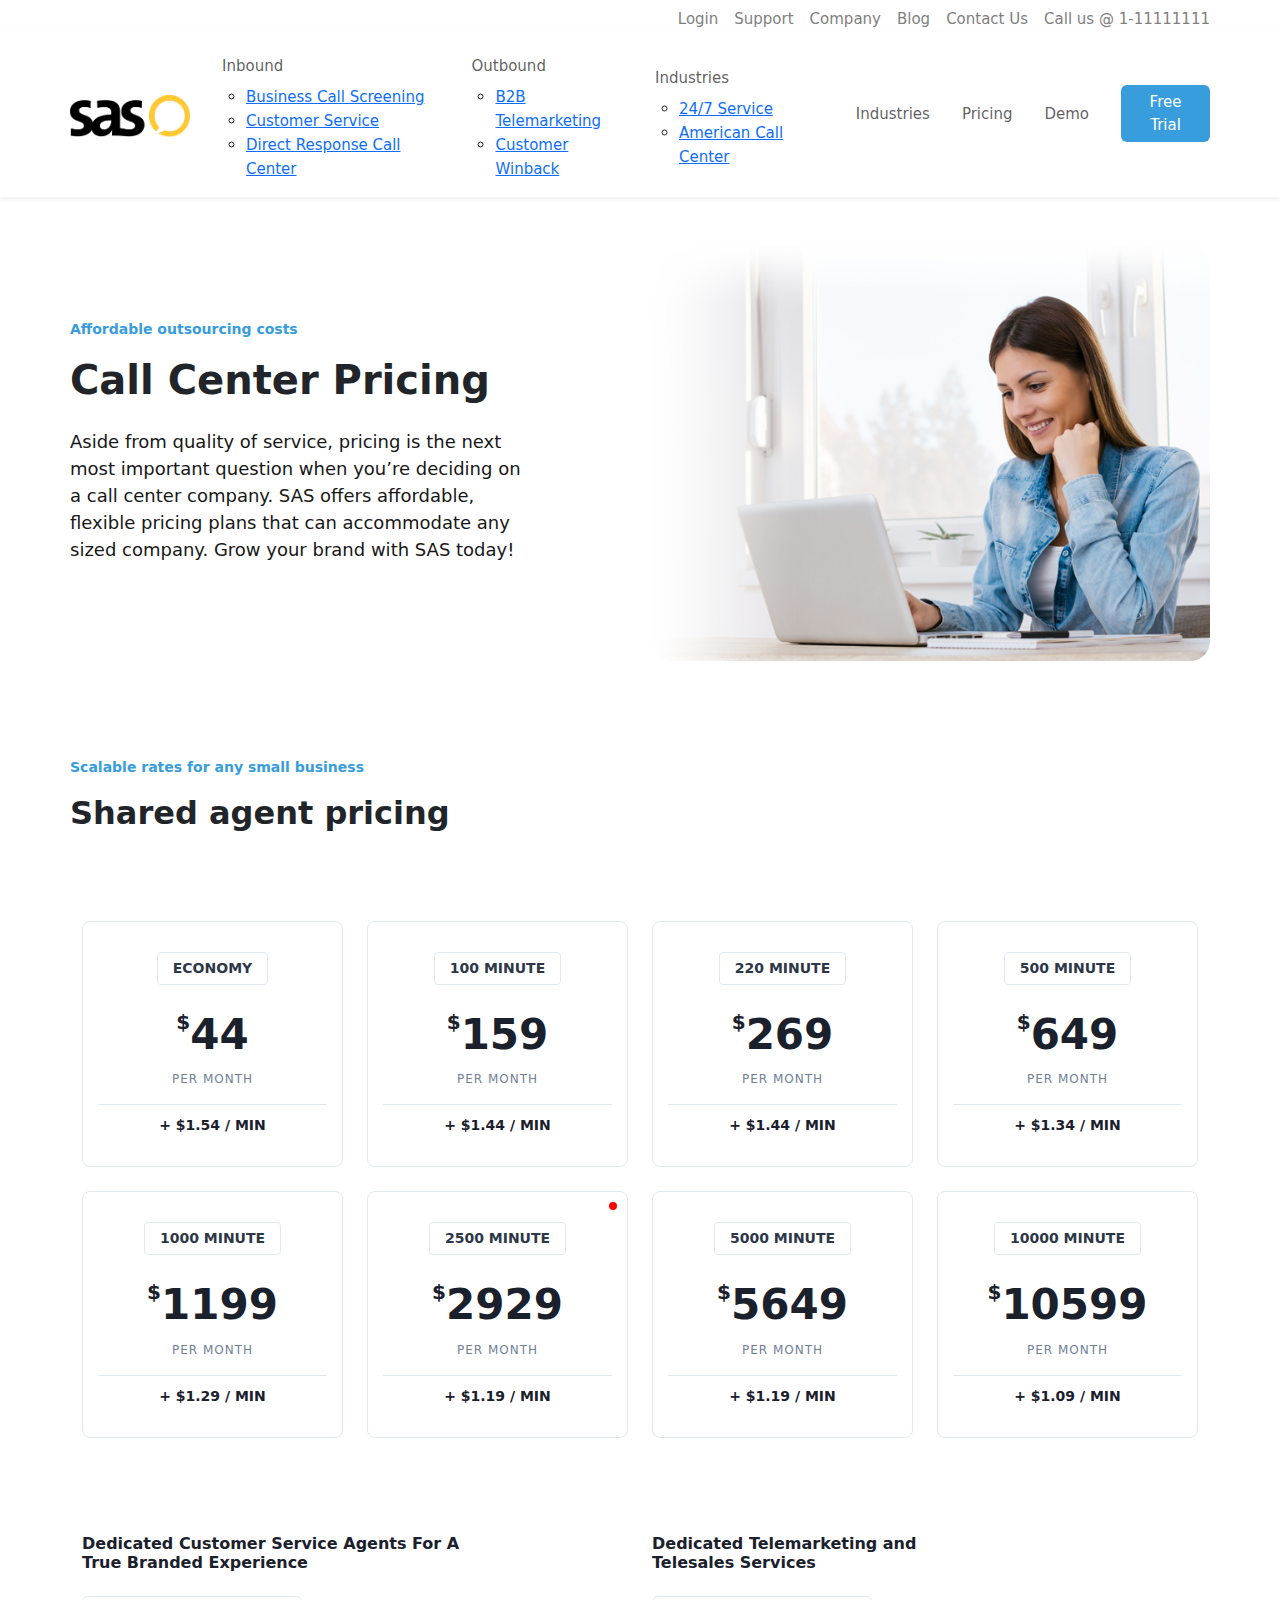
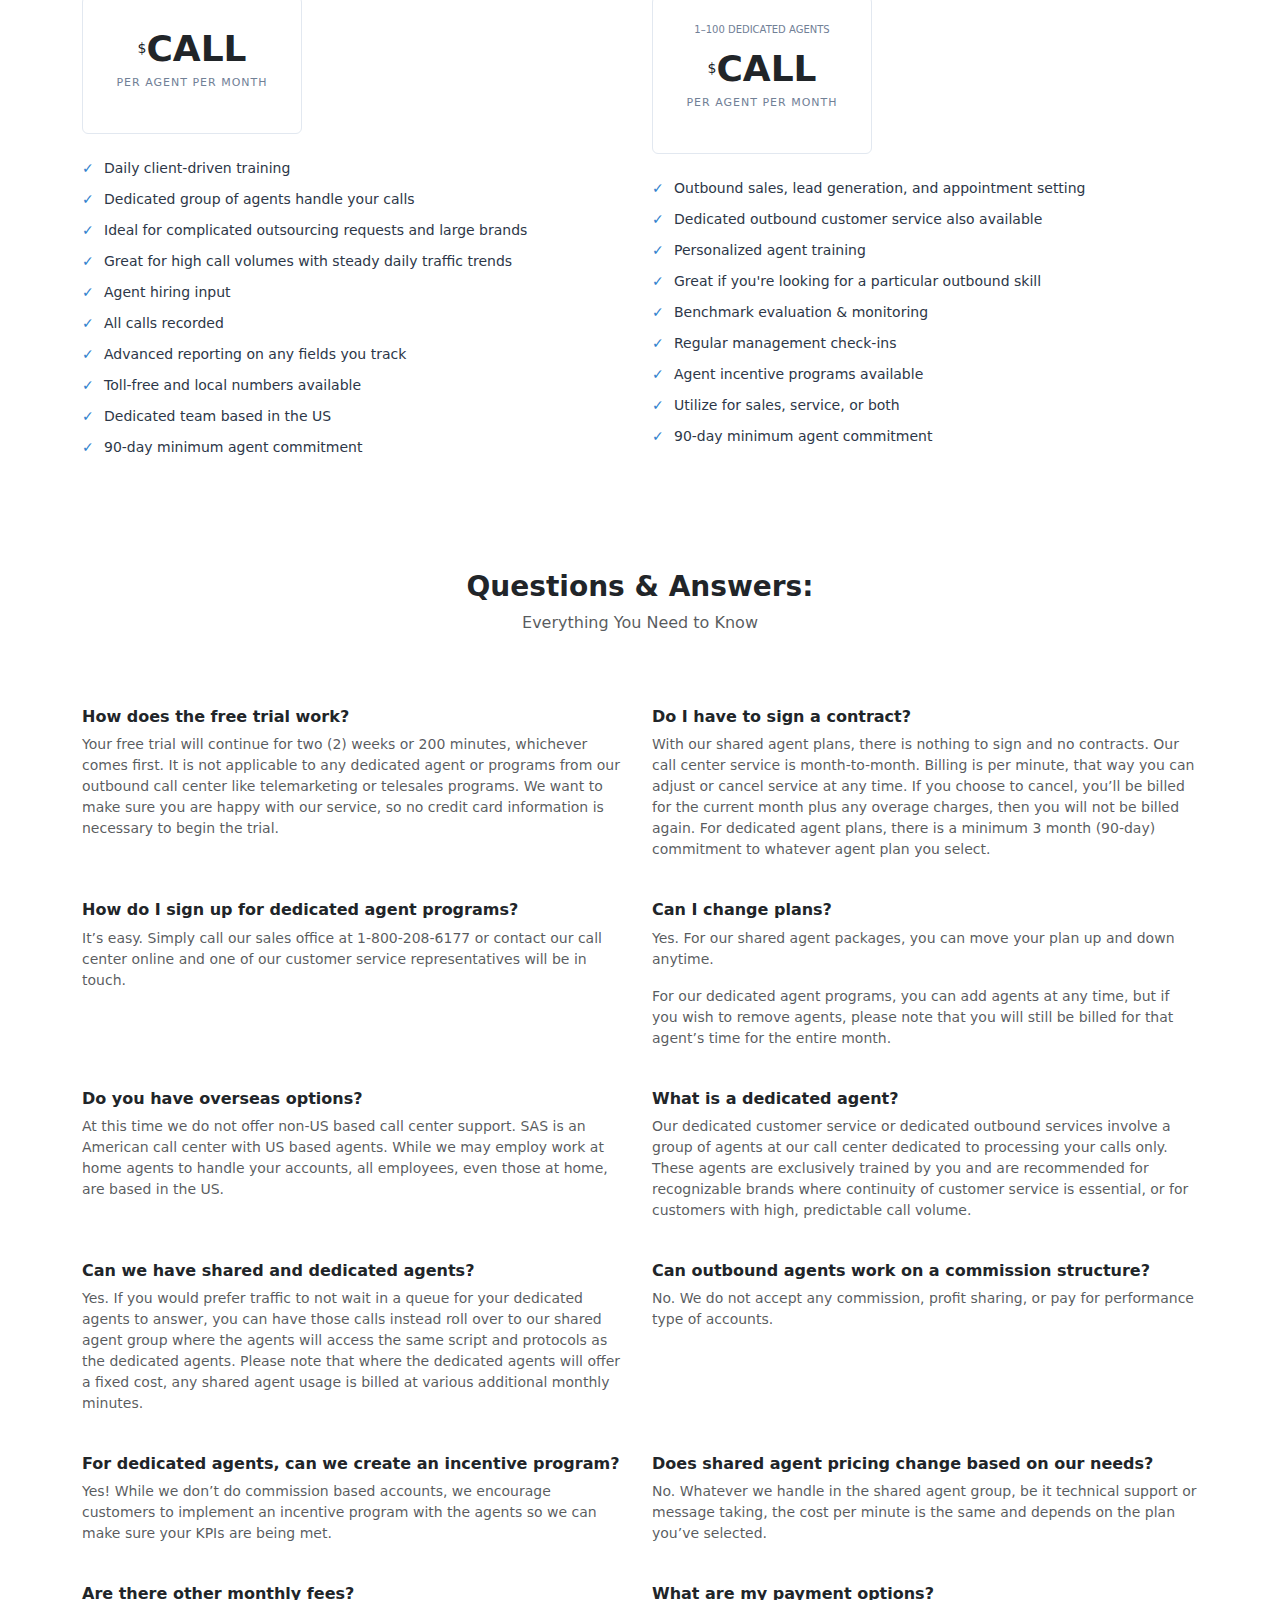
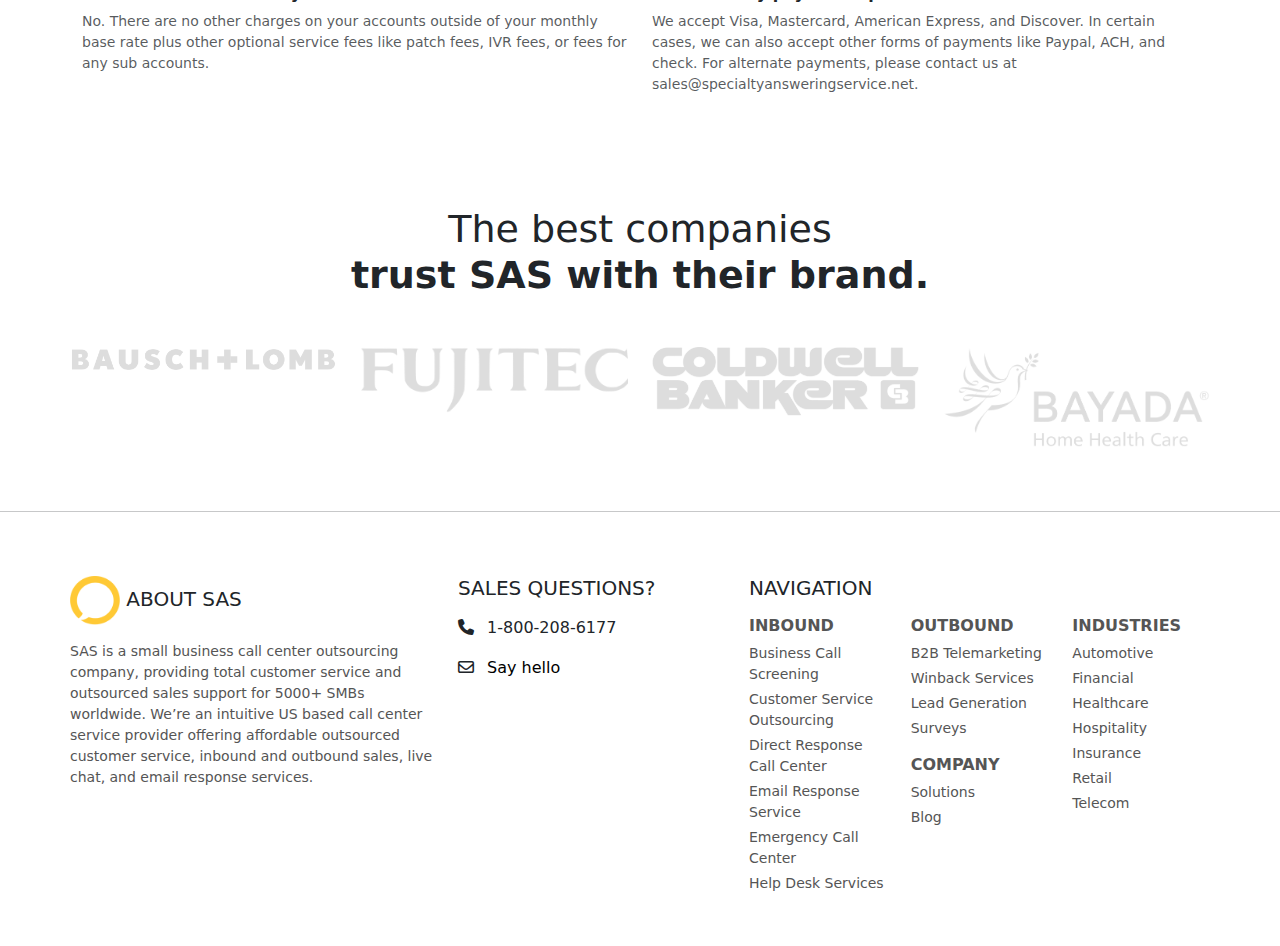
<file: pricing.html>
<!DOCTYPE html>
<html lang="en">
<head>
  <meta charset="UTF-8">
  <meta name="viewport" content="width=device-width, initial-scale=1.0">
  <title>sascallcenter</title>

  <!-- BOOTSTRAP CSS -->
  <link href="https://cdn.jsdelivr.net/npm/bootstrap@5.3.0/dist/css/bootstrap.min.css" rel="stylesheet">

  <!-- CUSTOM CSS -->
  <link rel="stylesheet" href="./css/style.css">
</head>
<body>

<!-- NAVBAR -->
 <div class="container-lg px-lg-0 px-md-5 px-sm-4 px-3 d-flex justify-content-lg-end mt-2 ms-auto">

     <div class="d-sm-flex gap-3  man">
         <a >Login</a>
         <a>Support</a>
         <a>Company</a>
         <a>Blog</a>
         <a>Contact Us</a>
         <a href="tel:+111111111" class="d-lg-block d-none">Call us @ 1-11111111</a>
    </div>
</div>
<nav class="navbar navbar-expand-lg bg-white py-3 shadow-sm">

  <div class="container-lg px-lg-0 px-md-5 px-sm-4 px-3">
   <a class="navbar-brand fw-bold fs-2" href="/"><img src="./images/sas_logo_white.webp" alt="" width="120px"></a>

    <button class="navbar-toggler" type="button" data-bs-toggle="collapse" data-bs-target="#navMenu">
      <span class="navbar-toggler-icon"></span>
    </button>

     <div class="collapse navbar-collapse" id="navMenu">
  <ul class="navbar-nav ms-auto align-items-lg-center">

    <!-- HOVER DROPDOWN -->
    <li class="nav-item dropdown-hover mx-2">
      <a href="inbound.html" class="nav-link">
        Inbound
      </a>

      <ul class="dropdown-menu-custom">
        <li><a href="businesscall.html">Business Call Screening</a></li>
        <li><a href="customer.html">Customer Service</a></li>
        <li><a href="directresponse.html">Direct Response Call Center</a></li>
      </ul>
    </li>

     <li class="nav-item dropdown-hover mx-2">
      <a href="outbound.html" class="nav-link">
        Outbound
      </a>

      <ul class="dropdown-menu-custom">
        <li><a href="telemarketing.html">B2B Telemarketing</a></li>
        <li><a href="customer-winback.html">Customer Winback</a></li>
      </ul>
    </li>
    <li class="nav-item dropdown-hover mx-2">
      <a href="industries.html" class="nav-link">
        Industries
      </a>

      <ul class="dropdown-menu-custom">
        <li><a href="7customer.html">24/7 Service</a></li>
        <li><a href="american-call-center.html">American Call Center</a></li>
      </ul>
    </li>
    <li class="nav-item mx-2"><a class="nav-link" href="industries.html">Industries</a></li>
    <li class="nav-item mx-2"><a class="nav-link" href="pricing.html">Pricing</a></li>
    <li class="nav-item mx-2"><a class="nav-link" href="demo.html">Demo</a></li>

    <a href="#" class="btn btn-primary ms-3">Free Trial</a>
  </ul>
</div>
  </div>
</nav>


<!-- HERO SECTION -->
<section class="hero-section ">
  <div class="container-lg px-lg-0 px-md-5 px-sm-4 px-3 py-5">
    <div class="row align-items-center justify-content-between">

    

      <!-- RIGHT CONTENT -->
      <div class="col-lg-5">
        <p class="small text-primary1 fw-bold">
          Affordable outsourcing costs
        </p>

        <h1 class="fw-bold mb-4 ">
          Call Center Pricing
        </h1>

        <p class="text-muted1 mb-4">
          Aside from quality of service, pricing is the next most important question when you’re deciding on a call center company. SAS offers affordable, flexible pricing plans that can accommodate any sized company. Grow your brand with SAS today!
        </p>
      </div>

        <!-- LEFT IMAGE -->
      <div class="col-lg-6 mb-4 mb-lg-0">
        <img src="./images/searching-online.webp " class="img-fluid hero-img" alt="">
      </div>

    </div>
  </div>
</section>



<section class="hero-section ">
  <div class="container-lg px-lg-0 px-md-5 px-sm-4 px-3 pt-5 pb-3">
    <div class="row align-items-start justify-content-between">

    

      <!-- RIGHT CONTENT -->
      <div class="col-lg-5">
        <p class="small text-primary1 fw-bold">
          Scalable rates for any small business
        </p>

        <h2 class="fw-bold mb-4 ">
          Shared agent pricing
        </h2>

      </div>

        <!-- LEFT IMAGE -->
    

    </div>
  </div>
</section>



<section class="pricing-section py-5">
  <div class="container">
    <div class="row g-4">

      <!-- CARD 1 -->
      <div class="col-md-3">
        <div class="price-card text-center">
          <div class="plan-title">ECONOMY</div>
          <h2><span>$</span>44</h2>
          <p class="per-month">PER MONTH</p>
          <div class="rate">+ $1.54 / MIN</div>
        </div>
      </div>

      <!-- CARD 2 -->
      <div class="col-md-3">
        <div class="price-card text-center">
          <div class="plan-title">100 MINUTE</div>
          <h2><span>$</span>159</h2>
          <p class="per-month">PER MONTH</p>
          <div class="rate">+ $1.44 / MIN</div>
        </div>
      </div>

      <!-- CARD 3 -->
      <div class="col-md-3">
        <div class="price-card text-center">
          <div class="plan-title">220 MINUTE</div>
          <h2><span>$</span>269</h2>
          <p class="per-month">PER MONTH</p>
          <div class="rate">+ $1.44 / MIN</div>
        </div>
      </div>

      <!-- CARD 4 -->
      <div class="col-md-3">
        <div class="price-card text-center">
          <div class="plan-title">500 MINUTE</div>
          <h2><span>$</span>649</h2>
          <p class="per-month">PER MONTH</p>
          <div class="rate">+ $1.34 / MIN</div>
        </div>
      </div>

      <!-- CARD 5 -->
      <div class="col-md-3">
        <div class="price-card text-center">
          <div class="plan-title">1000 MINUTE</div>
          <h2><span>$</span>1199</h2>
          <p class="per-month">PER MONTH</p>
          <div class="rate">+ $1.29 / MIN</div>
        </div>
      </div>

      <!-- CARD 6 (POPULAR) -->
      <div class="col-md-3">
        <div class="price-card popular text-center">
          <span class="dot"></span>
          <div class="plan-title">2500 MINUTE</div>
          <h2><span>$</span>2929</h2>
          <p class="per-month">PER MONTH</p>
          <div class="rate">+ $1.19 / MIN</div>
        </div>
      </div>

      <!-- CARD 7 -->
      <div class="col-md-3">
        <div class="price-card text-center">
          <div class="plan-title">5000 MINUTE</div>
          <h2><span>$</span>5649</h2>
          <p class="per-month">PER MONTH</p>
          <div class="rate">+ $1.19 / MIN</div>
        </div>
      </div>

      <!-- CARD 8 -->
      <div class="col-md-3">
        <div class="price-card text-center">
          <div class="plan-title">10000 MINUTE</div>
          <h2><span>$</span>10599</h2>
          <p class="per-month">PER MONTH</p>
          <div class="rate">+ $1.09 / MIN</div>
        </div>
      </div>

    </div>
  </div>
</section>

<section class="service-section py-5">
  <div class="container">   
    <div class="row">

      <!-- LEFT -->
      <div class="col-md-6">
        <h5 class="service-title">
          Dedicated Customer Service Agents For A<br>
          True Branded Experience
        </h5>

        <div class="call-box my-4 text-center">
          <div class="d-flex align-items-center justify-content-center"><span class="dollar">$</span>
          <h2>CALL</h2></div>
          <p>PER AGENT PER MONTH</p>
        </div>

        <ul class="service-list">
          <li>Daily client-driven training</li>
          <li>Dedicated group of agents handle your calls</li>
          <li>Ideal for complicated outsourcing requests and large brands</li>
          <li>Great for high call volumes with steady daily traffic trends</li>
          <li>Agent hiring input</li>
          <li>All calls recorded</li>
          <li>Advanced reporting on any fields you track</li>
          <li>Toll-free and local numbers available</li>
          <li>Dedicated team based in the US</li>
          <li>90-day minimum agent commitment</li>
        </ul>
      </div>

      <!-- RIGHT -->
      <div class="col-md-6">
        <h5 class="service-title">
          Dedicated Telemarketing and<br>
          Telesales Services
        </h5>

        <div class="call-box my-4 text-center">
          <small>1–100 DEDICATED AGENTS</small>
          <div class="d-flex align-items-center justify-content-center"><span class="dollar">$</span>
          <h2>CALL</h2></div>
          <p>PER AGENT PER MONTH</p>
        </div>

        <ul class="service-list">
          <li>Outbound sales, lead generation, and appointment setting</li>
          <li>Dedicated outbound customer service also available</li>
          <li>Personalized agent training</li>
          <li>Great if you're looking for a particular outbound skill</li>
          <li>Benchmark evaluation & monitoring</li>
          <li>Regular management check-ins</li>
          <li>Agent incentive programs available</li>
          <li>Utilize for sales, service, or both</li>
          <li>90-day minimum agent commitment</li>
        </ul>
      </div>

    </div>
  </div>
</section>

<!-- FAQ SECTION -->
<section class="faq-section py-5">
  <div class="container text-center">
    <h3 class="fw-bold">Questions & Answers:</h3>
    <p class="text-muted mb-5">Everything You Need to Know</p>

    <div class="row text-start">
      <div class="col-md-6 mt-4">
        <h6>How does the free trial work?</h6>
        <p class="small text-muted">
          Your free trial will continue for two (2) weeks or 200 minutes, whichever comes first. It is not applicable to any dedicated agent or programs from our outbound call center like telemarketing or telesales programs. We want to make sure you are happy with our service, so no credit card information is necessary to begin the trial.
        </p>
      </div>

      <div class="col-md-6 mt-4">
        <h6>Do I have to sign a contract?</h6>
        <p class="small text-muted">
          With our shared agent plans, there is nothing to sign and no contracts. Our call center service is month-to-month. Billing is per minute, that way you can adjust or cancel service at any time. If you choose to cancel, you’ll be billed for the current month plus any overage charges, then you will not be billed again. For dedicated agent plans, there is a minimum 3 month (90-day) commitment to whatever agent plan you select.
        </p>
      </div>
       <div class="col-md-6 mt-4">
        <h6>How do I sign up for dedicated agent programs?</h6>
        <p class="small text-muted">
          It’s easy. Simply call our sales office at 1-800-208-6177 or contact our call center online and one of our customer service representatives will be in touch.
        </p>
      </div>

      <div class="col-md-6 mt-4">
        <h6>Can I change plans?</h6>
        <p class="small text-muted">
          Yes. For our shared agent packages, you can move your plan up and down anytime.
        </p>
         <p class="small text-muted">
          For our dedicated agent programs, you can add agents at any time, but if you wish to remove agents, please note that you will still be billed for that agent’s time for the entire month.
        </p>
      </div>
       <div class="col-md-6 mt-4">
        <h6>Do you have overseas options?</h6>
        <p class="small text-muted">
         At this time we do not offer non-US based call center support. SAS is an American call center with US based agents. While we may employ work at home agents to handle your accounts, all employees, even those at home, are based in the US.
        </p>
      </div>

      <div class="col-md-6 mt-4">
        <h6>What is a dedicated agent?</h6>
        <p class="small text-muted">
          Our dedicated customer service or dedicated outbound services involve a group of agents at our call center dedicated to processing your calls only. These agents are exclusively trained by you and are recommended for recognizable brands where continuity of customer service is essential, or for customers with high, predictable call volume.
        </p>
      </div>
       <div class="col-md-6 mt-4">
        <h6>Can we have shared and dedicated agents?</h6>
        <p class="small text-muted">
          Yes. If you would prefer traffic to not wait in a queue for your dedicated agents to answer, you can have those calls instead roll over to our shared agent group where the agents will access the same script and protocols as the dedicated agents. Please note that where the dedicated agents will offer a fixed cost, any shared agent usage is billed at various additional monthly minutes.
        </p>
      </div>

      <div class="col-md-6 mt-4">
        <h6>Can outbound agents work on a commission structure?</h6>
        <p class="small text-muted">
          No. We do not accept any commission, profit sharing, or pay for performance type of accounts.
        </p>
      </div>
       <div class="col-md-6 mt-4">
        <h6>For dedicated agents, can we create an incentive program?</h6>
        <p class="small text-muted">
          Yes! While we don’t do commission based accounts, we encourage customers to implement an incentive program with the agents so we can make sure your KPIs are being met.
        </p>
      </div>

      <div class="col-md-6 mt-4">
        <h6>Does shared agent pricing change based on our needs?</h6>
        <p class="small text-muted">
          No. Whatever we handle in the shared agent group, be it technical support or message taking, the cost per minute is the same and depends on the plan you’ve selected.
        </p>
      </div>
       <div class="col-md-6 mt-4">
        <h6>Are there other monthly fees?</h6>
        <p class="small text-muted">
          No. There are no other charges on your accounts outside of your monthly base rate plus other optional service fees like patch fees, IVR fees, or fees for any sub accounts.
        </p>
      </div>

      <div class="col-md-6 mt-4">
        <h6>What are my payment options?</h6>
        <p class="small text-muted">
          We accept Visa, Mastercard, American Express, and Discover. In certain cases, we can also accept other forms of payments like Paypal, ACH, and check. For alternate payments, please contact us at sales@specialtyansweringservice.net.
        </p>
      </div>
    </div>

    

  </div>
</section>








<!-- ================= TOP LOGO SECTION ================= -->
<section class="company-section text-center py-5">
    <h2 class="main-title">The best companies<br>
        <span class="highlight">trust SAS with their brand.</span>
    </h2>

    <div class="container-lg px-lg-0 px-md-5 px-sm-4 px-3 mt-5">
        <div class="row justify-content-center g-4">
            <div class="col-md-3 col-6">
                <img src="./images/brand_logos1.webp" class="img-fluid gray-logo" alt="">
            </div>
            <div class="col-md-3 col-6">
                <img src="./images/brand_logos2.webp" class="img-fluid gray-logo" alt="">
            </div>
            <div class="col-md-3 col-6">
                <img src="./images/brand_logos3.webp" class="img-fluid gray-logo" alt="">
            </div>
            <div class="col-md-3 col-6">
                <img src="./images/brand_logos4.webp" class="img-fluid gray-logo" alt="">
            </div>
        </div>
    </div>
</section>

<hr>

<!-- ===================== FOOTER STYLE SECTION ===================== -->
<section class="footer-section py-5">
    <div class="container-lg px-lg-0 px-md-5 px-sm-4 px-3">
        <div class="row">

            <!-- ABOUT SAS -->
            <div class="col-md-4">
                <h5 class="mb-3"><img src="./images/sas_footer_logo.webp" alt="" width="50px"> ABOUT SAS</h5>
                <p class="small-text">
                    SAS is a small business call center outsourcing company, providing total
                    customer service and outsourced sales support for 5000+ SMBs worldwide.
                    We’re an intuitive US based call center service provider offering affordable
                    outsourced customer service, inbound and outbound sales, live chat, and email
                    response services.
                </p>
            </div>

            <!-- SALES QUESTIONS -->
            <div class="col-md-3">
                <h5 class="mb-3">SALES QUESTIONS?</h5>

                <p><i class="fa-solid fa-phone me-2"></i> 1-800-208-6177</p>

                <p class="mt-3">
                    <i class="fa-regular fa-envelope me-2"></i>
                    <a href="#" class="email-link">Say hello</a>
                </p>
            </div>

            <!-- NAVIGATION -->
            <div class="col-md-5">
                <h5 class="mb-3">NAVIGATION</h5>

                <div class="row small-text">
                    <div class="col-md-4">
                        <h6 class="mb-2 fw-bold">INBOUND</h6>
                        <p class="mb-1">Business Call Screening</p>
                        <p class="mb-1">Customer Service Outsourcing</p>
                        <p class="mb-1">Direct Response Call Center</p>
                        <p class="mb-1">Email Response Service</p>
                        <p class="mb-1">Emergency Call Center</p>
                        <p class="mb-1">Help Desk Services</p>
                    </div>

                    <div class="col-md-4">
                        <h6 class="mb-2 fw-bold">OUTBOUND</h6>
                        <p class="mb-1">B2B Telemarketing</p>
                        <p class="mb-1">Winback Services</p>
                        <p class="mb-1">Lead Generation</p>
                        <p class="mb-1">Surveys</p>

                        <h6 class="mt-3 mb-2 fw-bold">COMPANY</h6>
                        <p class="mb-1">Solutions</p>
                        <p class="mb-1">Blog</p>
                    </div>

                    <div class="col-md-4">
                        <h6 class="mb-2 fw-bold">INDUSTRIES</h6>
                        <p class="mb-1">Automotive</p>
                        <p class="mb-1">Financial</p>
                        <p class="mb-1">Healthcare</p>
                        <p class="mb-1">Hospitality</p>
                        <p class="mb-1">Insurance</p>
                        <p class="mb-1">Retail</p>
                        <p class="mb-1">Telecom</p>
                    </div>
                </div>
            </div>

        </div>
    </div>
</section>




<!-- FONT AWESOME -->
<link rel="stylesheet" href="https://cdnjs.cloudflare.com/ajax/libs/font-awesome/6.5.0/css/all.min.css">

<!-- BOOTSTRAP JS -->
<script src="https://cdn.jsdelivr.net/npm/bootstrap@5.3.0/dist/js/bootstrap.bundle.min.js"></script>
</body>
</html>
</file>
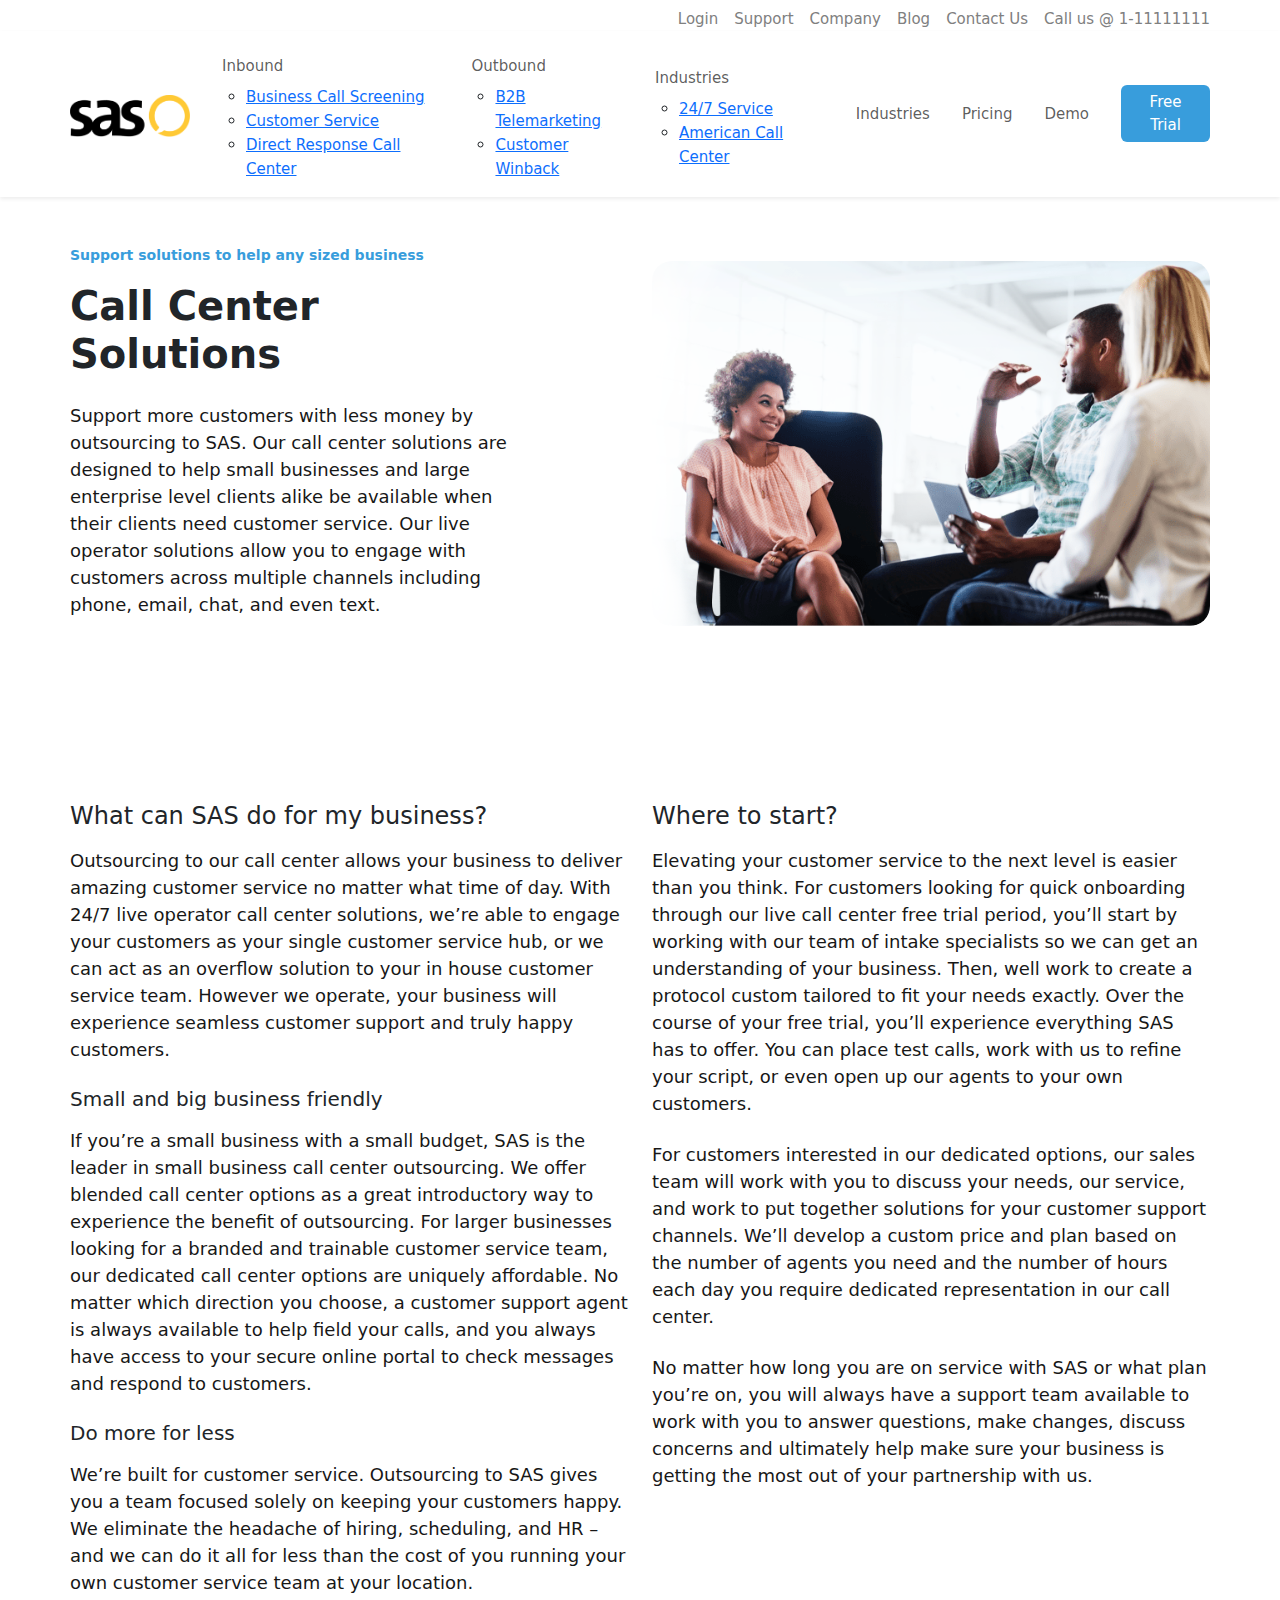
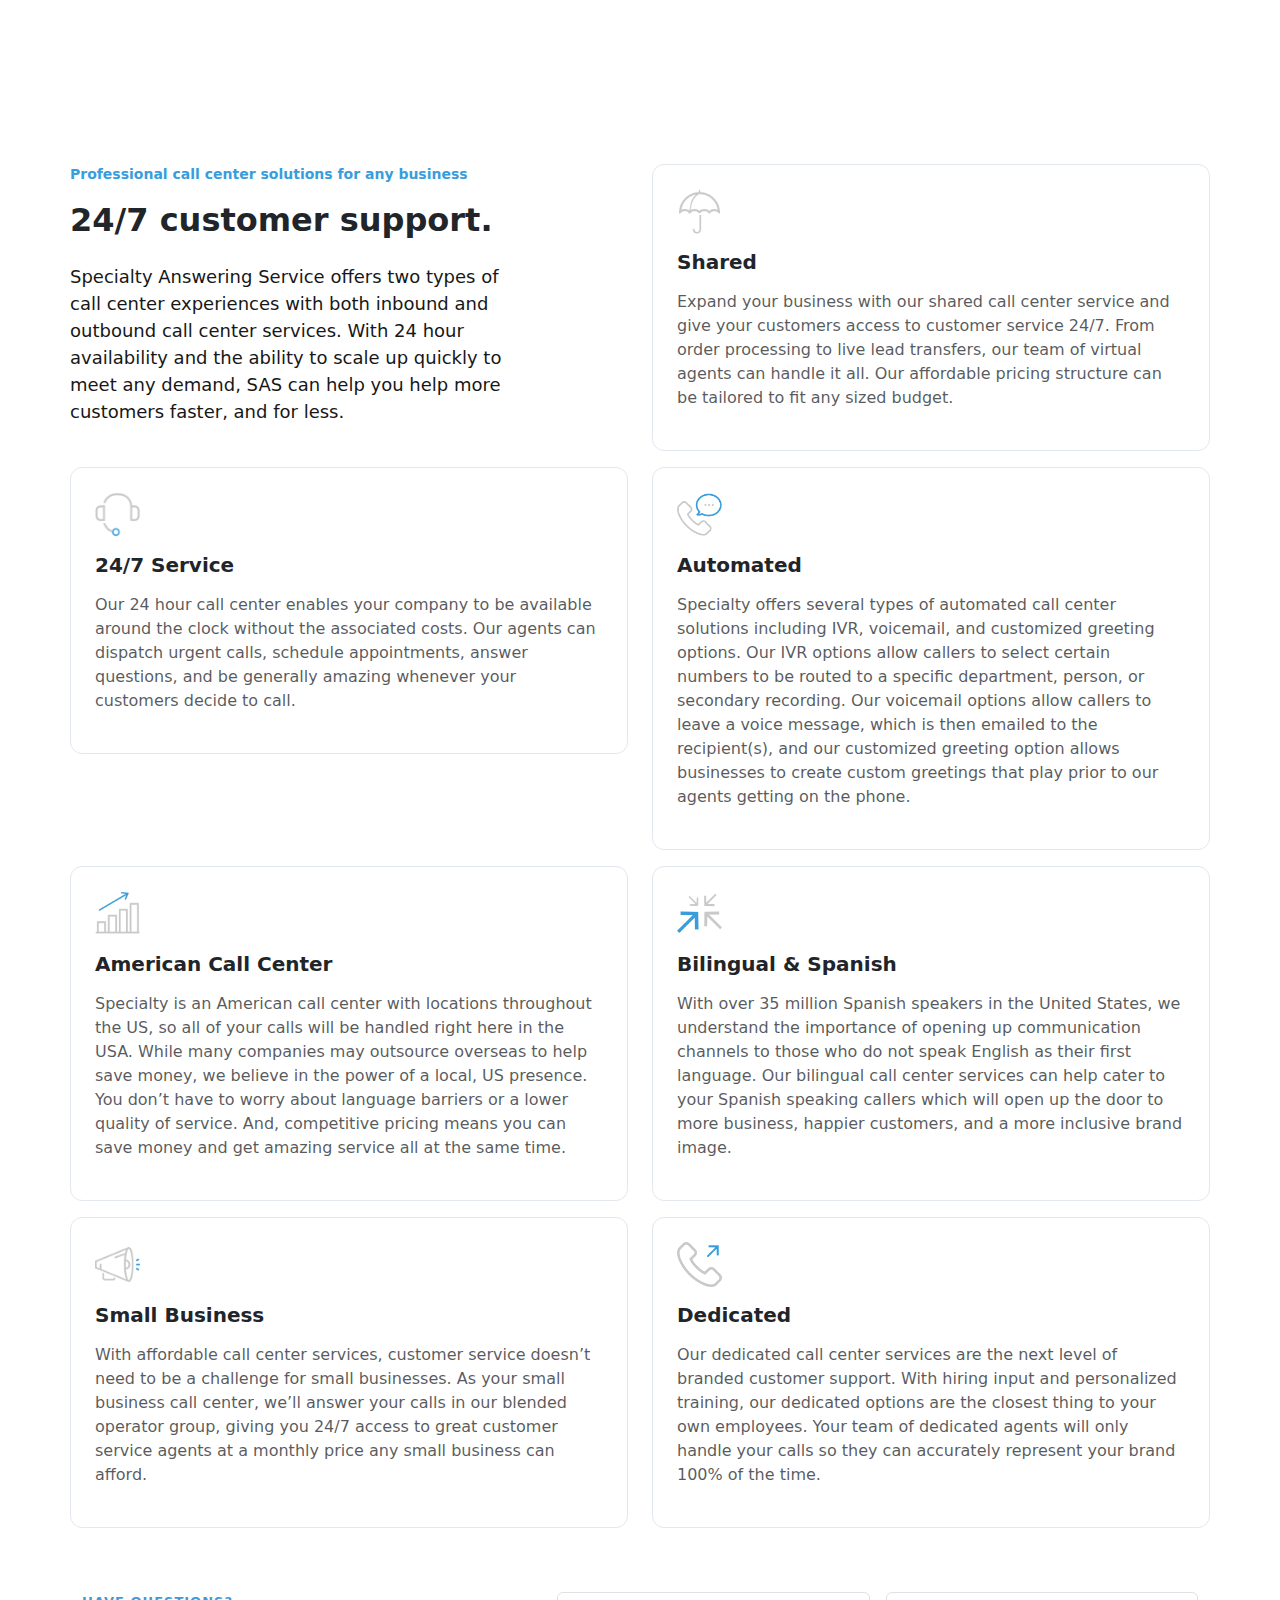
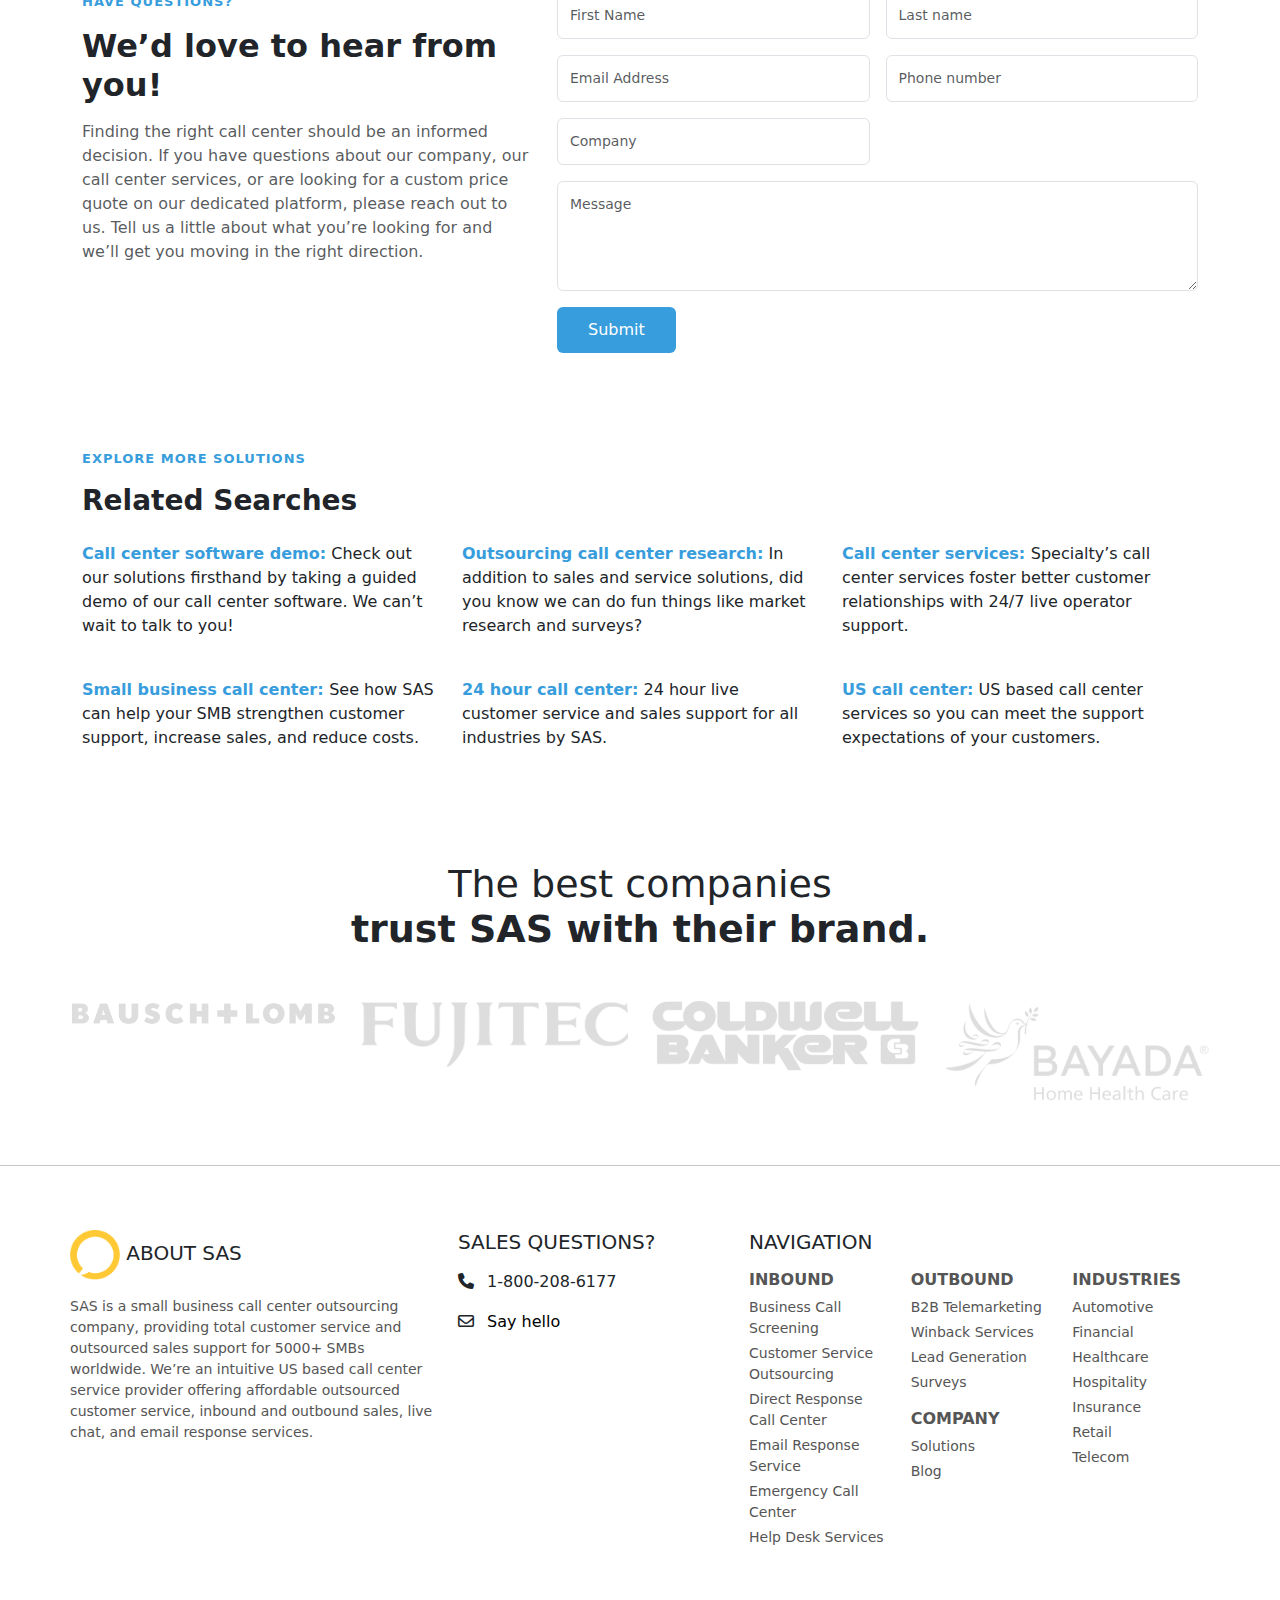
<file: solution.html>
<!DOCTYPE html>
<html lang="en">
<head>
  <meta charset="UTF-8">
  <meta name="viewport" content="width=device-width, initial-scale=1.0">
  <title>sascallcenter</title>

  <!-- BOOTSTRAP CSS -->
  <link href="https://cdn.jsdelivr.net/npm/bootstrap@5.3.0/dist/css/bootstrap.min.css" rel="stylesheet">

  <!-- CUSTOM CSS -->
  <link rel="stylesheet" href="./css/style.css">
</head>
<body>

<!-- NAVBAR -->
 <div class="container-lg px-lg-0 px-md-5 px-sm-4 px-3 d-flex justify-content-lg-end mt-2 ms-auto">

     <div class="d-sm-flex gap-3  man">
         <a >Login</a>
         <a>Support</a>
         <a>Company</a>
         <a>Blog</a>
         <a>Contact Us</a>
         <a href="tel:+111111111" class="d-lg-block d-none">Call us @ 1-11111111</a>
    </div>
</div>
<nav class="navbar navbar-expand-lg bg-white py-3 shadow-sm">

  <div class="container-lg px-lg-0 px-md-5 px-sm-4 px-3">
   <a class="navbar-brand fw-bold fs-2" href="/"><img src="./images/sas_logo_white.webp" alt="" width="120px"></a>

    <button class="navbar-toggler" type="button" data-bs-toggle="collapse" data-bs-target="#navMenu">
      <span class="navbar-toggler-icon"></span>
    </button>

     <div class="collapse navbar-collapse" id="navMenu">
  <ul class="navbar-nav ms-auto align-items-lg-center">

    <!-- HOVER DROPDOWN -->
    <li class="nav-item dropdown-hover mx-2">
      <a href="inbound.html" class="nav-link">
        Inbound
      </a>

      <ul class="dropdown-menu-custom">
        <li><a href="businesscall.html">Business Call Screening</a></li>
        <li><a href="customer.html">Customer Service</a></li>
        <li><a href="directresponse.html">Direct Response Call Center</a></li>
      </ul>
    </li>

     <li class="nav-item dropdown-hover mx-2">
      <a href="outbound.html" class="nav-link">
        Outbound
      </a>

      <ul class="dropdown-menu-custom">
        <li><a href="telemarketing.html">B2B Telemarketing</a></li>
        <li><a href="customer-winback.html">Customer Winback</a></li>
      </ul>
    </li>
    <li class="nav-item dropdown-hover mx-2">
      <a href="industries.html" class="nav-link">
        Industries
      </a>

      <ul class="dropdown-menu-custom">
        <li><a href="7customer.html">24/7 Service</a></li>
        <li><a href="american-call-center.html">American Call Center</a></li>
      </ul>
    </li>
    <li class="nav-item mx-2"><a class="nav-link" href="industries.html">Industries</a></li>
    <li class="nav-item mx-2"><a class="nav-link" href="pricing.html">Pricing</a></li>
    <li class="nav-item mx-2"><a class="nav-link" href="demo.html">Demo</a></li>

    <a href="#" class="btn btn-primary ms-3">Free Trial</a>
  </ul>
</div>
  </div>
</nav>


<!-- HERO SECTION -->
<section class="hero-section ">
  <div class="container-lg px-lg-0 px-md-5 px-sm-4 px-3 py-5">
    <div class="row align-items-center justify-content-between">

    

      <!-- RIGHT CONTENT -->
      <div class="col-lg-5">
        <p class="small text-primary1 fw-bold">
          Support solutions to help any sized business
        </p>

        <h1 class="fw-bold mb-4 ">
          Call Center Solutions
        </h1>

        <p class="text-muted1 mb-4">
          Support more customers with less money by outsourcing to SAS. Our call center solutions are designed to help small businesses and large enterprise level clients alike be available when their clients need customer service. Our live operator solutions allow you to engage with customers across multiple channels including phone, email, chat, and even text.
        </p>
      </div>

        <!-- LEFT IMAGE -->
      <div class="col-lg-6 mb-4 mb-lg-0">
        <img src="./images/alternate_banner.png " class="img-fluid hero-img" alt="">
      </div>

    </div>
  </div>
</section>


<section class="hero-section py-5">
  <div class="container-lg px-lg-0 px-md-5 px-sm-4 px-3 py-5">
    <div class="row align-items-start">

      <!-- LEFT IMAGE -->
      

      <!-- RIGHT CONTENT -->
      <div class="col-lg-6">

        <h4 class="fw-light my-3     ">
          <strong>What can SAS do for my business?</strong>
        </h4>

        <p class="text-muted1 mb-4">
        Outsourcing to our call center allows your business to deliver amazing customer service no matter what time of day. With 24/7 live operator call center solutions, we’re able to engage your customers as your single customer service hub, or we can act as an overflow solution to your in house customer service team. However we operate, your business will experience seamless customer support and truly happy customers.
        </p>
         <h5 class="fw-light my-3     ">
          <strong>Small and big business friendly</strong>
        </h5>
        
        <p class="text-muted1 mb-4">
         If you’re a small business with a small budget, SAS is the leader in small business call center outsourcing. We offer blended call center options as a great introductory way to experience the benefit of outsourcing. For larger businesses looking for a branded and trainable customer service team, our dedicated call center options are uniquely affordable. No matter which direction you choose, a customer support agent is always available to help field your calls, and you always have access to your secure online portal to check messages and respond to customers.
        </p>

             <h5 class="fw-light my-3     ">
          <strong>Do more for less</strong>
        </h5>
        
        <p class="text-muted1 mb-4">
         We’re built for customer service. Outsourcing to SAS gives you a team focused solely on keeping your customers happy. We eliminate the headache of hiring, scheduling, and HR – and we can do it all for less than the cost of you running your own customer service team at your location.
        </p>


      </div>
      
      <div class="col-lg-6 mb-4 mb-lg-0 ">
         <h4 class="fw-light my-3     ">
          <strong>Where to start?</strong>
        </h4>

        <p class="text-muted1 mb-4">
        Elevating your customer service to the next level is easier than you think. For customers looking for quick onboarding through our live call center free trial period, you’ll start by working with our team of intake specialists so we can get an understanding of your business. Then, well work to create a protocol custom tailored to fit your needs exactly. Over the course of your free trial, you’ll experience everything SAS has to offer. You can place test calls, work with us to refine your script, or even open up our agents to your own customers.
        </p>
        
        <p class="text-muted1 mb-4">
         For customers interested in our dedicated options, our sales team will work with you to discuss your needs, our service, and work to put together solutions for your customer support channels. We’ll develop a custom price and plan based on the number of agents you need and the number of hours each day you require dedicated representation in our call center.
        </p>

        <p class="text-muted1 mb-4">
        No matter how long you are on service with SAS or what plan you’re on, you will always have a support team available to work with you to answer questions, make changes, discuss concerns and ultimately help make sure your business is getting the most out of your partnership with us.
        </p>
        
      </div>

    </div>
  </div>
</section>


<section class="hero-section ">
  <div class="container-lg px-lg-0 px-md-5 px-sm-4 px-3 pt-5 pb-3">
    <div class="row align-items-start justify-content-between">

    

      <!-- RIGHT CONTENT -->
      <div class="col-lg-5">
        <p class="small text-primary1 fw-bold">
          Professional call center solutions for any business
        </p>

        <h2 class="fw-bold mb-4 ">
          24/7 customer support.
        </h2>

        <p class="text-muted1 mb-4">
         Specialty Answering Service offers two types of call center experiences with both inbound and outbound call center services. With 24 hour availability and the ability to scale up quickly to meet any demand, SAS can help you help more customers faster, and for less.
        </p>
      </div>

        <!-- LEFT IMAGE -->
      <div class="col-lg-6 mb-4 mb-lg-0">
        <div class="feature-card p-4">
          <img src="./images/agent_icon.webp" class="feature-icon mb-3" alt="">
          <h5 class="fw-bold mb-3">Shared</h5>
          <p class="text-muted">
            Expand your business with our shared call center service and give your customers access to customer service 24/7. From order processing to live lead transfers, our team of virtual agents can handle it all. Our affordable pricing structure can be tailored to fit any sized budget.
          </p>
        </div>
      </div>

    </div>
  </div>
</section>

<section class="hero-section ">
  <div class="container-lg px-lg-0 px-md-5 px-sm-4 px-3 pb-3">
    <div class="row align-items-start justify-content-between">

    

      <!-- RIGHT CONTENT -->
       <div class="col-lg-6 mb-4 mb-lg-0">
        <div class="feature-card p-4">
          <img src="./images/shared_choose_icon1.webp" class="feature-icon mb-3" alt="">
          <h5 class="fw-bold mb-3">24/7 Service</h5>
          <p class="text-muted">
            Our 24 hour call center enables your company to be available around the clock without the associated costs. Our agents can dispatch urgent calls, schedule appointments, answer questions, and be generally amazing whenever your customers decide to call.
          </p>
        </div>
      </div>

        <!-- LEFT IMAGE -->
      <div class="col-lg-6 mb-4 mb-lg-0">
        <div class="feature-card p-4">
          <img src="./images/shared_choose_icon6.webp" class="feature-icon mb-3" alt="">
          <h5 class="fw-bold mb-3">Automated</h5>
          <p class="text-muted">
           Specialty offers several types of automated call center solutions including IVR, voicemail, and customized greeting options. Our IVR options allow callers to select certain numbers to be routed to a specific department, person, or secondary recording. Our voicemail options allow callers to leave a voice message, which is then emailed to the recipient(s), and our customized greeting option allows businesses to create custom greetings that play prior to our agents getting on the phone.
          </p>
        </div>
      </div>

    </div>
  </div>
</section>


<section class="hero-section ">
  <div class="container-lg px-lg-0 px-md-5 px-sm-4 px-3 pb-3">
    <div class="row align-items-start justify-content-between">

        <!-- LEFT IMAGE -->
      <div class="col-lg-6 mb-4 mb-lg-0">
        <div class="feature-card p-4">
          <img src="./images/matrics_icon.webp" class="feature-icon mb-3" alt="">
          <h5 class="fw-bold mb-3">American Call Center</h5>
          <p class="text-muted">
           Specialty is an American call center with locations throughout the US, so all of your calls will be handled right here in the USA. While many companies may outsource overseas to help save money, we believe in the power of a local, US presence. You don’t have to worry about language barriers or a lower quality of service. And, competitive pricing means you can save money and get amazing service all at the same time.
          </p>
        </div>
      </div>

         <!-- RIGHT CONTENT -->
       <div class="col-lg-6 mb-4 mb-lg-0">
        <div class="feature-card p-4">
          <img src="./images/highlights_icon2.webp" class="feature-icon mb-3" alt="">
          <h5 class="fw-bold mb-3">Bilingual & Spanish</h5>
          <p class="text-muted">
            With over 35 million Spanish speakers in the United States, we understand the importance of opening up communication channels to those who do not speak English as their first language. Our bilingual call center services can help cater to your Spanish speaking callers which will open up the door to more business, happier customers, and a more inclusive brand image.
          </p>
        </div>
      </div>

    </div>
  </div>
</section>



<section class="hero-section ">
  <div class="container-lg px-lg-0 px-md-5 px-sm-4 px-3 pb-3">
    <div class="row align-items-start justify-content-between">

    

      <!-- RIGHT CONTENT -->
       <div class="col-lg-6 mb-4 mb-lg-0">
        <div class="feature-card p-4">
          <img src="./images/interest_service_icon3.webp" class="feature-icon mb-3" alt="">
          <h5 class="fw-bold mb-3">Small Business</h5>
          <p class="text-muted">
            With affordable call center services, customer service doesn’t need to be a challenge for small businesses. As your small business call center, we’ll answer your calls in our blended operator group, giving you 24/7 access to great customer service agents at a monthly price any small business can afford.
          </p>
        </div>
      </div>

        <!-- LEFT IMAGE -->
      <div class="col-lg-6 mb-4 mb-lg-0">
        <div class="feature-card p-4">
          <img src="./images/highlights_icon1.webp" class="feature-icon mb-3" alt="">
          <h5 class="fw-bold mb-3">Dedicated</h5>
          <p class="text-muted">
           Our dedicated call center services are the next level of branded customer support. With hiring input and personalized training, our dedicated options are the closest thing to your own employees. Your team of dedicated agents will only handle your calls so they can accurately represent your brand 100% of the time.
          </p>
        </div>
      </div>

    </div>
  </div>
</section>




<section class="contact-section py-5">
  <div class="container">

    <div class="row">
      
      <!-- LEFT CONTENT -->
      <div class="col-md-5">
        <p class="small-title">HAVE QUESTIONS?</p>
        <h2 class="fw-bold mb-3">We’d love to hear from you!</h2>

        <p class="text-muted">
          Finding the right call center should be an informed decision. If you have questions about our company, our call center services, or are looking for a custom price quote on our dedicated platform, please reach out to us. Tell us a little about what you’re looking for and we’ll get you moving in the right direction.
        </p>
      </div>

      <!-- RIGHT FORM -->
      <div class="col-md-7">

        <form action="#" class="form-area">

          <div class="row g-3 mb-3">
            <div class="col-md-6">
              <input type="text" class="form-control" placeholder="First Name">
            </div>
            <div class="col-md-6">
              <input type="text" class="form-control" placeholder="Last name">
            </div>
          </div>

          <div class="row g-3 mb-3">
            <div class="col-md-6">
              <input type="email" class="form-control" placeholder="Email Address">
            </div>
            <div class="col-md-6">
              <input type="text" class="form-control" placeholder="Phone number">
            </div>
          </div>

          <div class="row g-3 mb-3">
            <div class="col-md-6">
              <input type="text" class="form-control" placeholder="Company">
            </div>
          </div>

          <textarea class="form-control mb-3" rows="4" placeholder="Message"></textarea>

          <button class="btn submit-btn">Submit</button>

        </form>
      </div>

    </div>

  </div>
</section>

<!-- Related Searches Section -->
<section class="related-section py-5">
  <div class="container">
    
    <p class="small-title">EXPLORE MORE SOLUTIONS</p>
    <h3 class="fw-bold mb-4">Related Searches</h3>

    <div class="row gy-4">

      <div class="col-md-4">
        <p>
          <a href="#" class="link-title">Call center software demo:</a>
           Check out our solutions firsthand by taking a guided demo of our call center software. We can’t wait to talk to you!
        </p>
      </div>

      <div class="col-md-4">
        <p>
          <a href="#" class="link-title">Outsourcing call center research:</a>
           In addition to sales and service solutions, did you know we can do fun things like market research and surveys?
        </p>
      </div>

      <div class="col-md-4">
        <p>
          <a href="#" class="link-title"> Call center services: </a>
         Specialty’s call center services foster better customer relationships with 24/7 live operator support.
        </p>
      </div>

      <div class="col-md-4">
        <p>
          <a href="#" class="link-title">Small business call center: </a>
          See how SAS can help your SMB strengthen customer support, increase sales, and reduce costs.
        </p>
      </div>

      <div class="col-md-4">
        <p>
          <a href="#" class="link-title">24 hour call center:</a>
           24 hour live customer service and sales support for all industries by SAS.
        </p>
      </div>

      <div class="col-md-4">
        <p>
          <a href="#" class="link-title"> US call center:</a>
          US based call center services so you can meet the support expectations of your customers.
        </p>
      </div>

    </div>

  </div>
</section>





<!-- ================= TOP LOGO SECTION ================= -->
<section class="company-section text-center py-5">
    <h2 class="main-title">The best companies<br>
        <span class="highlight">trust SAS with their brand.</span>
    </h2>

    <div class="container-lg px-lg-0 px-md-5 px-sm-4 px-3 mt-5">
        <div class="row justify-content-center g-4">
            <div class="col-md-3 col-6">
                <img src="./images/brand_logos1.webp" class="img-fluid gray-logo" alt="">
            </div>
            <div class="col-md-3 col-6">
                <img src="./images/brand_logos2.webp" class="img-fluid gray-logo" alt="">
            </div>
            <div class="col-md-3 col-6">
                <img src="./images/brand_logos3.webp" class="img-fluid gray-logo" alt="">
            </div>
            <div class="col-md-3 col-6">
                <img src="./images/brand_logos4.webp" class="img-fluid gray-logo" alt="">
            </div>
        </div>
    </div>
</section>

<hr>

<!-- ===================== FOOTER STYLE SECTION ===================== -->
<section class="footer-section py-5">
    <div class="container-lg px-lg-0 px-md-5 px-sm-4 px-3">
        <div class="row">

            <!-- ABOUT SAS -->
            <div class="col-md-4">
                <h5 class="mb-3"><img src="./images/sas_footer_logo.webp" alt="" width="50px"> ABOUT SAS</h5>
                <p class="small-text">
                    SAS is a small business call center outsourcing company, providing total
                    customer service and outsourced sales support for 5000+ SMBs worldwide.
                    We’re an intuitive US based call center service provider offering affordable
                    outsourced customer service, inbound and outbound sales, live chat, and email
                    response services.
                </p>
            </div>

            <!-- SALES QUESTIONS -->
            <div class="col-md-3">
                <h5 class="mb-3">SALES QUESTIONS?</h5>

                <p><i class="fa-solid fa-phone me-2"></i> 1-800-208-6177</p>

                <p class="mt-3">
                    <i class="fa-regular fa-envelope me-2"></i>
                    <a href="#" class="email-link">Say hello</a>
                </p>
            </div>

            <!-- NAVIGATION -->
            <div class="col-md-5">
                <h5 class="mb-3">NAVIGATION</h5>

                <div class="row small-text">
                    <div class="col-md-4">
                        <h6 class="mb-2 fw-bold">INBOUND</h6>
                        <p class="mb-1">Business Call Screening</p>
                        <p class="mb-1">Customer Service Outsourcing</p>
                        <p class="mb-1">Direct Response Call Center</p>
                        <p class="mb-1">Email Response Service</p>
                        <p class="mb-1">Emergency Call Center</p>
                        <p class="mb-1">Help Desk Services</p>
                    </div>

                    <div class="col-md-4">
                        <h6 class="mb-2 fw-bold">OUTBOUND</h6>
                        <p class="mb-1">B2B Telemarketing</p>
                        <p class="mb-1">Winback Services</p>
                        <p class="mb-1">Lead Generation</p>
                        <p class="mb-1">Surveys</p>

                        <h6 class="mt-3 mb-2 fw-bold">COMPANY</h6>
                        <p class="mb-1">Solutions</p>
                        <p class="mb-1">Blog</p>
                    </div>

                    <div class="col-md-4">
                        <h6 class="mb-2 fw-bold">INDUSTRIES</h6>
                        <p class="mb-1">Automotive</p>
                        <p class="mb-1">Financial</p>
                        <p class="mb-1">Healthcare</p>
                        <p class="mb-1">Hospitality</p>
                        <p class="mb-1">Insurance</p>
                        <p class="mb-1">Retail</p>
                        <p class="mb-1">Telecom</p>
                    </div>
                </div>
            </div>

        </div>
    </div>
</section>




<!-- FONT AWESOME -->
<link rel="stylesheet" href="https://cdnjs.cloudflare.com/ajax/libs/font-awesome/6.5.0/css/all.min.css">

<!-- BOOTSTRAP JS -->
<script src="https://cdn.jsdelivr.net/npm/bootstrap@5.3.0/dist/js/bootstrap.bundle.min.js"></script>
</body>
</html>
</file>
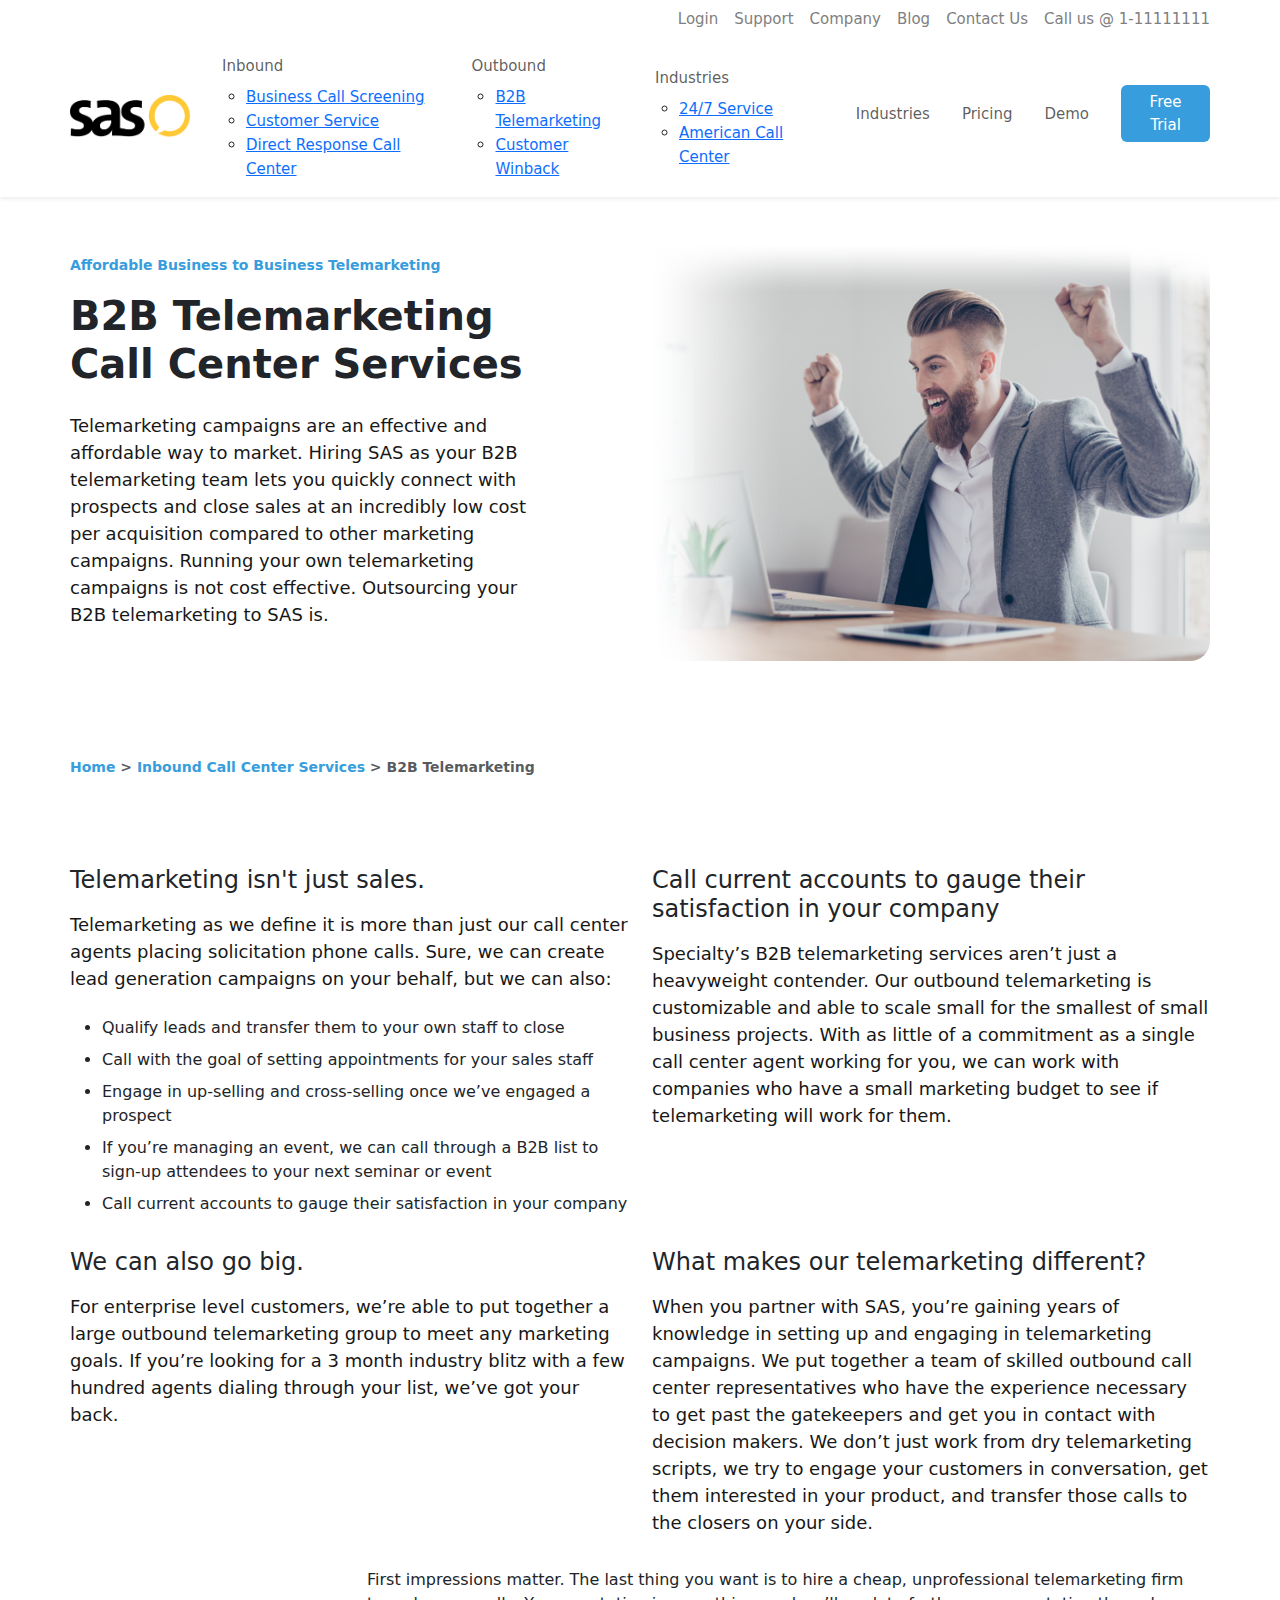
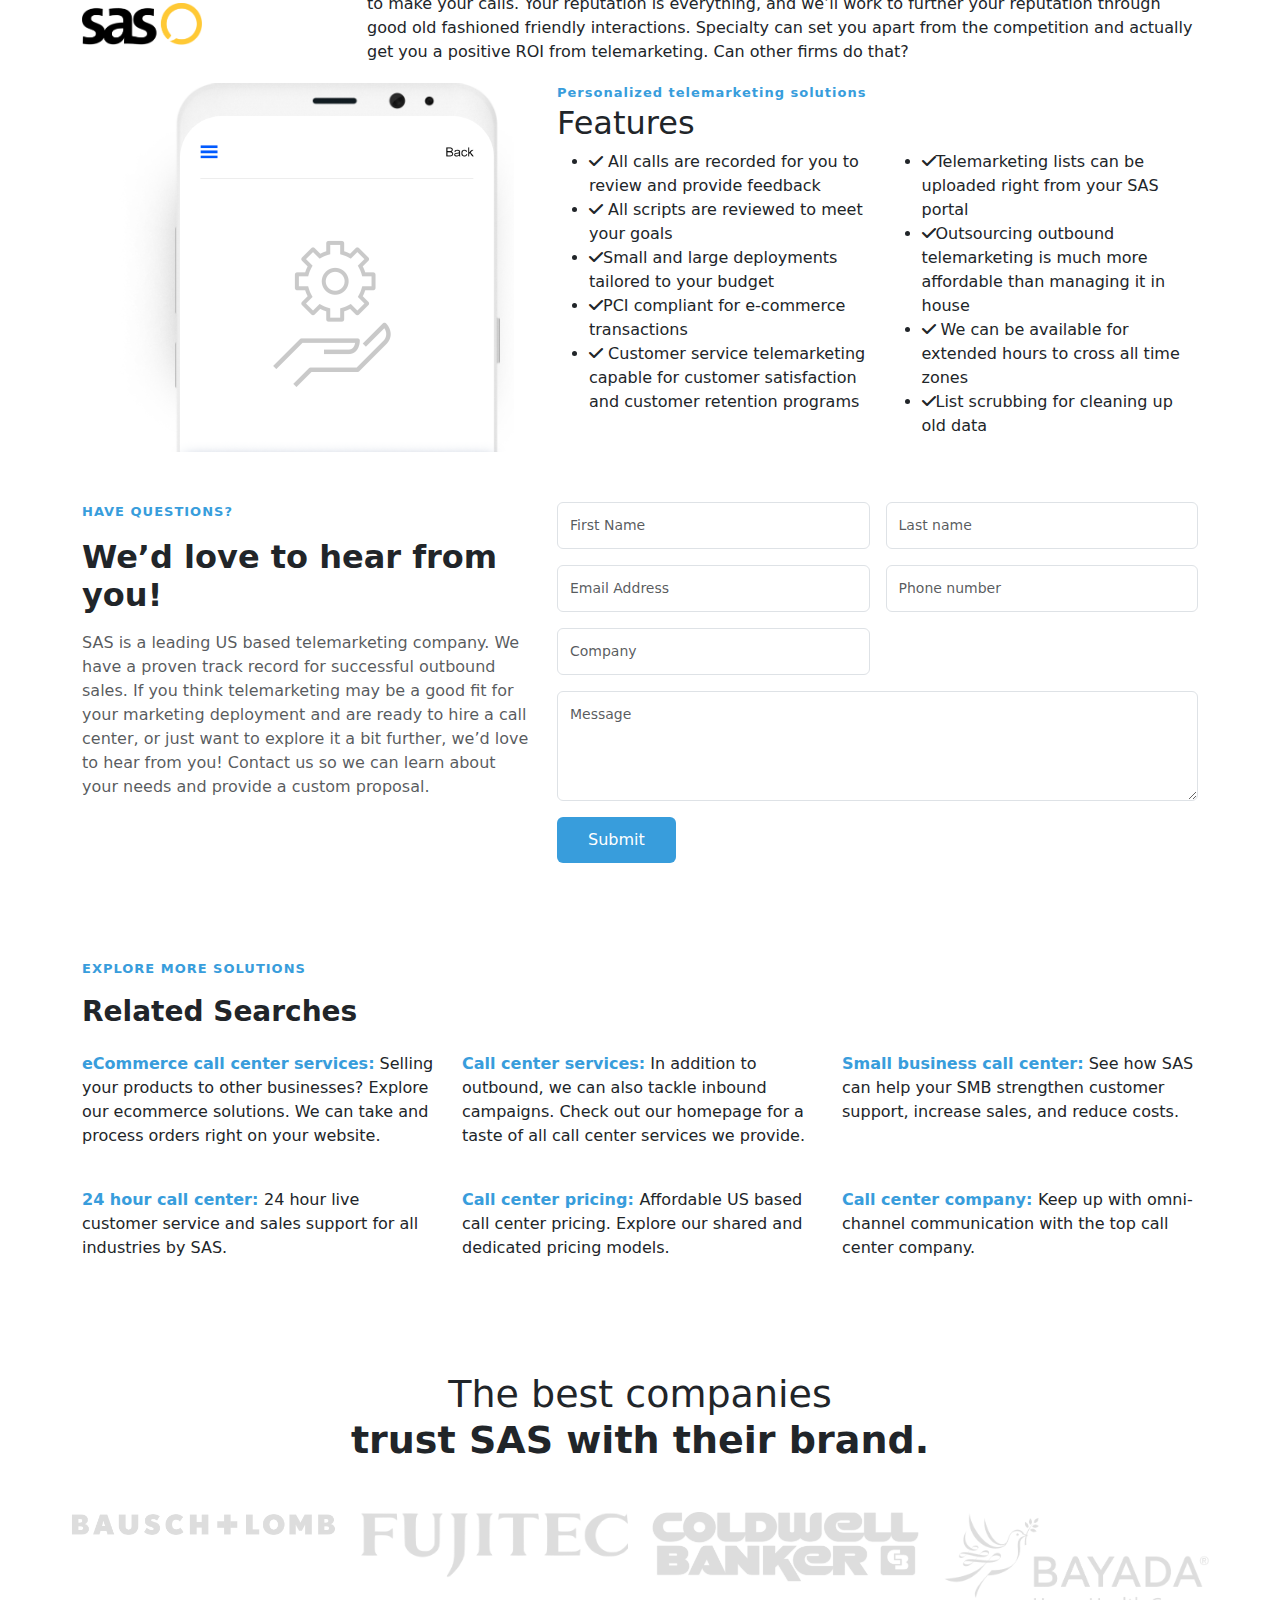
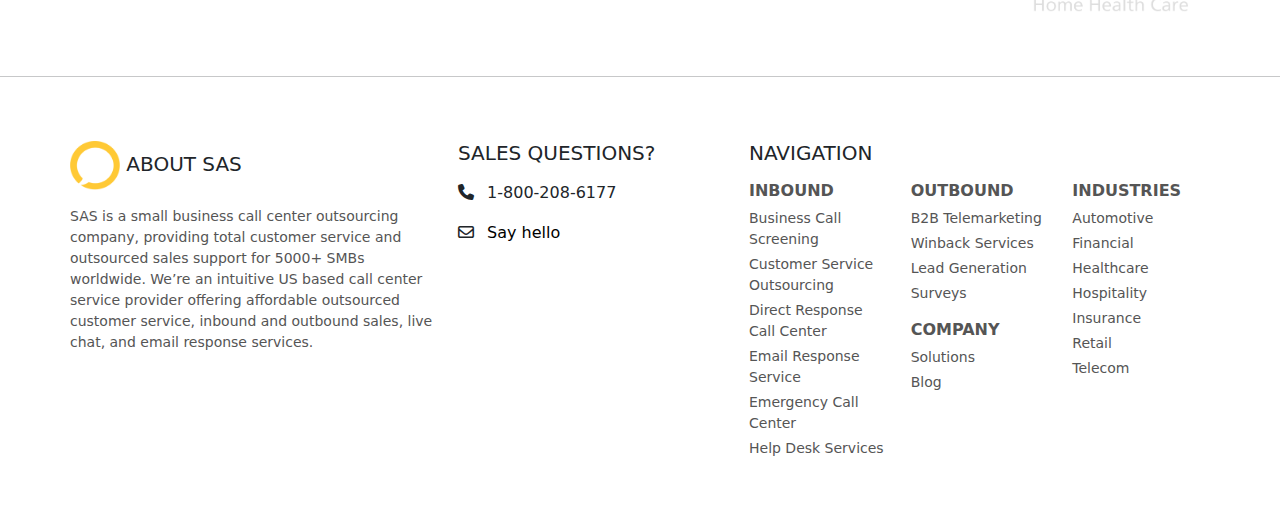
<file: telemarketing.html>
<!DOCTYPE html>
<html lang="en">
<head>
  <meta charset="UTF-8">
  <meta name="viewport" content="width=device-width, initial-scale=1.0">
  <title>sascallcenter</title>

  <!-- BOOTSTRAP CSS -->
  <link href="https://cdn.jsdelivr.net/npm/bootstrap@5.3.0/dist/css/bootstrap.min.css" rel="stylesheet">

  <!-- CUSTOM CSS -->
  <link rel="stylesheet" href="./css/style.css">
</head>
<body>

<!-- NAVBAR -->
 <div class="container-lg px-lg-0 px-md-5 px-sm-4 px-3 d-flex justify-content-lg-end mt-2 ms-auto">

     <div class="d-sm-flex gap-3  man">
         <a >Login</a>
         <a>Support</a>
         <a>Company</a>
         <a>Blog</a>
         <a>Contact Us</a>
         <a href="tel:+111111111" class="d-lg-block d-none">Call us @ 1-11111111</a>
    </div>
</div>
<nav class="navbar navbar-expand-lg bg-white py-3 shadow-sm">

  <div class="container-lg px-lg-0 px-md-5 px-sm-4 px-3">
   <a class="navbar-brand fw-bold fs-2" href="/"><img src="./images/sas_logo_white.webp" alt="" width="120px"></a>

    <button class="navbar-toggler" type="button" data-bs-toggle="collapse" data-bs-target="#navMenu">
      <span class="navbar-toggler-icon"></span>
    </button>

     <div class="collapse navbar-collapse" id="navMenu">
  <ul class="navbar-nav ms-auto align-items-lg-center">

    <!-- HOVER DROPDOWN -->
    <li class="nav-item dropdown-hover mx-2">
      <a href="inbound.html" class="nav-link">
        Inbound
      </a>

      <ul class="dropdown-menu-custom">
        <li><a href="businesscall.html">Business Call Screening</a></li>
        <li><a href="customer.html">Customer Service</a></li>
        <li><a href="directresponse.html">Direct Response Call Center</a></li>
      </ul>
    </li>

     <li class="nav-item dropdown-hover mx-2">
      <a href="outbound.html" class="nav-link">
        Outbound
      </a>

      <ul class="dropdown-menu-custom">
        <li><a href="telemarketing.html">B2B Telemarketing</a></li>
        <li><a href="customer-winback.html">Customer Winback</a></li>
      </ul>
    </li>
    <li class="nav-item dropdown-hover mx-2">
      <a href="industries.html" class="nav-link">
        Industries
      </a>

      <ul class="dropdown-menu-custom">
        <li><a href="7customer.html">24/7 Service</a></li>
        <li><a href="american-call-center.html">American Call Center</a></li>
      </ul>
    </li>
    <li class="nav-item mx-2"><a class="nav-link" href="industries.html">Industries</a></li>
    <li class="nav-item mx-2"><a class="nav-link" href="pricing.html">Pricing</a></li>
    <li class="nav-item mx-2"><a class="nav-link" href="demo.html">Demo</a></li>

    <a href="#" class="btn btn-primary ms-3">Free Trial</a>
  </ul>
</div>
  </div>
</nav>


<!-- HERO SECTION -->
<section class="hero-section ">
  <div class="container-lg px-lg-0 px-md-5 px-sm-4 px-3 py-5">
    <div class="row align-items-center justify-content-between">

    

      <!-- RIGHT CONTENT -->
      <div class="col-lg-5">
        <p class="small text-primary1 fw-bold">
          Affordable Business to Business Telemarketing
        </p>

        <h1 class="fw-bold mb-4">
          B2B Telemarketing Call Center Services
        </h1>

        <p class="text-muted1 mb-4">
         Telemarketing campaigns are an effective and affordable way to market. Hiring SAS as your B2B telemarketing team lets you quickly connect with prospects and close sales at an incredibly low cost per acquisition compared to other marketing campaigns. Running your own telemarketing campaigns is not cost effective. Outsourcing your B2B telemarketing to SAS is.
        </p>
      </div>

        <!-- LEFT IMAGE -->
      <div class="col-lg-6 mb-4 mb-lg-0">
        <img src="./images/excited-over-sales.webp" class="img-fluid hero-img" alt="">
      </div>

    </div>
  </div>
</section>


<!-- HERO SECTION -->
<section class="hero-section ">
  <div class="container-lg px-lg-0 px-md-5 px-sm-4 px-3 py-5">
    <div class="row align-items-center justify-content-between">

    

      <!-- RIGHT CONTENT -->
      <div class="col-lg-6">
        <p class="small text-primary1 fw-bold">
          Home
          <span class="text-muted">></span>
          Inbound Call Center Services 
          <span class="text-muted">> B2B Telemarketing
            </span>
        </p>
      </div>


    </div>
  </div>
</section>

<section class="hero-section ">
  <div class="container-lg px-lg-0 px-md-5 px-sm-4 px-3 py-2">
    <div class="row align-items-start">

      <!-- LEFT IMAGE -->
      

      <!-- RIGHT CONTENT -->
      <div class="col-lg-6">

        <h4 class="fw-light my-3     ">
          <strong>Telemarketing isn't just sales.</strong>
        </h4>

        <p class="text-muted1 mb-4">
         Telemarketing as we define it is more than just our call center agents placing solicitation phone calls. Sure, we can create lead generation campaigns on your behalf, but we can also:
        </p>
        <ul>
            <li class="mt-2">Qualify leads and transfer them to your own staff to close</li>
            <li class="mt-2">Call with the goal of setting appointments for your sales staff</li>
            <li class="mt-2">Engage in up-selling and cross-selling once we’ve engaged a prospect</li>
            <li class="mt-2">If you’re managing an event, we can call through a B2B list to sign-up attendees to your next seminar or event</li>
            <li class="mt-2">Call current accounts to gauge their satisfaction in your company</li>
        </ul>


      </div>
      
      <div class="col-lg-6 mb-4 mb-lg-0 ">
         <h4 class="fw-light my-3     ">
          <strong>Call current accounts to gauge their satisfaction in your company</strong>
        </h4>

        <p class="text-muted1 mb-4">
        Specialty’s B2B telemarketing services aren’t just a heavyweight contender. Our outbound telemarketing is customizable and able to scale small for the smallest of small business projects. With as little of a commitment as a single call center agent working for you, we can work with companies who have a small marketing budget to see if telemarketing will work for them.
        </p>
        
      </div>


      <!-- RIGHT CONTENT -->
      <div class="col-lg-6">

        <h4 class="fw-light my-3     ">
          <strong>We can also go big.</strong>
        </h4>

        <p class="text-muted1 mb-4">
         For enterprise level customers, we’re able to put together a large outbound telemarketing group to meet any marketing goals. If you’re looking for a 3 month industry blitz with a few hundred agents dialing through your list, we’ve got your back.
        </p>


      </div>
      
      <div class="col-lg-6 mb-4 mb-lg-0 ">
         <h4 class="fw-light my-3     ">
          <strong>What makes our telemarketing different?</strong>
        </h4>

        <p class="text-muted1 mb-4">
        When you partner with SAS, you’re gaining years of knowledge in setting up and engaging in telemarketing campaigns. We put together a team of skilled outbound call center representatives who have the experience necessary to get past the gatekeepers and get you in contact with decision makers. We don’t just work from dry telemarketing scripts, we try to engage your customers in conversation, get them interested in your product, and transfer those calls to the closers on your side.
        </p>
        
      </div>

    </div>
  </div>
</section>


<!-- TOP TEXT SECTION -->
<section class="top-info">
  <div class="container">
    <div class="row align-items-center">
      <div class="col-md-3">
        <img src="./images/sas_logo_white.webp" width="120px" alt="">
      </div>
      <div class="col-md-9">
        <p class="top-desc">
          First impressions matter. The last thing you want is to hire a cheap, unprofessional telemarketing firm to make your calls. Your reputation is everything, and we’ll work to further your reputation through good old fashioned friendly interactions. Specialty can set you apart from the competition and actually get you a positive ROI from telemarketing. Can other firms do that?
        </p>
      </div>
    </div>
  </div>
</section>

<!-- FEATURES SECTION -->
<section class="features-section">
  <div class="container">
    <div class="row align-items-center">

      <!-- LEFT IMAGE -->
      <div class="col-lg-5 text-center mb-4 mb-lg-0">
        <div class="mobile-box">
          <img src="./images/customer_featuresimg.webp" class="img-fluid" alt="">
        </div>
      </div>

      <!-- RIGHT CONTENT -->
      <div class="col-lg-7">
        <span class="small-title">Personalized telemarketing solutions</span>
        <h2 class="section-title">Features</h2>

        <div class="row">
          <div class="col-md-6">
            <ul class="feature-list">
              <li><i class="fa-solid fa-check"></i> All calls are recorded for you to review and provide feedback</li>
              <li><i class="fa-solid fa-check"></i> All scripts are reviewed to meet your goals</li>
              <li><i class="fa-solid fa-check"></i>Small and large deployments tailored to your budget</li>
              <li><i class="fa-solid fa-check"></i>PCI compliant for e-commerce transactions</li>
              <li><i class="fa-solid fa-check"></i> Customer service telemarketing capable for customer satisfaction and customer retention programs</li>
            </ul>
          </div>

          <div class="col-md-6">
            <ul class="feature-list">
              <li><i class="fa-solid fa-check"></i>Telemarketing lists can be uploaded right from your SAS portal</li>
              <li><i class="fa-solid fa-check"></i>Outsourcing outbound telemarketing is much more affordable than managing it in house</li>
              <li><i class="fa-solid fa-check"></i> We can be available for extended hours to cross all time zones</li>
              <li><i class="fa-solid fa-check"></i>List scrubbing for cleaning up old data</li>
            </ul>
          </div>
        </div>

      </div>

    </div>
  </div>
</section>


<section class="contact-section py-5">
  <div class="container">

    <div class="row">
      
      <!-- LEFT CONTENT -->
      <div class="col-md-5">
        <p class="small-title">HAVE QUESTIONS?</p>
        <h2 class="fw-bold mb-3">We’d love to hear from you!</h2>

        <p class="text-muted">
          SAS is a leading US based telemarketing company. We have a proven track record for successful outbound sales. If you think telemarketing may be a good fit for your marketing deployment and are ready to hire a call center, or just want to explore it a bit further, we’d love to hear from you! Contact us so we can learn about your needs and provide a custom proposal.
        </p>
      </div>

      <!-- RIGHT FORM -->
      <div class="col-md-7">

        <form action="#" class="form-area">

          <div class="row g-3 mb-3">
            <div class="col-md-6">
              <input type="text" class="form-control" placeholder="First Name">
            </div>
            <div class="col-md-6">
              <input type="text" class="form-control" placeholder="Last name">
            </div>
          </div>

          <div class="row g-3 mb-3">
            <div class="col-md-6">
              <input type="email" class="form-control" placeholder="Email Address">
            </div>
            <div class="col-md-6">
              <input type="text" class="form-control" placeholder="Phone number">
            </div>
          </div>

          <div class="row g-3 mb-3">
            <div class="col-md-6">
              <input type="text" class="form-control" placeholder="Company">
            </div>
          </div>

          <textarea class="form-control mb-3" rows="4" placeholder="Message"></textarea>

          <button class="btn submit-btn">Submit</button>

        </form>
      </div>

    </div>

  </div>
</section>

<!-- Related Searches Section -->
<section class="related-section py-5">
  <div class="container">
    
    <p class="small-title">EXPLORE MORE SOLUTIONS</p>
    <h3 class="fw-bold mb-4">Related Searches</h3>

    <div class="row gy-4">

      <div class="col-md-4">
        <p>
          <a href="#" class="link-title">eCommerce call center services:</a>
              Selling your products to other businesses? Explore our ecommerce solutions. We can take and process orders right on your website.
        </p>
      </div>

      <div class="col-md-4">
        <p>
          <a href="#" class="link-title"> Call center services:</a>
       In addition to outbound, we can also tackle inbound campaigns. Check out our homepage for a taste of all call center services we provide.
        </p>
      </div>

      <div class="col-md-4">
        <p>
          <a href="#" class="link-title">Small business call center:</a>
             See how SAS can help your SMB strengthen customer support, increase sales, and reduce costs.
        </p>
      </div>

       <div class="col-md-4">
        <p>
          <a href="#" class="link-title">24 hour call center: </a>
            24 hour live customer service and sales support for all industries by SAS.
        </p>
      </div>

      <div class="col-md-4">
        <p>
          <a href="#" class="link-title">Call center pricing: </a>
             Affordable US based call center pricing. Explore our shared and dedicated pricing models.
        </p>
      </div>

      <div class="col-md-4">
        <p>
          <a href="#" class="link-title">Call center company:  </a>
             Keep up with omni-channel communication with the top call center company.
        </p>
      </div>
    </div>

  </div>
</section>





<!-- ================= TOP LOGO SECTION ================= -->
<section class="company-section text-center py-5">
    <h2 class="main-title">The best companies<br>
        <span class="highlight">trust SAS with their brand.</span>
    </h2>

    <div class="container-lg px-lg-0 px-md-5 px-sm-4 px-3 mt-5">
        <div class="row justify-content-center g-4">
            <div class="col-md-3 col-6">
                <img src="./images/brand_logos1.webp" class="img-fluid gray-logo" alt="">
            </div>
            <div class="col-md-3 col-6">
                <img src="./images/brand_logos2.webp" class="img-fluid gray-logo" alt="">
            </div>
            <div class="col-md-3 col-6">
                <img src="./images/brand_logos3.webp" class="img-fluid gray-logo" alt="">
            </div>
            <div class="col-md-3 col-6">
                <img src="./images/brand_logos4.webp" class="img-fluid gray-logo" alt="">
            </div>
        </div>
    </div>
</section>

<hr>

<!-- ===================== FOOTER STYLE SECTION ===================== -->
<section class="footer-section py-5">
    <div class="container-lg px-lg-0 px-md-5 px-sm-4 px-3">
        <div class="row">

            <!-- ABOUT SAS -->
            <div class="col-md-4">
                <h5 class="mb-3"><img src="./images/sas_footer_logo.webp" alt="" width="50px"> ABOUT SAS</h5>
                <p class="small-text">
                    SAS is a small business call center outsourcing company, providing total
                    customer service and outsourced sales support for 5000+ SMBs worldwide.
                    We’re an intuitive US based call center service provider offering affordable
                    outsourced customer service, inbound and outbound sales, live chat, and email
                    response services.
                </p>
            </div>

            <!-- SALES QUESTIONS -->
            <div class="col-md-3">
                <h5 class="mb-3">SALES QUESTIONS?</h5>

                <p><i class="fa-solid fa-phone me-2"></i> 1-800-208-6177</p>

                <p class="mt-3">
                    <i class="fa-regular fa-envelope me-2"></i>
                    <a href="#" class="email-link">Say hello</a>
                </p>
            </div>

            <!-- NAVIGATION -->
            <div class="col-md-5">
                <h5 class="mb-3">NAVIGATION</h5>

                <div class="row small-text">
                    <div class="col-md-4">
                        <h6 class="mb-2 fw-bold">INBOUND</h6>
                        <p class="mb-1">Business Call Screening</p>
                        <p class="mb-1">Customer Service Outsourcing</p>
                        <p class="mb-1">Direct Response Call Center</p>
                        <p class="mb-1">Email Response Service</p>
                        <p class="mb-1">Emergency Call Center</p>
                        <p class="mb-1">Help Desk Services</p>
                    </div>

                    <div class="col-md-4">
                        <h6 class="mb-2 fw-bold">OUTBOUND</h6>
                        <p class="mb-1">B2B Telemarketing</p>
                        <p class="mb-1">Winback Services</p>
                        <p class="mb-1">Lead Generation</p>
                        <p class="mb-1">Surveys</p>

                        <h6 class="mt-3 mb-2 fw-bold">COMPANY</h6>
                        <p class="mb-1">Solutions</p>
                        <p class="mb-1">Blog</p>
                    </div>

                    <div class="col-md-4">
                        <h6 class="mb-2 fw-bold">INDUSTRIES</h6>
                        <p class="mb-1">Automotive</p>
                        <p class="mb-1">Financial</p>
                        <p class="mb-1">Healthcare</p>
                        <p class="mb-1">Hospitality</p>
                        <p class="mb-1">Insurance</p>
                        <p class="mb-1">Retail</p>
                        <p class="mb-1">Telecom</p>
                    </div>
                </div>
            </div>

        </div>
    </div>
</section>




<!-- FONT AWESOME -->
<link rel="stylesheet" href="https://cdnjs.cloudflare.com/ajax/libs/font-awesome/6.5.0/css/all.min.css">

<!-- BOOTSTRAP JS -->
<script src="https://cdn.jsdelivr.net/npm/bootstrap@5.3.0/dist/js/bootstrap.bundle.min.js"></script>
</body>
</html>
</file>
<file: css/style.css>
.hero-img {
  border-radius: 20px;
}

.navbar a {
  font-size: 15px;
}

.hero-section h1 {
  line-height: 1.2;
}

.btn-primary {
  background-color: #389ddc;
  border: none;
}
.text-primary1{
  color: #389ddc;
}

.btn-outline-primary {
  border: 2px solid #389ddc;
}
.btn-outline-primary:hover {
  border: 2px solid #389ddc;
  background-color: #389ddc;
}
.man a{
  color: gray;
  text-decoration: none;
  font-size: 15px;
  
}
.man {
  color: gray;
  text-decoration: none;
  font-size: 15px;
  
}
.text-muted1{
  font-size: 18px;
  color: rgb(23, 23, 23);
}

.social-icon {
  width: 60px;
  height: 60px;
  border-radius: 8px;
  font-size: 28px;
  color: #fff;
}

.facebook {
  background: #3b5998;
}

.twitter {
  background: #1da1f2;
}


.feature-card {
  background: #ffffff;
  border: 1px solid #e3e8ef;
  border-radius: 12px;
  height: 100%;
  transition: 0.3s;
}

.feature-card:hover {
  box-shadow: 0px 4px 15px rgba(0,0,0,0.08);
}

.feature-icon {
  width: 45px;
  height: 45px;
  object-fit: contain;
}


/* Top Section */
.company-section .main-title {
    font-size: 38px;
    font-weight: 300;
}

.company-section .highlight {
    font-weight: 700;
}

.gray-logo {
    opacity: 0.55;
    transition: 0.3s;
}

.gray-logo:hover {
    opacity: 1;
}

/* Footer Section */
.footer-section {
    background: #ffffff;
}

.icon-yellow {
    color: #f4c542;
    font-size: 20px;
}

.small-text {
    font-size: 14px;
    color: #555;
}

.email-link {
    text-decoration: none;
    color: #000;
    font-weight: 500;
}

.email-link:hover {
    text-decoration: underline;
}


.small-title {
  font-size: 13px;
  color: #389ddc;
  font-weight: 700;
  letter-spacing: 1px;
}

.form-control {
  padding: 12px;
  font-size: 14px;
}

.captcha-box {
  display: flex;
  align-items: center;
  gap: 15px;
  border: 1px solid #ddd;
  padding: 10px 15px;
  width: 220px;
  border-radius: 5px;
}

.submit-btn {
  background: #389ddc;
  color: white;
  padding: 10px 30px;
  border-radius: 6px;
}

.link-title {
  font-weight: bold;
  color: #389ddc;
  text-decoration: none;
}

.link-title:hover {
  text-decoration: underline;
}


.industry-box {
  border: 1px solid #e1e1e1;
  border-radius: 10px;
  display: flex;
  gap: 10px;
  text-align: center;
  background: #fff;
  transition: .3s;
}

.industry-box:hover {
  box-shadow: 0 0 15px rgba(0,0,0,0.07);
  transform: translateY(-4px);
}

.industry-icon {
  width: 45px;
  height: auto;
  opacity: 0.8;
}

.industry-text {
  color: #555;
  font-size: 14px;
  line-height: 1.6;
}


.trial-section .btn-primary {
  background: #389ddc;
  border: none;
}

.trial-section .btn-outline-primary {
  border: 1px solid #389ddc;
  color: #389ddc;
}

.image-card {
  border-radius: 15px;
}

.main-img {
  border-radius: 15px;
  width: 100%;
  height: auto;
}


.pricing-section {
  background: #fff;
}

.price-card {
  border: 1px solid #e2e8f0;
  border-radius: 8px;
  padding: 30px 15px;
  height: 100%;
  transition: 0.3s;
  position: relative;
}

.price-card:hover {
  box-shadow: 0 10px 30px rgba(0,0,0,0.08);
}

.plan-title {
  font-size: 14px;
  font-weight: 600;
  color: #2d3748;
  margin-bottom: 15px;
  border: 1px solid #e2e8f0;
  display: inline-block;
  padding: 5px 15px;
  border-radius: 4px;
}

.price-card h2 {
  font-size: 42px;
  font-weight: 700;
  color: #1a202c;
  margin: 10px 0;
}

.price-card h2 span {
  font-size: 20px;
  vertical-align: top;
}

.per-month {
  font-size: 12px;
  color: #718096;
  letter-spacing: 1px;
}

.rate {
  margin-top: 15px;
  font-size: 14px;
  font-weight: 600;
  color: #1a202c;
  border-top: 1px solid #e2e8f0;
  padding-top: 10px;
}

/* Popular Card */
.popular .dot {
  width: 8px;
  height: 8px;
  background: red;
  border-radius: 50%;
  position: absolute;
  top: 10px;
  right: 10px;
}
.service-title {
  font-size: 16px;
  font-weight: 600;
  color: #1a202c;
  margin-bottom: 20px;
}

.call-box {
  border: 1px solid #e2e8f0;
  border-radius: 6px;
  padding: 25px 10px;
  width: 220px;
}

.call-box h2 {
  font-size: 36px;
  font-weight: 700;
  margin: 5px 0;
}

.call-box p {
  font-size: 11px;
  color: #718096;
  letter-spacing: 1px;
}

.call-box small {
  display: block;
  font-size: 10px;
  color: #718096;
  margin-bottom: 5px;
}

.dollar {
  font-size: 14px;
  vertical-align: top;
}

.service-list {
  list-style: none;
  padding-left: 0;
}

.service-list li {
  position: relative;
  padding-left: 22px;
  margin-bottom: 10px;
  font-size: 14px;
  color: #2d3748;
}

.service-list li::before {
  content: "✓";
  position: absolute;
  left: 0;
  color: #3182ce;
  font-weight: bold;
}

.faq-section h6 {
  font-weight: 600;
  margin-bottom: 8px;
}
</file>
